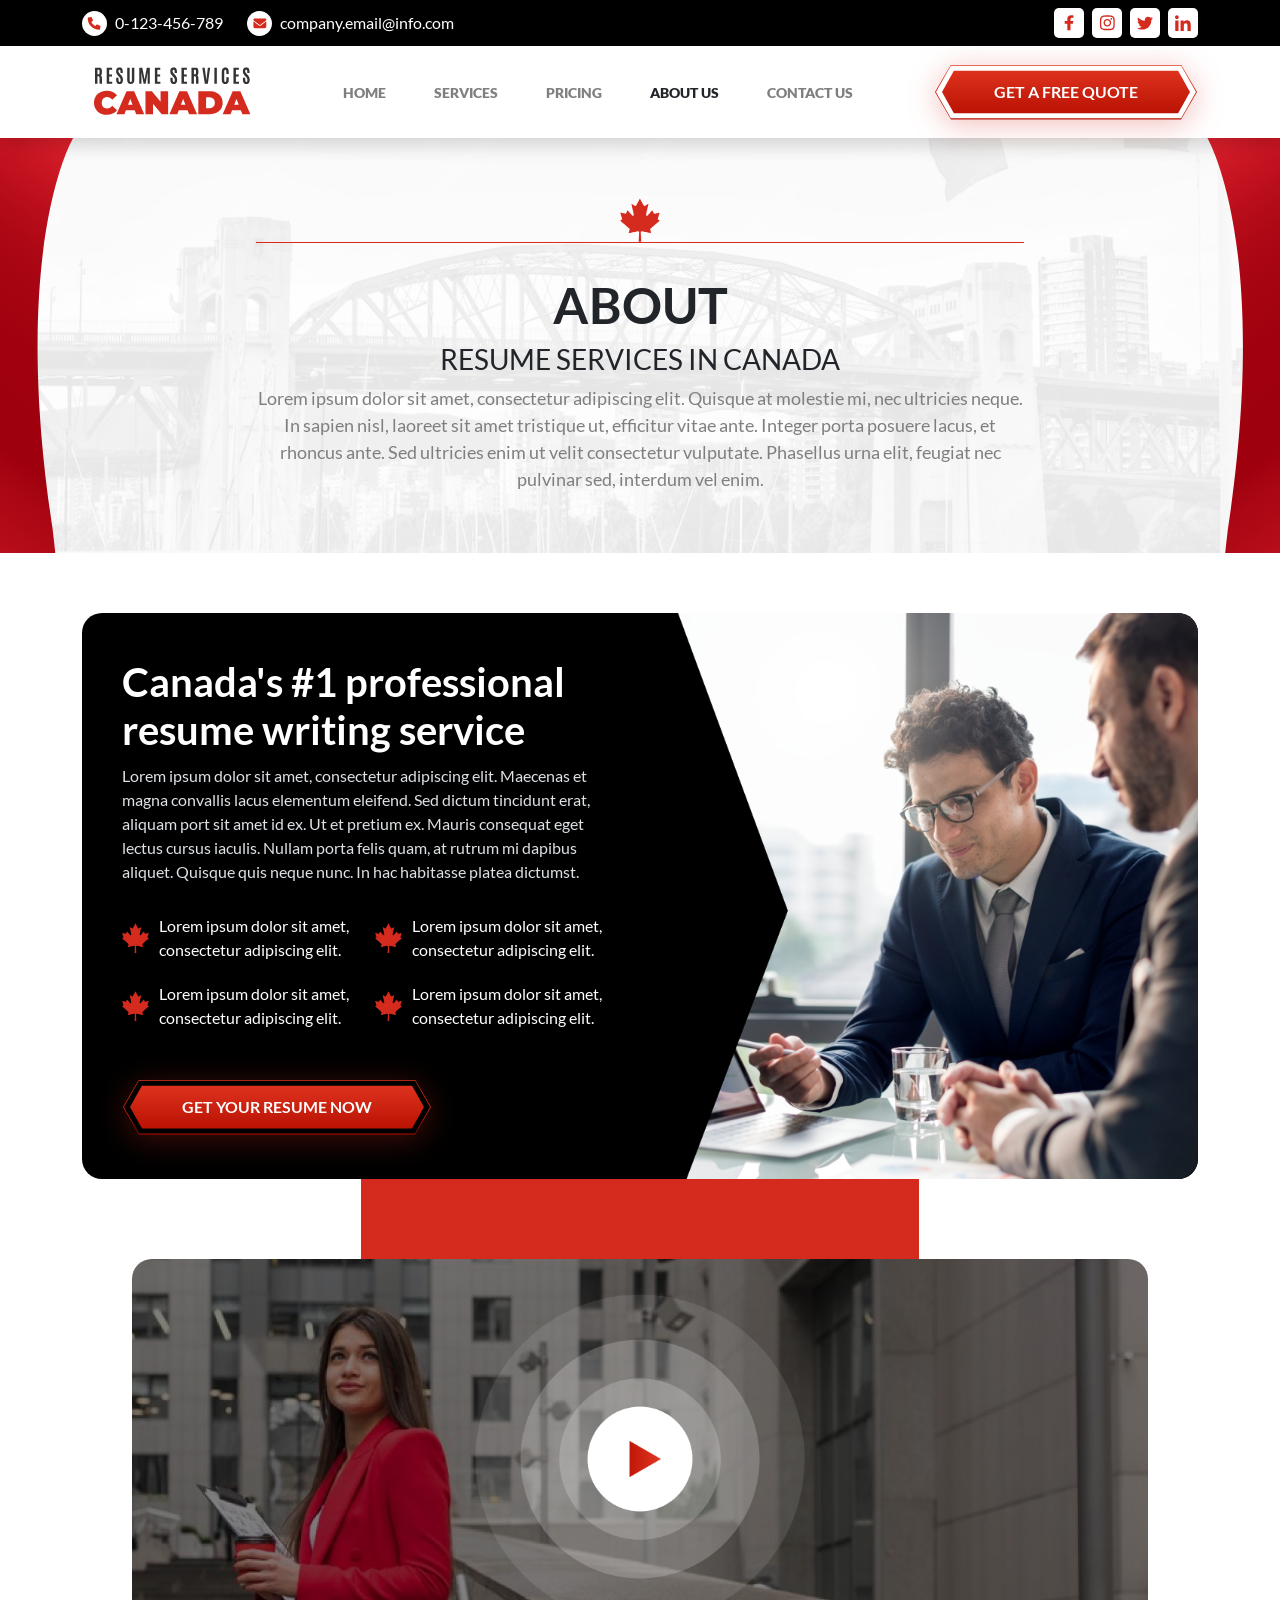
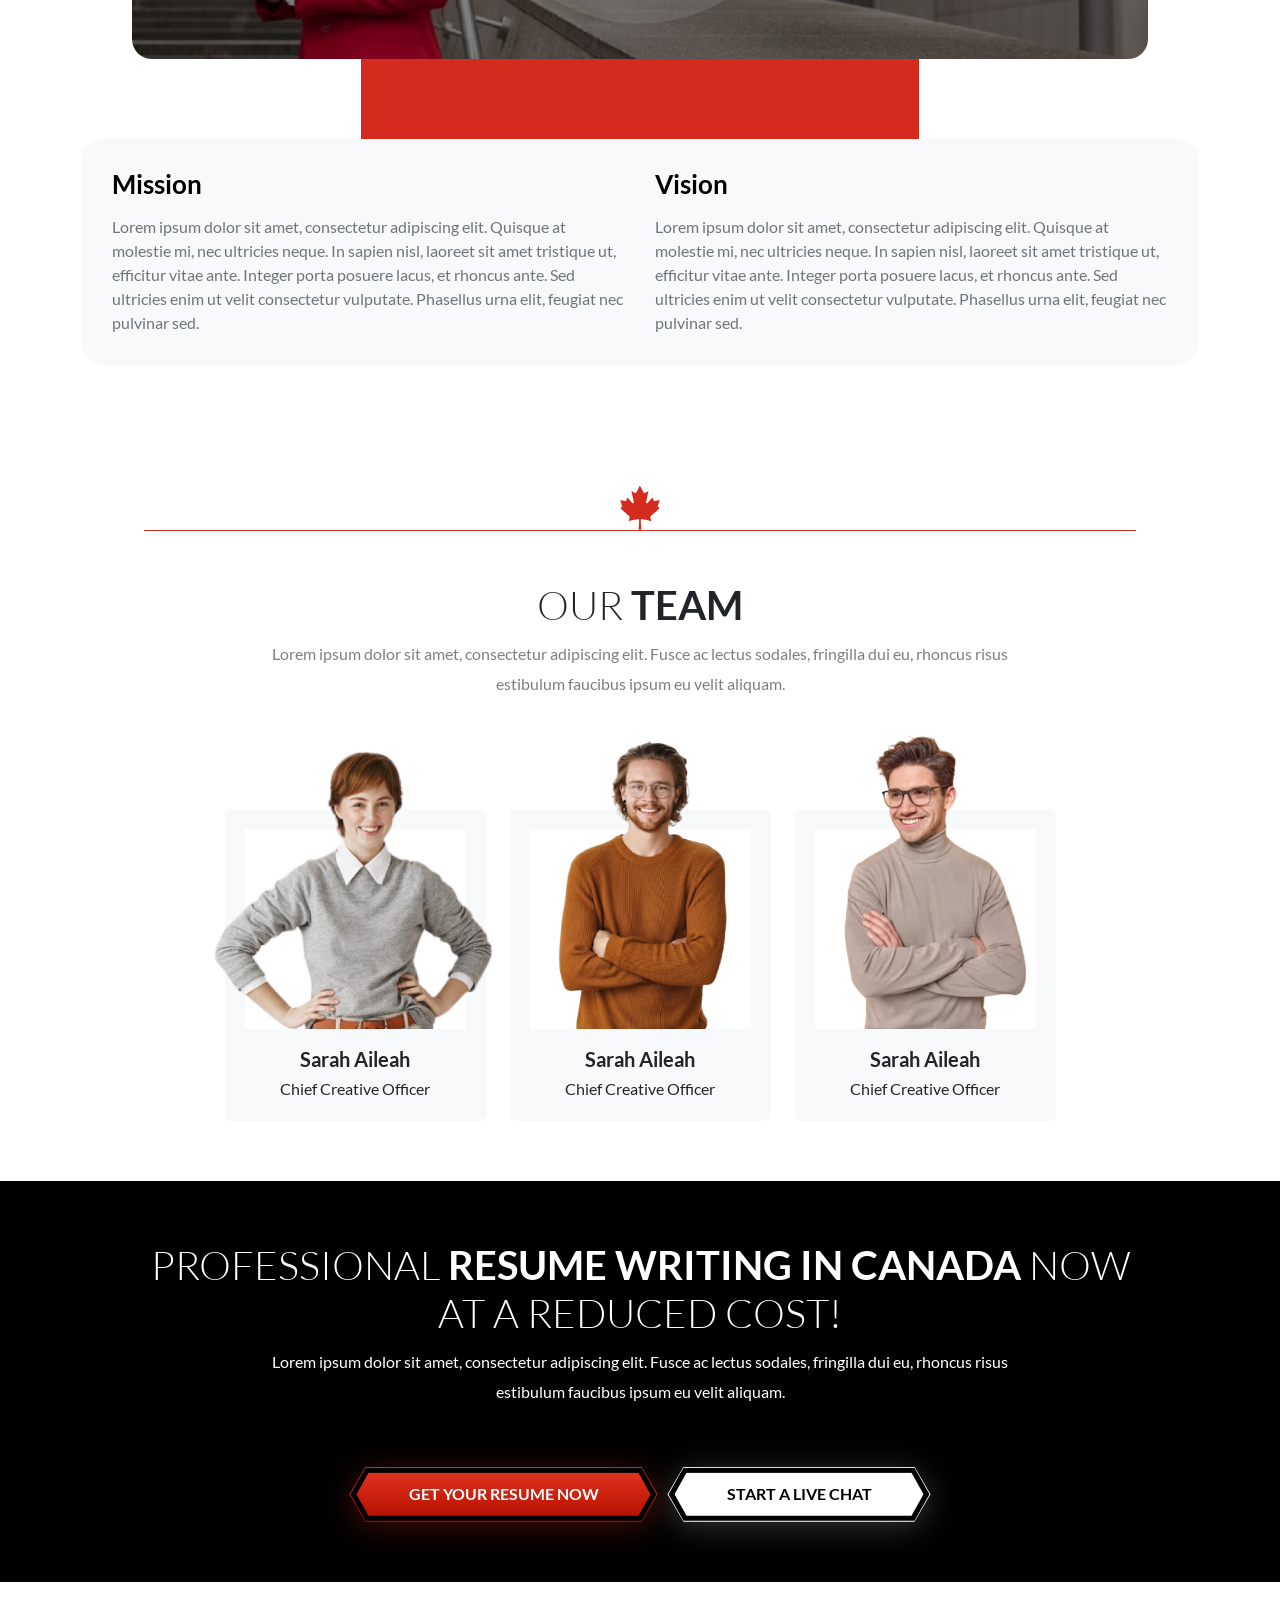
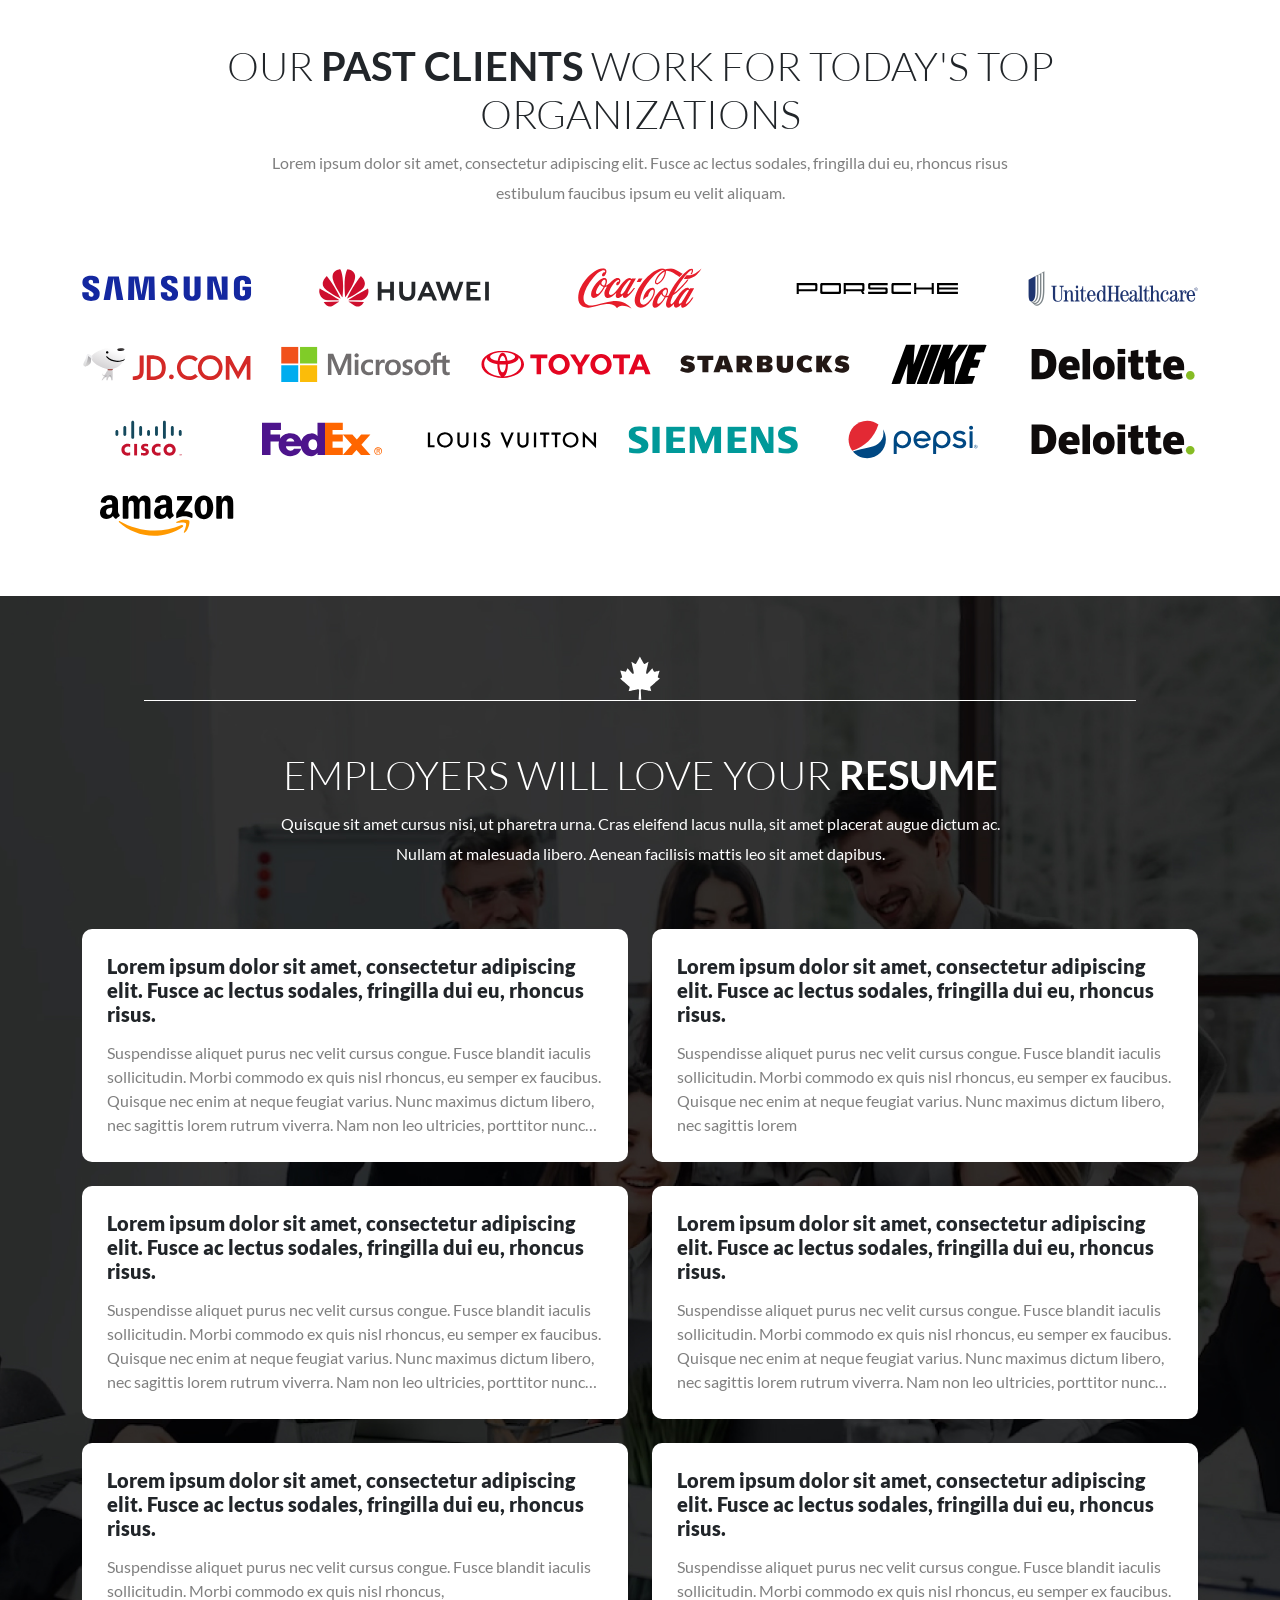
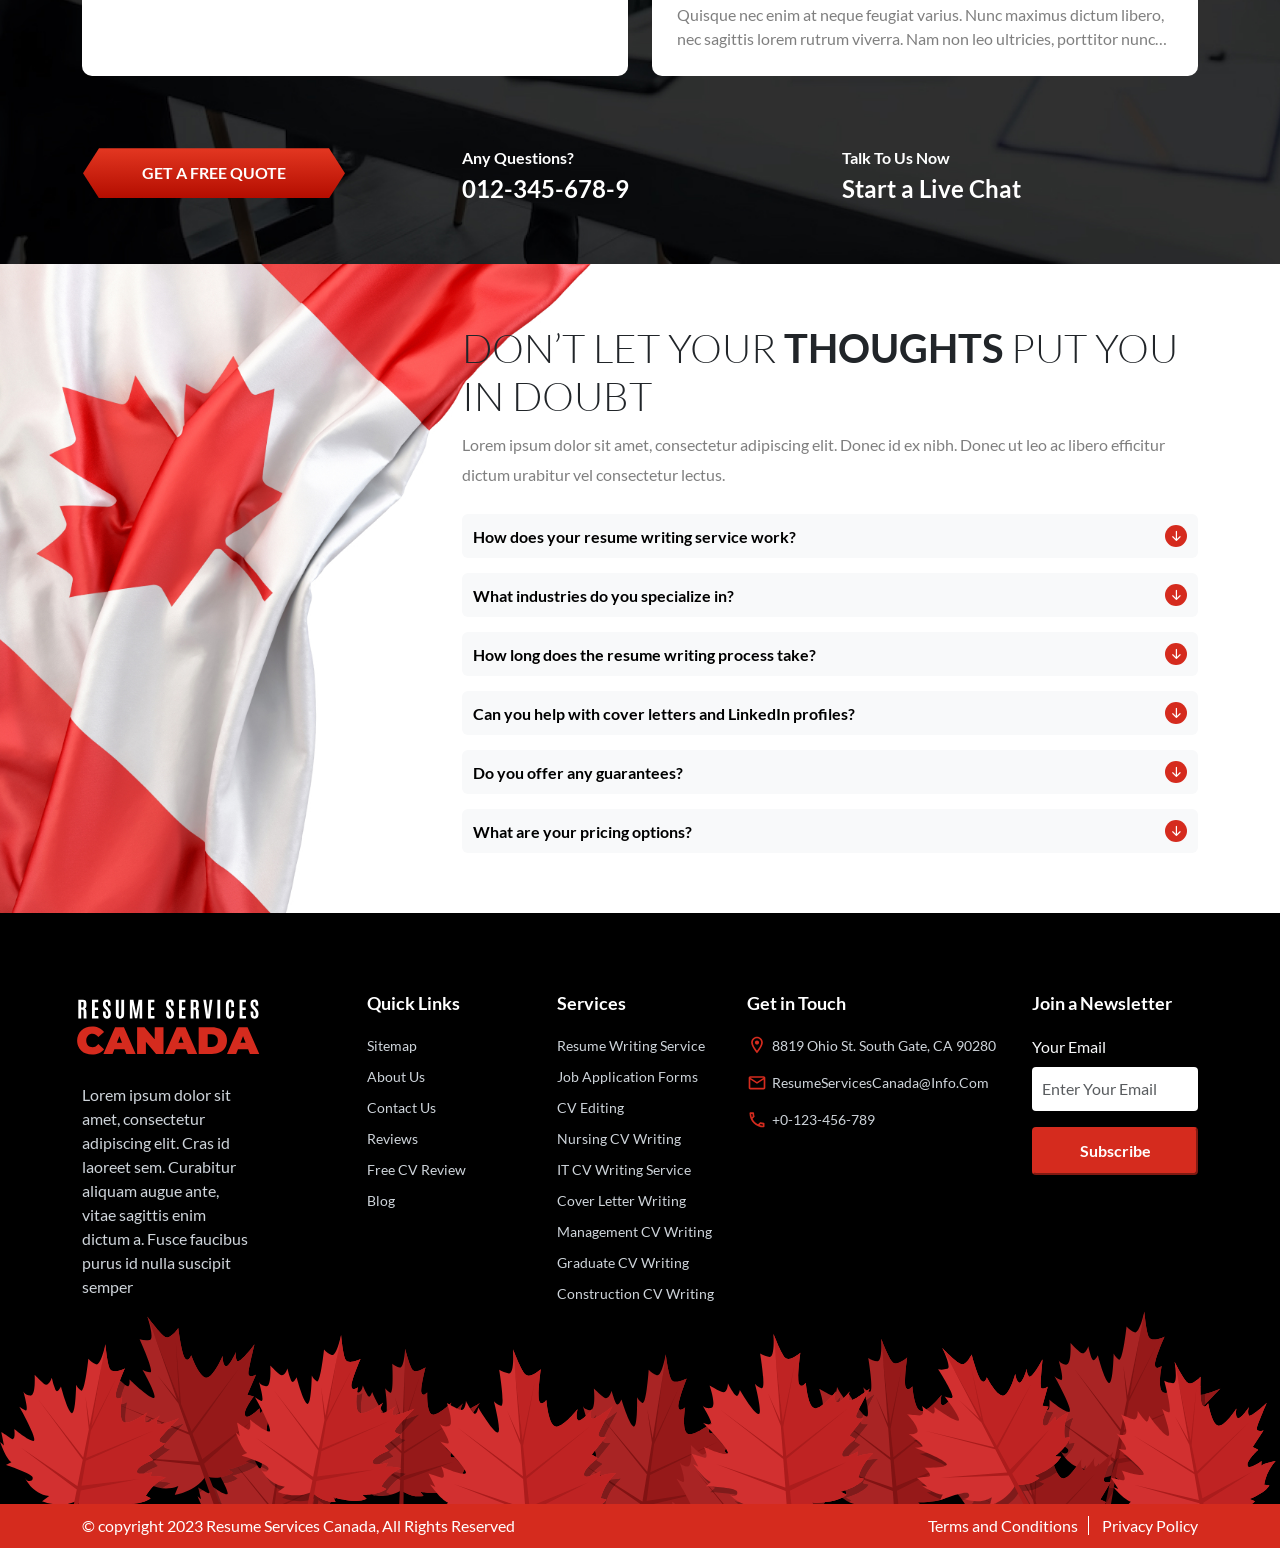
<file: about.html>
<!DOCTYPE html>
<html lang="en">

<head>
  <meta charset="UTF-8">
  <meta name="viewport" content="width=device-width, initial-scale=1.0">
  <title>Payment Solution | Fundex</title>
  <link rel="icon" href="./images/brand/favicon.svg" />
  <!-- phosphor icons -->
  <link rel="stylesheet" type="text/css" href="./plugins/phosphor-icons-2.1.0/regular/style.css">
  <link rel="stylesheet" type="text/css" href="./plugins/phosphor-icons-2.1.0/thin/style.css">
  <link rel="stylesheet" type="text/css" href="./plugins/phosphor-icons-2.1.0/light/style.css">
  <link rel="stylesheet" type="text/css" href="./plugins/phosphor-icons-2.1.0/bold/style.css">
  <link rel="stylesheet" type="text/css" href="./plugins/phosphor-icons-2.1.0/fill/style.css">
  <link rel="stylesheet" type="text/css" href="./plugins/phosphor-icons-2.1.0/duotone/style.css">
  <!-- styling css -->
  <link rel="stylesheet" href="./plugins/bootstrap-5.3.3/bootstrap.min.css" />
  <link rel="stylesheet" href="./plugins/swiper-11.1.4/swiper.min.css" />
  <link rel="stylesheet" href="./plugins/aos-2.0.0/aos.css" />
  <link rel="stylesheet" href="./css/styles.css" />
</head>

<body>
  <!-- header -->
  <header class="header shadow">
    <div class="header_top py-2">
      <div class="container-xl">
        <div class="d-flex justify-content-lg-between justify-content-center">
          <div class="contact_info_parent d-flex gap-4">
            <a href="tel:0123456789" class="contact_info d-flex gap-2">
              <figure class="contact_info_icon">
                <img src="images/icons/phone-icon.svg" alt="">
              </figure>
              <span>0-123-456-789</span>
            </a>
            <a href="tel:0123456789" class="contact_info d-flex gap-2">
              <figure class="contact_info_icon">
                <img src="images/icons/mail-icon.svg" alt="">
              </figure>
              <span>company.email@info.com</span>
            </a>
          </div>
          <div class="social_parent d-lg-flex d-none gap-2">
            <a href="#" class="social_link scale d-flex gap-2">
              <figure class="contact_info_icon">
                <img src="images/icons/fb.svg" alt="">
              </figure>
            </a>
            <a href="#" class="social_link scale d-flex gap-2">
              <figure class="contact_info_icon">
                <img src="images/icons/insta.svg" alt="">
              </figure>
            </a>
            <a href="#" class="social_link scale d-flex gap-2">
              <figure class="contact_info_icon">
                <img src="images/icons/tw.svg" alt="">
              </figure>
            </a>
            <a href="#" class="social_link scale d-flex gap-2">
              <figure class="contact_info_icon">
                <img src="images/icons/linkedin.svg" alt="">
              </figure>
            </a>
          </div>
        </div>
      </div>
    </div>
    <div class="header_bottom py-3">
      <div class="container-xl">
        <div class="d-flex justify-content-between align-items-center">
          <a href="index.html" class="logo">
            <img src="images/brand/logo.svg" alt="">
          </a>
          <div id="menu">
            <div class="offcanvas-header d-lg-none">
              <h5 class="offcanvas-title" id="offcanvasLabel">Menu</h5>
              <button type="button" class="btn-close" data-bs-dismiss="offcanvas" aria-label="Close"></button>
            </div>
            <ul class="navbar-nav flex-lg-row flex-column gap-lg-5 gap-3">
              <li class="nav-item">
                <a class="nav-link" aria-current="page" href="index.html">HOME</a>
              </li>
              <li class="nav-item">
                <a class="nav-link" href="services.html">SERVICES</a>
              </li>
              <li class="nav-item">
                <a class="nav-link" href="pricing.html">PRICING</a>
              </li>
              <li class="nav-item">
                <a class="nav-link active" href="about.html">ABOUT US</a>
              </li>
              <li class="nav-item">
                <a class="nav-link" href="contactus.html">CONTACT US</a>
              </li>
            </ul>
          </div>
          <div class="d-flex gap-2 align-items-center">
            <div class="button_parent scale d-none d-sm-flex">
              <a class="btn" href="#" role="button">
                <span>GET A FREE QUOTE</span>
              </a>
            </div>
            <div class="button_parent menu_btn d-flex d-lg-none scale" data-bs-toggle="offcanvas" data-bs-target="#menu">
              <a class="btn" href="#" role="button">
                <i class="ph ph-list"></i>
              </a>
            </div>
          </div>
        </div>
      </div>
    </div>
  </header>
  <!-- main -->
  <main>
    <section class="hero hero-banner">
      <div class="container-xl">
        <div class="hero_wrapper d-flex flex-column align-items-center gap-5">
          <hgroup class="hero_heading_wrapper text-center d-flex flex-column gap-2">
            <div class="heading_img mb-4" data-aos="fade-up">
              <img src="images/icons/leaves.svg" alt="" />
            </div>
            <h1 class="hero_heading" data-aos="fade-up">ABOUT</h1>
            <h3 class="text-uppercase fw-normal" data-aos="fade-up">RESUME SERVICES in canada</h3>
            <p class="hero_desc" data-aos="fade-up">Lorem ipsum dolor sit amet, consectetur adipiscing elit. Quisque at molestie mi, nec ultricies neque. In sapien nisl, laoreet sit amet tristique ut, efficitur vitae ante. Integer porta posuere lacus, et rhoncus ante. Sed ultricies enim ut velit consectetur vulputate. Phasellus urna elit, feugiat nec pulvinar sed, interdum vel enim.</p>
          </hgroup>
        </div>
      </div>
    </section>
    <section class="about_us_section">
      <div class="container-xl">
        <div class="row">
          <div class="col-12">
            <div class="about_us_wrapper">
              <div class="about_content">
                <hgroup>
                  <h2 class="about_us_heading">Canada's #1 professional resume writing service</h2>
                  <p class="about_us_description">Lorem ipsum dolor sit amet, consectetur adipiscing elit. Maecenas et magna convallis lacus elementum eleifend. Sed dictum tincidunt erat, aliquam port sit amet id ex. Ut et pretium ex. Mauris consequat eget lectus cursus iaculis. Nullam porta felis quam, at rutrum mi dapibus aliquet. Quisque quis neque nunc. In hac habitasse platea dictumst.</p>
                </hgroup>
                <ul class="list-unstyled about_us_list">
                  <li>
                    <img src="images/icons/leaves.svg" alt="">
                    <p>Lorem ipsum dolor sit amet, consectetur adipiscing elit.</p>
                  </li>
                  <li>
                    <img src="images/icons/leaves.svg" alt="">
                    <p>Lorem ipsum dolor sit amet, consectetur adipiscing elit.</p>
                  </li>
                  <li>
                    <img src="images/icons/leaves.svg" alt="">
                    <p>Lorem ipsum dolor sit amet, consectetur adipiscing elit.</p>
                  </li>
                  <li>
                    <img src="images/icons/leaves.svg" alt="">
                    <p>Lorem ipsum dolor sit amet, consectetur adipiscing elit.</p>
                  </li>
                </ul>
                <div class="button_parent">
                  <button class="btn black">
                    <span>get your resume now</span>
                  </button>
                </div>
              </div>
              <figure class="about_us_img d-none d-xl-block">
                <img src="images/backgrounds/about_us.png" alt="">
              </figure>
            </div>
          </div>
        </div>
        <div class="row">
          <div class="col-12">
            <div class="about_us_vdo">
              <figure class="about_us_vdo_img">
                <img src="images/backgrounds/about_us_vdo.png" alt="">
              </figure>
            </div>
          </div>
        </div>
        <div class="row">
          <div class="col-12">
            <div class="mission_vision">
              <div class="mission_vision_item">
                <h4>Mission</h4>
                <p>Lorem ipsum dolor sit amet, consectetur adipiscing elit. Quisque at molestie mi, nec ultricies neque. In sapien nisl, laoreet sit amet tristique ut, efficitur vitae ante. Integer porta posuere lacus, et rhoncus ante. Sed ultricies enim ut velit consectetur vulputate. Phasellus urna elit, feugiat nec pulvinar sed.</p>
              </div>
              <div class="mission_vision_item">
                <h4>Vision</h4>
                <p>Lorem ipsum dolor sit amet, consectetur adipiscing elit. Quisque at molestie mi, nec ultricies neque. In sapien nisl, laoreet sit amet tristique ut, efficitur vitae ante. Integer porta posuere lacus, et rhoncus ante. Sed ultricies enim ut velit consectetur vulputate. Phasellus urna elit, feugiat nec pulvinar sed.</p>
              </div>
            </div>
          </div>
        </div>
      </div>
    </section>
    <section class="our_team">
      <div class="container-xl">
        <div class="row">
          <div class="col-12">
            <div class="sec_heading_parent">
              <div class="heading_img aos-init aos-animate" data-aos="fade-up">
                <img src="images/icons/leaves.svg" alt="">
              </div>
              <h4 class="sec_heading aos-init aos-animate" data-aos="fade-up">OUR <span>team</span></h4>
              <p class="sec_desc aos-init aos-animate" data-aos="fade-up">Lorem ipsum dolor sit amet, consectetur adipiscing elit. Fusce ac lectus sodales, fringilla dui eu, rhoncus risus estibulum faucibus ipsum eu velit aliquam.</p>
            </div>
          </div>
        </div>
        <div class="row gy-5 justify-content-center">
          <div class="col-lg-3 col-sm-6">
            <div class="team_card card">
              <figure class="team_img">
                <img src="images/our-team/our_team_1.png" alt="">
              </figure>
              <div class="card-body">
                <h4 class="card-title">Sarah Aileah</h4>
                <p class="card-text">Chief Creative Officer</p>
              </div>
            </div>
          </div>
          <div class="col-lg-3 col-sm-6">
            <div class="team_card card">
              <figure class="team_img">
                <img src="images/our-team/our_team_2.png" alt="">
              </figure>
              <div class="card-body">
                <h4 class="card-title">Sarah Aileah</h4>
                <p class="card-text">Chief Creative Officer</p>
              </div>
            </div>
          </div>
          <div class="col-lg-3 col-sm-6">
            <div class="team_card card">
              <figure class="team_img">
                <img src="images/our-team/our_team_3.png" alt="">
              </figure>
              <div class="card-body">
                <h4 class="card-title">Sarah Aileah</h4>
                <p class="card-text">Chief Creative Officer</p>
              </div>
            </div>
          </div>
        </div>
      </div>
    </section>
    <!-- discount banner -->
    <section class="discount_banner bg-black">
      <div class="container-xl">
        <div class="row">
          <div class="col-12" data-aos="fade-up">
            <div class="sec_heading_parent white">
              <h4 class="sec_heading pt-0">Professional <span>Resume Writing in Canada</span> Now At a Reduced Cost!</h4>
              <p class="sec_desc">Lorem ipsum dolor sit amet, consectetur adipiscing elit. Fusce ac lectus sodales, fringilla dui eu, rhoncus risus estibulum faucibus ipsum eu velit aliquam.</p>
            </div>
          </div>
          <div class="col-12" data-aos="fade-up">
            <div class="d-flex flex-wrap align-items-center justify-content-center gap-4 gap-sm-2">
              <div class="button_parent">
                <button class="btn black">
                  <span>get your resume now</span>
                </button>
              </div>
              <div class="button_parent">
                <button class="btn black live_chat_btn">
                  <span>start a live chat</span>
                </button>
              </div>
            </div>
          </div>
        </div>
      </div>
    </section>
    <!-- client -->
    <section class="client overflow-hidden">
      <div class="container-xl">
        <div class="row">
          <div class="col-12">
            <div class="sec_heading_parent" data-aos="fade-up">
              <h4 class="sec_heading pt-0">Our <span>Past Clients</span> Work For Today's Top Organizations</h4>
              <p class="sec_desc">Lorem ipsum dolor sit amet, consectetur adipiscing elit. Fusce ac lectus sodales, fringilla dui eu, rhoncus risus estibulum faucibus ipsum eu velit aliquam.</p>
            </div>
          </div>
          <div class="col-12">
            <div class="client-grid flex-md-wrap flex-nowrap">
              <figure class="client-img" data-aos="fade-up">
                <img src="images/clients/client_1.svg" alt="client 1">
              </figure>
              <figure class="client-img" data-aos="fade-up">
                <img src="images/clients/client_2.svg" alt="client 2">
              </figure>
              <figure class="client-img" data-aos="fade-up">
                <img src="images/clients/client_3.svg" alt="client 3">
              </figure>
              <figure class="client-img" data-aos="fade-up">
                <img src="images/clients/client_4.svg" alt="client 4">
              </figure>
              <figure class="client-img" data-aos="fade-up">
                <img src="images/clients/client_5.svg" alt="client 5">
              </figure>
              <figure class="client-img" data-aos="fade-up">
                <img src="images/clients/client_6.svg" alt="client 6">
              </figure>
              <figure class="client-img" data-aos="fade-up">
                <img src="images/clients/client_7.svg" alt="client 7">
              </figure>
              <figure class="client-img" data-aos="fade-up">
                <img src="images/clients/client_8.svg" alt="client 8">
              </figure>
              <figure class="client-img" data-aos="fade-up">
                <img src="images/clients/client_9.svg" alt="client 9">
              </figure>
              <figure class="client-img" data-aos="fade-up">
                <img src="images/clients/client_10.svg" alt="client 10">
              </figure>
              <figure class="client-img" data-aos="fade-up">
                <img src="images/clients/client_11.svg" alt="client 11">
              </figure>
              <figure class="client-img" data-aos="fade-up">
                <img src="images/clients/client_12.svg" alt="client 12">
              </figure>
              <figure class="client-img" data-aos="fade-up">
                <img src="images/clients/client_13.svg" alt="client 13">
              </figure>
              <figure class="client-img" data-aos="fade-up">
                <img src="images/clients/client_14.svg" alt="client 14">
              </figure>
              <figure class="client-img" data-aos="fade-up">
                <img src="images/clients/client_15.svg" alt="client 15">
              </figure>
              <figure class="client-img" data-aos="fade-up">
                <img src="images/clients/client_16.svg" alt="client 16">
              </figure>
              <figure class="client-img" data-aos="fade-up">
                <img src="images/clients/client_17.svg" alt="client 17">
              </figure>
              <figure class="client-img" data-aos="fade-up">
                <img src="images/clients/client_18.svg" alt="client 18">
              </figure>
            </div>
          </div>
        </div>
      </div>
    </section>
    <!-- Employers -->
    <section class="employers">
      <div class="container-xl">
        <div class="row">
          <div class="col-12">
            <div class="sec_heading_parent white" data-aos="fade-up">
              <div class="heading_img">
                <img src="images/icons/leaves.svg" alt="" />
              </div>
              <h4 class="sec_heading">Employers will love your <span>resume</span></h4>
              <p class="sec_desc">Quisque sit amet cursus nisi, ut pharetra urna. Cras eleifend lacus nulla, sit amet placerat augue dictum ac. Nullam at malesuada libero. Aenean facilisis mattis leo sit amet dapibus.</p>
            </div>
          </div>
        </div>
        <div class="row gy-4">
          <div class="col-md-6" data-aos="fade-up">
            <div class="card employer_card">
              <div class="card-body">
                <h4 class="card-title">Lorem ipsum dolor sit amet, consectetur adipiscing elit. Fusce ac lectus sodales, fringilla dui eu, rhoncus risus.</h4>
                <p class="card-text webkit_box">Suspendisse aliquet purus nec velit cursus congue. Fusce blandit iaculis sollicitudin. Morbi commodo ex quis nisl rhoncus, eu semper ex faucibus. Quisque nec enim at neque feugiat varius. Nunc maximus dictum libero, nec sagittis lorem rutrum viverra. Nam non leo ultricies, porttitor nunc et, tincidunt mauris. Nulla dapibus, nisl vel pharetra dignissim, magna arcu dapibus massa, ut convallis lorem velit ut est. Nunc nec mauris ac ante convallis cursus eu vel libero. Aenean dictum est vel tincidunt faucibus. Integer consequat laoreet augue, a varius lectus egestas sit amet. Nullam pellentesque urna id dolor porttitor, vitae pulvinar quam tempus.</p>
              </div>
            </div>
          </div>
          <div class="col-md-6" data-aos="fade-up">
            <div class="card employer_card">
              <div class="card-body">
                <h4 class="card-title">Lorem ipsum dolor sit amet, consectetur adipiscing elit. Fusce ac lectus sodales, fringilla dui eu, rhoncus risus.</h4>
                <p class="card-text webkit_box">Suspendisse aliquet purus nec velit cursus congue. Fusce blandit iaculis sollicitudin. Morbi commodo ex quis nisl rhoncus, eu semper ex faucibus. Quisque nec enim at neque feugiat varius. Nunc maximus dictum libero, nec sagittis lorem</p>
              </div>
            </div>
          </div>
          <div class="col-md-6" data-aos="fade-up">
            <div class="card employer_card">
              <div class="card-body">
                <h4 class="card-title">Lorem ipsum dolor sit amet, consectetur adipiscing elit. Fusce ac lectus sodales, fringilla dui eu, rhoncus risus.</h4>
                <p class="card-text webkit_box">Suspendisse aliquet purus nec velit cursus congue. Fusce blandit iaculis sollicitudin. Morbi commodo ex quis nisl rhoncus, eu semper ex faucibus. Quisque nec enim at neque feugiat varius. Nunc maximus dictum libero, nec sagittis lorem rutrum viverra. Nam non leo ultricies, porttitor nunc et, tincidunt mauris. Nulla dapibus, nisl vel pharetra dignissim.</p>
              </div>
            </div>
          </div>
          <div class="col-md-6" data-aos="fade-up">
            <div class="card employer_card">
              <div class="card-body">
                <h4 class="card-title">Lorem ipsum dolor sit amet, consectetur adipiscing elit. Fusce ac lectus sodales, fringilla dui eu, rhoncus risus.</h4>
                <p class="card-text webkit_box">Suspendisse aliquet purus nec velit cursus congue. Fusce blandit iaculis sollicitudin. Morbi commodo ex quis nisl rhoncus, eu semper ex faucibus. Quisque nec enim at neque feugiat varius. Nunc maximus dictum libero, nec sagittis lorem rutrum viverra. Nam non leo ultricies, porttitor nunc et, tincidunt mauris. Nulla dapibus, nisl vel pharetra dignissim, magna arcu dapibus massa, ut convallis lorem velit ut est. Nunc nec mauris ac ante convallis cursus eu vel libero. Aenean dictum est vel tincidunt faucibus. Integer consequat laoreet augue, a varius lectus egestas sit amet. Nullam pellentesque urna id dolor porttitor, vitae pulvinar quam tempus.</p>
              </div>
            </div>
          </div>
          <div class="col-md-6" data-aos="fade-up">
            <div class="card employer_card">
              <div class="card-body">
                <h4 class="card-title">Lorem ipsum dolor sit amet, consectetur adipiscing elit. Fusce ac lectus sodales, fringilla dui eu, rhoncus risus.</h4>
                <p class="card-text webkit_box">Suspendisse aliquet purus nec velit cursus congue. Fusce blandit iaculis sollicitudin. Morbi commodo ex quis nisl rhoncus,</p>
              </div>
            </div>
          </div>
          <div class="col-md-6" data-aos="fade-up">
            <div class="card employer_card">
              <div class="card-body">
                <h4 class="card-title">Lorem ipsum dolor sit amet, consectetur adipiscing elit. Fusce ac lectus sodales, fringilla dui eu, rhoncus risus.</h4>
                <p class="card-text webkit_box">Suspendisse aliquet purus nec velit cursus congue. Fusce blandit iaculis sollicitudin. Morbi commodo ex quis nisl rhoncus, eu semper ex faucibus. Quisque nec enim at neque feugiat varius. Nunc maximus dictum libero, nec sagittis lorem rutrum viverra. Nam non leo ultricies, porttitor nunc et, tincidunt mauris. Nulla dapibus, nisl vel pharetra dignissim, magna arcu dapibus massa, ut convallis lorem velit ut est. Nunc nec mauris ac ante convallis cursus eu vel libero. Aenean dictum est vel tincidunt faucibus. Integer consequat laoreet augue, a varius lectus egestas sit amet. Nullam pellentesque urna id dolor porttitor, vitae pulvinar quam tempus.</p>
              </div>
            </div>
          </div>
        </div>
        <div class="row gy-5 employers_contact mt-4" data-aos="fade-up">
          <div class="col-md-4">
            <a href="#" class="btn">
              <span>get a free quote</span>
            </a>
          </div>
          <div class="col-md-8 text-white">
            <div class="row gy-4">
              <div class="col-6">
                <h6 class="employers_contact_subtitle mb-2">Any Questions?</h6>
                <h4 class="employers_contact_title">012-345-678-9</h4>
              </div>
              <div class="col-6">
                <h6 class="employers_contact_subtitle mb-2">Talk To Us Now</h6>
                <h4 class="employers_contact_title">Start a Live Chat</h4>
              </div>
            </div>
          </div>
        </div>
      </div>
    </section>
    <!-- faq -->
    <section class="faq">
      <div class="container-xl">
        <div class="row">
          <div class="col-lg-8 offset-lg-4">
            <div class="sec_heading_parent start mb-4 mx-0" data-aos="fade-up">
              <h4 class="sec_heading m-0 pt-0">Don’t let your <span>thoughts</span> put you in doubt</h4>
              <p class="sec_desc m-0">Lorem ipsum dolor sit amet, consectetur adipiscing elit. Donec id ex nibh. Donec ut leo ac libero efficitur dictum urabitur vel consectetur lectus.</p>
            </div>
            <div class="accordion" id="faq">
              <div class="accordion-item">
                <h2 class="accordion-header">
                  <button class="accordion-button" type="button" data-bs-toggle="collapse" data-bs-target="#collapseOne">
                    <span>How does your resume writing service work?</span>
                    <i class="ph-bold ph-arrow-down"></i>
                  </button>
                </h2>
                <div id="collapseOne" class="accordion-collapse collapse" data-bs-parent="#faq">
                  <div class="accordion-body">
                    Our resume writing service starts with an in-depth consultation to understand your career goals and experience. Then, our expert writers craft a personalized resume that highlights your strengths and achievements.
                  </div>
                </div>
              </div>
              <div class="accordion-item">
                <h2 class="accordion-header">
                  <button class="accordion-button" type="button" data-bs-toggle="collapse" data-bs-target="#collapseTwo">
                    <span>What industries do you specialize in?</span>
                    <i class="ph-bold ph-arrow-down"></i>
                  </button>
                </h2>
                <div id="collapseTwo" class="accordion-collapse collapse" data-bs-parent="#faq">
                  <div class="accordion-body">
                    We have experience writing resumes for a wide range of industries, including technology, finance, healthcare, education, and more. Our writers tailor each resume to the specific industry and job role.
                  </div>
                </div>
              </div>
              <div class="accordion-item">
                <h2 class="accordion-header">
                  <button class="accordion-button" type="button" data-bs-toggle="collapse" data-bs-target="#collapseThree">
                    <span>How long does the resume writing process take?</span>
                    <i class="ph-bold ph-arrow-down"></i>
                  </button>
                </h2>
                <div id="collapseThree" class="accordion-collapse collapse" data-bs-parent="#faq">
                  <div class="accordion-body">
                    The resume writing process typically takes 3-5 business days, depending on the complexity of your career history and the level of service you choose. We also offer expedited services for urgent needs.
                  </div>
                </div>
              </div>
              <div class="accordion-item">
                <h2 class="accordion-header">
                  <button class="accordion-button" type="button" data-bs-toggle="collapse" data-bs-target="#collapseFour">
                    <span>Can you help with cover letters and LinkedIn profiles?</span>
                    <i class="ph-bold ph-arrow-down"></i>
                  </button>
                </h2>
                <div id="collapseFour" class="accordion-collapse collapse" data-bs-parent="#faq">
                  <div class="accordion-body">
                    Yes, in addition to resumes, we offer cover letter writing and LinkedIn profile optimization services to ensure you have a comprehensive and cohesive professional presence.
                  </div>
                </div>
              </div>
              <div class="accordion-item">
                <h2 class="accordion-header">
                  <button class="accordion-button" type="button" data-bs-toggle="collapse" data-bs-target="#collapseFive">
                    <span>Do you offer any guarantees?</span>
                    <i class="ph-bold ph-arrow-down"></i>
                  </button>
                </h2>
                <div id="collapseFive" class="accordion-collapse collapse" data-bs-parent="#faq">
                  <div class="accordion-body">
                    We are confident in the quality of our work and offer a satisfaction guarantee. If you are not happy with your resume, we will work with you to make revisions until you are satisfied.
                  </div>
                </div>
              </div>
              <div class="accordion-item">
                <h2 class="accordion-header">
                  <button class="accordion-button" type="button" data-bs-toggle="collapse" data-bs-target="#collapseSix">
                    <span>What are your pricing options?</span>
                    <i class="ph-bold ph-arrow-down"></i>
                  </button>
                </h2>
                <div id="collapseSix" class="accordion-collapse collapse" data-bs-parent="#faq">
                  <div class="accordion-body">
                    Our pricing varies based on the level of service and the specific needs of each client. We offer several packages, from basic resume writing to comprehensive career coaching services.
                  </div>
                </div>
              </div>
            </div>
          </div>
        </div>
      </div>
    </section>
  </main>
  <!-- footer -->
  <footer class="bg-black">
    <div class="footer-top">
      <img class="footer-leaves d-none d-xl-block" src="./images/backgrounds/footer-leaves.svg" alt="">
      <div class="container-xl">
        <div class="row gy-4">
          <div class="col-xl-2 col-lg-4 col-md-6">
            <div class="logo">
              <img src="images/brand/logo-white.svg" alt="">
            </div>
            <p class="footer-text">
              Lorem ipsum dolor sit amet, consectetur adipiscing elit. Cras id laoreet sem. Curabitur aliquam augue ante, vitae sagittis enim dictum a. Fusce faucibus purus id nulla suscipit semper
            </p>
          </div>
          <div class="col-xl-2 col-lg-4 col-md-6 offset-xl-1">
            <h5 class="footer-heading">Quick Links</h5>
            <ul class="list-group">
              <li class="list-group-item">Sitemap</li>
              <li class="list-group-item">About Us</li>
              <li class="list-group-item">Contact Us</li>
              <li class="list-group-item">Reviews</li>
              <li class="list-group-item">Free CV Review</li>
              <li class="list-group-item">Blog</li>
            </ul>
          </div>
          <div class="col-xl-2 col-lg-4 col-md-6">
            <h5 class="footer-heading">Services</h5>
            <ul class="list-group">
              <li class="list-group-item">Resume Writing Service</li>
              <li class="list-group-item">Job Application Forms</li>
              <li class="list-group-item">CV Editing</li>
              <li class="list-group-item">Nursing CV Writing</li>
              <li class="list-group-item">IT CV Writing Service</li>
              <li class="list-group-item">Cover Letter Writing</li>
              <li class="list-group-item">Management CV Writing</li>
              <li class="list-group-item">Graduate CV Writing</li>
              <li class="list-group-item">Construction CV Writing</li>
            </ul>
          </div>
          <div class="col-xl-3 col-lg-4 col-md-6">
            <h5 class="footer-heading">Get in Touch</h5>
            <ul class="list-group gap-3">
              <li class="list-group-item">
                <object data="./images/icons/pin.svg" width="20"></object>
                <span>8819 Ohio St. South Gate, CA 90280</span>
              </li>
              <li class="list-group-item">
                <object data="./images/icons/email.svg" width="20"></object>
                <span class="webkit_box">ResumeServicesCanada@info.com</span>
              </li>
              <li class="list-group-item">
                <object data="./images/icons/phone.svg" width="20"></object>
                <span>+0-123-456-789</span>
              </li>
            </ul>
          </div>
          <div class="col-xl-2 col-lg-4 col-md-6">
            <h5 class="footer-heading">Join a Newsletter</h5>
            <form class="subscribe-form">
              <div class="mb-3">
                <label for="email" class="form-label text-light">Your Email</label>
                <input type="email" class="form-control" id="email" placeholder="Enter Your Email">
              </div>
              <button type="submit" class="btn-subscribe">Subscribe</button>
            </form>
          </div>
        </div>
      </div>
    </div>
    <div class="footer-bottom">
      <div class="container-xl">
        <div class="row gy-2">
          <div class="col-lg-6 text-center text-lg-start">
            <p class="text-white">© copyright 2023 Resume Services Canada, All Rights Reserved</p>
          </div>
          <div class="col-lg-6 text-center text-lg-end">
            <a href="#" class="footer-link text-white">Terms and Conditions</a>
            <a href="#" class="footer-link text-white">Privacy Policy</a>
          </div>
        </div>
      </div>
    </div>
  </footer>
  <!-- script files -->
  <script type="text/javascript" src="./plugins/swiper-11.1.4/swiper.min.js"></script>
  <script type="text/javascript" src="./plugins/bootstrap-5.3.3/bootstrap.bundle.min.js"></script>
  <script type="text/javascript" src="./plugins/jquery-3.7.1/jquery.min.js"></script>
  <script type="text/javascript" src="./plugins/jquery-3.7.1/counter.min.js"></script>
  <script type="text/javascript" src="./js/career-level.js"></script>
  <script type="text/javascript" src="./js/script.js"></script>
  <script type="text/javascript" src="./plugins/aos-2.0.0/aos.js"></script>
  <script>
  AOS.init({
    duration: 1000,
    once: true,
    offset: 0,
  });
  </script>
</body>

</html>
</file>
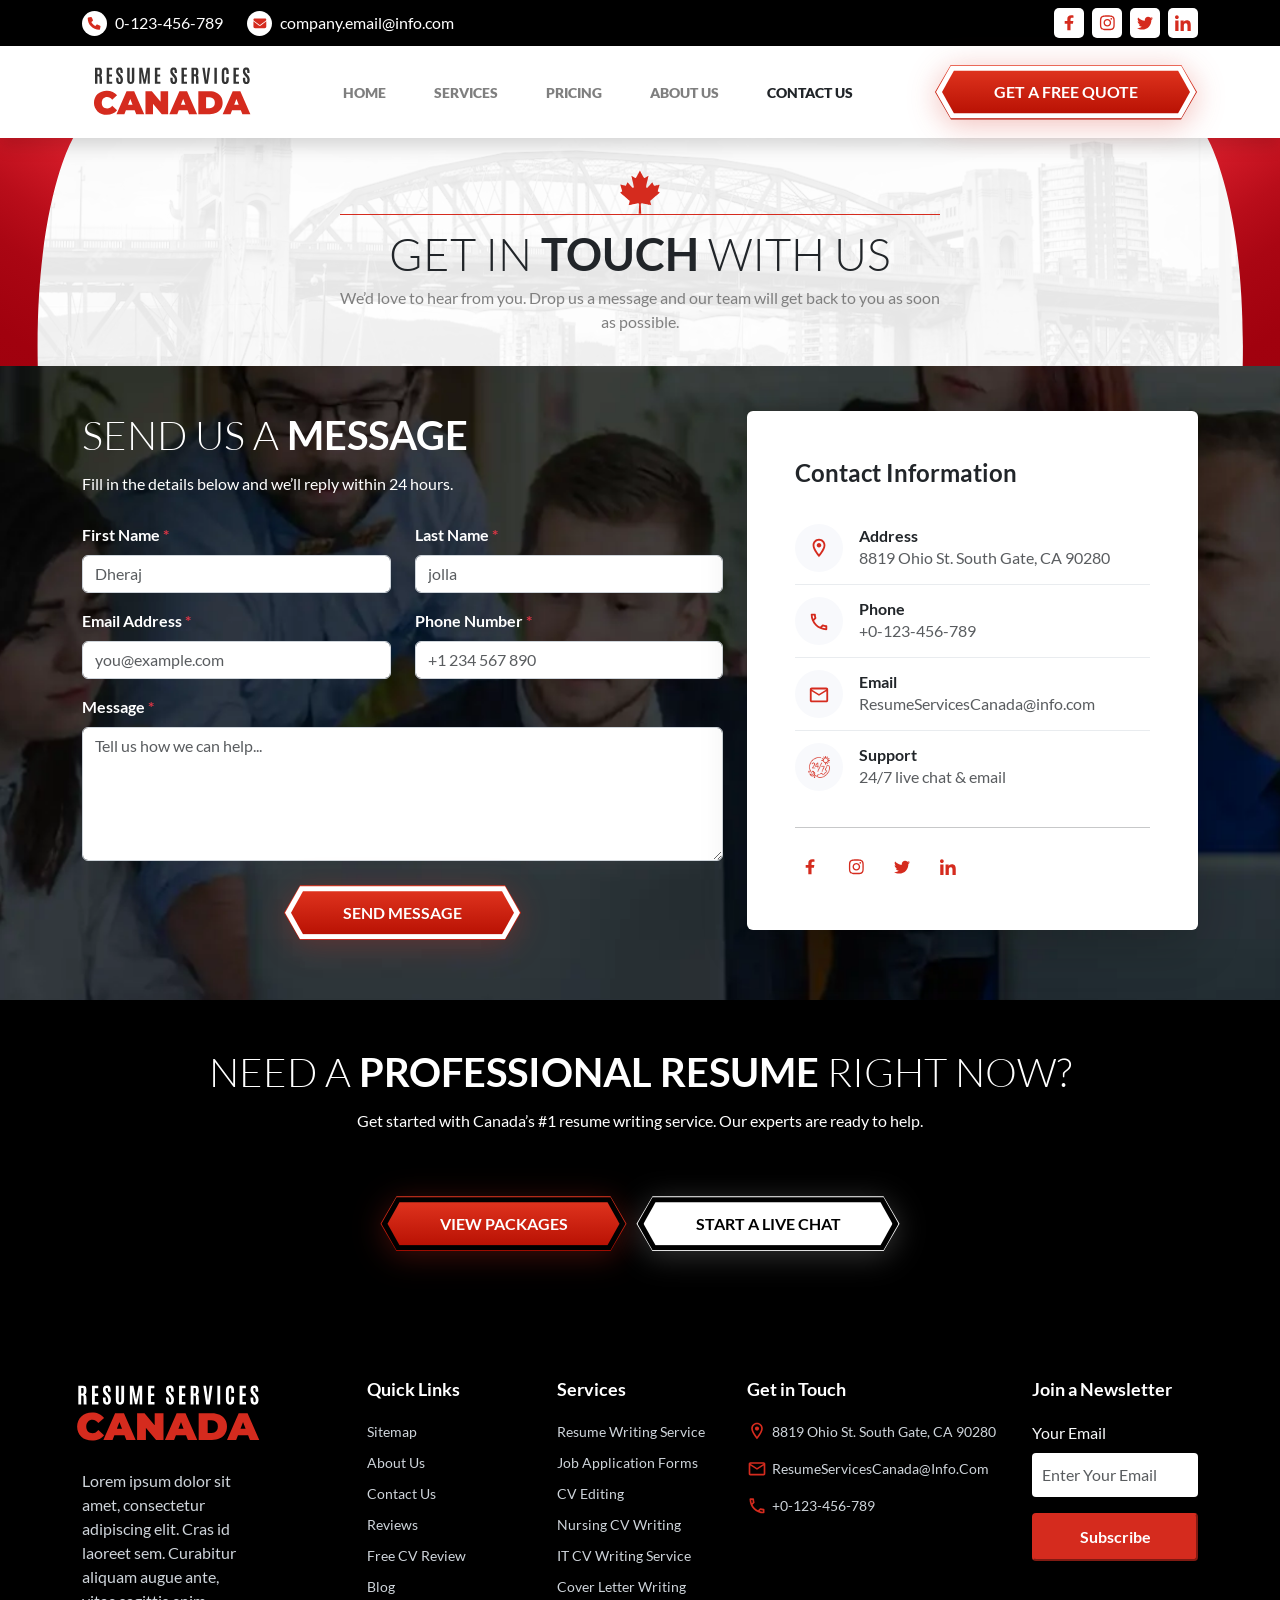
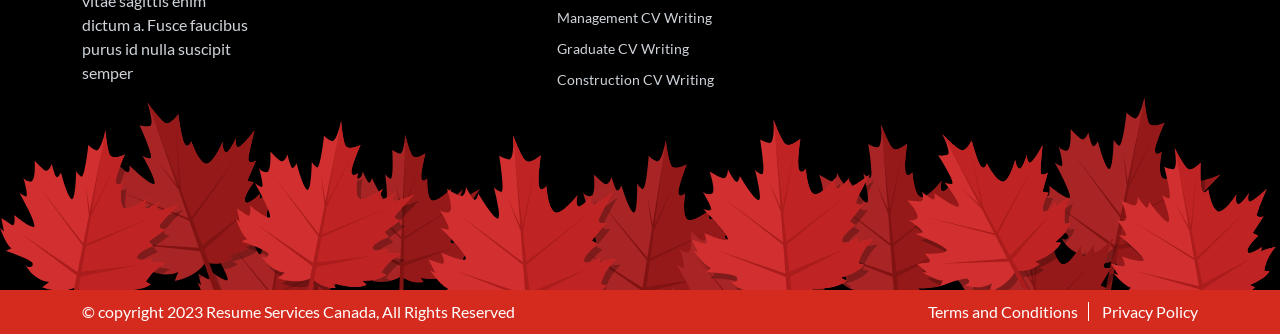
<file: contactus.html>
<!DOCTYPE html>
<html lang="en">

<head>
  <meta charset="UTF-8" />
  <meta name="viewport" content="width=device-width, initial-scale=1.0" />
  <title>Contact Us</title>
  <link rel="icon" href="./images/brand/favicon.svg" />
  <!-- phosphor icons -->
  <link rel="stylesheet" type="text/css" href="./plugins/phosphor-icons-2.1.0/regular/style.css" />
  <link rel="stylesheet" type="text/css" href="./plugins/phosphor-icons-2.1.0/thin/style.css" />
  <link rel="stylesheet" type="text/css" href="./plugins/phosphor-icons-2.1.0/light/style.css" />
  <link rel="stylesheet" type="text/css" href="./plugins/phosphor-icons-2.1.0/bold/style.css" />
  <link rel="stylesheet" type="text/css" href="./plugins/phosphor-icons-2.1.0/fill/style.css" />
  <link rel="stylesheet" type="text/css" href="./plugins/phosphor-icons-2.1.0/duotone/style.css" />
  <!-- styling css -->
  <link rel="stylesheet" href="./plugins/bootstrap-5.3.3/bootstrap.min.css" />
  <link rel="stylesheet" href="./plugins/swiper-11.1.4/swiper.min.css" />
  <link rel="stylesheet" href="./plugins/aos-2.0.0/aos.css" />
  <link rel="stylesheet" href="./css/styles.css" />
  <style>
    /* contact page tweaks */
    .contact-form .form-control.is-invalid {
      border-color: #dc3545 !important;
      background-image: none;
    }
    .contact-form .form-control.is-valid {
      border-color: #198754 !important;
      background-image: none;
    }
    .contact-form .invalid-feedback {
      font-size: 0.85rem;
    }
    .contact-form label {
      font-weight: 600;
      color: #ffffff;
    }
    /* WHITE BACKGROUND FOR ALL FORM FIELDS */
    .contact-form .form-control {
      background-color: #ffffff !important;
      border: 1px solid #ced4da;
    }
    .contact-form .form-control:focus {
      background-color: #ffffff !important;
      border-color: #dc3545;
      box-shadow: 0 0 0 0.2rem rgba(220, 53, 69, 0.25);
    }
    /* ensure textarea also white */
    .contact-form textarea.form-control {
      background-color: #ffffff !important;
    }
    .contact-info-icon {
      min-width: 48px;
      height: 48px;
      background: #f8f9fc;
      border-radius: 50%;
      display: flex;
      align-items: center;
      justify-content: center;
    }
    .contact-info-item {
      display: flex;
      align-items: center;
      gap: 1rem;
      padding: 0.75rem 0;
      border-bottom: 1px solid #e9ecef;
    }
    .contact-info-item:last-child {
      border-bottom: 0;
    }
    .contact-page .sec_heading_parent.start {
      margin-left: 0;
      margin-right: 0;
    }
    /* REDUCED HERO HEIGHT & SPACING */
    .hero {
      padding-top: 2rem !important;
      padding-bottom: 2rem !important;
      min-height: auto !important;
    }
    .hero .hero_wrapper {
      gap: 0.5rem !important;
    }
    .hero .hero_heading_wrapper {
      margin-bottom: 0 !important;
      gap: 0.25rem !important;
    }
    .hero .hero_heading_wrapper .heading_img {
      margin-bottom: 0.5rem !important;
    }
    .hero .hero_heading {
      font-size: 2.8rem !important;
      margin-bottom: 0 !important;
    }
    .hero .hero_desc {
      font-size: 1rem !important;
      max-width: 600px;
      margin-bottom: 0 !important;
    }

    /* make "Send us a message" heading & description white */
    .contact-page .sec_heading_parent.start .sec_heading,
    .contact-page .sec_heading_parent.start .sec_desc {
      color: #ffffff !important;
    }
    .contact-page .sec_heading_parent.start .sec_heading span {
      color: #ffffff !important;
    }

    /* REMOVE CONSULTATION BOTTOM MARGIN */
    .consultation {
      margin-bottom: 0 !important;
    }

    @media (max-width: 768px) {
      .hero .hero_heading {
        font-size: 2.2rem !important;
      }
      .contact-info-item {
        flex-direction: column;
        align-items: flex-start;
        gap: 0.25rem;
      }
    }
  </style>
</head>

<body>
  <!-- header (exactly same as home) -->
  <header class="header shadow">
    <div class="header_top py-2">
      <div class="container-xl">
        <div class="d-flex justify-content-lg-between justify-content-center">
          <div class="contact_info_parent d-flex gap-4">
            <a href="tel:0123456789" class="contact_info d-flex gap-2">
              <figure class="contact_info_icon">
                <img src="images/icons/phone-icon.svg" alt="" />
              </figure>
              <span>0-123-456-789</span>
            </a>
            <a href="tel:0123456789" class="contact_info d-flex gap-2">
              <figure class="contact_info_icon">
                <img src="images/icons/mail-icon.svg" alt="" />
              </figure>
              <span>company.email@info.com</span>
            </a>
          </div>
          <div class="social_parent d-lg-flex d-none gap-2">
            <a href="#" class="social_link scale d-flex gap-2">
              <figure class="contact_info_icon">
                <img src="images/icons/fb.svg" alt="" />
              </figure>
            </a>
            <a href="#" class="social_link scale d-flex gap-2">
              <figure class="contact_info_icon">
                <img src="images/icons/insta.svg" alt="" />
              </figure>
            </a>
            <a href="#" class="social_link scale d-flex gap-2">
              <figure class="contact_info_icon">
                <img src="images/icons/tw.svg" alt="" />
              </figure>
            </a>
            <a href="#" class="social_link scale d-flex gap-2">
              <figure class="contact_info_icon">
                <img src="images/icons/linkedin.svg" alt="" />
              </figure>
            </a>
          </div>
        </div>
      </div>
    </div>
    <div class="header_bottom py-3">
      <div class="container-xl">
        <div class="d-flex justify-content-between align-items-center">
          <a href="index.html" class="logo">
            <img src="images/brand/logo.svg" alt="" />
          </a>
          <div id="menu">
            <div class="offcanvas-header d-lg-none">
              <h5 class="offcanvas-title" id="offcanvasLabel">Menu</h5>
              <button type="button" class="btn-close" data-bs-dismiss="offcanvas" aria-label="Close"></button>
            </div>
            <ul class="navbar-nav flex-lg-row flex-column gap-lg-5 gap-3">
              <li class="nav-item">
                <a class="nav-link" href="index.html">HOME</a>
              </li>
              <li class="nav-item">
                <a class="nav-link" href="services.html">SERVICES</a>
              </li>
              <li class="nav-item">
                <a class="nav-link" href="pricing.html">PRICING</a>
              </li>
              <li class="nav-item">
                <a class="nav-link" href="about.html">ABOUT US</a>
              </li>
              <li class="nav-item">
                <a class="nav-link active" aria-current="page" href="contactus.html">CONTACT US</a>
              </li>
            </ul>
          </div>
          <div class="d-flex gap-2 align-items-center">
            <div class="button_parent scale d-none d-sm-flex">
              <a class="btn" href="#" role="button">
                <span>GET A FREE QUOTE</span>
              </a>
            </div>
            <div class="button_parent menu_btn d-flex d-lg-none scale" data-bs-toggle="offcanvas" data-bs-target="#menu">
              <a class="btn" href="#" role="button">
                <i class="ph ph-list"></i>
              </a>
            </div>
          </div>
        </div>
      </div>
    </div>
  </header>

  <!-- main -->
  <main class="contact-page">
    <!-- Hero section (REDUCED HEIGHT) -->
    <section class="hero">
      <div class="container-xl">
        <div class="hero_wrapper d-flex flex-column align-items-center">
          <hgroup class="hero_heading_wrapper text-center d-flex flex-column align-items-center">
            <div class="heading_img" data-aos="fade-up">
              <img src="images/icons/leaves.svg" alt="" />
            </div>
            <h1 class="hero_heading" data-aos="fade-up" data-aos-delay="200">
              Get in <span>touch</span> with us
            </h1>
            <p class="hero_desc" data-aos="fade-up" data-aos-delay="400">
              We’d love to hear from you. Drop us a message and our team will get back to you as soon as possible.
            </p>
          </hgroup>
        </div>
      </div>
    </section>

    <!-- contact form & info -->
    <section class="consultation pt-0">
      <div class="container-xl">
        <div class="row gy-5 align-items-start">
          <!-- left: form -->
          <div class="col-lg-7" data-aos="fade-up">
            <div class="sec_heading_parent start mb-4 mx-0">
              <h4 class="sec_heading m-0 pt-0">Send us a <span>message</span></h4>
              <p class="sec_desc m-0">Fill in the details below and we’ll reply within 24 hours.</p>
            </div>
            <form class="contact-form needs-validation" novalidate id="contactForm">
              <div class="row gy-3">
                <div class="col-md-6">
                  <label for="firstName" class="form-label">First Name <span class="text-danger">*</span></label>
                  <input type="text" class="form-control" id="firstName" placeholder="Dheraj" required />
                  <div class="invalid-feedback">First name is required.</div>
                </div>
                <div class="col-md-6">
                  <label for="lastName" class="form-label">Last Name <span class="text-danger">*</span></label>
                  <input type="text" class="form-control" id="lastName" placeholder="jolla" required />
                  <div class="invalid-feedback">Last name is required.</div>
                </div>
                <div class="col-md-6">
                  <label for="email" class="form-label">Email Address <span class="text-danger">*</span></label>
                  <input type="email" class="form-control" id="email" placeholder="you@example.com" required />
                  <div class="invalid-feedback">Please enter a valid email address.</div>
                </div>
                <div class="col-md-6">
                  <label for="phone" class="form-label">Phone Number <span class="text-danger">*</span></label>
                  <input type="tel" class="form-control" id="phone" placeholder="+1 234 567 890" required />
                  <div class="invalid-feedback">Phone number is required.</div>
                </div>
                <div class="col-12">
                  <label for="message" class="form-label">Message <span class="text-danger">*</span></label>
                  <textarea class="form-control" id="message" rows="5" placeholder="Tell us how we can help..." required></textarea>
                  <div class="invalid-feedback">Please enter your message.</div>
                </div>
                <div class="col-12 mt-4">
                  <div class="button_parent">
                    <button type="submit" class="btn" id="submitBtn">
                      <span>SEND MESSAGE</span>
                    </button>
                  </div>
                </div>
              </div>
            </form>
          </div>

          <!-- right: contact info -->
          <div class="col-lg-5" data-aos="fade-up" data-aos-delay="100">
            <div class="bg-white shadow-lg rounded p-4 p-md-5">
              <h4 class="fw-bold mb-4">Contact Information</h4>
              <div class="contact-info-item">
                <div class="contact-info-icon">
                  <img src="images/icons/pin.svg" width="22" alt="address" />
                </div>
                <div>
                  <h6 class="fw-bold mb-0">Address</h6>
                  <p class="text-muted mb-0">8819 Ohio St. South Gate, CA 90280</p>
                </div>
              </div>
              <div class="contact-info-item">
                <div class="contact-info-icon">
                  <img src="images/icons/phone.svg" width="22" alt="phone" />
                </div>
                <div>
                  <h6 class="fw-bold mb-0">Phone</h6>
                  <p class="text-muted mb-0">+0-123-456-789</p>
                </div>
              </div>
              <div class="contact-info-item">
                <div class="contact-info-icon">
                  <img src="images/icons/email.svg" width="22" alt="email" />
                </div>
                <div>
                  <h6 class="fw-bold mb-0">Email</h6>
                  <p class="text-muted mb-0 webkit_box">ResumeServicesCanada@info.com</p>
                </div>
              </div>
              <div class="contact-info-item border-0">
                <div class="contact-info-icon">
                  <img src="images/icons/consultation_icon_3.svg" width="22" alt="support" />
                </div>
                <div>
                  <h6 class="fw-bold mb-0">Support</h6>
                  <p class="text-muted mb-0">24/7 live chat &amp; email</p>
                </div>
              </div>
              <hr class="my-4" />
              <div class="d-flex gap-3">
                <a href="#" class="social_link scale d-flex gap-2">
                  <figure class="contact_info_icon">
                    <img src="images/icons/fb.svg" alt="" />
                  </figure>
                </a>
                <a href="#" class="social_link scale d-flex gap-2">
                  <figure class="contact_info_icon">
                    <img src="images/icons/insta.svg" alt="" />
                  </figure>
                </a>
                <a href="#" class="social_link scale d-flex gap-2">
                  <figure class="contact_info_icon">
                    <img src="images/icons/tw.svg" alt="" />
                  </figure>
                </a>
                <a href="#" class="social_link scale d-flex gap-2">
                  <figure class="contact_info_icon">
                    <img src="images/icons/linkedin.svg" alt="" />
                  </figure>
                </a>
              </div>
            </div>
          </div>
        </div>
      </div>
    </section>

    <!-- optional: small CTA (like home) -->
    <section class="discount_banner bg-black pt-5 pb-5">
      <div class="container-xl">
        <div class="row">
          <div class="col-12" data-aos="fade-up">
            <div class="sec_heading_parent white">
              <h4 class="sec_heading pt-0">Need a <span>professional resume</span> right now?</h4>
              <p class="sec_desc">Get started with Canada’s #1 resume writing service. Our experts are ready to help.</p>
            </div>
          </div>
          <div class="col-12" data-aos="fade-up">
            <div class="d-flex flex-wrap align-items-center justify-content-center gap-4 gap-sm-2">
              <div class="button_parent">
                <a href="pricing.html" class="btn black">
                  <span>view packages</span>
                </a>
              </div>
              <div class="button_parent">
                <a href="#" class="btn black live_chat_btn">
                  <span>start a live chat</span>
                </a>
              </div>
            </div>
          </div>
        </div>
      </div>
    </section>
  </main>

  <!-- footer (exactly same as home) -->
  <footer class="bg-black">
    <div class="footer-top">
      <img class="footer-leaves d-none d-xl-block" src="./images/backgrounds/footer-leaves.svg" alt="" />
      <div class="container-xl">
        <div class="row gy-4">
          <div class="col-xl-2 col-lg-4 col-md-6">
            <div class="logo">
              <img src="images/brand/logo-white.svg" alt="" />
            </div>
            <p class="footer-text">
              Lorem ipsum dolor sit amet, consectetur adipiscing elit. Cras id laoreet sem. Curabitur aliquam augue ante, vitae sagittis enim dictum a. Fusce faucibus purus id nulla suscipit semper
            </p>
          </div>
          <div class="col-xl-2 col-lg-4 col-md-6 offset-xl-1">
            <h5 class="footer-heading">Quick Links</h5>
            <ul class="list-group">
              <li class="list-group-item">Sitemap</li>
              <li class="list-group-item">About Us</li>
              <li class="list-group-item">Contact Us</li>
              <li class="list-group-item">Reviews</li>
              <li class="list-group-item">Free CV Review</li>
              <li class="list-group-item">Blog</li>
            </ul>
          </div>
          <div class="col-xl-2 col-lg-4 col-md-6">
            <h5 class="footer-heading">Services</h5>
            <ul class="list-group">
              <li class="list-group-item">Resume Writing Service</li>
              <li class="list-group-item">Job Application Forms</li>
              <li class="list-group-item">CV Editing</li>
              <li class="list-group-item">Nursing CV Writing</li>
              <li class="list-group-item">IT CV Writing Service</li>
              <li class="list-group-item">Cover Letter Writing</li>
              <li class="list-group-item">Management CV Writing</li>
              <li class="list-group-item">Graduate CV Writing</li>
              <li class="list-group-item">Construction CV Writing</li>
            </ul>
          </div>
          <div class="col-xl-3 col-lg-4 col-md-6">
            <h5 class="footer-heading">Get in Touch</h5>
            <ul class="list-group gap-3">
              <li class="list-group-item">
                <object data="./images/icons/pin.svg" width="20"></object>
                <span>8819 Ohio St. South Gate, CA 90280</span>
              </li>
              <li class="list-group-item">
                <object data="./images/icons/email.svg" width="20"></object>
                <span class="webkit_box">ResumeServicesCanada@info.com</span>
              </li>
              <li class="list-group-item">
                <object data="./images/icons/phone.svg" width="20"></object>
                <span>+0-123-456-789</span>
              </li>
            </ul>
          </div>
          <div class="col-xl-2 col-lg-4 col-md-6">
            <h5 class="footer-heading">Join a Newsletter</h5>
            <form class="subscribe-form">
              <div class="mb-3">
                <label for="email" class="form-label text-light">Your Email</label>
                <input type="email" class="form-control" id="email" placeholder="Enter Your Email" />
              </div>
              <button type="submit" class="btn-subscribe">Subscribe</button>
            </form>
          </div>
        </div>
      </div>
    </div>
    <div class="footer-bottom">
      <div class="container-xl">
        <div class="row gy-2">
          <div class="col-lg-6 text-center text-lg-start">
            <p class="text-white">© copyright 2023 Resume Services Canada, All Rights Reserved</p>
          </div>
          <div class="col-lg-6 text-center text-lg-end">
            <a href="#" class="footer-link text-white">Terms and Conditions</a>
            <a href="#" class="footer-link text-white">Privacy Policy</a>
          </div>
        </div>
      </div>
    </div>
  </footer>

  <!-- script files -->
  <script type="text/javascript" src="./plugins/swiper-11.1.4/swiper.min.js"></script>
  <script type="text/javascript" src="./plugins/bootstrap-5.3.3/bootstrap.bundle.min.js"></script>
  <script type="text/javascript" src="./plugins/jquery-3.7.1/jquery.min.js"></script>
  <script type="text/javascript" src="./plugins/jquery-3.7.1/counter.min.js"></script>
  <script type="text/javascript" src="./js/career-level.js"></script>
  <script type="text/javascript" src="./js/script.js"></script>
  <script type="text/javascript" src="./plugins/aos-2.0.0/aos.js"></script>
  <script>
    AOS.init({
      duration: 1000,
      once: true,
      offset: 0,
    });

    (function() {
      'use strict';
      const form = document.getElementById('contactForm');
      const inputs = form.querySelectorAll('input, textarea');

      inputs.forEach(input => {
        input.addEventListener('blur', function() {
          validateField(this);
        });
        input.addEventListener('input', function() {
          if (this.classList.contains('is-invalid') || this.classList.contains('is-valid')) {
            validateField(this);
          }
        });
      });

      function validateField(field) {
        if (field.checkValidity()) {
          field.classList.remove('is-invalid');
          field.classList.add('is-valid');
        } else {
          field.classList.remove('is-valid');
          field.classList.add('is-invalid');
        }
      }

      form.addEventListener('submit', function(e) {
        e.preventDefault();
        let allValid = true;
        inputs.forEach(input => {
          validateField(input);
          if (!input.checkValidity()) allValid = false;
        });
        if (allValid) {
          alert('Your message has been sent! We’ll get back to you shortly.');
          form.reset();
          inputs.forEach(input => {
            input.classList.remove('is-valid', 'is-invalid');
          });
        } else {
          const firstInvalid = form.querySelector('.is-invalid');
          if (firstInvalid) firstInvalid.focus();
        }
      });
    })();
  </script>
</body>
</html>
</file>
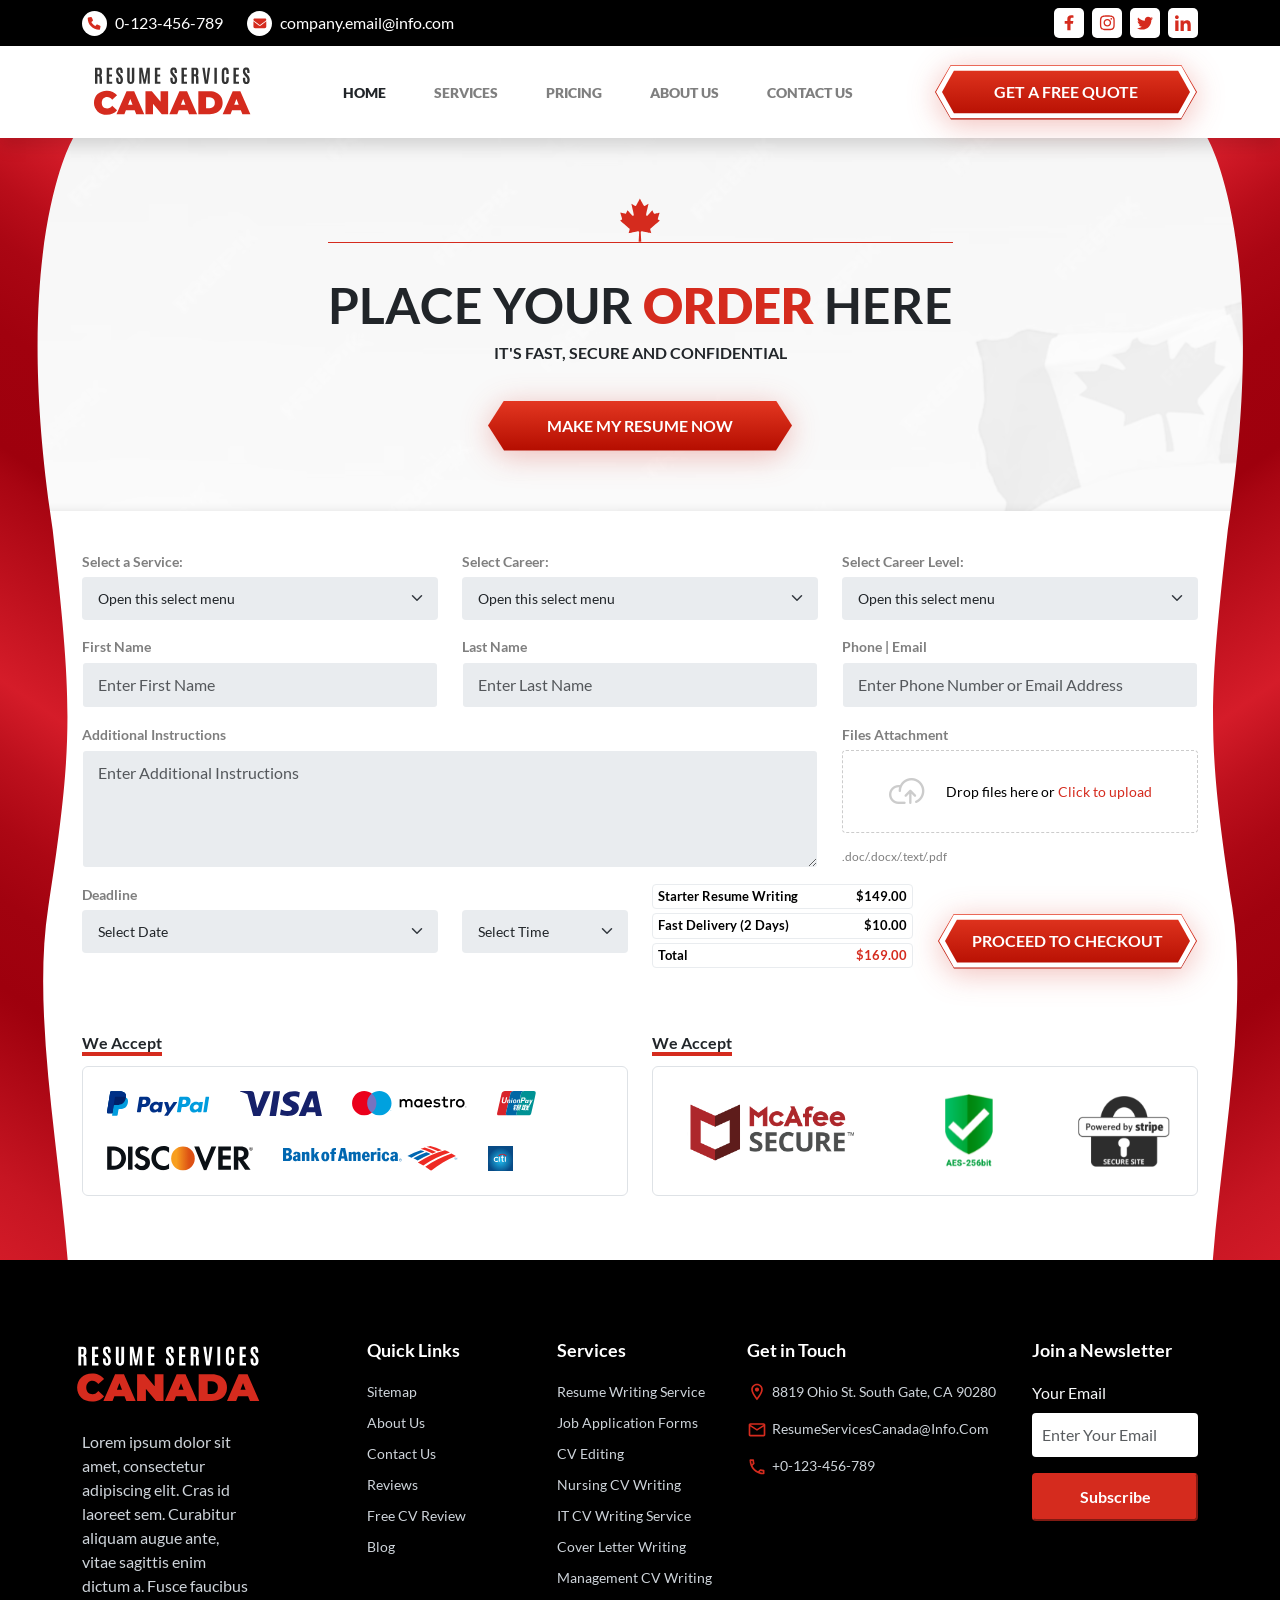
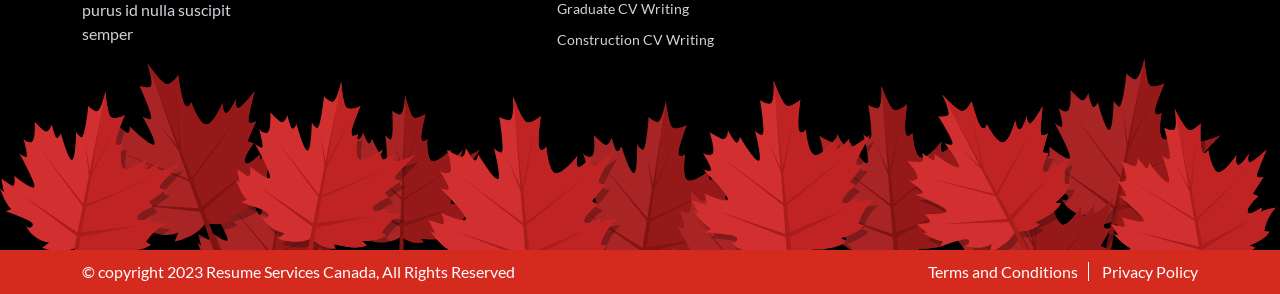
<file: order.html>
<!DOCTYPE html>
<html lang="en">

<head>
  <meta charset="UTF-8">
  <meta name="viewport" content="width=device-width, initial-scale=1.0">
  <title>Payment Solution | Fundex</title>
  <link rel="icon" href="./images/brand/favicon.svg" />
  <!-- phosphor icons -->
  <link rel="stylesheet" type="text/css" href="./plugins/phosphor-icons-2.1.0/regular/style.css">
  <link rel="stylesheet" type="text/css" href="./plugins/phosphor-icons-2.1.0/thin/style.css">
  <link rel="stylesheet" type="text/css" href="./plugins/phosphor-icons-2.1.0/light/style.css">
  <link rel="stylesheet" type="text/css" href="./plugins/phosphor-icons-2.1.0/bold/style.css">
  <link rel="stylesheet" type="text/css" href="./plugins/phosphor-icons-2.1.0/fill/style.css">
  <link rel="stylesheet" type="text/css" href="./plugins/phosphor-icons-2.1.0/duotone/style.css">
  <!-- styling css -->
  <link rel="stylesheet" href="./plugins/bootstrap-5.3.3/bootstrap.min.css" />
  <link rel="stylesheet" href="./plugins/swiper-11.1.4/swiper.min.css" />
  <link rel="stylesheet" href="./plugins/aos-2.0.0/aos.css" />
  <link rel="stylesheet" href="./css/styles.css" />
</head>

<body>
  <!-- header -->
  <header class="header shadow">
    <div class="header_top py-2">
      <div class="container-xl">
        <div class="d-flex justify-content-lg-between justify-content-center">
          <div class="contact_info_parent d-flex gap-4">
            <a href="tel:0123456789" class="contact_info d-flex gap-2">
              <figure class="contact_info_icon">
                <img src="images/icons/phone-icon.svg" alt="">
              </figure>
              <span>0-123-456-789</span>
            </a>
            <a href="tel:0123456789" class="contact_info d-flex gap-2">
              <figure class="contact_info_icon">
                <img src="images/icons/mail-icon.svg" alt="">
              </figure>
              <span>company.email@info.com</span>
            </a>
          </div>
          <div class="social_parent d-lg-flex d-none gap-2">
            <a href="#" class="social_link scale d-flex gap-2">
              <figure class="contact_info_icon">
                <img src="images/icons/fb.svg" alt="">
              </figure>
            </a>
            <a href="#" class="social_link scale d-flex gap-2">
              <figure class="contact_info_icon">
                <img src="images/icons/insta.svg" alt="">
              </figure>
            </a>
            <a href="#" class="social_link scale d-flex gap-2">
              <figure class="contact_info_icon">
                <img src="images/icons/tw.svg" alt="">
              </figure>
            </a>
            <a href="#" class="social_link scale d-flex gap-2">
              <figure class="contact_info_icon">
                <img src="images/icons/linkedin.svg" alt="">
              </figure>
            </a>
          </div>
        </div>
      </div>
    </div>
    <div class="header_bottom py-3">
      <div class="container-xl">
        <div class="d-flex justify-content-between align-items-center">
          <a href="index.html" class="logo">
            <img src="images/brand/logo.svg" alt="">
          </a>
          <div id="menu">
            <div class="offcanvas-header d-lg-none">
              <h5 class="offcanvas-title" id="offcanvasLabel">Menu</h5>
              <button type="button" class="btn-close" data-bs-dismiss="offcanvas" aria-label="Close"></button>
            </div>
            <ul class="navbar-nav flex-lg-row flex-column gap-lg-5 gap-3">
              <li class="nav-item">
                <a class="nav-link active" aria-current="page" href="index.html">HOME</a>
              </li>
              <li class="nav-item">
                <a class="nav-link" href="services.html">SERVICES</a>
              </li>
              <li class="nav-item">
                <a class="nav-link" href="pricing.html">PRICING</a>
              </li>
              <li class="nav-item">
                <a class="nav-link" href="about.html">ABOUT US</a>
              </li>
              <li class="nav-item">
                <a class="nav-link" href="contact.html">CONTACT US</a>
              </li>
            </ul>
          </div>
          <div class="d-flex gap-2 align-items-center">
            <div class="button_parent scale d-none d-sm-flex">
              <a class="btn" href="#" role="button">
                <span>GET A FREE QUOTE</span>
              </a>
            </div>
            <div class="button_parent menu_btn d-flex d-lg-none scale" data-bs-toggle="offcanvas" data-bs-target="#menu">
              <a class="btn" href="#" role="button">
                <i class="ph ph-list"></i>
              </a>
            </div>
          </div>
        </div>
      </div>
    </div>
  </header>
  <!-- main -->
  <main>
    <!-- Hero -->
    <section class="hero hero-banner pb-0">
      <div class="container-xl">
        <div class="hero_wrapper d-flex flex-column align-items-center gap-5">
          <hgroup class="hero_heading_wrapper text-center d-flex flex-column gap-2">
            <div class="heading_img mb-4" data-aos="fade-up">
              <img src="images/icons/leaves.svg" alt="" />
            </div>
            <h1 class="hero_heading" data-aos="fade-up">place your <span>order</span> here</h1>
            <h6 class="text-uppercase fw-bold" data-aos="fade-up">It's Fast, Secure and Confidential</h6>
            <div data-aos="fade-up">
              <div class="button_parent scale">
                <a href="#" class="btn">
                  <span>make my resume now</span>
                </a>
              </div>
            </div>
          </hgroup>
        </div>
      </div>
      <div class="order-form-section order-form bg-white">
        <div class="container-xl">
          <div class="row gy-3">
            <div class="col-lg-4 col-sm-6">
              <div class="form-group">
                <label for="service">Select a Service:</label>
                <select class="form-select" aria-label="Default select example" id="service">
                  <option selected>Open this select menu</option>
                  <option value="1">Resume Writing</option>
                  <option value="2">Resume Review</option>
                  <option value="3">LinkedIn Profile Optimization</option>
                </select>
              </div>
            </div>
            <div class="col-lg-4 col-sm-6">
              <div class="form-group">
                <label for="career">Select Career:</label>
                <select class="form-select" aria-label="Default select example" id="career">
                  <option selected>Open this select menu</option>
                  <option value="1">Software Engineer</option>
                  <option value="2">Product Manager</option>
                  <option value="3">Data Scientist</option>
                </select>
              </div>
            </div>
            <div class="col-lg-4 col-sm-6">
              <div class="form-group">
                <label for="career-level">Select Career Level:</label>
                <select class="form-select" aria-label="Default select example" id="career-level">
                  <option selected>Open this select menu</option>
                  <option value="1">Entry Level</option>
                  <option value="2">Mid Level</option>
                  <option value="3">Senior Level</option>
                </select>
              </div>
            </div>
            <div class="col-lg-4 col-sm-6">
              <div class="form-group">
                <label for="fname">First Name</label>
                <input type="text" class="form-control" id="fname" placeholder="Enter First Name">
              </div>
            </div>
            <div class="col-lg-4 col-sm-6">
              <div class="form-group">
                <label for="lname">Last Name</label>
                <input type="text" class="form-control" id="lname" placeholder="Enter Last Name">
              </div>
            </div>
            <div class="col-lg-4 col-sm-6">
              <div class="form-group">
                <label for="contact">Phone | Email</label>
                <input type="text" class="form-control" id="contact" placeholder="Enter Phone Number or Email Address">
              </div>
            </div>
            <div class="col-lg-8 col-sm-6">
              <div class="form-group">
                <label for="message">Additional Instructions</label>
                <textarea class="form-control" id="message" rows="4" placeholder="Enter Additional Instructions"></textarea>
              </div>
            </div>
            <div class="col-lg-4 col-sm-6">
              <div class="form-group">
                <label for="file-upload" style="display: block;">Files Attachment</label>
                <label class="file-upload-container">
                  <input type="file" id="file-upload" style="display: none;" multiple>
                  <div class="upload-content">
                    <i class="ph ph-cloud-arrow-up"></i>
                    <p>Drop files here or <span class="click-to-upload">Click to upload</span></p>
                  </div>
                </label>
                <p class="file-types">.doc/.docx/.text/.pdf</p>
              </div>
            </div>
            <div class="col-lg-6 col-sm-6">
              <div class="form-group">
                <label for="deadline">Deadline</label>
                <div class="row gy-3">
                  <div class="col-md-8">
                    <select class="form-select date-input" id="deadline-date">
                      <option value="">Select Date</option>
                      <option value="today">Aaj</option>
                      <option value="tomorrow">Kal</option>
                      <option value="next-week">Agle hafte</option>
                      <!-- Add more date options here as needed -->
                    </select>
                  </div>
                  <div class="col-md-4">
                    <select class="form-select time-input" id="deadline-time">
                      <option value="">Select Time</option>
                      <option value="09:00">09:00 AM</option>
                      <option value="12:00">12:00 PM</option>
                      <option value="15:00">03:00 PM</option>
                      <!-- Add more time options here as needed -->
                    </select>
                  </div>
                </div>
              </div>
            </div>
            <div class="col-lg-3 col-sm-6">
              <ul class="list-group order-form-pricing">
                <li class="list-group-item">
                  Starter Resume Writing
                  <span>$149.00</span>
                </li>
                <li class="list-group-item">
                  Fast delivery (2 days)
                  <span>$10.00</span>
                </li>
                <li class="list-group-item">
                  Total
                  <span class="total">$169.00</span>
                </li>
              </ul>
            </div>
            <div class="col-lg-3 col-sm-6">
              <div class="button_parent scale">
                <a class="btn" href="#" role="button">
                  <span>Proceed To Checkout</span>
                </a>
              </div>
            </div>
          </div>
          <div class="row my-4">
            <div class="col-md-6">
              <h5 class="we-accept-heading">We Accept</h5>
              <div class="we-accept d-flex flex-wrap gap-2 border rounded p-4">
                <figure>
                  <img src="images/payment-icons/Paypal.svg" alt="">
                </figure>
                <figure>
                  <img src="images/payment-icons/Visa.svg" alt="">
                </figure>
                <figure>
                  <img src="images/payment-icons/MS-Horizontal.svg" alt="">
                </figure>
                <figure>
                  <img src="images/payment-icons/Union-Pay.svg" alt="">
                </figure>
                <figure>
                  <img src="images/payment-icons/Discover-Horizontal.svg" alt="">
                </figure>
                <figure>
                  <img src="images/payment-icons/BOA.svg" alt="">
                </figure>
                <figure>
                  <img src="images/payment-icons/Citibank.svg" alt="">
                </figure>
              </div>
            </div>
            <div class="col-md-6">
              <h5 class="we-accept-heading">We Accept</h5>
              <div class="secured-by d-flex flex-wrap gap-2 border rounded p-4">
                <figure class="mcafee-secure">
                  <img src="images/secured-by/mcafee-secure-logo.svg" alt="">
                </figure>
                <figure>
                  <img src="images/secured-by/secure1.svg" alt="">
                </figure>
                <figure>
                  <img src="images/secured-by/secure2.svg" alt="">
                </figure>
              </div>
            </div>
          </div>
        </div>
      </div>
    </section>
  </main>
  <!-- footer -->
  <footer class="bg-black">
    <div class="footer-top">
      <img class="footer-leaves d-none d-xl-block" src="./images/backgrounds/footer-leaves.svg" alt="">
      <div class="container-xl">
        <div class="row gy-4">
          <div class="col-xl-2 col-lg-4 col-md-6">
            <div class="logo">
              <img src="images/brand/logo-white.svg" alt="">
            </div>
            <p class="footer-text">
              Lorem ipsum dolor sit amet, consectetur adipiscing elit. Cras id laoreet sem. Curabitur aliquam augue ante, vitae sagittis enim dictum a. Fusce faucibus purus id nulla suscipit semper
            </p>
          </div>
          <div class="col-xl-2 col-lg-4 col-md-6 offset-xl-1">
            <h5 class="footer-heading">Quick Links</h5>
            <ul class="list-group">
              <li class="list-group-item">Sitemap</li>
              <li class="list-group-item">About Us</li>
              <li class="list-group-item">Contact Us</li>
              <li class="list-group-item">Reviews</li>
              <li class="list-group-item">Free CV Review</li>
              <li class="list-group-item">Blog</li>
            </ul>
          </div>
          <div class="col-xl-2 col-lg-4 col-md-6">
            <h5 class="footer-heading">Services</h5>
            <ul class="list-group">
              <li class="list-group-item">Resume Writing Service</li>
              <li class="list-group-item">Job Application Forms</li>
              <li class="list-group-item">CV Editing</li>
              <li class="list-group-item">Nursing CV Writing</li>
              <li class="list-group-item">IT CV Writing Service</li>
              <li class="list-group-item">Cover Letter Writing</li>
              <li class="list-group-item">Management CV Writing</li>
              <li class="list-group-item">Graduate CV Writing</li>
              <li class="list-group-item">Construction CV Writing</li>
            </ul>
          </div>
          <div class="col-xl-3 col-lg-4 col-md-6">
            <h5 class="footer-heading">Get in Touch</h5>
            <ul class="list-group gap-3">
              <li class="list-group-item">
                <object data="./images/icons/pin.svg" width="20"></object>
                <span>8819 Ohio St. South Gate, CA 90280</span>
              </li>
              <li class="list-group-item">
                <object data="./images/icons/email.svg" width="20"></object>
                <span class="webkit_box">ResumeServicesCanada@info.com</span>
              </li>
              <li class="list-group-item">
                <object data="./images/icons/phone.svg" width="20"></object>
                <span>+0-123-456-789</span>
              </li>
            </ul>
          </div>
          <div class="col-xl-2 col-lg-4 col-md-6">
            <h5 class="footer-heading">Join a Newsletter</h5>
            <form class="subscribe-form">
              <div class="mb-3">
                <label for="email" class="form-label text-light">Your Email</label>
                <input type="email" class="form-control" id="email" placeholder="Enter Your Email">
              </div>
              <button type="submit" class="btn-subscribe">Subscribe</button>
            </form>
          </div>
        </div>
      </div>
    </div>
    <div class="footer-bottom">
      <div class="container-xl">
        <div class="row gy-2">
          <div class="col-lg-6 text-center text-lg-start">
            <p class="text-white">© copyright 2023 Resume Services Canada, All Rights Reserved</p>
          </div>
          <div class="col-lg-6 text-center text-lg-end">
            <a href="#" class="footer-link text-white">Terms and Conditions</a>
            <a href="#" class="footer-link text-white">Privacy Policy</a>
          </div>
        </div>
      </div>
    </div>
  </footer>
  <!-- script files -->
  <script type="text/javascript" src="./plugins/swiper-11.1.4/swiper.min.js"></script>
  <script type="text/javascript" src="./plugins/bootstrap-5.3.3/bootstrap.bundle.min.js"></script>
  <script type="text/javascript" src="./plugins/jquery-3.7.1/jquery.min.js"></script>
  <script type="text/javascript" src="./js/script.js"></script>
  <script type="text/javascript" src="./plugins/aos-2.0.0/aos.js"></script>
  <script>
  AOS.init({
    duration: 1000,
    once: true,
    offset: 0,
  });
  </script>
</body>

</html>
</file>
<file: plugins/phosphor-icons-2.1.0/regular/style.css>
@font-face {
  font-family: "Phosphor";
  src:
    url("./Phosphor.woff2") format("woff2"),
    url("./Phosphor.woff") format("woff"),
    url("./Phosphor.ttf") format("truetype"),
    url("./Phosphor.svg#Phosphor") format("svg");
  font-weight: normal;
  font-style: normal;
  font-display: block;
}

.ph {
  /* use !important to prevent issues with browser extensions that change fonts */
  font-family: "Phosphor" !important;
  speak: never;
  font-style: normal;
  font-weight: normal;
  font-variant: normal;
  text-transform: none;
  line-height: 1;

  /* Enable Ligatures ================ */
  letter-spacing: 0;
  -webkit-font-feature-settings: "liga";
  -moz-font-feature-settings: "liga=1";
  -moz-font-feature-settings: "liga";
  -ms-font-feature-settings: "liga" 1;
  font-feature-settings: "liga";
  -webkit-font-variant-ligatures: discretionary-ligatures;
  font-variant-ligatures: discretionary-ligatures;

  /* Better Font Rendering =========== */
  -webkit-font-smoothing: antialiased;
  -moz-osx-font-smoothing: grayscale;
}

.ph.ph-acorn:before {
  content: "\eb9a";
}
.ph.ph-address-book:before {
  content: "\e6f8";
}
.ph.ph-address-book-tabs:before {
  content: "\ee4e";
}
.ph.ph-air-traffic-control:before {
  content: "\ecd8";
}
.ph.ph-airplane:before {
  content: "\e002";
}
.ph.ph-airplane-in-flight:before {
  content: "\e4fe";
}
.ph.ph-airplane-landing:before {
  content: "\e502";
}
.ph.ph-airplane-takeoff:before {
  content: "\e504";
}
.ph.ph-airplane-taxiing:before {
  content: "\e500";
}
.ph.ph-airplane-tilt:before {
  content: "\e5d6";
}
.ph.ph-airplay:before {
  content: "\e004";
}
.ph.ph-alarm:before {
  content: "\e006";
}
.ph.ph-alien:before {
  content: "\e8a6";
}
.ph.ph-align-bottom:before {
  content: "\e506";
}
.ph.ph-align-bottom-simple:before {
  content: "\eb0c";
}
.ph.ph-align-center-horizontal:before {
  content: "\e50a";
}
.ph.ph-align-center-horizontal-simple:before {
  content: "\eb0e";
}
.ph.ph-align-center-vertical:before {
  content: "\e50c";
}
.ph.ph-align-center-vertical-simple:before {
  content: "\eb10";
}
.ph.ph-align-left:before {
  content: "\e50e";
}
.ph.ph-align-left-simple:before {
  content: "\eaee";
}
.ph.ph-align-right:before {
  content: "\e510";
}
.ph.ph-align-right-simple:before {
  content: "\eb12";
}
.ph.ph-align-top:before {
  content: "\e512";
}
.ph.ph-align-top-simple:before {
  content: "\eb14";
}
.ph.ph-amazon-logo:before {
  content: "\e96c";
}
.ph.ph-ambulance:before {
  content: "\e572";
}
.ph.ph-anchor:before {
  content: "\e514";
}
.ph.ph-anchor-simple:before {
  content: "\e5d8";
}
.ph.ph-android-logo:before {
  content: "\e008";
}
.ph.ph-angle:before {
  content: "\e7bc";
}
.ph.ph-angular-logo:before {
  content: "\eb80";
}
.ph.ph-aperture:before {
  content: "\e00a";
}
.ph.ph-app-store-logo:before {
  content: "\e974";
}
.ph.ph-app-window:before {
  content: "\e5da";
}
.ph.ph-apple-logo:before {
  content: "\e516";
}
.ph.ph-apple-podcasts-logo:before {
  content: "\eb96";
}
.ph.ph-approximate-equals:before {
  content: "\edaa";
}
.ph.ph-archive:before {
  content: "\e00c";
}
.ph.ph-armchair:before {
  content: "\e012";
}
.ph.ph-arrow-arc-left:before {
  content: "\e014";
}
.ph.ph-arrow-arc-right:before {
  content: "\e016";
}
.ph.ph-arrow-bend-double-up-left:before {
  content: "\e03a";
}
.ph.ph-arrow-bend-double-up-right:before {
  content: "\e03c";
}
.ph.ph-arrow-bend-down-left:before {
  content: "\e018";
}
.ph.ph-arrow-bend-down-right:before {
  content: "\e01a";
}
.ph.ph-arrow-bend-left-down:before {
  content: "\e01c";
}
.ph.ph-arrow-bend-left-up:before {
  content: "\e01e";
}
.ph.ph-arrow-bend-right-down:before {
  content: "\e020";
}
.ph.ph-arrow-bend-right-up:before {
  content: "\e022";
}
.ph.ph-arrow-bend-up-left:before {
  content: "\e024";
}
.ph.ph-arrow-bend-up-right:before {
  content: "\e026";
}
.ph.ph-arrow-circle-down:before {
  content: "\e028";
}
.ph.ph-arrow-circle-down-left:before {
  content: "\e02a";
}
.ph.ph-arrow-circle-down-right:before {
  content: "\e02c";
}
.ph.ph-arrow-circle-left:before {
  content: "\e05a";
}
.ph.ph-arrow-circle-right:before {
  content: "\e02e";
}
.ph.ph-arrow-circle-up:before {
  content: "\e030";
}
.ph.ph-arrow-circle-up-left:before {
  content: "\e032";
}
.ph.ph-arrow-circle-up-right:before {
  content: "\e034";
}
.ph.ph-arrow-clockwise:before {
  content: "\e036";
}
.ph.ph-arrow-counter-clockwise:before {
  content: "\e038";
}
.ph.ph-arrow-down:before {
  content: "\e03e";
}
.ph.ph-arrow-down-left:before {
  content: "\e040";
}
.ph.ph-arrow-down-right:before {
  content: "\e042";
}
.ph.ph-arrow-elbow-down-left:before {
  content: "\e044";
}
.ph.ph-arrow-elbow-down-right:before {
  content: "\e046";
}
.ph.ph-arrow-elbow-left:before {
  content: "\e048";
}
.ph.ph-arrow-elbow-left-down:before {
  content: "\e04a";
}
.ph.ph-arrow-elbow-left-up:before {
  content: "\e04c";
}
.ph.ph-arrow-elbow-right:before {
  content: "\e04e";
}
.ph.ph-arrow-elbow-right-down:before {
  content: "\e050";
}
.ph.ph-arrow-elbow-right-up:before {
  content: "\e052";
}
.ph.ph-arrow-elbow-up-left:before {
  content: "\e054";
}
.ph.ph-arrow-elbow-up-right:before {
  content: "\e056";
}
.ph.ph-arrow-fat-down:before {
  content: "\e518";
}
.ph.ph-arrow-fat-left:before {
  content: "\e51a";
}
.ph.ph-arrow-fat-line-down:before {
  content: "\e51c";
}
.ph.ph-arrow-fat-line-left:before {
  content: "\e51e";
}
.ph.ph-arrow-fat-line-right:before {
  content: "\e520";
}
.ph.ph-arrow-fat-line-up:before {
  content: "\e522";
}
.ph.ph-arrow-fat-lines-down:before {
  content: "\e524";
}
.ph.ph-arrow-fat-lines-left:before {
  content: "\e526";
}
.ph.ph-arrow-fat-lines-right:before {
  content: "\e528";
}
.ph.ph-arrow-fat-lines-up:before {
  content: "\e52a";
}
.ph.ph-arrow-fat-right:before {
  content: "\e52c";
}
.ph.ph-arrow-fat-up:before {
  content: "\e52e";
}
.ph.ph-arrow-left:before {
  content: "\e058";
}
.ph.ph-arrow-line-down:before {
  content: "\e05c";
}
.ph.ph-arrow-line-down-left:before {
  content: "\e05e";
}
.ph.ph-arrow-line-down-right:before {
  content: "\e060";
}
.ph.ph-arrow-line-left:before {
  content: "\e062";
}
.ph.ph-arrow-line-right:before {
  content: "\e064";
}
.ph.ph-arrow-line-up:before {
  content: "\e066";
}
.ph.ph-arrow-line-up-left:before {
  content: "\e068";
}
.ph.ph-arrow-line-up-right:before {
  content: "\e06a";
}
.ph.ph-arrow-right:before {
  content: "\e06c";
}
.ph.ph-arrow-square-down:before {
  content: "\e06e";
}
.ph.ph-arrow-square-down-left:before {
  content: "\e070";
}
.ph.ph-arrow-square-down-right:before {
  content: "\e072";
}
.ph.ph-arrow-square-in:before {
  content: "\e5dc";
}
.ph.ph-arrow-square-left:before {
  content: "\e074";
}
.ph.ph-arrow-square-out:before {
  content: "\e5de";
}
.ph.ph-arrow-square-right:before {
  content: "\e076";
}
.ph.ph-arrow-square-up:before {
  content: "\e078";
}
.ph.ph-arrow-square-up-left:before {
  content: "\e07a";
}
.ph.ph-arrow-square-up-right:before {
  content: "\e07c";
}
.ph.ph-arrow-u-down-left:before {
  content: "\e07e";
}
.ph.ph-arrow-u-down-right:before {
  content: "\e080";
}
.ph.ph-arrow-u-left-down:before {
  content: "\e082";
}
.ph.ph-arrow-u-left-up:before {
  content: "\e084";
}
.ph.ph-arrow-u-right-down:before {
  content: "\e086";
}
.ph.ph-arrow-u-right-up:before {
  content: "\e088";
}
.ph.ph-arrow-u-up-left:before {
  content: "\e08a";
}
.ph.ph-arrow-u-up-right:before {
  content: "\e08c";
}
.ph.ph-arrow-up:before {
  content: "\e08e";
}
.ph.ph-arrow-up-left:before {
  content: "\e090";
}
.ph.ph-arrow-up-right:before {
  content: "\e092";
}
.ph.ph-arrows-clockwise:before {
  content: "\e094";
}
.ph.ph-arrows-counter-clockwise:before {
  content: "\e096";
}
.ph.ph-arrows-down-up:before {
  content: "\e098";
}
.ph.ph-arrows-horizontal:before {
  content: "\eb06";
}
.ph.ph-arrows-in:before {
  content: "\e09a";
}
.ph.ph-arrows-in-cardinal:before {
  content: "\e09c";
}
.ph.ph-arrows-in-line-horizontal:before {
  content: "\e530";
}
.ph.ph-arrows-in-line-vertical:before {
  content: "\e532";
}
.ph.ph-arrows-in-simple:before {
  content: "\e09e";
}
.ph.ph-arrows-left-right:before {
  content: "\e0a0";
}
.ph.ph-arrows-merge:before {
  content: "\ed3e";
}
.ph.ph-arrows-out:before {
  content: "\e0a2";
}
.ph.ph-arrows-out-cardinal:before {
  content: "\e0a4";
}
.ph.ph-arrows-out-line-horizontal:before {
  content: "\e534";
}
.ph.ph-arrows-out-line-vertical:before {
  content: "\e536";
}
.ph.ph-arrows-out-simple:before {
  content: "\e0a6";
}
.ph.ph-arrows-split:before {
  content: "\ed3c";
}
.ph.ph-arrows-vertical:before {
  content: "\eb04";
}
.ph.ph-article:before {
  content: "\e0a8";
}
.ph.ph-article-medium:before {
  content: "\e5e0";
}
.ph.ph-article-ny-times:before {
  content: "\e5e2";
}
.ph.ph-asclepius:before {
  content: "\ee34";
}
.ph.ph-caduceus:before {
  content: "\ee34";
}
.ph.ph-asterisk:before {
  content: "\e0aa";
}
.ph.ph-asterisk-simple:before {
  content: "\e832";
}
.ph.ph-at:before {
  content: "\e0ac";
}
.ph.ph-atom:before {
  content: "\e5e4";
}
.ph.ph-avocado:before {
  content: "\ee04";
}
.ph.ph-axe:before {
  content: "\e9fc";
}
.ph.ph-baby:before {
  content: "\e774";
}
.ph.ph-baby-carriage:before {
  content: "\e818";
}
.ph.ph-backpack:before {
  content: "\e922";
}
.ph.ph-backspace:before {
  content: "\e0ae";
}
.ph.ph-bag:before {
  content: "\e0b0";
}
.ph.ph-bag-simple:before {
  content: "\e5e6";
}
.ph.ph-balloon:before {
  content: "\e76c";
}
.ph.ph-bandaids:before {
  content: "\e0b2";
}
.ph.ph-bank:before {
  content: "\e0b4";
}
.ph.ph-barbell:before {
  content: "\e0b6";
}
.ph.ph-barcode:before {
  content: "\e0b8";
}
.ph.ph-barn:before {
  content: "\ec72";
}
.ph.ph-barricade:before {
  content: "\e948";
}
.ph.ph-baseball:before {
  content: "\e71a";
}
.ph.ph-baseball-cap:before {
  content: "\ea28";
}
.ph.ph-baseball-helmet:before {
  content: "\ee4a";
}
.ph.ph-basket:before {
  content: "\e964";
}
.ph.ph-basketball:before {
  content: "\e724";
}
.ph.ph-bathtub:before {
  content: "\e81e";
}
.ph.ph-battery-charging:before {
  content: "\e0ba";
}
.ph.ph-battery-charging-vertical:before {
  content: "\e0bc";
}
.ph.ph-battery-empty:before {
  content: "\e0be";
}
.ph.ph-battery-full:before {
  content: "\e0c0";
}
.ph.ph-battery-high:before {
  content: "\e0c2";
}
.ph.ph-battery-low:before {
  content: "\e0c4";
}
.ph.ph-battery-medium:before {
  content: "\e0c6";
}
.ph.ph-battery-plus:before {
  content: "\e808";
}
.ph.ph-battery-plus-vertical:before {
  content: "\ec50";
}
.ph.ph-battery-vertical-empty:before {
  content: "\e7c6";
}
.ph.ph-battery-vertical-full:before {
  content: "\e7c4";
}
.ph.ph-battery-vertical-high:before {
  content: "\e7c2";
}
.ph.ph-battery-vertical-low:before {
  content: "\e7be";
}
.ph.ph-battery-vertical-medium:before {
  content: "\e7c0";
}
.ph.ph-battery-warning:before {
  content: "\e0c8";
}
.ph.ph-battery-warning-vertical:before {
  content: "\e0ca";
}
.ph.ph-beach-ball:before {
  content: "\ed24";
}
.ph.ph-beanie:before {
  content: "\ea2a";
}
.ph.ph-bed:before {
  content: "\e0cc";
}
.ph.ph-beer-bottle:before {
  content: "\e7b0";
}
.ph.ph-beer-stein:before {
  content: "\eb62";
}
.ph.ph-behance-logo:before {
  content: "\e7f4";
}
.ph.ph-bell:before {
  content: "\e0ce";
}
.ph.ph-bell-ringing:before {
  content: "\e5e8";
}
.ph.ph-bell-simple:before {
  content: "\e0d0";
}
.ph.ph-bell-simple-ringing:before {
  content: "\e5ea";
}
.ph.ph-bell-simple-slash:before {
  content: "\e0d2";
}
.ph.ph-bell-simple-z:before {
  content: "\e5ec";
}
.ph.ph-bell-slash:before {
  content: "\e0d4";
}
.ph.ph-bell-z:before {
  content: "\e5ee";
}
.ph.ph-belt:before {
  content: "\ea2c";
}
.ph.ph-bezier-curve:before {
  content: "\eb00";
}
.ph.ph-bicycle:before {
  content: "\e0d6";
}
.ph.ph-binary:before {
  content: "\ee60";
}
.ph.ph-binoculars:before {
  content: "\ea64";
}
.ph.ph-biohazard:before {
  content: "\e9e0";
}
.ph.ph-bird:before {
  content: "\e72c";
}
.ph.ph-blueprint:before {
  content: "\eda0";
}
.ph.ph-bluetooth:before {
  content: "\e0da";
}
.ph.ph-bluetooth-connected:before {
  content: "\e0dc";
}
.ph.ph-bluetooth-slash:before {
  content: "\e0de";
}
.ph.ph-bluetooth-x:before {
  content: "\e0e0";
}
.ph.ph-boat:before {
  content: "\e786";
}
.ph.ph-bomb:before {
  content: "\ee0a";
}
.ph.ph-bone:before {
  content: "\e7f2";
}
.ph.ph-book:before {
  content: "\e0e2";
}
.ph.ph-book-bookmark:before {
  content: "\e0e4";
}
.ph.ph-book-open:before {
  content: "\e0e6";
}
.ph.ph-book-open-text:before {
  content: "\e8f2";
}
.ph.ph-book-open-user:before {
  content: "\ede0";
}
.ph.ph-bookmark:before {
  content: "\e0e8";
}
.ph.ph-bookmark-simple:before {
  content: "\e0ea";
}
.ph.ph-bookmarks:before {
  content: "\e0ec";
}
.ph.ph-bookmarks-simple:before {
  content: "\e5f0";
}
.ph.ph-books:before {
  content: "\e758";
}
.ph.ph-boot:before {
  content: "\ecca";
}
.ph.ph-boules:before {
  content: "\e722";
}
.ph.ph-bounding-box:before {
  content: "\e6ce";
}
.ph.ph-bowl-food:before {
  content: "\eaa4";
}
.ph.ph-bowl-steam:before {
  content: "\e8e4";
}
.ph.ph-bowling-ball:before {
  content: "\ea34";
}
.ph.ph-box-arrow-down:before {
  content: "\e00e";
}
.ph.ph-archive-box:before {
  content: "\e00e";
}
.ph.ph-box-arrow-up:before {
  content: "\ee54";
}
.ph.ph-boxing-glove:before {
  content: "\ea36";
}
.ph.ph-brackets-angle:before {
  content: "\e862";
}
.ph.ph-brackets-curly:before {
  content: "\e860";
}
.ph.ph-brackets-round:before {
  content: "\e864";
}
.ph.ph-brackets-square:before {
  content: "\e85e";
}
.ph.ph-brain:before {
  content: "\e74e";
}
.ph.ph-brandy:before {
  content: "\e6b4";
}
.ph.ph-bread:before {
  content: "\e81c";
}
.ph.ph-bridge:before {
  content: "\ea68";
}
.ph.ph-briefcase:before {
  content: "\e0ee";
}
.ph.ph-briefcase-metal:before {
  content: "\e5f2";
}
.ph.ph-broadcast:before {
  content: "\e0f2";
}
.ph.ph-broom:before {
  content: "\ec54";
}
.ph.ph-browser:before {
  content: "\e0f4";
}
.ph.ph-browsers:before {
  content: "\e0f6";
}
.ph.ph-bug:before {
  content: "\e5f4";
}
.ph.ph-bug-beetle:before {
  content: "\e5f6";
}
.ph.ph-bug-droid:before {
  content: "\e5f8";
}
.ph.ph-building:before {
  content: "\e100";
}
.ph.ph-building-apartment:before {
  content: "\e0fe";
}
.ph.ph-building-office:before {
  content: "\e0ff";
}
.ph.ph-buildings:before {
  content: "\e102";
}
.ph.ph-bulldozer:before {
  content: "\ec6c";
}
.ph.ph-bus:before {
  content: "\e106";
}
.ph.ph-butterfly:before {
  content: "\ea6e";
}
.ph.ph-cable-car:before {
  content: "\e49c";
}
.ph.ph-cactus:before {
  content: "\e918";
}
.ph.ph-cake:before {
  content: "\e780";
}
.ph.ph-calculator:before {
  content: "\e538";
}
.ph.ph-calendar:before {
  content: "\e108";
}
.ph.ph-calendar-blank:before {
  content: "\e10a";
}
.ph.ph-calendar-check:before {
  content: "\e712";
}
.ph.ph-calendar-dot:before {
  content: "\e7b2";
}
.ph.ph-calendar-dots:before {
  content: "\e7b4";
}
.ph.ph-calendar-heart:before {
  content: "\e8b0";
}
.ph.ph-calendar-minus:before {
  content: "\ea14";
}
.ph.ph-calendar-plus:before {
  content: "\e714";
}
.ph.ph-calendar-slash:before {
  content: "\ea12";
}
.ph.ph-calendar-star:before {
  content: "\e8b2";
}
.ph.ph-calendar-x:before {
  content: "\e10c";
}
.ph.ph-call-bell:before {
  content: "\e7de";
}
.ph.ph-camera:before {
  content: "\e10e";
}
.ph.ph-camera-plus:before {
  content: "\ec58";
}
.ph.ph-camera-rotate:before {
  content: "\e7a4";
}
.ph.ph-camera-slash:before {
  content: "\e110";
}
.ph.ph-campfire:before {
  content: "\e9d8";
}
.ph.ph-car:before {
  content: "\e112";
}
.ph.ph-car-battery:before {
  content: "\ee30";
}
.ph.ph-car-profile:before {
  content: "\e8cc";
}
.ph.ph-car-simple:before {
  content: "\e114";
}
.ph.ph-cardholder:before {
  content: "\e5fa";
}
.ph.ph-cards:before {
  content: "\e0f8";
}
.ph.ph-cards-three:before {
  content: "\ee50";
}
.ph.ph-caret-circle-double-down:before {
  content: "\e116";
}
.ph.ph-caret-circle-double-left:before {
  content: "\e118";
}
.ph.ph-caret-circle-double-right:before {
  content: "\e11a";
}
.ph.ph-caret-circle-double-up:before {
  content: "\e11c";
}
.ph.ph-caret-circle-down:before {
  content: "\e11e";
}
.ph.ph-caret-circle-left:before {
  content: "\e120";
}
.ph.ph-caret-circle-right:before {
  content: "\e122";
}
.ph.ph-caret-circle-up:before {
  content: "\e124";
}
.ph.ph-caret-circle-up-down:before {
  content: "\e13e";
}
.ph.ph-caret-double-down:before {
  content: "\e126";
}
.ph.ph-caret-double-left:before {
  content: "\e128";
}
.ph.ph-caret-double-right:before {
  content: "\e12a";
}
.ph.ph-caret-double-up:before {
  content: "\e12c";
}
.ph.ph-caret-down:before {
  content: "\e136";
}
.ph.ph-caret-left:before {
  content: "\e138";
}
.ph.ph-caret-line-down:before {
  content: "\e134";
}
.ph.ph-caret-line-left:before {
  content: "\e132";
}
.ph.ph-caret-line-right:before {
  content: "\e130";
}
.ph.ph-caret-line-up:before {
  content: "\e12e";
}
.ph.ph-caret-right:before {
  content: "\e13a";
}
.ph.ph-caret-up:before {
  content: "\e13c";
}
.ph.ph-caret-up-down:before {
  content: "\e140";
}
.ph.ph-carrot:before {
  content: "\ed38";
}
.ph.ph-cash-register:before {
  content: "\ed80";
}
.ph.ph-cassette-tape:before {
  content: "\ed2e";
}
.ph.ph-castle-turret:before {
  content: "\e9d0";
}
.ph.ph-cat:before {
  content: "\e748";
}
.ph.ph-cell-signal-full:before {
  content: "\e142";
}
.ph.ph-cell-signal-high:before {
  content: "\e144";
}
.ph.ph-cell-signal-low:before {
  content: "\e146";
}
.ph.ph-cell-signal-medium:before {
  content: "\e148";
}
.ph.ph-cell-signal-none:before {
  content: "\e14a";
}
.ph.ph-cell-signal-slash:before {
  content: "\e14c";
}
.ph.ph-cell-signal-x:before {
  content: "\e14e";
}
.ph.ph-cell-tower:before {
  content: "\ebaa";
}
.ph.ph-certificate:before {
  content: "\e766";
}
.ph.ph-chair:before {
  content: "\e950";
}
.ph.ph-chalkboard:before {
  content: "\e5fc";
}
.ph.ph-chalkboard-simple:before {
  content: "\e5fe";
}
.ph.ph-chalkboard-teacher:before {
  content: "\e600";
}
.ph.ph-champagne:before {
  content: "\eaca";
}
.ph.ph-charging-station:before {
  content: "\e8d0";
}
.ph.ph-chart-bar:before {
  content: "\e150";
}
.ph.ph-chart-bar-horizontal:before {
  content: "\e152";
}
.ph.ph-chart-donut:before {
  content: "\eaa6";
}
.ph.ph-chart-line:before {
  content: "\e154";
}
.ph.ph-chart-line-down:before {
  content: "\e8b6";
}
.ph.ph-chart-line-up:before {
  content: "\e156";
}
.ph.ph-chart-pie:before {
  content: "\e158";
}
.ph.ph-chart-pie-slice:before {
  content: "\e15a";
}
.ph.ph-chart-polar:before {
  content: "\eaa8";
}
.ph.ph-chart-scatter:before {
  content: "\eaac";
}
.ph.ph-chat:before {
  content: "\e15c";
}
.ph.ph-chat-centered:before {
  content: "\e160";
}
.ph.ph-chat-centered-dots:before {
  content: "\e164";
}
.ph.ph-chat-centered-slash:before {
  content: "\e162";
}
.ph.ph-chat-centered-text:before {
  content: "\e166";
}
.ph.ph-chat-circle:before {
  content: "\e168";
}
.ph.ph-chat-circle-dots:before {
  content: "\e16c";
}
.ph.ph-chat-circle-slash:before {
  content: "\e16a";
}
.ph.ph-chat-circle-text:before {
  content: "\e16e";
}
.ph.ph-chat-dots:before {
  content: "\e170";
}
.ph.ph-chat-slash:before {
  content: "\e15e";
}
.ph.ph-chat-teardrop:before {
  content: "\e172";
}
.ph.ph-chat-teardrop-dots:before {
  content: "\e176";
}
.ph.ph-chat-teardrop-slash:before {
  content: "\e174";
}
.ph.ph-chat-teardrop-text:before {
  content: "\e178";
}
.ph.ph-chat-text:before {
  content: "\e17a";
}
.ph.ph-chats:before {
  content: "\e17c";
}
.ph.ph-chats-circle:before {
  content: "\e17e";
}
.ph.ph-chats-teardrop:before {
  content: "\e180";
}
.ph.ph-check:before {
  content: "\e182";
}
.ph.ph-check-circle:before {
  content: "\e184";
}
.ph.ph-check-fat:before {
  content: "\eba6";
}
.ph.ph-check-square:before {
  content: "\e186";
}
.ph.ph-check-square-offset:before {
  content: "\e188";
}
.ph.ph-checkerboard:before {
  content: "\e8c4";
}
.ph.ph-checks:before {
  content: "\e53a";
}
.ph.ph-cheers:before {
  content: "\ea4a";
}
.ph.ph-cheese:before {
  content: "\e9fe";
}
.ph.ph-chef-hat:before {
  content: "\ed8e";
}
.ph.ph-cherries:before {
  content: "\e830";
}
.ph.ph-church:before {
  content: "\ecea";
}
.ph.ph-cigarette:before {
  content: "\ed90";
}
.ph.ph-cigarette-slash:before {
  content: "\ed92";
}
.ph.ph-circle:before {
  content: "\e18a";
}
.ph.ph-circle-dashed:before {
  content: "\e602";
}
.ph.ph-circle-half:before {
  content: "\e18c";
}
.ph.ph-circle-half-tilt:before {
  content: "\e18e";
}
.ph.ph-circle-notch:before {
  content: "\eb44";
}
.ph.ph-circles-four:before {
  content: "\e190";
}
.ph.ph-circles-three:before {
  content: "\e192";
}
.ph.ph-circles-three-plus:before {
  content: "\e194";
}
.ph.ph-circuitry:before {
  content: "\e9c2";
}
.ph.ph-city:before {
  content: "\ea6a";
}
.ph.ph-clipboard:before {
  content: "\e196";
}
.ph.ph-clipboard-text:before {
  content: "\e198";
}
.ph.ph-clock:before {
  content: "\e19a";
}
.ph.ph-clock-afternoon:before {
  content: "\e19c";
}
.ph.ph-clock-clockwise:before {
  content: "\e19e";
}
.ph.ph-clock-countdown:before {
  content: "\ed2c";
}
.ph.ph-clock-counter-clockwise:before {
  content: "\e1a0";
}
.ph.ph-clock-user:before {
  content: "\edec";
}
.ph.ph-closed-captioning:before {
  content: "\e1a4";
}
.ph.ph-cloud:before {
  content: "\e1aa";
}
.ph.ph-cloud-arrow-down:before {
  content: "\e1ac";
}
.ph.ph-cloud-arrow-up:before {
  content: "\e1ae";
}
.ph.ph-cloud-check:before {
  content: "\e1b0";
}
.ph.ph-cloud-fog:before {
  content: "\e53c";
}
.ph.ph-cloud-lightning:before {
  content: "\e1b2";
}
.ph.ph-cloud-moon:before {
  content: "\e53e";
}
.ph.ph-cloud-rain:before {
  content: "\e1b4";
}
.ph.ph-cloud-slash:before {
  content: "\e1b6";
}
.ph.ph-cloud-snow:before {
  content: "\e1b8";
}
.ph.ph-cloud-sun:before {
  content: "\e540";
}
.ph.ph-cloud-warning:before {
  content: "\ea98";
}
.ph.ph-cloud-x:before {
  content: "\ea96";
}
.ph.ph-clover:before {
  content: "\edc8";
}
.ph.ph-club:before {
  content: "\e1ba";
}
.ph.ph-coat-hanger:before {
  content: "\e7fe";
}
.ph.ph-coda-logo:before {
  content: "\e7ce";
}
.ph.ph-code:before {
  content: "\e1bc";
}
.ph.ph-code-block:before {
  content: "\eafe";
}
.ph.ph-code-simple:before {
  content: "\e1be";
}
.ph.ph-codepen-logo:before {
  content: "\e978";
}
.ph.ph-codesandbox-logo:before {
  content: "\ea06";
}
.ph.ph-coffee:before {
  content: "\e1c2";
}
.ph.ph-coffee-bean:before {
  content: "\e1c0";
}
.ph.ph-coin:before {
  content: "\e60e";
}
.ph.ph-coin-vertical:before {
  content: "\eb48";
}
.ph.ph-coins:before {
  content: "\e78e";
}
.ph.ph-columns:before {
  content: "\e546";
}
.ph.ph-columns-plus-left:before {
  content: "\e544";
}
.ph.ph-columns-plus-right:before {
  content: "\e542";
}
.ph.ph-command:before {
  content: "\e1c4";
}
.ph.ph-compass:before {
  content: "\e1c8";
}
.ph.ph-compass-rose:before {
  content: "\e1c6";
}
.ph.ph-compass-tool:before {
  content: "\ea0e";
}
.ph.ph-computer-tower:before {
  content: "\e548";
}
.ph.ph-confetti:before {
  content: "\e81a";
}
.ph.ph-contactless-payment:before {
  content: "\ed42";
}
.ph.ph-control:before {
  content: "\eca6";
}
.ph.ph-cookie:before {
  content: "\e6ca";
}
.ph.ph-cooking-pot:before {
  content: "\e764";
}
.ph.ph-copy:before {
  content: "\e1ca";
}
.ph.ph-copy-simple:before {
  content: "\e1cc";
}
.ph.ph-copyleft:before {
  content: "\e86a";
}
.ph.ph-copyright:before {
  content: "\e54a";
}
.ph.ph-corners-in:before {
  content: "\e1ce";
}
.ph.ph-corners-out:before {
  content: "\e1d0";
}
.ph.ph-couch:before {
  content: "\e7f6";
}
.ph.ph-court-basketball:before {
  content: "\ee36";
}
.ph.ph-cow:before {
  content: "\eabe";
}
.ph.ph-cowboy-hat:before {
  content: "\ed12";
}
.ph.ph-cpu:before {
  content: "\e610";
}
.ph.ph-crane:before {
  content: "\ed48";
}
.ph.ph-crane-tower:before {
  content: "\ed49";
}
.ph.ph-credit-card:before {
  content: "\e1d2";
}
.ph.ph-cricket:before {
  content: "\ee12";
}
.ph.ph-crop:before {
  content: "\e1d4";
}
.ph.ph-cross:before {
  content: "\e8a0";
}
.ph.ph-crosshair:before {
  content: "\e1d6";
}
.ph.ph-crosshair-simple:before {
  content: "\e1d8";
}
.ph.ph-crown:before {
  content: "\e614";
}
.ph.ph-crown-cross:before {
  content: "\ee5e";
}
.ph.ph-crown-simple:before {
  content: "\e616";
}
.ph.ph-cube:before {
  content: "\e1da";
}
.ph.ph-cube-focus:before {
  content: "\ed0a";
}
.ph.ph-cube-transparent:before {
  content: "\ec7c";
}
.ph.ph-currency-btc:before {
  content: "\e618";
}
.ph.ph-currency-circle-dollar:before {
  content: "\e54c";
}
.ph.ph-currency-cny:before {
  content: "\e54e";
}
.ph.ph-currency-dollar:before {
  content: "\e550";
}
.ph.ph-currency-dollar-simple:before {
  content: "\e552";
}
.ph.ph-currency-eth:before {
  content: "\eada";
}
.ph.ph-currency-eur:before {
  content: "\e554";
}
.ph.ph-currency-gbp:before {
  content: "\e556";
}
.ph.ph-currency-inr:before {
  content: "\e558";
}
.ph.ph-currency-jpy:before {
  content: "\e55a";
}
.ph.ph-currency-krw:before {
  content: "\e55c";
}
.ph.ph-currency-kzt:before {
  content: "\ec4c";
}
.ph.ph-currency-ngn:before {
  content: "\eb52";
}
.ph.ph-currency-rub:before {
  content: "\e55e";
}
.ph.ph-cursor:before {
  content: "\e1dc";
}
.ph.ph-cursor-click:before {
  content: "\e7c8";
}
.ph.ph-cursor-text:before {
  content: "\e7d8";
}
.ph.ph-cylinder:before {
  content: "\e8fc";
}
.ph.ph-database:before {
  content: "\e1de";
}
.ph.ph-desk:before {
  content: "\ed16";
}
.ph.ph-desktop:before {
  content: "\e560";
}
.ph.ph-desktop-tower:before {
  content: "\e562";
}
.ph.ph-detective:before {
  content: "\e83e";
}
.ph.ph-dev-to-logo:before {
  content: "\ed0e";
}
.ph.ph-device-mobile:before {
  content: "\e1e0";
}
.ph.ph-device-mobile-camera:before {
  content: "\e1e2";
}
.ph.ph-device-mobile-slash:before {
  content: "\ee46";
}
.ph.ph-device-mobile-speaker:before {
  content: "\e1e4";
}
.ph.ph-device-rotate:before {
  content: "\edf2";
}
.ph.ph-device-tablet:before {
  content: "\e1e6";
}
.ph.ph-device-tablet-camera:before {
  content: "\e1e8";
}
.ph.ph-device-tablet-speaker:before {
  content: "\e1ea";
}
.ph.ph-devices:before {
  content: "\eba4";
}
.ph.ph-diamond:before {
  content: "\e1ec";
}
.ph.ph-diamonds-four:before {
  content: "\e8f4";
}
.ph.ph-dice-five:before {
  content: "\e1ee";
}
.ph.ph-dice-four:before {
  content: "\e1f0";
}
.ph.ph-dice-one:before {
  content: "\e1f2";
}
.ph.ph-dice-six:before {
  content: "\e1f4";
}
.ph.ph-dice-three:before {
  content: "\e1f6";
}
.ph.ph-dice-two:before {
  content: "\e1f8";
}
.ph.ph-disc:before {
  content: "\e564";
}
.ph.ph-disco-ball:before {
  content: "\ed98";
}
.ph.ph-discord-logo:before {
  content: "\e61a";
}
.ph.ph-divide:before {
  content: "\e1fa";
}
.ph.ph-dna:before {
  content: "\e924";
}
.ph.ph-dog:before {
  content: "\e74a";
}
.ph.ph-door:before {
  content: "\e61c";
}
.ph.ph-door-open:before {
  content: "\e7e6";
}
.ph.ph-dot:before {
  content: "\ecde";
}
.ph.ph-dot-outline:before {
  content: "\ece0";
}
.ph.ph-dots-nine:before {
  content: "\e1fc";
}
.ph.ph-dots-six:before {
  content: "\e794";
}
.ph.ph-dots-six-vertical:before {
  content: "\eae2";
}
.ph.ph-dots-three:before {
  content: "\e1fe";
}
.ph.ph-dots-three-circle:before {
  content: "\e200";
}
.ph.ph-dots-three-circle-vertical:before {
  content: "\e202";
}
.ph.ph-dots-three-outline:before {
  content: "\e204";
}
.ph.ph-dots-three-outline-vertical:before {
  content: "\e206";
}
.ph.ph-dots-three-vertical:before {
  content: "\e208";
}
.ph.ph-download:before {
  content: "\e20a";
}
.ph.ph-download-simple:before {
  content: "\e20c";
}
.ph.ph-dress:before {
  content: "\ea7e";
}
.ph.ph-dresser:before {
  content: "\e94e";
}
.ph.ph-dribbble-logo:before {
  content: "\e20e";
}
.ph.ph-drone:before {
  content: "\ed74";
}
.ph.ph-drop:before {
  content: "\e210";
}
.ph.ph-drop-half:before {
  content: "\e566";
}
.ph.ph-drop-half-bottom:before {
  content: "\eb40";
}
.ph.ph-drop-simple:before {
  content: "\ee32";
}
.ph.ph-drop-slash:before {
  content: "\e954";
}
.ph.ph-dropbox-logo:before {
  content: "\e7d0";
}
.ph.ph-ear:before {
  content: "\e70c";
}
.ph.ph-ear-slash:before {
  content: "\e70e";
}
.ph.ph-egg:before {
  content: "\e812";
}
.ph.ph-egg-crack:before {
  content: "\eb64";
}
.ph.ph-eject:before {
  content: "\e212";
}
.ph.ph-eject-simple:before {
  content: "\e6ae";
}
.ph.ph-elevator:before {
  content: "\ecc0";
}
.ph.ph-empty:before {
  content: "\edbc";
}
.ph.ph-engine:before {
  content: "\ea80";
}
.ph.ph-envelope:before {
  content: "\e214";
}
.ph.ph-envelope-open:before {
  content: "\e216";
}
.ph.ph-envelope-simple:before {
  content: "\e218";
}
.ph.ph-envelope-simple-open:before {
  content: "\e21a";
}
.ph.ph-equalizer:before {
  content: "\ebbc";
}
.ph.ph-equals:before {
  content: "\e21c";
}
.ph.ph-eraser:before {
  content: "\e21e";
}
.ph.ph-escalator-down:before {
  content: "\ecba";
}
.ph.ph-escalator-up:before {
  content: "\ecbc";
}
.ph.ph-exam:before {
  content: "\e742";
}
.ph.ph-exclamation-mark:before {
  content: "\ee44";
}
.ph.ph-exclude:before {
  content: "\e882";
}
.ph.ph-exclude-square:before {
  content: "\e880";
}
.ph.ph-export:before {
  content: "\eaf0";
}
.ph.ph-eye:before {
  content: "\e220";
}
.ph.ph-eye-closed:before {
  content: "\e222";
}
.ph.ph-eye-slash:before {
  content: "\e224";
}
.ph.ph-eyedropper:before {
  content: "\e568";
}
.ph.ph-eyedropper-sample:before {
  content: "\eac4";
}
.ph.ph-eyeglasses:before {
  content: "\e7ba";
}
.ph.ph-eyes:before {
  content: "\ee5c";
}
.ph.ph-face-mask:before {
  content: "\e56a";
}
.ph.ph-facebook-logo:before {
  content: "\e226";
}
.ph.ph-factory:before {
  content: "\e760";
}
.ph.ph-faders:before {
  content: "\e228";
}
.ph.ph-faders-horizontal:before {
  content: "\e22a";
}
.ph.ph-fallout-shelter:before {
  content: "\e9de";
}
.ph.ph-fan:before {
  content: "\e9f2";
}
.ph.ph-farm:before {
  content: "\ec70";
}
.ph.ph-fast-forward:before {
  content: "\e6a6";
}
.ph.ph-fast-forward-circle:before {
  content: "\e22c";
}
.ph.ph-feather:before {
  content: "\e9c0";
}
.ph.ph-fediverse-logo:before {
  content: "\ed66";
}
.ph.ph-figma-logo:before {
  content: "\e22e";
}
.ph.ph-file:before {
  content: "\e230";
}
.ph.ph-file-archive:before {
  content: "\eb2a";
}
.ph.ph-file-arrow-down:before {
  content: "\e232";
}
.ph.ph-file-arrow-up:before {
  content: "\e61e";
}
.ph.ph-file-audio:before {
  content: "\ea20";
}
.ph.ph-file-c:before {
  content: "\eb32";
}
.ph.ph-file-c-sharp:before {
  content: "\eb30";
}
.ph.ph-file-cloud:before {
  content: "\e95e";
}
.ph.ph-file-code:before {
  content: "\e914";
}
.ph.ph-file-cpp:before {
  content: "\eb2e";
}
.ph.ph-file-css:before {
  content: "\eb34";
}
.ph.ph-file-csv:before {
  content: "\eb1c";
}
.ph.ph-file-dashed:before {
  content: "\e704";
}
.ph.ph-file-dotted:before {
  content: "\e704";
}
.ph.ph-file-doc:before {
  content: "\eb1e";
}
.ph.ph-file-html:before {
  content: "\eb38";
}
.ph.ph-file-image:before {
  content: "\ea24";
}
.ph.ph-file-ini:before {
  content: "\eb33";
}
.ph.ph-file-jpg:before {
  content: "\eb1a";
}
.ph.ph-file-js:before {
  content: "\eb24";
}
.ph.ph-file-jsx:before {
  content: "\eb3a";
}
.ph.ph-file-lock:before {
  content: "\e95c";
}
.ph.ph-file-magnifying-glass:before {
  content: "\e238";
}
.ph.ph-file-search:before {
  content: "\e238";
}
.ph.ph-file-md:before {
  content: "\ed50";
}
.ph.ph-file-minus:before {
  content: "\e234";
}
.ph.ph-file-pdf:before {
  content: "\e702";
}
.ph.ph-file-plus:before {
  content: "\e236";
}
.ph.ph-file-png:before {
  content: "\eb18";
}
.ph.ph-file-ppt:before {
  content: "\eb20";
}
.ph.ph-file-py:before {
  content: "\eb2c";
}
.ph.ph-file-rs:before {
  content: "\eb28";
}
.ph.ph-file-sql:before {
  content: "\ed4e";
}
.ph.ph-file-svg:before {
  content: "\ed08";
}
.ph.ph-file-text:before {
  content: "\e23a";
}
.ph.ph-file-ts:before {
  content: "\eb26";
}
.ph.ph-file-tsx:before {
  content: "\eb3c";
}
.ph.ph-file-txt:before {
  content: "\eb35";
}
.ph.ph-file-video:before {
  content: "\ea22";
}
.ph.ph-file-vue:before {
  content: "\eb3e";
}
.ph.ph-file-x:before {
  content: "\e23c";
}
.ph.ph-file-xls:before {
  content: "\eb22";
}
.ph.ph-file-zip:before {
  content: "\e958";
}
.ph.ph-files:before {
  content: "\e710";
}
.ph.ph-film-reel:before {
  content: "\e8c0";
}
.ph.ph-film-script:before {
  content: "\eb50";
}
.ph.ph-film-slate:before {
  content: "\e8c2";
}
.ph.ph-film-strip:before {
  content: "\e792";
}
.ph.ph-fingerprint:before {
  content: "\e23e";
}
.ph.ph-fingerprint-simple:before {
  content: "\e240";
}
.ph.ph-finn-the-human:before {
  content: "\e56c";
}
.ph.ph-fire:before {
  content: "\e242";
}
.ph.ph-fire-extinguisher:before {
  content: "\e9e8";
}
.ph.ph-fire-simple:before {
  content: "\e620";
}
.ph.ph-fire-truck:before {
  content: "\e574";
}
.ph.ph-first-aid:before {
  content: "\e56e";
}
.ph.ph-first-aid-kit:before {
  content: "\e570";
}
.ph.ph-fish:before {
  content: "\e728";
}
.ph.ph-fish-simple:before {
  content: "\e72a";
}
.ph.ph-flag:before {
  content: "\e244";
}
.ph.ph-flag-banner:before {
  content: "\e622";
}
.ph.ph-flag-banner-fold:before {
  content: "\ecf2";
}
.ph.ph-flag-checkered:before {
  content: "\ea38";
}
.ph.ph-flag-pennant:before {
  content: "\ecf0";
}
.ph.ph-flame:before {
  content: "\e624";
}
.ph.ph-flashlight:before {
  content: "\e246";
}
.ph.ph-flask:before {
  content: "\e79e";
}
.ph.ph-flip-horizontal:before {
  content: "\ed6a";
}
.ph.ph-flip-vertical:before {
  content: "\ed6c";
}
.ph.ph-floppy-disk:before {
  content: "\e248";
}
.ph.ph-floppy-disk-back:before {
  content: "\eaf4";
}
.ph.ph-flow-arrow:before {
  content: "\e6ec";
}
.ph.ph-flower:before {
  content: "\e75e";
}
.ph.ph-flower-lotus:before {
  content: "\e6cc";
}
.ph.ph-flower-tulip:before {
  content: "\eacc";
}
.ph.ph-flying-saucer:before {
  content: "\eb4a";
}
.ph.ph-folder:before {
  content: "\e24a";
}
.ph.ph-folder-notch:before {
  content: "\e24a";
}
.ph.ph-folder-dashed:before {
  content: "\e8f8";
}
.ph.ph-folder-dotted:before {
  content: "\e8f8";
}
.ph.ph-folder-lock:before {
  content: "\ea3c";
}
.ph.ph-folder-minus:before {
  content: "\e254";
}
.ph.ph-folder-notch-minus:before {
  content: "\e254";
}
.ph.ph-folder-open:before {
  content: "\e256";
}
.ph.ph-folder-notch-open:before {
  content: "\e256";
}
.ph.ph-folder-plus:before {
  content: "\e258";
}
.ph.ph-folder-notch-plus:before {
  content: "\e258";
}
.ph.ph-folder-simple:before {
  content: "\e25a";
}
.ph.ph-folder-simple-dashed:before {
  content: "\ec2a";
}
.ph.ph-folder-simple-dotted:before {
  content: "\ec2a";
}
.ph.ph-folder-simple-lock:before {
  content: "\eb5e";
}
.ph.ph-folder-simple-minus:before {
  content: "\e25c";
}
.ph.ph-folder-simple-plus:before {
  content: "\e25e";
}
.ph.ph-folder-simple-star:before {
  content: "\ec2e";
}
.ph.ph-folder-simple-user:before {
  content: "\eb60";
}
.ph.ph-folder-star:before {
  content: "\ea86";
}
.ph.ph-folder-user:before {
  content: "\eb46";
}
.ph.ph-folders:before {
  content: "\e260";
}
.ph.ph-football:before {
  content: "\e718";
}
.ph.ph-football-helmet:before {
  content: "\ee4c";
}
.ph.ph-footprints:before {
  content: "\ea88";
}
.ph.ph-fork-knife:before {
  content: "\e262";
}
.ph.ph-four-k:before {
  content: "\ea5c";
}
.ph.ph-frame-corners:before {
  content: "\e626";
}
.ph.ph-framer-logo:before {
  content: "\e264";
}
.ph.ph-function:before {
  content: "\ebe4";
}
.ph.ph-funnel:before {
  content: "\e266";
}
.ph.ph-funnel-simple:before {
  content: "\e268";
}
.ph.ph-funnel-simple-x:before {
  content: "\e26a";
}
.ph.ph-funnel-x:before {
  content: "\e26c";
}
.ph.ph-game-controller:before {
  content: "\e26e";
}
.ph.ph-garage:before {
  content: "\ecd6";
}
.ph.ph-gas-can:before {
  content: "\e8ce";
}
.ph.ph-gas-pump:before {
  content: "\e768";
}
.ph.ph-gauge:before {
  content: "\e628";
}
.ph.ph-gavel:before {
  content: "\ea32";
}
.ph.ph-gear:before {
  content: "\e270";
}
.ph.ph-gear-fine:before {
  content: "\e87c";
}
.ph.ph-gear-six:before {
  content: "\e272";
}
.ph.ph-gender-female:before {
  content: "\e6e0";
}
.ph.ph-gender-intersex:before {
  content: "\e6e6";
}
.ph.ph-gender-male:before {
  content: "\e6e2";
}
.ph.ph-gender-neuter:before {
  content: "\e6ea";
}
.ph.ph-gender-nonbinary:before {
  content: "\e6e4";
}
.ph.ph-gender-transgender:before {
  content: "\e6e8";
}
.ph.ph-ghost:before {
  content: "\e62a";
}
.ph.ph-gif:before {
  content: "\e274";
}
.ph.ph-gift:before {
  content: "\e276";
}
.ph.ph-git-branch:before {
  content: "\e278";
}
.ph.ph-git-commit:before {
  content: "\e27a";
}
.ph.ph-git-diff:before {
  content: "\e27c";
}
.ph.ph-git-fork:before {
  content: "\e27e";
}
.ph.ph-git-merge:before {
  content: "\e280";
}
.ph.ph-git-pull-request:before {
  content: "\e282";
}
.ph.ph-github-logo:before {
  content: "\e576";
}
.ph.ph-gitlab-logo:before {
  content: "\e694";
}
.ph.ph-gitlab-logo-simple:before {
  content: "\e696";
}
.ph.ph-globe:before {
  content: "\e288";
}
.ph.ph-globe-hemisphere-east:before {
  content: "\e28a";
}
.ph.ph-globe-hemisphere-west:before {
  content: "\e28c";
}
.ph.ph-globe-simple:before {
  content: "\e28e";
}
.ph.ph-globe-simple-x:before {
  content: "\e284";
}
.ph.ph-globe-stand:before {
  content: "\e290";
}
.ph.ph-globe-x:before {
  content: "\e286";
}
.ph.ph-goggles:before {
  content: "\ecb4";
}
.ph.ph-golf:before {
  content: "\ea3e";
}
.ph.ph-goodreads-logo:before {
  content: "\ed10";
}
.ph.ph-google-cardboard-logo:before {
  content: "\e7b6";
}
.ph.ph-google-chrome-logo:before {
  content: "\e976";
}
.ph.ph-google-drive-logo:before {
  content: "\e8f6";
}
.ph.ph-google-logo:before {
  content: "\e292";
}
.ph.ph-google-photos-logo:before {
  content: "\eb92";
}
.ph.ph-google-play-logo:before {
  content: "\e294";
}
.ph.ph-google-podcasts-logo:before {
  content: "\eb94";
}
.ph.ph-gps:before {
  content: "\edd8";
}
.ph.ph-gps-fix:before {
  content: "\edd6";
}
.ph.ph-gps-slash:before {
  content: "\edd4";
}
.ph.ph-gradient:before {
  content: "\eb42";
}
.ph.ph-graduation-cap:before {
  content: "\e62c";
}
.ph.ph-grains:before {
  content: "\ec68";
}
.ph.ph-grains-slash:before {
  content: "\ec6a";
}
.ph.ph-graph:before {
  content: "\eb58";
}
.ph.ph-graphics-card:before {
  content: "\e612";
}
.ph.ph-greater-than:before {
  content: "\edc4";
}
.ph.ph-greater-than-or-equal:before {
  content: "\eda2";
}
.ph.ph-grid-four:before {
  content: "\e296";
}
.ph.ph-grid-nine:before {
  content: "\ec8c";
}
.ph.ph-guitar:before {
  content: "\ea8a";
}
.ph.ph-hair-dryer:before {
  content: "\ea66";
}
.ph.ph-hamburger:before {
  content: "\e790";
}
.ph.ph-hammer:before {
  content: "\e80e";
}
.ph.ph-hand:before {
  content: "\e298";
}
.ph.ph-hand-arrow-down:before {
  content: "\ea4e";
}
.ph.ph-hand-arrow-up:before {
  content: "\ee5a";
}
.ph.ph-hand-coins:before {
  content: "\ea8c";
}
.ph.ph-hand-deposit:before {
  content: "\ee82";
}
.ph.ph-hand-eye:before {
  content: "\ea4c";
}
.ph.ph-hand-fist:before {
  content: "\e57a";
}
.ph.ph-hand-grabbing:before {
  content: "\e57c";
}
.ph.ph-hand-heart:before {
  content: "\e810";
}
.ph.ph-hand-palm:before {
  content: "\e57e";
}
.ph.ph-hand-peace:before {
  content: "\e7cc";
}
.ph.ph-hand-pointing:before {
  content: "\e29a";
}
.ph.ph-hand-soap:before {
  content: "\e630";
}
.ph.ph-hand-swipe-left:before {
  content: "\ec94";
}
.ph.ph-hand-swipe-right:before {
  content: "\ec92";
}
.ph.ph-hand-tap:before {
  content: "\ec90";
}
.ph.ph-hand-waving:before {
  content: "\e580";
}
.ph.ph-hand-withdraw:before {
  content: "\ee80";
}
.ph.ph-handbag:before {
  content: "\e29c";
}
.ph.ph-handbag-simple:before {
  content: "\e62e";
}
.ph.ph-hands-clapping:before {
  content: "\e6a0";
}
.ph.ph-hands-praying:before {
  content: "\ecc8";
}
.ph.ph-handshake:before {
  content: "\e582";
}
.ph.ph-hard-drive:before {
  content: "\e29e";
}
.ph.ph-hard-drives:before {
  content: "\e2a0";
}
.ph.ph-hard-hat:before {
  content: "\ed46";
}
.ph.ph-hash:before {
  content: "\e2a2";
}
.ph.ph-hash-straight:before {
  content: "\e2a4";
}
.ph.ph-head-circuit:before {
  content: "\e7d4";
}
.ph.ph-headlights:before {
  content: "\e6fe";
}
.ph.ph-headphones:before {
  content: "\e2a6";
}
.ph.ph-headset:before {
  content: "\e584";
}
.ph.ph-heart:before {
  content: "\e2a8";
}
.ph.ph-heart-break:before {
  content: "\ebe8";
}
.ph.ph-heart-half:before {
  content: "\ec48";
}
.ph.ph-heart-straight:before {
  content: "\e2aa";
}
.ph.ph-heart-straight-break:before {
  content: "\eb98";
}
.ph.ph-heartbeat:before {
  content: "\e2ac";
}
.ph.ph-hexagon:before {
  content: "\e2ae";
}
.ph.ph-high-definition:before {
  content: "\ea8e";
}
.ph.ph-high-heel:before {
  content: "\e8e8";
}
.ph.ph-highlighter:before {
  content: "\ec76";
}
.ph.ph-highlighter-circle:before {
  content: "\e632";
}
.ph.ph-hockey:before {
  content: "\ec86";
}
.ph.ph-hoodie:before {
  content: "\ecd0";
}
.ph.ph-horse:before {
  content: "\e2b0";
}
.ph.ph-hospital:before {
  content: "\e844";
}
.ph.ph-hourglass:before {
  content: "\e2b2";
}
.ph.ph-hourglass-high:before {
  content: "\e2b4";
}
.ph.ph-hourglass-low:before {
  content: "\e2b6";
}
.ph.ph-hourglass-medium:before {
  content: "\e2b8";
}
.ph.ph-hourglass-simple:before {
  content: "\e2ba";
}
.ph.ph-hourglass-simple-high:before {
  content: "\e2bc";
}
.ph.ph-hourglass-simple-low:before {
  content: "\e2be";
}
.ph.ph-hourglass-simple-medium:before {
  content: "\e2c0";
}
.ph.ph-house:before {
  content: "\e2c2";
}
.ph.ph-house-line:before {
  content: "\e2c4";
}
.ph.ph-house-simple:before {
  content: "\e2c6";
}
.ph.ph-hurricane:before {
  content: "\e88e";
}
.ph.ph-ice-cream:before {
  content: "\e804";
}
.ph.ph-identification-badge:before {
  content: "\e6f6";
}
.ph.ph-identification-card:before {
  content: "\e2c8";
}
.ph.ph-image:before {
  content: "\e2ca";
}
.ph.ph-image-broken:before {
  content: "\e7a8";
}
.ph.ph-image-square:before {
  content: "\e2cc";
}
.ph.ph-images:before {
  content: "\e836";
}
.ph.ph-images-square:before {
  content: "\e834";
}
.ph.ph-infinity:before {
  content: "\e634";
}
.ph.ph-lemniscate:before {
  content: "\e634";
}
.ph.ph-info:before {
  content: "\e2ce";
}
.ph.ph-instagram-logo:before {
  content: "\e2d0";
}
.ph.ph-intersect:before {
  content: "\e2d2";
}
.ph.ph-intersect-square:before {
  content: "\e87a";
}
.ph.ph-intersect-three:before {
  content: "\ecc4";
}
.ph.ph-intersection:before {
  content: "\edba";
}
.ph.ph-invoice:before {
  content: "\ee42";
}
.ph.ph-island:before {
  content: "\ee06";
}
.ph.ph-jar:before {
  content: "\e7e0";
}
.ph.ph-jar-label:before {
  content: "\e7e1";
}
.ph.ph-jeep:before {
  content: "\e2d4";
}
.ph.ph-joystick:before {
  content: "\ea5e";
}
.ph.ph-kanban:before {
  content: "\eb54";
}
.ph.ph-key:before {
  content: "\e2d6";
}
.ph.ph-key-return:before {
  content: "\e782";
}
.ph.ph-keyboard:before {
  content: "\e2d8";
}
.ph.ph-keyhole:before {
  content: "\ea78";
}
.ph.ph-knife:before {
  content: "\e636";
}
.ph.ph-ladder:before {
  content: "\e9e4";
}
.ph.ph-ladder-simple:before {
  content: "\ec26";
}
.ph.ph-lamp:before {
  content: "\e638";
}
.ph.ph-lamp-pendant:before {
  content: "\ee2e";
}
.ph.ph-laptop:before {
  content: "\e586";
}
.ph.ph-lasso:before {
  content: "\edc6";
}
.ph.ph-lastfm-logo:before {
  content: "\e842";
}
.ph.ph-layout:before {
  content: "\e6d6";
}
.ph.ph-leaf:before {
  content: "\e2da";
}
.ph.ph-lectern:before {
  content: "\e95a";
}
.ph.ph-lego:before {
  content: "\e8c6";
}
.ph.ph-lego-smiley:before {
  content: "\e8c7";
}
.ph.ph-less-than:before {
  content: "\edac";
}
.ph.ph-less-than-or-equal:before {
  content: "\eda4";
}
.ph.ph-letter-circle-h:before {
  content: "\ebf8";
}
.ph.ph-letter-circle-p:before {
  content: "\ec08";
}
.ph.ph-letter-circle-v:before {
  content: "\ec14";
}
.ph.ph-lifebuoy:before {
  content: "\e63a";
}
.ph.ph-lightbulb:before {
  content: "\e2dc";
}
.ph.ph-lightbulb-filament:before {
  content: "\e63c";
}
.ph.ph-lighthouse:before {
  content: "\e9f6";
}
.ph.ph-lightning:before {
  content: "\e2de";
}
.ph.ph-lightning-a:before {
  content: "\ea84";
}
.ph.ph-lightning-slash:before {
  content: "\e2e0";
}
.ph.ph-line-segment:before {
  content: "\e6d2";
}
.ph.ph-line-segments:before {
  content: "\e6d4";
}
.ph.ph-line-vertical:before {
  content: "\ed70";
}
.ph.ph-link:before {
  content: "\e2e2";
}
.ph.ph-link-break:before {
  content: "\e2e4";
}
.ph.ph-link-simple:before {
  content: "\e2e6";
}
.ph.ph-link-simple-break:before {
  content: "\e2e8";
}
.ph.ph-link-simple-horizontal:before {
  content: "\e2ea";
}
.ph.ph-link-simple-horizontal-break:before {
  content: "\e2ec";
}
.ph.ph-linkedin-logo:before {
  content: "\e2ee";
}
.ph.ph-linktree-logo:before {
  content: "\edee";
}
.ph.ph-linux-logo:before {
  content: "\eb02";
}
.ph.ph-list:before {
  content: "\e2f0";
}
.ph.ph-list-bullets:before {
  content: "\e2f2";
}
.ph.ph-list-checks:before {
  content: "\eadc";
}
.ph.ph-list-dashes:before {
  content: "\e2f4";
}
.ph.ph-list-heart:before {
  content: "\ebde";
}
.ph.ph-list-magnifying-glass:before {
  content: "\ebe0";
}
.ph.ph-list-numbers:before {
  content: "\e2f6";
}
.ph.ph-list-plus:before {
  content: "\e2f8";
}
.ph.ph-list-star:before {
  content: "\ebdc";
}
.ph.ph-lock:before {
  content: "\e2fa";
}
.ph.ph-lock-key:before {
  content: "\e2fe";
}
.ph.ph-lock-key-open:before {
  content: "\e300";
}
.ph.ph-lock-laminated:before {
  content: "\e302";
}
.ph.ph-lock-laminated-open:before {
  content: "\e304";
}
.ph.ph-lock-open:before {
  content: "\e306";
}
.ph.ph-lock-simple:before {
  content: "\e308";
}
.ph.ph-lock-simple-open:before {
  content: "\e30a";
}
.ph.ph-lockers:before {
  content: "\ecb8";
}
.ph.ph-log:before {
  content: "\ed82";
}
.ph.ph-magic-wand:before {
  content: "\e6b6";
}
.ph.ph-magnet:before {
  content: "\e680";
}
.ph.ph-magnet-straight:before {
  content: "\e682";
}
.ph.ph-magnifying-glass:before {
  content: "\e30c";
}
.ph.ph-magnifying-glass-minus:before {
  content: "\e30e";
}
.ph.ph-magnifying-glass-plus:before {
  content: "\e310";
}
.ph.ph-mailbox:before {
  content: "\ec1e";
}
.ph.ph-map-pin:before {
  content: "\e316";
}
.ph.ph-map-pin-area:before {
  content: "\ee3a";
}
.ph.ph-map-pin-line:before {
  content: "\e318";
}
.ph.ph-map-pin-plus:before {
  content: "\e314";
}
.ph.ph-map-pin-simple:before {
  content: "\ee3e";
}
.ph.ph-map-pin-simple-area:before {
  content: "\ee3c";
}
.ph.ph-map-pin-simple-line:before {
  content: "\ee38";
}
.ph.ph-map-trifold:before {
  content: "\e31a";
}
.ph.ph-markdown-logo:before {
  content: "\e508";
}
.ph.ph-marker-circle:before {
  content: "\e640";
}
.ph.ph-martini:before {
  content: "\e31c";
}
.ph.ph-mask-happy:before {
  content: "\e9f4";
}
.ph.ph-mask-sad:before {
  content: "\eb9e";
}
.ph.ph-mastodon-logo:before {
  content: "\ed68";
}
.ph.ph-math-operations:before {
  content: "\e31e";
}
.ph.ph-matrix-logo:before {
  content: "\ed64";
}
.ph.ph-medal:before {
  content: "\e320";
}
.ph.ph-medal-military:before {
  content: "\ecfc";
}
.ph.ph-medium-logo:before {
  content: "\e322";
}
.ph.ph-megaphone:before {
  content: "\e324";
}
.ph.ph-megaphone-simple:before {
  content: "\e642";
}
.ph.ph-member-of:before {
  content: "\edc2";
}
.ph.ph-memory:before {
  content: "\e9c4";
}
.ph.ph-messenger-logo:before {
  content: "\e6d8";
}
.ph.ph-meta-logo:before {
  content: "\ed02";
}
.ph.ph-meteor:before {
  content: "\e9ba";
}
.ph.ph-metronome:before {
  content: "\ec8e";
}
.ph.ph-microphone:before {
  content: "\e326";
}
.ph.ph-microphone-slash:before {
  content: "\e328";
}
.ph.ph-microphone-stage:before {
  content: "\e75c";
}
.ph.ph-microscope:before {
  content: "\ec7a";
}
.ph.ph-microsoft-excel-logo:before {
  content: "\eb6c";
}
.ph.ph-microsoft-outlook-logo:before {
  content: "\eb70";
}
.ph.ph-microsoft-powerpoint-logo:before {
  content: "\eace";
}
.ph.ph-microsoft-teams-logo:before {
  content: "\eb66";
}
.ph.ph-microsoft-word-logo:before {
  content: "\eb6a";
}
.ph.ph-minus:before {
  content: "\e32a";
}
.ph.ph-minus-circle:before {
  content: "\e32c";
}
.ph.ph-minus-square:before {
  content: "\ed4c";
}
.ph.ph-money:before {
  content: "\e588";
}
.ph.ph-money-wavy:before {
  content: "\ee68";
}
.ph.ph-monitor:before {
  content: "\e32e";
}
.ph.ph-monitor-arrow-up:before {
  content: "\e58a";
}
.ph.ph-monitor-play:before {
  content: "\e58c";
}
.ph.ph-moon:before {
  content: "\e330";
}
.ph.ph-moon-stars:before {
  content: "\e58e";
}
.ph.ph-moped:before {
  content: "\e824";
}
.ph.ph-moped-front:before {
  content: "\e822";
}
.ph.ph-mosque:before {
  content: "\ecee";
}
.ph.ph-motorcycle:before {
  content: "\e80a";
}
.ph.ph-mountains:before {
  content: "\e7ae";
}
.ph.ph-mouse:before {
  content: "\e33a";
}
.ph.ph-mouse-left-click:before {
  content: "\e334";
}
.ph.ph-mouse-middle-click:before {
  content: "\e338";
}
.ph.ph-mouse-right-click:before {
  content: "\e336";
}
.ph.ph-mouse-scroll:before {
  content: "\e332";
}
.ph.ph-mouse-simple:before {
  content: "\e644";
}
.ph.ph-music-note:before {
  content: "\e33c";
}
.ph.ph-music-note-simple:before {
  content: "\e33e";
}
.ph.ph-music-notes:before {
  content: "\e340";
}
.ph.ph-music-notes-minus:before {
  content: "\ee0c";
}
.ph.ph-music-notes-plus:before {
  content: "\eb7c";
}
.ph.ph-music-notes-simple:before {
  content: "\e342";
}
.ph.ph-navigation-arrow:before {
  content: "\eade";
}
.ph.ph-needle:before {
  content: "\e82e";
}
.ph.ph-network:before {
  content: "\edde";
}
.ph.ph-network-slash:before {
  content: "\eddc";
}
.ph.ph-network-x:before {
  content: "\edda";
}
.ph.ph-newspaper:before {
  content: "\e344";
}
.ph.ph-newspaper-clipping:before {
  content: "\e346";
}
.ph.ph-not-equals:before {
  content: "\eda6";
}
.ph.ph-not-member-of:before {
  content: "\edae";
}
.ph.ph-not-subset-of:before {
  content: "\edb0";
}
.ph.ph-not-superset-of:before {
  content: "\edb2";
}
.ph.ph-notches:before {
  content: "\ed3a";
}
.ph.ph-note:before {
  content: "\e348";
}
.ph.ph-note-blank:before {
  content: "\e34a";
}
.ph.ph-note-pencil:before {
  content: "\e34c";
}
.ph.ph-notebook:before {
  content: "\e34e";
}
.ph.ph-notepad:before {
  content: "\e63e";
}
.ph.ph-notification:before {
  content: "\e6fa";
}
.ph.ph-notion-logo:before {
  content: "\e9a0";
}
.ph.ph-nuclear-plant:before {
  content: "\ed7c";
}
.ph.ph-number-circle-eight:before {
  content: "\e352";
}
.ph.ph-number-circle-five:before {
  content: "\e358";
}
.ph.ph-number-circle-four:before {
  content: "\e35e";
}
.ph.ph-number-circle-nine:before {
  content: "\e364";
}
.ph.ph-number-circle-one:before {
  content: "\e36a";
}
.ph.ph-number-circle-seven:before {
  content: "\e370";
}
.ph.ph-number-circle-six:before {
  content: "\e376";
}
.ph.ph-number-circle-three:before {
  content: "\e37c";
}
.ph.ph-number-circle-two:before {
  content: "\e382";
}
.ph.ph-number-circle-zero:before {
  content: "\e388";
}
.ph.ph-number-eight:before {
  content: "\e350";
}
.ph.ph-number-five:before {
  content: "\e356";
}
.ph.ph-number-four:before {
  content: "\e35c";
}
.ph.ph-number-nine:before {
  content: "\e362";
}
.ph.ph-number-one:before {
  content: "\e368";
}
.ph.ph-number-seven:before {
  content: "\e36e";
}
.ph.ph-number-six:before {
  content: "\e374";
}
.ph.ph-number-square-eight:before {
  content: "\e354";
}
.ph.ph-number-square-five:before {
  content: "\e35a";
}
.ph.ph-number-square-four:before {
  content: "\e360";
}
.ph.ph-number-square-nine:before {
  content: "\e366";
}
.ph.ph-number-square-one:before {
  content: "\e36c";
}
.ph.ph-number-square-seven:before {
  content: "\e372";
}
.ph.ph-number-square-six:before {
  content: "\e378";
}
.ph.ph-number-square-three:before {
  content: "\e37e";
}
.ph.ph-number-square-two:before {
  content: "\e384";
}
.ph.ph-number-square-zero:before {
  content: "\e38a";
}
.ph.ph-number-three:before {
  content: "\e37a";
}
.ph.ph-number-two:before {
  content: "\e380";
}
.ph.ph-number-zero:before {
  content: "\e386";
}
.ph.ph-numpad:before {
  content: "\e3c8";
}
.ph.ph-nut:before {
  content: "\e38c";
}
.ph.ph-ny-times-logo:before {
  content: "\e646";
}
.ph.ph-octagon:before {
  content: "\e38e";
}
.ph.ph-office-chair:before {
  content: "\ea46";
}
.ph.ph-onigiri:before {
  content: "\ee2c";
}
.ph.ph-open-ai-logo:before {
  content: "\e7d2";
}
.ph.ph-option:before {
  content: "\e8a8";
}
.ph.ph-orange:before {
  content: "\ee40";
}
.ph.ph-orange-slice:before {
  content: "\ed36";
}
.ph.ph-oven:before {
  content: "\ed8c";
}
.ph.ph-package:before {
  content: "\e390";
}
.ph.ph-paint-brush:before {
  content: "\e6f0";
}
.ph.ph-paint-brush-broad:before {
  content: "\e590";
}
.ph.ph-paint-brush-household:before {
  content: "\e6f2";
}
.ph.ph-paint-bucket:before {
  content: "\e392";
}
.ph.ph-paint-roller:before {
  content: "\e6f4";
}
.ph.ph-palette:before {
  content: "\e6c8";
}
.ph.ph-panorama:before {
  content: "\eaa2";
}
.ph.ph-pants:before {
  content: "\ec88";
}
.ph.ph-paper-plane:before {
  content: "\e394";
}
.ph.ph-paper-plane-right:before {
  content: "\e396";
}
.ph.ph-paper-plane-tilt:before {
  content: "\e398";
}
.ph.ph-paperclip:before {
  content: "\e39a";
}
.ph.ph-paperclip-horizontal:before {
  content: "\e592";
}
.ph.ph-parachute:before {
  content: "\ea7c";
}
.ph.ph-paragraph:before {
  content: "\e960";
}
.ph.ph-parallelogram:before {
  content: "\ecc6";
}
.ph.ph-park:before {
  content: "\ecb2";
}
.ph.ph-password:before {
  content: "\e752";
}
.ph.ph-path:before {
  content: "\e39c";
}
.ph.ph-patreon-logo:before {
  content: "\e98a";
}
.ph.ph-pause:before {
  content: "\e39e";
}
.ph.ph-pause-circle:before {
  content: "\e3a0";
}
.ph.ph-paw-print:before {
  content: "\e648";
}
.ph.ph-paypal-logo:before {
  content: "\e98c";
}
.ph.ph-peace:before {
  content: "\e3a2";
}
.ph.ph-pen:before {
  content: "\e3aa";
}
.ph.ph-pen-nib:before {
  content: "\e3ac";
}
.ph.ph-pen-nib-straight:before {
  content: "\e64a";
}
.ph.ph-pencil:before {
  content: "\e3ae";
}
.ph.ph-pencil-circle:before {
  content: "\e3b0";
}
.ph.ph-pencil-line:before {
  content: "\e3b2";
}
.ph.ph-pencil-ruler:before {
  content: "\e906";
}
.ph.ph-pencil-simple:before {
  content: "\e3b4";
}
.ph.ph-pencil-simple-line:before {
  content: "\ebc6";
}
.ph.ph-pencil-simple-slash:before {
  content: "\ecf6";
}
.ph.ph-pencil-slash:before {
  content: "\ecf8";
}
.ph.ph-pentagon:before {
  content: "\ec7e";
}
.ph.ph-pentagram:before {
  content: "\ec5c";
}
.ph.ph-pepper:before {
  content: "\e94a";
}
.ph.ph-percent:before {
  content: "\e3b6";
}
.ph.ph-person:before {
  content: "\e3a8";
}
.ph.ph-person-arms-spread:before {
  content: "\ecfe";
}
.ph.ph-person-simple:before {
  content: "\e72e";
}
.ph.ph-person-simple-bike:before {
  content: "\e734";
}
.ph.ph-person-simple-circle:before {
  content: "\ee58";
}
.ph.ph-person-simple-hike:before {
  content: "\ed54";
}
.ph.ph-person-simple-run:before {
  content: "\e730";
}
.ph.ph-person-simple-ski:before {
  content: "\e71c";
}
.ph.ph-person-simple-snowboard:before {
  content: "\e71e";
}
.ph.ph-person-simple-swim:before {
  content: "\e736";
}
.ph.ph-person-simple-tai-chi:before {
  content: "\ed5c";
}
.ph.ph-person-simple-throw:before {
  content: "\e732";
}
.ph.ph-person-simple-walk:before {
  content: "\e73a";
}
.ph.ph-perspective:before {
  content: "\ebe6";
}
.ph.ph-phone:before {
  content: "\e3b8";
}
.ph.ph-phone-call:before {
  content: "\e3ba";
}
.ph.ph-phone-disconnect:before {
  content: "\e3bc";
}
.ph.ph-phone-incoming:before {
  content: "\e3be";
}
.ph.ph-phone-list:before {
  content: "\e3cc";
}
.ph.ph-phone-outgoing:before {
  content: "\e3c0";
}
.ph.ph-phone-pause:before {
  content: "\e3ca";
}
.ph.ph-phone-plus:before {
  content: "\ec56";
}
.ph.ph-phone-slash:before {
  content: "\e3c2";
}
.ph.ph-phone-transfer:before {
  content: "\e3c6";
}
.ph.ph-phone-x:before {
  content: "\e3c4";
}
.ph.ph-phosphor-logo:before {
  content: "\e3ce";
}
.ph.ph-pi:before {
  content: "\ec80";
}
.ph.ph-piano-keys:before {
  content: "\e9c8";
}
.ph.ph-picnic-table:before {
  content: "\ee26";
}
.ph.ph-picture-in-picture:before {
  content: "\e64c";
}
.ph.ph-piggy-bank:before {
  content: "\ea04";
}
.ph.ph-pill:before {
  content: "\e700";
}
.ph.ph-ping-pong:before {
  content: "\ea42";
}
.ph.ph-pint-glass:before {
  content: "\edd0";
}
.ph.ph-pinterest-logo:before {
  content: "\e64e";
}
.ph.ph-pinwheel:before {
  content: "\eb9c";
}
.ph.ph-pipe:before {
  content: "\ed86";
}
.ph.ph-pipe-wrench:before {
  content: "\ed88";
}
.ph.ph-pix-logo:before {
  content: "\ecc2";
}
.ph.ph-pizza:before {
  content: "\e796";
}
.ph.ph-placeholder:before {
  content: "\e650";
}
.ph.ph-planet:before {
  content: "\e652";
}
.ph.ph-plant:before {
  content: "\ebae";
}
.ph.ph-play:before {
  content: "\e3d0";
}
.ph.ph-play-circle:before {
  content: "\e3d2";
}
.ph.ph-play-pause:before {
  content: "\e8be";
}
.ph.ph-playlist:before {
  content: "\e6aa";
}
.ph.ph-plug:before {
  content: "\e946";
}
.ph.ph-plug-charging:before {
  content: "\eb5c";
}
.ph.ph-plugs:before {
  content: "\eb56";
}
.ph.ph-plugs-connected:before {
  content: "\eb5a";
}
.ph.ph-plus:before {
  content: "\e3d4";
}
.ph.ph-plus-circle:before {
  content: "\e3d6";
}
.ph.ph-plus-minus:before {
  content: "\e3d8";
}
.ph.ph-plus-square:before {
  content: "\ed4a";
}
.ph.ph-poker-chip:before {
  content: "\e594";
}
.ph.ph-police-car:before {
  content: "\ec4a";
}
.ph.ph-polygon:before {
  content: "\e6d0";
}
.ph.ph-popcorn:before {
  content: "\eb4e";
}
.ph.ph-popsicle:before {
  content: "\ebbe";
}
.ph.ph-potted-plant:before {
  content: "\ec22";
}
.ph.ph-power:before {
  content: "\e3da";
}
.ph.ph-prescription:before {
  content: "\e7a2";
}
.ph.ph-presentation:before {
  content: "\e654";
}
.ph.ph-presentation-chart:before {
  content: "\e656";
}
.ph.ph-printer:before {
  content: "\e3dc";
}
.ph.ph-prohibit:before {
  content: "\e3de";
}
.ph.ph-prohibit-inset:before {
  content: "\e3e0";
}
.ph.ph-projector-screen:before {
  content: "\e658";
}
.ph.ph-projector-screen-chart:before {
  content: "\e65a";
}
.ph.ph-pulse:before {
  content: "\e000";
}
.ph.ph-activity:before {
  content: "\e000";
}
.ph.ph-push-pin:before {
  content: "\e3e2";
}
.ph.ph-push-pin-simple:before {
  content: "\e65c";
}
.ph.ph-push-pin-simple-slash:before {
  content: "\e65e";
}
.ph.ph-push-pin-slash:before {
  content: "\e3e4";
}
.ph.ph-puzzle-piece:before {
  content: "\e596";
}
.ph.ph-qr-code:before {
  content: "\e3e6";
}
.ph.ph-question:before {
  content: "\e3e8";
}
.ph.ph-question-mark:before {
  content: "\e3e9";
}
.ph.ph-queue:before {
  content: "\e6ac";
}
.ph.ph-quotes:before {
  content: "\e660";
}
.ph.ph-rabbit:before {
  content: "\eac2";
}
.ph.ph-racquet:before {
  content: "\ee02";
}
.ph.ph-radical:before {
  content: "\e3ea";
}
.ph.ph-radio:before {
  content: "\e77e";
}
.ph.ph-radio-button:before {
  content: "\eb08";
}
.ph.ph-radioactive:before {
  content: "\e9dc";
}
.ph.ph-rainbow:before {
  content: "\e598";
}
.ph.ph-rainbow-cloud:before {
  content: "\e59a";
}
.ph.ph-ranking:before {
  content: "\ed62";
}
.ph.ph-read-cv-logo:before {
  content: "\ed0c";
}
.ph.ph-receipt:before {
  content: "\e3ec";
}
.ph.ph-receipt-x:before {
  content: "\ed40";
}
.ph.ph-record:before {
  content: "\e3ee";
}
.ph.ph-rectangle:before {
  content: "\e3f0";
}
.ph.ph-rectangle-dashed:before {
  content: "\e3f2";
}
.ph.ph-recycle:before {
  content: "\e75a";
}
.ph.ph-reddit-logo:before {
  content: "\e59c";
}
.ph.ph-repeat:before {
  content: "\e3f6";
}
.ph.ph-repeat-once:before {
  content: "\e3f8";
}
.ph.ph-replit-logo:before {
  content: "\eb8a";
}
.ph.ph-resize:before {
  content: "\ed6e";
}
.ph.ph-rewind:before {
  content: "\e6a8";
}
.ph.ph-rewind-circle:before {
  content: "\e3fa";
}
.ph.ph-road-horizon:before {
  content: "\e838";
}
.ph.ph-robot:before {
  content: "\e762";
}
.ph.ph-rocket:before {
  content: "\e3fc";
}
.ph.ph-rocket-launch:before {
  content: "\e3fe";
}
.ph.ph-rows:before {
  content: "\e5a2";
}
.ph.ph-rows-plus-bottom:before {
  content: "\e59e";
}
.ph.ph-rows-plus-top:before {
  content: "\e5a0";
}
.ph.ph-rss:before {
  content: "\e400";
}
.ph.ph-rss-simple:before {
  content: "\e402";
}
.ph.ph-rug:before {
  content: "\ea1a";
}
.ph.ph-ruler:before {
  content: "\e6b8";
}
.ph.ph-sailboat:before {
  content: "\e78a";
}
.ph.ph-scales:before {
  content: "\e750";
}
.ph.ph-scan:before {
  content: "\ebb6";
}
.ph.ph-scan-smiley:before {
  content: "\ebb4";
}
.ph.ph-scissors:before {
  content: "\eae0";
}
.ph.ph-scooter:before {
  content: "\e820";
}
.ph.ph-screencast:before {
  content: "\e404";
}
.ph.ph-screwdriver:before {
  content: "\e86e";
}
.ph.ph-scribble:before {
  content: "\e806";
}
.ph.ph-scribble-loop:before {
  content: "\e662";
}
.ph.ph-scroll:before {
  content: "\eb7a";
}
.ph.ph-seal:before {
  content: "\e604";
}
.ph.ph-circle-wavy:before {
  content: "\e604";
}
.ph.ph-seal-check:before {
  content: "\e606";
}
.ph.ph-circle-wavy-check:before {
  content: "\e606";
}
.ph.ph-seal-percent:before {
  content: "\e60a";
}
.ph.ph-seal-question:before {
  content: "\e608";
}
.ph.ph-circle-wavy-question:before {
  content: "\e608";
}
.ph.ph-seal-warning:before {
  content: "\e60c";
}
.ph.ph-circle-wavy-warning:before {
  content: "\e60c";
}
.ph.ph-seat:before {
  content: "\eb8e";
}
.ph.ph-seatbelt:before {
  content: "\edfe";
}
.ph.ph-security-camera:before {
  content: "\eca4";
}
.ph.ph-selection:before {
  content: "\e69a";
}
.ph.ph-selection-all:before {
  content: "\e746";
}
.ph.ph-selection-background:before {
  content: "\eaf8";
}
.ph.ph-selection-foreground:before {
  content: "\eaf6";
}
.ph.ph-selection-inverse:before {
  content: "\e744";
}
.ph.ph-selection-plus:before {
  content: "\e69c";
}
.ph.ph-selection-slash:before {
  content: "\e69e";
}
.ph.ph-shapes:before {
  content: "\ec5e";
}
.ph.ph-share:before {
  content: "\e406";
}
.ph.ph-share-fat:before {
  content: "\ed52";
}
.ph.ph-share-network:before {
  content: "\e408";
}
.ph.ph-shield:before {
  content: "\e40a";
}
.ph.ph-shield-check:before {
  content: "\e40c";
}
.ph.ph-shield-checkered:before {
  content: "\e708";
}
.ph.ph-shield-chevron:before {
  content: "\e40e";
}
.ph.ph-shield-plus:before {
  content: "\e706";
}
.ph.ph-shield-slash:before {
  content: "\e410";
}
.ph.ph-shield-star:before {
  content: "\ec34";
}
.ph.ph-shield-warning:before {
  content: "\e412";
}
.ph.ph-shipping-container:before {
  content: "\e78c";
}
.ph.ph-shirt-folded:before {
  content: "\ea92";
}
.ph.ph-shooting-star:before {
  content: "\ecfa";
}
.ph.ph-shopping-bag:before {
  content: "\e416";
}
.ph.ph-shopping-bag-open:before {
  content: "\e418";
}
.ph.ph-shopping-cart:before {
  content: "\e41e";
}
.ph.ph-shopping-cart-simple:before {
  content: "\e420";
}
.ph.ph-shovel:before {
  content: "\e9e6";
}
.ph.ph-shower:before {
  content: "\e776";
}
.ph.ph-shrimp:before {
  content: "\eab4";
}
.ph.ph-shuffle:before {
  content: "\e422";
}
.ph.ph-shuffle-angular:before {
  content: "\e424";
}
.ph.ph-shuffle-simple:before {
  content: "\e426";
}
.ph.ph-sidebar:before {
  content: "\eab6";
}
.ph.ph-sidebar-simple:before {
  content: "\ec24";
}
.ph.ph-sigma:before {
  content: "\eab8";
}
.ph.ph-sign-in:before {
  content: "\e428";
}
.ph.ph-sign-out:before {
  content: "\e42a";
}
.ph.ph-signature:before {
  content: "\ebac";
}
.ph.ph-signpost:before {
  content: "\e89c";
}
.ph.ph-sim-card:before {
  content: "\e664";
}
.ph.ph-siren:before {
  content: "\e9b8";
}
.ph.ph-sketch-logo:before {
  content: "\e42c";
}
.ph.ph-skip-back:before {
  content: "\e5a4";
}
.ph.ph-skip-back-circle:before {
  content: "\e42e";
}
.ph.ph-skip-forward:before {
  content: "\e5a6";
}
.ph.ph-skip-forward-circle:before {
  content: "\e430";
}
.ph.ph-skull:before {
  content: "\e916";
}
.ph.ph-skype-logo:before {
  content: "\e8dc";
}
.ph.ph-slack-logo:before {
  content: "\e5a8";
}
.ph.ph-sliders:before {
  content: "\e432";
}
.ph.ph-sliders-horizontal:before {
  content: "\e434";
}
.ph.ph-slideshow:before {
  content: "\ed32";
}
.ph.ph-smiley:before {
  content: "\e436";
}
.ph.ph-smiley-angry:before {
  content: "\ec62";
}
.ph.ph-smiley-blank:before {
  content: "\e438";
}
.ph.ph-smiley-meh:before {
  content: "\e43a";
}
.ph.ph-smiley-melting:before {
  content: "\ee56";
}
.ph.ph-smiley-nervous:before {
  content: "\e43c";
}
.ph.ph-smiley-sad:before {
  content: "\e43e";
}
.ph.ph-smiley-sticker:before {
  content: "\e440";
}
.ph.ph-smiley-wink:before {
  content: "\e666";
}
.ph.ph-smiley-x-eyes:before {
  content: "\e442";
}
.ph.ph-snapchat-logo:before {
  content: "\e668";
}
.ph.ph-sneaker:before {
  content: "\e80c";
}
.ph.ph-sneaker-move:before {
  content: "\ed60";
}
.ph.ph-snowflake:before {
  content: "\e5aa";
}
.ph.ph-soccer-ball:before {
  content: "\e716";
}
.ph.ph-sock:before {
  content: "\ecce";
}
.ph.ph-solar-panel:before {
  content: "\ed7a";
}
.ph.ph-solar-roof:before {
  content: "\ed7b";
}
.ph.ph-sort-ascending:before {
  content: "\e444";
}
.ph.ph-sort-descending:before {
  content: "\e446";
}
.ph.ph-soundcloud-logo:before {
  content: "\e8de";
}
.ph.ph-spade:before {
  content: "\e448";
}
.ph.ph-sparkle:before {
  content: "\e6a2";
}
.ph.ph-speaker-hifi:before {
  content: "\ea08";
}
.ph.ph-speaker-high:before {
  content: "\e44a";
}
.ph.ph-speaker-low:before {
  content: "\e44c";
}
.ph.ph-speaker-none:before {
  content: "\e44e";
}
.ph.ph-speaker-simple-high:before {
  content: "\e450";
}
.ph.ph-speaker-simple-low:before {
  content: "\e452";
}
.ph.ph-speaker-simple-none:before {
  content: "\e454";
}
.ph.ph-speaker-simple-slash:before {
  content: "\e456";
}
.ph.ph-speaker-simple-x:before {
  content: "\e458";
}
.ph.ph-speaker-slash:before {
  content: "\e45a";
}
.ph.ph-speaker-x:before {
  content: "\e45c";
}
.ph.ph-speedometer:before {
  content: "\ee74";
}
.ph.ph-sphere:before {
  content: "\ee66";
}
.ph.ph-spinner:before {
  content: "\e66a";
}
.ph.ph-spinner-ball:before {
  content: "\ee28";
}
.ph.ph-spinner-gap:before {
  content: "\e66c";
}
.ph.ph-spiral:before {
  content: "\e9fa";
}
.ph.ph-split-horizontal:before {
  content: "\e872";
}
.ph.ph-split-vertical:before {
  content: "\e876";
}
.ph.ph-spotify-logo:before {
  content: "\e66e";
}
.ph.ph-spray-bottle:before {
  content: "\e7e4";
}
.ph.ph-square:before {
  content: "\e45e";
}
.ph.ph-square-half:before {
  content: "\e462";
}
.ph.ph-square-half-bottom:before {
  content: "\eb16";
}
.ph.ph-square-logo:before {
  content: "\e690";
}
.ph.ph-square-split-horizontal:before {
  content: "\e870";
}
.ph.ph-square-split-vertical:before {
  content: "\e874";
}
.ph.ph-squares-four:before {
  content: "\e464";
}
.ph.ph-stack:before {
  content: "\e466";
}
.ph.ph-stack-minus:before {
  content: "\edf4";
}
.ph.ph-stack-overflow-logo:before {
  content: "\eb78";
}
.ph.ph-stack-plus:before {
  content: "\edf6";
}
.ph.ph-stack-simple:before {
  content: "\e468";
}
.ph.ph-stairs:before {
  content: "\e8ec";
}
.ph.ph-stamp:before {
  content: "\ea48";
}
.ph.ph-standard-definition:before {
  content: "\ea90";
}
.ph.ph-star:before {
  content: "\e46a";
}
.ph.ph-star-and-crescent:before {
  content: "\ecf4";
}
.ph.ph-star-four:before {
  content: "\e6a4";
}
.ph.ph-star-half:before {
  content: "\e70a";
}
.ph.ph-star-of-david:before {
  content: "\e89e";
}
.ph.ph-steam-logo:before {
  content: "\ead4";
}
.ph.ph-steering-wheel:before {
  content: "\e9ac";
}
.ph.ph-steps:before {
  content: "\ecbe";
}
.ph.ph-stethoscope:before {
  content: "\e7ea";
}
.ph.ph-sticker:before {
  content: "\e5ac";
}
.ph.ph-stool:before {
  content: "\ea44";
}
.ph.ph-stop:before {
  content: "\e46c";
}
.ph.ph-stop-circle:before {
  content: "\e46e";
}
.ph.ph-storefront:before {
  content: "\e470";
}
.ph.ph-strategy:before {
  content: "\ea3a";
}
.ph.ph-stripe-logo:before {
  content: "\e698";
}
.ph.ph-student:before {
  content: "\e73e";
}
.ph.ph-subset-of:before {
  content: "\edc0";
}
.ph.ph-subset-proper-of:before {
  content: "\edb6";
}
.ph.ph-subtitles:before {
  content: "\e1a8";
}
.ph.ph-subtitles-slash:before {
  content: "\e1a6";
}
.ph.ph-subtract:before {
  content: "\ebd6";
}
.ph.ph-subtract-square:before {
  content: "\ebd4";
}
.ph.ph-subway:before {
  content: "\e498";
}
.ph.ph-suitcase:before {
  content: "\e5ae";
}
.ph.ph-suitcase-rolling:before {
  content: "\e9b0";
}
.ph.ph-suitcase-simple:before {
  content: "\e5b0";
}
.ph.ph-sun:before {
  content: "\e472";
}
.ph.ph-sun-dim:before {
  content: "\e474";
}
.ph.ph-sun-horizon:before {
  content: "\e5b6";
}
.ph.ph-sunglasses:before {
  content: "\e816";
}
.ph.ph-superset-of:before {
  content: "\edb8";
}
.ph.ph-superset-proper-of:before {
  content: "\edb4";
}
.ph.ph-swap:before {
  content: "\e83c";
}
.ph.ph-swatches:before {
  content: "\e5b8";
}
.ph.ph-swimming-pool:before {
  content: "\ecb6";
}
.ph.ph-sword:before {
  content: "\e5ba";
}
.ph.ph-synagogue:before {
  content: "\ecec";
}
.ph.ph-syringe:before {
  content: "\e968";
}
.ph.ph-t-shirt:before {
  content: "\e670";
}
.ph.ph-table:before {
  content: "\e476";
}
.ph.ph-tabs:before {
  content: "\e778";
}
.ph.ph-tag:before {
  content: "\e478";
}
.ph.ph-tag-chevron:before {
  content: "\e672";
}
.ph.ph-tag-simple:before {
  content: "\e47a";
}
.ph.ph-target:before {
  content: "\e47c";
}
.ph.ph-taxi:before {
  content: "\e902";
}
.ph.ph-tea-bag:before {
  content: "\e8e6";
}
.ph.ph-telegram-logo:before {
  content: "\e5bc";
}
.ph.ph-television:before {
  content: "\e754";
}
.ph.ph-television-simple:before {
  content: "\eae6";
}
.ph.ph-tennis-ball:before {
  content: "\e720";
}
.ph.ph-tent:before {
  content: "\e8ba";
}
.ph.ph-terminal:before {
  content: "\e47e";
}
.ph.ph-terminal-window:before {
  content: "\eae8";
}
.ph.ph-test-tube:before {
  content: "\e7a0";
}
.ph.ph-text-a-underline:before {
  content: "\ed34";
}
.ph.ph-text-aa:before {
  content: "\e6ee";
}
.ph.ph-text-align-center:before {
  content: "\e480";
}
.ph.ph-text-align-justify:before {
  content: "\e482";
}
.ph.ph-text-align-left:before {
  content: "\e484";
}
.ph.ph-text-align-right:before {
  content: "\e486";
}
.ph.ph-text-b:before {
  content: "\e5be";
}
.ph.ph-text-bolder:before {
  content: "\e5be";
}
.ph.ph-text-columns:before {
  content: "\ec96";
}
.ph.ph-text-h:before {
  content: "\e6ba";
}
.ph.ph-text-h-five:before {
  content: "\e6c4";
}
.ph.ph-text-h-four:before {
  content: "\e6c2";
}
.ph.ph-text-h-one:before {
  content: "\e6bc";
}
.ph.ph-text-h-six:before {
  content: "\e6c6";
}
.ph.ph-text-h-three:before {
  content: "\e6c0";
}
.ph.ph-text-h-two:before {
  content: "\e6be";
}
.ph.ph-text-indent:before {
  content: "\ea1e";
}
.ph.ph-text-italic:before {
  content: "\e5c0";
}
.ph.ph-text-outdent:before {
  content: "\ea1c";
}
.ph.ph-text-strikethrough:before {
  content: "\e5c2";
}
.ph.ph-text-subscript:before {
  content: "\ec98";
}
.ph.ph-text-superscript:before {
  content: "\ec9a";
}
.ph.ph-text-t:before {
  content: "\e48a";
}
.ph.ph-text-t-slash:before {
  content: "\e488";
}
.ph.ph-text-underline:before {
  content: "\e5c4";
}
.ph.ph-textbox:before {
  content: "\eb0a";
}
.ph.ph-thermometer:before {
  content: "\e5c6";
}
.ph.ph-thermometer-cold:before {
  content: "\e5c8";
}
.ph.ph-thermometer-hot:before {
  content: "\e5ca";
}
.ph.ph-thermometer-simple:before {
  content: "\e5cc";
}
.ph.ph-threads-logo:before {
  content: "\ed9e";
}
.ph.ph-three-d:before {
  content: "\ea5a";
}
.ph.ph-thumbs-down:before {
  content: "\e48c";
}
.ph.ph-thumbs-up:before {
  content: "\e48e";
}
.ph.ph-ticket:before {
  content: "\e490";
}
.ph.ph-tidal-logo:before {
  content: "\ed1c";
}
.ph.ph-tiktok-logo:before {
  content: "\eaf2";
}
.ph.ph-tilde:before {
  content: "\eda8";
}
.ph.ph-timer:before {
  content: "\e492";
}
.ph.ph-tip-jar:before {
  content: "\e7e2";
}
.ph.ph-tipi:before {
  content: "\ed30";
}
.ph.ph-tire:before {
  content: "\edd2";
}
.ph.ph-toggle-left:before {
  content: "\e674";
}
.ph.ph-toggle-right:before {
  content: "\e676";
}
.ph.ph-toilet:before {
  content: "\e79a";
}
.ph.ph-toilet-paper:before {
  content: "\e79c";
}
.ph.ph-toolbox:before {
  content: "\eca0";
}
.ph.ph-tooth:before {
  content: "\e9cc";
}
.ph.ph-tornado:before {
  content: "\e88c";
}
.ph.ph-tote:before {
  content: "\e494";
}
.ph.ph-tote-simple:before {
  content: "\e678";
}
.ph.ph-towel:before {
  content: "\ede6";
}
.ph.ph-tractor:before {
  content: "\ec6e";
}
.ph.ph-trademark:before {
  content: "\e9f0";
}
.ph.ph-trademark-registered:before {
  content: "\e3f4";
}
.ph.ph-traffic-cone:before {
  content: "\e9a8";
}
.ph.ph-traffic-sign:before {
  content: "\e67a";
}
.ph.ph-traffic-signal:before {
  content: "\e9aa";
}
.ph.ph-train:before {
  content: "\e496";
}
.ph.ph-train-regional:before {
  content: "\e49e";
}
.ph.ph-train-simple:before {
  content: "\e4a0";
}
.ph.ph-tram:before {
  content: "\e9ec";
}
.ph.ph-translate:before {
  content: "\e4a2";
}
.ph.ph-trash:before {
  content: "\e4a6";
}
.ph.ph-trash-simple:before {
  content: "\e4a8";
}
.ph.ph-tray:before {
  content: "\e4aa";
}
.ph.ph-tray-arrow-down:before {
  content: "\e010";
}
.ph.ph-archive-tray:before {
  content: "\e010";
}
.ph.ph-tray-arrow-up:before {
  content: "\ee52";
}
.ph.ph-treasure-chest:before {
  content: "\ede2";
}
.ph.ph-tree:before {
  content: "\e6da";
}
.ph.ph-tree-evergreen:before {
  content: "\e6dc";
}
.ph.ph-tree-palm:before {
  content: "\e91a";
}
.ph.ph-tree-structure:before {
  content: "\e67c";
}
.ph.ph-tree-view:before {
  content: "\ee48";
}
.ph.ph-trend-down:before {
  content: "\e4ac";
}
.ph.ph-trend-up:before {
  content: "\e4ae";
}
.ph.ph-triangle:before {
  content: "\e4b0";
}
.ph.ph-triangle-dashed:before {
  content: "\e4b2";
}
.ph.ph-trolley:before {
  content: "\e5b2";
}
.ph.ph-trolley-suitcase:before {
  content: "\e5b4";
}
.ph.ph-trophy:before {
  content: "\e67e";
}
.ph.ph-truck:before {
  content: "\e4b4";
}
.ph.ph-truck-trailer:before {
  content: "\e4b6";
}
.ph.ph-tumblr-logo:before {
  content: "\e8d4";
}
.ph.ph-twitch-logo:before {
  content: "\e5ce";
}
.ph.ph-twitter-logo:before {
  content: "\e4ba";
}
.ph.ph-umbrella:before {
  content: "\e684";
}
.ph.ph-umbrella-simple:before {
  content: "\e686";
}
.ph.ph-union:before {
  content: "\edbe";
}
.ph.ph-unite:before {
  content: "\e87e";
}
.ph.ph-unite-square:before {
  content: "\e878";
}
.ph.ph-upload:before {
  content: "\e4be";
}
.ph.ph-upload-simple:before {
  content: "\e4c0";
}
.ph.ph-usb:before {
  content: "\e956";
}
.ph.ph-user:before {
  content: "\e4c2";
}
.ph.ph-user-check:before {
  content: "\eafa";
}
.ph.ph-user-circle:before {
  content: "\e4c4";
}
.ph.ph-user-circle-check:before {
  content: "\ec38";
}
.ph.ph-user-circle-dashed:before {
  content: "\ec36";
}
.ph.ph-user-circle-gear:before {
  content: "\e4c6";
}
.ph.ph-user-circle-minus:before {
  content: "\e4c8";
}
.ph.ph-user-circle-plus:before {
  content: "\e4ca";
}
.ph.ph-user-focus:before {
  content: "\e6fc";
}
.ph.ph-user-gear:before {
  content: "\e4cc";
}
.ph.ph-user-list:before {
  content: "\e73c";
}
.ph.ph-user-minus:before {
  content: "\e4ce";
}
.ph.ph-user-plus:before {
  content: "\e4d0";
}
.ph.ph-user-rectangle:before {
  content: "\e4d2";
}
.ph.ph-user-sound:before {
  content: "\eca8";
}
.ph.ph-user-square:before {
  content: "\e4d4";
}
.ph.ph-user-switch:before {
  content: "\e756";
}
.ph.ph-users:before {
  content: "\e4d6";
}
.ph.ph-users-four:before {
  content: "\e68c";
}
.ph.ph-users-three:before {
  content: "\e68e";
}
.ph.ph-van:before {
  content: "\e826";
}
.ph.ph-vault:before {
  content: "\e76e";
}
.ph.ph-vector-three:before {
  content: "\ee62";
}
.ph.ph-vector-two:before {
  content: "\ee64";
}
.ph.ph-vibrate:before {
  content: "\e4d8";
}
.ph.ph-video:before {
  content: "\e740";
}
.ph.ph-video-camera:before {
  content: "\e4da";
}
.ph.ph-video-camera-slash:before {
  content: "\e4dc";
}
.ph.ph-video-conference:before {
  content: "\edce";
}
.ph.ph-vignette:before {
  content: "\eba2";
}
.ph.ph-vinyl-record:before {
  content: "\ecac";
}
.ph.ph-virtual-reality:before {
  content: "\e7b8";
}
.ph.ph-virus:before {
  content: "\e7d6";
}
.ph.ph-visor:before {
  content: "\ee2a";
}
.ph.ph-voicemail:before {
  content: "\e4de";
}
.ph.ph-volleyball:before {
  content: "\e726";
}
.ph.ph-wall:before {
  content: "\e688";
}
.ph.ph-wallet:before {
  content: "\e68a";
}
.ph.ph-warehouse:before {
  content: "\ecd4";
}
.ph.ph-warning:before {
  content: "\e4e0";
}
.ph.ph-warning-circle:before {
  content: "\e4e2";
}
.ph.ph-warning-diamond:before {
  content: "\e7fc";
}
.ph.ph-warning-octagon:before {
  content: "\e4e4";
}
.ph.ph-washing-machine:before {
  content: "\ede8";
}
.ph.ph-watch:before {
  content: "\e4e6";
}
.ph.ph-wave-sawtooth:before {
  content: "\ea9c";
}
.ph.ph-wave-sine:before {
  content: "\ea9a";
}
.ph.ph-wave-square:before {
  content: "\ea9e";
}
.ph.ph-wave-triangle:before {
  content: "\eaa0";
}
.ph.ph-waveform:before {
  content: "\e802";
}
.ph.ph-waveform-slash:before {
  content: "\e800";
}
.ph.ph-waves:before {
  content: "\e6de";
}
.ph.ph-webcam:before {
  content: "\e9b2";
}
.ph.ph-webcam-slash:before {
  content: "\ecdc";
}
.ph.ph-webhooks-logo:before {
  content: "\ecae";
}
.ph.ph-wechat-logo:before {
  content: "\e8d2";
}
.ph.ph-whatsapp-logo:before {
  content: "\e5d0";
}
.ph.ph-wheelchair:before {
  content: "\e4e8";
}
.ph.ph-wheelchair-motion:before {
  content: "\e89a";
}
.ph.ph-wifi-high:before {
  content: "\e4ea";
}
.ph.ph-wifi-low:before {
  content: "\e4ec";
}
.ph.ph-wifi-medium:before {
  content: "\e4ee";
}
.ph.ph-wifi-none:before {
  content: "\e4f0";
}
.ph.ph-wifi-slash:before {
  content: "\e4f2";
}
.ph.ph-wifi-x:before {
  content: "\e4f4";
}
.ph.ph-wind:before {
  content: "\e5d2";
}
.ph.ph-windmill:before {
  content: "\e9f8";
}
.ph.ph-windows-logo:before {
  content: "\e692";
}
.ph.ph-wine:before {
  content: "\e6b2";
}
.ph.ph-wrench:before {
  content: "\e5d4";
}
.ph.ph-x:before {
  content: "\e4f6";
}
.ph.ph-x-circle:before {
  content: "\e4f8";
}
.ph.ph-x-logo:before {
  content: "\e4bc";
}
.ph.ph-x-square:before {
  content: "\e4fa";
}
.ph.ph-yarn:before {
  content: "\ed9a";
}
.ph.ph-yin-yang:before {
  content: "\e92a";
}
.ph.ph-youtube-logo:before {
  content: "\e4fc";
}
</file>
<file: plugins/phosphor-icons-2.1.0/thin/style.css>
@font-face {
  font-family: "Phosphor-Thin";
  src:
    url("./Phosphor-Thin.woff2") format("woff2"),
    url("./Phosphor-Thin.woff") format("woff"),
    url("./Phosphor-Thin.ttf") format("truetype"),
    url("./Phosphor-Thin.svg#Phosphor-Thin") format("svg");
  font-weight: normal;
  font-style: normal;
  font-display: block;
}

.ph-thin {
  /* use !important to prevent issues with browser extensions that change fonts */
  font-family: "Phosphor-Thin" !important;
  speak: never;
  font-style: normal;
  font-weight: normal;
  font-variant: normal;
  text-transform: none;
  line-height: 1;

  /* Enable Ligatures ================ */
  letter-spacing: 0;
  -webkit-font-feature-settings: "liga";
  -moz-font-feature-settings: "liga=1";
  -moz-font-feature-settings: "liga";
  -ms-font-feature-settings: "liga" 1;
  font-feature-settings: "liga";
  -webkit-font-variant-ligatures: discretionary-ligatures;
  font-variant-ligatures: discretionary-ligatures;

  /* Better Font Rendering =========== */
  -webkit-font-smoothing: antialiased;
  -moz-osx-font-smoothing: grayscale;
}

.ph-thin.ph-acorn:before {
  content: "\eb9a";
}
.ph-thin.ph-address-book:before {
  content: "\e6f8";
}
.ph-thin.ph-address-book-tabs:before {
  content: "\ee4e";
}
.ph-thin.ph-air-traffic-control:before {
  content: "\ecd8";
}
.ph-thin.ph-airplane:before {
  content: "\e002";
}
.ph-thin.ph-airplane-in-flight:before {
  content: "\e4fe";
}
.ph-thin.ph-airplane-landing:before {
  content: "\e502";
}
.ph-thin.ph-airplane-takeoff:before {
  content: "\e504";
}
.ph-thin.ph-airplane-taxiing:before {
  content: "\e500";
}
.ph-thin.ph-airplane-tilt:before {
  content: "\e5d6";
}
.ph-thin.ph-airplay:before {
  content: "\e004";
}
.ph-thin.ph-alarm:before {
  content: "\e006";
}
.ph-thin.ph-alien:before {
  content: "\e8a6";
}
.ph-thin.ph-align-bottom:before {
  content: "\e506";
}
.ph-thin.ph-align-bottom-simple:before {
  content: "\eb0c";
}
.ph-thin.ph-align-center-horizontal:before {
  content: "\e50a";
}
.ph-thin.ph-align-center-horizontal-simple:before {
  content: "\eb0e";
}
.ph-thin.ph-align-center-vertical:before {
  content: "\e50c";
}
.ph-thin.ph-align-center-vertical-simple:before {
  content: "\eb10";
}
.ph-thin.ph-align-left:before {
  content: "\e50e";
}
.ph-thin.ph-align-left-simple:before {
  content: "\eaee";
}
.ph-thin.ph-align-right:before {
  content: "\e510";
}
.ph-thin.ph-align-right-simple:before {
  content: "\eb12";
}
.ph-thin.ph-align-top:before {
  content: "\e512";
}
.ph-thin.ph-align-top-simple:before {
  content: "\eb14";
}
.ph-thin.ph-amazon-logo:before {
  content: "\e96c";
}
.ph-thin.ph-ambulance:before {
  content: "\e572";
}
.ph-thin.ph-anchor:before {
  content: "\e514";
}
.ph-thin.ph-anchor-simple:before {
  content: "\e5d8";
}
.ph-thin.ph-android-logo:before {
  content: "\e008";
}
.ph-thin.ph-angle:before {
  content: "\e7bc";
}
.ph-thin.ph-angular-logo:before {
  content: "\eb80";
}
.ph-thin.ph-aperture:before {
  content: "\e00a";
}
.ph-thin.ph-app-store-logo:before {
  content: "\e974";
}
.ph-thin.ph-app-window:before {
  content: "\e5da";
}
.ph-thin.ph-apple-logo:before {
  content: "\e516";
}
.ph-thin.ph-apple-podcasts-logo:before {
  content: "\eb96";
}
.ph-thin.ph-approximate-equals:before {
  content: "\edaa";
}
.ph-thin.ph-archive:before {
  content: "\e00c";
}
.ph-thin.ph-armchair:before {
  content: "\e012";
}
.ph-thin.ph-arrow-arc-left:before {
  content: "\e014";
}
.ph-thin.ph-arrow-arc-right:before {
  content: "\e016";
}
.ph-thin.ph-arrow-bend-double-up-left:before {
  content: "\e03a";
}
.ph-thin.ph-arrow-bend-double-up-right:before {
  content: "\e03c";
}
.ph-thin.ph-arrow-bend-down-left:before {
  content: "\e018";
}
.ph-thin.ph-arrow-bend-down-right:before {
  content: "\e01a";
}
.ph-thin.ph-arrow-bend-left-down:before {
  content: "\e01c";
}
.ph-thin.ph-arrow-bend-left-up:before {
  content: "\e01e";
}
.ph-thin.ph-arrow-bend-right-down:before {
  content: "\e020";
}
.ph-thin.ph-arrow-bend-right-up:before {
  content: "\e022";
}
.ph-thin.ph-arrow-bend-up-left:before {
  content: "\e024";
}
.ph-thin.ph-arrow-bend-up-right:before {
  content: "\e026";
}
.ph-thin.ph-arrow-circle-down:before {
  content: "\e028";
}
.ph-thin.ph-arrow-circle-down-left:before {
  content: "\e02a";
}
.ph-thin.ph-arrow-circle-down-right:before {
  content: "\e02c";
}
.ph-thin.ph-arrow-circle-left:before {
  content: "\e05a";
}
.ph-thin.ph-arrow-circle-right:before {
  content: "\e02e";
}
.ph-thin.ph-arrow-circle-up:before {
  content: "\e030";
}
.ph-thin.ph-arrow-circle-up-left:before {
  content: "\e032";
}
.ph-thin.ph-arrow-circle-up-right:before {
  content: "\e034";
}
.ph-thin.ph-arrow-clockwise:before {
  content: "\e036";
}
.ph-thin.ph-arrow-counter-clockwise:before {
  content: "\e038";
}
.ph-thin.ph-arrow-down:before {
  content: "\e03e";
}
.ph-thin.ph-arrow-down-left:before {
  content: "\e040";
}
.ph-thin.ph-arrow-down-right:before {
  content: "\e042";
}
.ph-thin.ph-arrow-elbow-down-left:before {
  content: "\e044";
}
.ph-thin.ph-arrow-elbow-down-right:before {
  content: "\e046";
}
.ph-thin.ph-arrow-elbow-left:before {
  content: "\e048";
}
.ph-thin.ph-arrow-elbow-left-down:before {
  content: "\e04a";
}
.ph-thin.ph-arrow-elbow-left-up:before {
  content: "\e04c";
}
.ph-thin.ph-arrow-elbow-right:before {
  content: "\e04e";
}
.ph-thin.ph-arrow-elbow-right-down:before {
  content: "\e050";
}
.ph-thin.ph-arrow-elbow-right-up:before {
  content: "\e052";
}
.ph-thin.ph-arrow-elbow-up-left:before {
  content: "\e054";
}
.ph-thin.ph-arrow-elbow-up-right:before {
  content: "\e056";
}
.ph-thin.ph-arrow-fat-down:before {
  content: "\e518";
}
.ph-thin.ph-arrow-fat-left:before {
  content: "\e51a";
}
.ph-thin.ph-arrow-fat-line-down:before {
  content: "\e51c";
}
.ph-thin.ph-arrow-fat-line-left:before {
  content: "\e51e";
}
.ph-thin.ph-arrow-fat-line-right:before {
  content: "\e520";
}
.ph-thin.ph-arrow-fat-line-up:before {
  content: "\e522";
}
.ph-thin.ph-arrow-fat-lines-down:before {
  content: "\e524";
}
.ph-thin.ph-arrow-fat-lines-left:before {
  content: "\e526";
}
.ph-thin.ph-arrow-fat-lines-right:before {
  content: "\e528";
}
.ph-thin.ph-arrow-fat-lines-up:before {
  content: "\e52a";
}
.ph-thin.ph-arrow-fat-right:before {
  content: "\e52c";
}
.ph-thin.ph-arrow-fat-up:before {
  content: "\e52e";
}
.ph-thin.ph-arrow-left:before {
  content: "\e058";
}
.ph-thin.ph-arrow-line-down:before {
  content: "\e05c";
}
.ph-thin.ph-arrow-line-down-left:before {
  content: "\e05e";
}
.ph-thin.ph-arrow-line-down-right:before {
  content: "\e060";
}
.ph-thin.ph-arrow-line-left:before {
  content: "\e062";
}
.ph-thin.ph-arrow-line-right:before {
  content: "\e064";
}
.ph-thin.ph-arrow-line-up:before {
  content: "\e066";
}
.ph-thin.ph-arrow-line-up-left:before {
  content: "\e068";
}
.ph-thin.ph-arrow-line-up-right:before {
  content: "\e06a";
}
.ph-thin.ph-arrow-right:before {
  content: "\e06c";
}
.ph-thin.ph-arrow-square-down:before {
  content: "\e06e";
}
.ph-thin.ph-arrow-square-down-left:before {
  content: "\e070";
}
.ph-thin.ph-arrow-square-down-right:before {
  content: "\e072";
}
.ph-thin.ph-arrow-square-in:before {
  content: "\e5dc";
}
.ph-thin.ph-arrow-square-left:before {
  content: "\e074";
}
.ph-thin.ph-arrow-square-out:before {
  content: "\e5de";
}
.ph-thin.ph-arrow-square-right:before {
  content: "\e076";
}
.ph-thin.ph-arrow-square-up:before {
  content: "\e078";
}
.ph-thin.ph-arrow-square-up-left:before {
  content: "\e07a";
}
.ph-thin.ph-arrow-square-up-right:before {
  content: "\e07c";
}
.ph-thin.ph-arrow-u-down-left:before {
  content: "\e07e";
}
.ph-thin.ph-arrow-u-down-right:before {
  content: "\e080";
}
.ph-thin.ph-arrow-u-left-down:before {
  content: "\e082";
}
.ph-thin.ph-arrow-u-left-up:before {
  content: "\e084";
}
.ph-thin.ph-arrow-u-right-down:before {
  content: "\e086";
}
.ph-thin.ph-arrow-u-right-up:before {
  content: "\e088";
}
.ph-thin.ph-arrow-u-up-left:before {
  content: "\e08a";
}
.ph-thin.ph-arrow-u-up-right:before {
  content: "\e08c";
}
.ph-thin.ph-arrow-up:before {
  content: "\e08e";
}
.ph-thin.ph-arrow-up-left:before {
  content: "\e090";
}
.ph-thin.ph-arrow-up-right:before {
  content: "\e092";
}
.ph-thin.ph-arrows-clockwise:before {
  content: "\e094";
}
.ph-thin.ph-arrows-counter-clockwise:before {
  content: "\e096";
}
.ph-thin.ph-arrows-down-up:before {
  content: "\e098";
}
.ph-thin.ph-arrows-horizontal:before {
  content: "\eb06";
}
.ph-thin.ph-arrows-in:before {
  content: "\e09a";
}
.ph-thin.ph-arrows-in-cardinal:before {
  content: "\e09c";
}
.ph-thin.ph-arrows-in-line-horizontal:before {
  content: "\e530";
}
.ph-thin.ph-arrows-in-line-vertical:before {
  content: "\e532";
}
.ph-thin.ph-arrows-in-simple:before {
  content: "\e09e";
}
.ph-thin.ph-arrows-left-right:before {
  content: "\e0a0";
}
.ph-thin.ph-arrows-merge:before {
  content: "\ed3e";
}
.ph-thin.ph-arrows-out:before {
  content: "\e0a2";
}
.ph-thin.ph-arrows-out-cardinal:before {
  content: "\e0a4";
}
.ph-thin.ph-arrows-out-line-horizontal:before {
  content: "\e534";
}
.ph-thin.ph-arrows-out-line-vertical:before {
  content: "\e536";
}
.ph-thin.ph-arrows-out-simple:before {
  content: "\e0a6";
}
.ph-thin.ph-arrows-split:before {
  content: "\ed3c";
}
.ph-thin.ph-arrows-vertical:before {
  content: "\eb04";
}
.ph-thin.ph-article:before {
  content: "\e0a8";
}
.ph-thin.ph-article-medium:before {
  content: "\e5e0";
}
.ph-thin.ph-article-ny-times:before {
  content: "\e5e2";
}
.ph-thin.ph-asclepius:before {
  content: "\ee34";
}
.ph-thin.ph-caduceus:before {
  content: "\ee34";
}
.ph-thin.ph-asterisk:before {
  content: "\e0aa";
}
.ph-thin.ph-asterisk-simple:before {
  content: "\e832";
}
.ph-thin.ph-at:before {
  content: "\e0ac";
}
.ph-thin.ph-atom:before {
  content: "\e5e4";
}
.ph-thin.ph-avocado:before {
  content: "\ee04";
}
.ph-thin.ph-axe:before {
  content: "\e9fc";
}
.ph-thin.ph-baby:before {
  content: "\e774";
}
.ph-thin.ph-baby-carriage:before {
  content: "\e818";
}
.ph-thin.ph-backpack:before {
  content: "\e922";
}
.ph-thin.ph-backspace:before {
  content: "\e0ae";
}
.ph-thin.ph-bag:before {
  content: "\e0b0";
}
.ph-thin.ph-bag-simple:before {
  content: "\e5e6";
}
.ph-thin.ph-balloon:before {
  content: "\e76c";
}
.ph-thin.ph-bandaids:before {
  content: "\e0b2";
}
.ph-thin.ph-bank:before {
  content: "\e0b4";
}
.ph-thin.ph-barbell:before {
  content: "\e0b6";
}
.ph-thin.ph-barcode:before {
  content: "\e0b8";
}
.ph-thin.ph-barn:before {
  content: "\ec72";
}
.ph-thin.ph-barricade:before {
  content: "\e948";
}
.ph-thin.ph-baseball:before {
  content: "\e71a";
}
.ph-thin.ph-baseball-cap:before {
  content: "\ea28";
}
.ph-thin.ph-baseball-helmet:before {
  content: "\ee4a";
}
.ph-thin.ph-basket:before {
  content: "\e964";
}
.ph-thin.ph-basketball:before {
  content: "\e724";
}
.ph-thin.ph-bathtub:before {
  content: "\e81e";
}
.ph-thin.ph-battery-charging:before {
  content: "\e0ba";
}
.ph-thin.ph-battery-charging-vertical:before {
  content: "\e0bc";
}
.ph-thin.ph-battery-empty:before {
  content: "\e0be";
}
.ph-thin.ph-battery-full:before {
  content: "\e0c0";
}
.ph-thin.ph-battery-high:before {
  content: "\e0c2";
}
.ph-thin.ph-battery-low:before {
  content: "\e0c4";
}
.ph-thin.ph-battery-medium:before {
  content: "\e0c6";
}
.ph-thin.ph-battery-plus:before {
  content: "\e808";
}
.ph-thin.ph-battery-plus-vertical:before {
  content: "\ec50";
}
.ph-thin.ph-battery-vertical-empty:before {
  content: "\e7c6";
}
.ph-thin.ph-battery-vertical-full:before {
  content: "\e7c4";
}
.ph-thin.ph-battery-vertical-high:before {
  content: "\e7c2";
}
.ph-thin.ph-battery-vertical-low:before {
  content: "\e7be";
}
.ph-thin.ph-battery-vertical-medium:before {
  content: "\e7c0";
}
.ph-thin.ph-battery-warning:before {
  content: "\e0c8";
}
.ph-thin.ph-battery-warning-vertical:before {
  content: "\e0ca";
}
.ph-thin.ph-beach-ball:before {
  content: "\ed24";
}
.ph-thin.ph-beanie:before {
  content: "\ea2a";
}
.ph-thin.ph-bed:before {
  content: "\e0cc";
}
.ph-thin.ph-beer-bottle:before {
  content: "\e7b0";
}
.ph-thin.ph-beer-stein:before {
  content: "\eb62";
}
.ph-thin.ph-behance-logo:before {
  content: "\e7f4";
}
.ph-thin.ph-bell:before {
  content: "\e0ce";
}
.ph-thin.ph-bell-ringing:before {
  content: "\e5e8";
}
.ph-thin.ph-bell-simple:before {
  content: "\e0d0";
}
.ph-thin.ph-bell-simple-ringing:before {
  content: "\e5ea";
}
.ph-thin.ph-bell-simple-slash:before {
  content: "\e0d2";
}
.ph-thin.ph-bell-simple-z:before {
  content: "\e5ec";
}
.ph-thin.ph-bell-slash:before {
  content: "\e0d4";
}
.ph-thin.ph-bell-z:before {
  content: "\e5ee";
}
.ph-thin.ph-belt:before {
  content: "\ea2c";
}
.ph-thin.ph-bezier-curve:before {
  content: "\eb00";
}
.ph-thin.ph-bicycle:before {
  content: "\e0d6";
}
.ph-thin.ph-binary:before {
  content: "\ee60";
}
.ph-thin.ph-binoculars:before {
  content: "\ea64";
}
.ph-thin.ph-biohazard:before {
  content: "\e9e0";
}
.ph-thin.ph-bird:before {
  content: "\e72c";
}
.ph-thin.ph-blueprint:before {
  content: "\eda0";
}
.ph-thin.ph-bluetooth:before {
  content: "\e0da";
}
.ph-thin.ph-bluetooth-connected:before {
  content: "\e0dc";
}
.ph-thin.ph-bluetooth-slash:before {
  content: "\e0de";
}
.ph-thin.ph-bluetooth-x:before {
  content: "\e0e0";
}
.ph-thin.ph-boat:before {
  content: "\e786";
}
.ph-thin.ph-bomb:before {
  content: "\ee0a";
}
.ph-thin.ph-bone:before {
  content: "\e7f2";
}
.ph-thin.ph-book:before {
  content: "\e0e2";
}
.ph-thin.ph-book-bookmark:before {
  content: "\e0e4";
}
.ph-thin.ph-book-open:before {
  content: "\e0e6";
}
.ph-thin.ph-book-open-text:before {
  content: "\e8f2";
}
.ph-thin.ph-book-open-user:before {
  content: "\ede0";
}
.ph-thin.ph-bookmark:before {
  content: "\e0e8";
}
.ph-thin.ph-bookmark-simple:before {
  content: "\e0ea";
}
.ph-thin.ph-bookmarks:before {
  content: "\e0ec";
}
.ph-thin.ph-bookmarks-simple:before {
  content: "\e5f0";
}
.ph-thin.ph-books:before {
  content: "\e758";
}
.ph-thin.ph-boot:before {
  content: "\ecca";
}
.ph-thin.ph-boules:before {
  content: "\e722";
}
.ph-thin.ph-bounding-box:before {
  content: "\e6ce";
}
.ph-thin.ph-bowl-food:before {
  content: "\eaa4";
}
.ph-thin.ph-bowl-steam:before {
  content: "\e8e4";
}
.ph-thin.ph-bowling-ball:before {
  content: "\ea34";
}
.ph-thin.ph-box-arrow-down:before {
  content: "\e00e";
}
.ph-thin.ph-archive-box:before {
  content: "\e00e";
}
.ph-thin.ph-box-arrow-up:before {
  content: "\ee54";
}
.ph-thin.ph-boxing-glove:before {
  content: "\ea36";
}
.ph-thin.ph-brackets-angle:before {
  content: "\e862";
}
.ph-thin.ph-brackets-curly:before {
  content: "\e860";
}
.ph-thin.ph-brackets-round:before {
  content: "\e864";
}
.ph-thin.ph-brackets-square:before {
  content: "\e85e";
}
.ph-thin.ph-brain:before {
  content: "\e74e";
}
.ph-thin.ph-brandy:before {
  content: "\e6b4";
}
.ph-thin.ph-bread:before {
  content: "\e81c";
}
.ph-thin.ph-bridge:before {
  content: "\ea68";
}
.ph-thin.ph-briefcase:before {
  content: "\e0ee";
}
.ph-thin.ph-briefcase-metal:before {
  content: "\e5f2";
}
.ph-thin.ph-broadcast:before {
  content: "\e0f2";
}
.ph-thin.ph-broom:before {
  content: "\ec54";
}
.ph-thin.ph-browser:before {
  content: "\e0f4";
}
.ph-thin.ph-browsers:before {
  content: "\e0f6";
}
.ph-thin.ph-bug:before {
  content: "\e5f4";
}
.ph-thin.ph-bug-beetle:before {
  content: "\e5f6";
}
.ph-thin.ph-bug-droid:before {
  content: "\e5f8";
}
.ph-thin.ph-building:before {
  content: "\e100";
}
.ph-thin.ph-building-apartment:before {
  content: "\e0fe";
}
.ph-thin.ph-building-office:before {
  content: "\e0ff";
}
.ph-thin.ph-buildings:before {
  content: "\e102";
}
.ph-thin.ph-bulldozer:before {
  content: "\ec6c";
}
.ph-thin.ph-bus:before {
  content: "\e106";
}
.ph-thin.ph-butterfly:before {
  content: "\ea6e";
}
.ph-thin.ph-cable-car:before {
  content: "\e49c";
}
.ph-thin.ph-cactus:before {
  content: "\e918";
}
.ph-thin.ph-cake:before {
  content: "\e780";
}
.ph-thin.ph-calculator:before {
  content: "\e538";
}
.ph-thin.ph-calendar:before {
  content: "\e108";
}
.ph-thin.ph-calendar-blank:before {
  content: "\e10a";
}
.ph-thin.ph-calendar-check:before {
  content: "\e712";
}
.ph-thin.ph-calendar-dot:before {
  content: "\e7b2";
}
.ph-thin.ph-calendar-dots:before {
  content: "\e7b4";
}
.ph-thin.ph-calendar-heart:before {
  content: "\e8b0";
}
.ph-thin.ph-calendar-minus:before {
  content: "\ea14";
}
.ph-thin.ph-calendar-plus:before {
  content: "\e714";
}
.ph-thin.ph-calendar-slash:before {
  content: "\ea12";
}
.ph-thin.ph-calendar-star:before {
  content: "\e8b2";
}
.ph-thin.ph-calendar-x:before {
  content: "\e10c";
}
.ph-thin.ph-call-bell:before {
  content: "\e7de";
}
.ph-thin.ph-camera:before {
  content: "\e10e";
}
.ph-thin.ph-camera-plus:before {
  content: "\ec58";
}
.ph-thin.ph-camera-rotate:before {
  content: "\e7a4";
}
.ph-thin.ph-camera-slash:before {
  content: "\e110";
}
.ph-thin.ph-campfire:before {
  content: "\e9d8";
}
.ph-thin.ph-car:before {
  content: "\e112";
}
.ph-thin.ph-car-battery:before {
  content: "\ee30";
}
.ph-thin.ph-car-profile:before {
  content: "\e8cc";
}
.ph-thin.ph-car-simple:before {
  content: "\e114";
}
.ph-thin.ph-cardholder:before {
  content: "\e5fa";
}
.ph-thin.ph-cards:before {
  content: "\e0f8";
}
.ph-thin.ph-cards-three:before {
  content: "\ee50";
}
.ph-thin.ph-caret-circle-double-down:before {
  content: "\e116";
}
.ph-thin.ph-caret-circle-double-left:before {
  content: "\e118";
}
.ph-thin.ph-caret-circle-double-right:before {
  content: "\e11a";
}
.ph-thin.ph-caret-circle-double-up:before {
  content: "\e11c";
}
.ph-thin.ph-caret-circle-down:before {
  content: "\e11e";
}
.ph-thin.ph-caret-circle-left:before {
  content: "\e120";
}
.ph-thin.ph-caret-circle-right:before {
  content: "\e122";
}
.ph-thin.ph-caret-circle-up:before {
  content: "\e124";
}
.ph-thin.ph-caret-circle-up-down:before {
  content: "\e13e";
}
.ph-thin.ph-caret-double-down:before {
  content: "\e126";
}
.ph-thin.ph-caret-double-left:before {
  content: "\e128";
}
.ph-thin.ph-caret-double-right:before {
  content: "\e12a";
}
.ph-thin.ph-caret-double-up:before {
  content: "\e12c";
}
.ph-thin.ph-caret-down:before {
  content: "\e136";
}
.ph-thin.ph-caret-left:before {
  content: "\e138";
}
.ph-thin.ph-caret-line-down:before {
  content: "\e134";
}
.ph-thin.ph-caret-line-left:before {
  content: "\e132";
}
.ph-thin.ph-caret-line-right:before {
  content: "\e130";
}
.ph-thin.ph-caret-line-up:before {
  content: "\e12e";
}
.ph-thin.ph-caret-right:before {
  content: "\e13a";
}
.ph-thin.ph-caret-up:before {
  content: "\e13c";
}
.ph-thin.ph-caret-up-down:before {
  content: "\e140";
}
.ph-thin.ph-carrot:before {
  content: "\ed38";
}
.ph-thin.ph-cash-register:before {
  content: "\ed80";
}
.ph-thin.ph-cassette-tape:before {
  content: "\ed2e";
}
.ph-thin.ph-castle-turret:before {
  content: "\e9d0";
}
.ph-thin.ph-cat:before {
  content: "\e748";
}
.ph-thin.ph-cell-signal-full:before {
  content: "\e142";
}
.ph-thin.ph-cell-signal-high:before {
  content: "\e144";
}
.ph-thin.ph-cell-signal-low:before {
  content: "\e146";
}
.ph-thin.ph-cell-signal-medium:before {
  content: "\e148";
}
.ph-thin.ph-cell-signal-none:before {
  content: "\e14a";
}
.ph-thin.ph-cell-signal-slash:before {
  content: "\e14c";
}
.ph-thin.ph-cell-signal-x:before {
  content: "\e14e";
}
.ph-thin.ph-cell-tower:before {
  content: "\ebaa";
}
.ph-thin.ph-certificate:before {
  content: "\e766";
}
.ph-thin.ph-chair:before {
  content: "\e950";
}
.ph-thin.ph-chalkboard:before {
  content: "\e5fc";
}
.ph-thin.ph-chalkboard-simple:before {
  content: "\e5fe";
}
.ph-thin.ph-chalkboard-teacher:before {
  content: "\e600";
}
.ph-thin.ph-champagne:before {
  content: "\eaca";
}
.ph-thin.ph-charging-station:before {
  content: "\e8d0";
}
.ph-thin.ph-chart-bar:before {
  content: "\e150";
}
.ph-thin.ph-chart-bar-horizontal:before {
  content: "\e152";
}
.ph-thin.ph-chart-donut:before {
  content: "\eaa6";
}
.ph-thin.ph-chart-line:before {
  content: "\e154";
}
.ph-thin.ph-chart-line-down:before {
  content: "\e8b6";
}
.ph-thin.ph-chart-line-up:before {
  content: "\e156";
}
.ph-thin.ph-chart-pie:before {
  content: "\e158";
}
.ph-thin.ph-chart-pie-slice:before {
  content: "\e15a";
}
.ph-thin.ph-chart-polar:before {
  content: "\eaa8";
}
.ph-thin.ph-chart-scatter:before {
  content: "\eaac";
}
.ph-thin.ph-chat:before {
  content: "\e15c";
}
.ph-thin.ph-chat-centered:before {
  content: "\e160";
}
.ph-thin.ph-chat-centered-dots:before {
  content: "\e164";
}
.ph-thin.ph-chat-centered-slash:before {
  content: "\e162";
}
.ph-thin.ph-chat-centered-text:before {
  content: "\e166";
}
.ph-thin.ph-chat-circle:before {
  content: "\e168";
}
.ph-thin.ph-chat-circle-dots:before {
  content: "\e16c";
}
.ph-thin.ph-chat-circle-slash:before {
  content: "\e16a";
}
.ph-thin.ph-chat-circle-text:before {
  content: "\e16e";
}
.ph-thin.ph-chat-dots:before {
  content: "\e170";
}
.ph-thin.ph-chat-slash:before {
  content: "\e15e";
}
.ph-thin.ph-chat-teardrop:before {
  content: "\e172";
}
.ph-thin.ph-chat-teardrop-dots:before {
  content: "\e176";
}
.ph-thin.ph-chat-teardrop-slash:before {
  content: "\e174";
}
.ph-thin.ph-chat-teardrop-text:before {
  content: "\e178";
}
.ph-thin.ph-chat-text:before {
  content: "\e17a";
}
.ph-thin.ph-chats:before {
  content: "\e17c";
}
.ph-thin.ph-chats-circle:before {
  content: "\e17e";
}
.ph-thin.ph-chats-teardrop:before {
  content: "\e180";
}
.ph-thin.ph-check:before {
  content: "\e182";
}
.ph-thin.ph-check-circle:before {
  content: "\e184";
}
.ph-thin.ph-check-fat:before {
  content: "\eba6";
}
.ph-thin.ph-check-square:before {
  content: "\e186";
}
.ph-thin.ph-check-square-offset:before {
  content: "\e188";
}
.ph-thin.ph-checkerboard:before {
  content: "\e8c4";
}
.ph-thin.ph-checks:before {
  content: "\e53a";
}
.ph-thin.ph-cheers:before {
  content: "\ea4a";
}
.ph-thin.ph-cheese:before {
  content: "\e9fe";
}
.ph-thin.ph-chef-hat:before {
  content: "\ed8e";
}
.ph-thin.ph-cherries:before {
  content: "\e830";
}
.ph-thin.ph-church:before {
  content: "\ecea";
}
.ph-thin.ph-cigarette:before {
  content: "\ed90";
}
.ph-thin.ph-cigarette-slash:before {
  content: "\ed92";
}
.ph-thin.ph-circle:before {
  content: "\e18a";
}
.ph-thin.ph-circle-dashed:before {
  content: "\e602";
}
.ph-thin.ph-circle-half:before {
  content: "\e18c";
}
.ph-thin.ph-circle-half-tilt:before {
  content: "\e18e";
}
.ph-thin.ph-circle-notch:before {
  content: "\eb44";
}
.ph-thin.ph-circles-four:before {
  content: "\e190";
}
.ph-thin.ph-circles-three:before {
  content: "\e192";
}
.ph-thin.ph-circles-three-plus:before {
  content: "\e194";
}
.ph-thin.ph-circuitry:before {
  content: "\e9c2";
}
.ph-thin.ph-city:before {
  content: "\ea6a";
}
.ph-thin.ph-clipboard:before {
  content: "\e196";
}
.ph-thin.ph-clipboard-text:before {
  content: "\e198";
}
.ph-thin.ph-clock:before {
  content: "\e19a";
}
.ph-thin.ph-clock-afternoon:before {
  content: "\e19c";
}
.ph-thin.ph-clock-clockwise:before {
  content: "\e19e";
}
.ph-thin.ph-clock-countdown:before {
  content: "\ed2c";
}
.ph-thin.ph-clock-counter-clockwise:before {
  content: "\e1a0";
}
.ph-thin.ph-clock-user:before {
  content: "\edec";
}
.ph-thin.ph-closed-captioning:before {
  content: "\e1a4";
}
.ph-thin.ph-cloud:before {
  content: "\e1aa";
}
.ph-thin.ph-cloud-arrow-down:before {
  content: "\e1ac";
}
.ph-thin.ph-cloud-arrow-up:before {
  content: "\e1ae";
}
.ph-thin.ph-cloud-check:before {
  content: "\e1b0";
}
.ph-thin.ph-cloud-fog:before {
  content: "\e53c";
}
.ph-thin.ph-cloud-lightning:before {
  content: "\e1b2";
}
.ph-thin.ph-cloud-moon:before {
  content: "\e53e";
}
.ph-thin.ph-cloud-rain:before {
  content: "\e1b4";
}
.ph-thin.ph-cloud-slash:before {
  content: "\e1b6";
}
.ph-thin.ph-cloud-snow:before {
  content: "\e1b8";
}
.ph-thin.ph-cloud-sun:before {
  content: "\e540";
}
.ph-thin.ph-cloud-warning:before {
  content: "\ea98";
}
.ph-thin.ph-cloud-x:before {
  content: "\ea96";
}
.ph-thin.ph-clover:before {
  content: "\edc8";
}
.ph-thin.ph-club:before {
  content: "\e1ba";
}
.ph-thin.ph-coat-hanger:before {
  content: "\e7fe";
}
.ph-thin.ph-coda-logo:before {
  content: "\e7ce";
}
.ph-thin.ph-code:before {
  content: "\e1bc";
}
.ph-thin.ph-code-block:before {
  content: "\eafe";
}
.ph-thin.ph-code-simple:before {
  content: "\e1be";
}
.ph-thin.ph-codepen-logo:before {
  content: "\e978";
}
.ph-thin.ph-codesandbox-logo:before {
  content: "\ea06";
}
.ph-thin.ph-coffee:before {
  content: "\e1c2";
}
.ph-thin.ph-coffee-bean:before {
  content: "\e1c0";
}
.ph-thin.ph-coin:before {
  content: "\e60e";
}
.ph-thin.ph-coin-vertical:before {
  content: "\eb48";
}
.ph-thin.ph-coins:before {
  content: "\e78e";
}
.ph-thin.ph-columns:before {
  content: "\e546";
}
.ph-thin.ph-columns-plus-left:before {
  content: "\e544";
}
.ph-thin.ph-columns-plus-right:before {
  content: "\e542";
}
.ph-thin.ph-command:before {
  content: "\e1c4";
}
.ph-thin.ph-compass:before {
  content: "\e1c8";
}
.ph-thin.ph-compass-rose:before {
  content: "\e1c6";
}
.ph-thin.ph-compass-tool:before {
  content: "\ea0e";
}
.ph-thin.ph-computer-tower:before {
  content: "\e548";
}
.ph-thin.ph-confetti:before {
  content: "\e81a";
}
.ph-thin.ph-contactless-payment:before {
  content: "\ed42";
}
.ph-thin.ph-control:before {
  content: "\eca6";
}
.ph-thin.ph-cookie:before {
  content: "\e6ca";
}
.ph-thin.ph-cooking-pot:before {
  content: "\e764";
}
.ph-thin.ph-copy:before {
  content: "\e1ca";
}
.ph-thin.ph-copy-simple:before {
  content: "\e1cc";
}
.ph-thin.ph-copyleft:before {
  content: "\e86a";
}
.ph-thin.ph-copyright:before {
  content: "\e54a";
}
.ph-thin.ph-corners-in:before {
  content: "\e1ce";
}
.ph-thin.ph-corners-out:before {
  content: "\e1d0";
}
.ph-thin.ph-couch:before {
  content: "\e7f6";
}
.ph-thin.ph-court-basketball:before {
  content: "\ee36";
}
.ph-thin.ph-cow:before {
  content: "\eabe";
}
.ph-thin.ph-cowboy-hat:before {
  content: "\ed12";
}
.ph-thin.ph-cpu:before {
  content: "\e610";
}
.ph-thin.ph-crane:before {
  content: "\ed48";
}
.ph-thin.ph-crane-tower:before {
  content: "\ed49";
}
.ph-thin.ph-credit-card:before {
  content: "\e1d2";
}
.ph-thin.ph-cricket:before {
  content: "\ee12";
}
.ph-thin.ph-crop:before {
  content: "\e1d4";
}
.ph-thin.ph-cross:before {
  content: "\e8a0";
}
.ph-thin.ph-crosshair:before {
  content: "\e1d6";
}
.ph-thin.ph-crosshair-simple:before {
  content: "\e1d8";
}
.ph-thin.ph-crown:before {
  content: "\e614";
}
.ph-thin.ph-crown-cross:before {
  content: "\ee5e";
}
.ph-thin.ph-crown-simple:before {
  content: "\e616";
}
.ph-thin.ph-cube:before {
  content: "\e1da";
}
.ph-thin.ph-cube-focus:before {
  content: "\ed0a";
}
.ph-thin.ph-cube-transparent:before {
  content: "\ec7c";
}
.ph-thin.ph-currency-btc:before {
  content: "\e618";
}
.ph-thin.ph-currency-circle-dollar:before {
  content: "\e54c";
}
.ph-thin.ph-currency-cny:before {
  content: "\e54e";
}
.ph-thin.ph-currency-dollar:before {
  content: "\e550";
}
.ph-thin.ph-currency-dollar-simple:before {
  content: "\e552";
}
.ph-thin.ph-currency-eth:before {
  content: "\eada";
}
.ph-thin.ph-currency-eur:before {
  content: "\e554";
}
.ph-thin.ph-currency-gbp:before {
  content: "\e556";
}
.ph-thin.ph-currency-inr:before {
  content: "\e558";
}
.ph-thin.ph-currency-jpy:before {
  content: "\e55a";
}
.ph-thin.ph-currency-krw:before {
  content: "\e55c";
}
.ph-thin.ph-currency-kzt:before {
  content: "\ec4c";
}
.ph-thin.ph-currency-ngn:before {
  content: "\eb52";
}
.ph-thin.ph-currency-rub:before {
  content: "\e55e";
}
.ph-thin.ph-cursor:before {
  content: "\e1dc";
}
.ph-thin.ph-cursor-click:before {
  content: "\e7c8";
}
.ph-thin.ph-cursor-text:before {
  content: "\e7d8";
}
.ph-thin.ph-cylinder:before {
  content: "\e8fc";
}
.ph-thin.ph-database:before {
  content: "\e1de";
}
.ph-thin.ph-desk:before {
  content: "\ed16";
}
.ph-thin.ph-desktop:before {
  content: "\e560";
}
.ph-thin.ph-desktop-tower:before {
  content: "\e562";
}
.ph-thin.ph-detective:before {
  content: "\e83e";
}
.ph-thin.ph-dev-to-logo:before {
  content: "\ed0e";
}
.ph-thin.ph-device-mobile:before {
  content: "\e1e0";
}
.ph-thin.ph-device-mobile-camera:before {
  content: "\e1e2";
}
.ph-thin.ph-device-mobile-slash:before {
  content: "\ee46";
}
.ph-thin.ph-device-mobile-speaker:before {
  content: "\e1e4";
}
.ph-thin.ph-device-rotate:before {
  content: "\edf2";
}
.ph-thin.ph-device-tablet:before {
  content: "\e1e6";
}
.ph-thin.ph-device-tablet-camera:before {
  content: "\e1e8";
}
.ph-thin.ph-device-tablet-speaker:before {
  content: "\e1ea";
}
.ph-thin.ph-devices:before {
  content: "\eba4";
}
.ph-thin.ph-diamond:before {
  content: "\e1ec";
}
.ph-thin.ph-diamonds-four:before {
  content: "\e8f4";
}
.ph-thin.ph-dice-five:before {
  content: "\e1ee";
}
.ph-thin.ph-dice-four:before {
  content: "\e1f0";
}
.ph-thin.ph-dice-one:before {
  content: "\e1f2";
}
.ph-thin.ph-dice-six:before {
  content: "\e1f4";
}
.ph-thin.ph-dice-three:before {
  content: "\e1f6";
}
.ph-thin.ph-dice-two:before {
  content: "\e1f8";
}
.ph-thin.ph-disc:before {
  content: "\e564";
}
.ph-thin.ph-disco-ball:before {
  content: "\ed98";
}
.ph-thin.ph-discord-logo:before {
  content: "\e61a";
}
.ph-thin.ph-divide:before {
  content: "\e1fa";
}
.ph-thin.ph-dna:before {
  content: "\e924";
}
.ph-thin.ph-dog:before {
  content: "\e74a";
}
.ph-thin.ph-door:before {
  content: "\e61c";
}
.ph-thin.ph-door-open:before {
  content: "\e7e6";
}
.ph-thin.ph-dot:before {
  content: "\ecde";
}
.ph-thin.ph-dot-outline:before {
  content: "\ece0";
}
.ph-thin.ph-dots-nine:before {
  content: "\e1fc";
}
.ph-thin.ph-dots-six:before {
  content: "\e794";
}
.ph-thin.ph-dots-six-vertical:before {
  content: "\eae2";
}
.ph-thin.ph-dots-three:before {
  content: "\e1fe";
}
.ph-thin.ph-dots-three-circle:before {
  content: "\e200";
}
.ph-thin.ph-dots-three-circle-vertical:before {
  content: "\e202";
}
.ph-thin.ph-dots-three-outline:before {
  content: "\e204";
}
.ph-thin.ph-dots-three-outline-vertical:before {
  content: "\e206";
}
.ph-thin.ph-dots-three-vertical:before {
  content: "\e208";
}
.ph-thin.ph-download:before {
  content: "\e20a";
}
.ph-thin.ph-download-simple:before {
  content: "\e20c";
}
.ph-thin.ph-dress:before {
  content: "\ea7e";
}
.ph-thin.ph-dresser:before {
  content: "\e94e";
}
.ph-thin.ph-dribbble-logo:before {
  content: "\e20e";
}
.ph-thin.ph-drone:before {
  content: "\ed74";
}
.ph-thin.ph-drop:before {
  content: "\e210";
}
.ph-thin.ph-drop-half:before {
  content: "\e566";
}
.ph-thin.ph-drop-half-bottom:before {
  content: "\eb40";
}
.ph-thin.ph-drop-simple:before {
  content: "\ee32";
}
.ph-thin.ph-drop-slash:before {
  content: "\e954";
}
.ph-thin.ph-dropbox-logo:before {
  content: "\e7d0";
}
.ph-thin.ph-ear:before {
  content: "\e70c";
}
.ph-thin.ph-ear-slash:before {
  content: "\e70e";
}
.ph-thin.ph-egg:before {
  content: "\e812";
}
.ph-thin.ph-egg-crack:before {
  content: "\eb64";
}
.ph-thin.ph-eject:before {
  content: "\e212";
}
.ph-thin.ph-eject-simple:before {
  content: "\e6ae";
}
.ph-thin.ph-elevator:before {
  content: "\ecc0";
}
.ph-thin.ph-empty:before {
  content: "\edbc";
}
.ph-thin.ph-engine:before {
  content: "\ea80";
}
.ph-thin.ph-envelope:before {
  content: "\e214";
}
.ph-thin.ph-envelope-open:before {
  content: "\e216";
}
.ph-thin.ph-envelope-simple:before {
  content: "\e218";
}
.ph-thin.ph-envelope-simple-open:before {
  content: "\e21a";
}
.ph-thin.ph-equalizer:before {
  content: "\ebbc";
}
.ph-thin.ph-equals:before {
  content: "\e21c";
}
.ph-thin.ph-eraser:before {
  content: "\e21e";
}
.ph-thin.ph-escalator-down:before {
  content: "\ecba";
}
.ph-thin.ph-escalator-up:before {
  content: "\ecbc";
}
.ph-thin.ph-exam:before {
  content: "\e742";
}
.ph-thin.ph-exclamation-mark:before {
  content: "\ee44";
}
.ph-thin.ph-exclude:before {
  content: "\e882";
}
.ph-thin.ph-exclude-square:before {
  content: "\e880";
}
.ph-thin.ph-export:before {
  content: "\eaf0";
}
.ph-thin.ph-eye:before {
  content: "\e220";
}
.ph-thin.ph-eye-closed:before {
  content: "\e222";
}
.ph-thin.ph-eye-slash:before {
  content: "\e224";
}
.ph-thin.ph-eyedropper:before {
  content: "\e568";
}
.ph-thin.ph-eyedropper-sample:before {
  content: "\eac4";
}
.ph-thin.ph-eyeglasses:before {
  content: "\e7ba";
}
.ph-thin.ph-eyes:before {
  content: "\ee5c";
}
.ph-thin.ph-face-mask:before {
  content: "\e56a";
}
.ph-thin.ph-facebook-logo:before {
  content: "\e226";
}
.ph-thin.ph-factory:before {
  content: "\e760";
}
.ph-thin.ph-faders:before {
  content: "\e228";
}
.ph-thin.ph-faders-horizontal:before {
  content: "\e22a";
}
.ph-thin.ph-fallout-shelter:before {
  content: "\e9de";
}
.ph-thin.ph-fan:before {
  content: "\e9f2";
}
.ph-thin.ph-farm:before {
  content: "\ec70";
}
.ph-thin.ph-fast-forward:before {
  content: "\e6a6";
}
.ph-thin.ph-fast-forward-circle:before {
  content: "\e22c";
}
.ph-thin.ph-feather:before {
  content: "\e9c0";
}
.ph-thin.ph-fediverse-logo:before {
  content: "\ed66";
}
.ph-thin.ph-figma-logo:before {
  content: "\e22e";
}
.ph-thin.ph-file:before {
  content: "\e230";
}
.ph-thin.ph-file-archive:before {
  content: "\eb2a";
}
.ph-thin.ph-file-arrow-down:before {
  content: "\e232";
}
.ph-thin.ph-file-arrow-up:before {
  content: "\e61e";
}
.ph-thin.ph-file-audio:before {
  content: "\ea20";
}
.ph-thin.ph-file-c:before {
  content: "\eb32";
}
.ph-thin.ph-file-c-sharp:before {
  content: "\eb30";
}
.ph-thin.ph-file-cloud:before {
  content: "\e95e";
}
.ph-thin.ph-file-code:before {
  content: "\e914";
}
.ph-thin.ph-file-cpp:before {
  content: "\eb2e";
}
.ph-thin.ph-file-css:before {
  content: "\eb34";
}
.ph-thin.ph-file-csv:before {
  content: "\eb1c";
}
.ph-thin.ph-file-dashed:before {
  content: "\e704";
}
.ph-thin.ph-file-dotted:before {
  content: "\e704";
}
.ph-thin.ph-file-doc:before {
  content: "\eb1e";
}
.ph-thin.ph-file-html:before {
  content: "\eb38";
}
.ph-thin.ph-file-image:before {
  content: "\ea24";
}
.ph-thin.ph-file-ini:before {
  content: "\eb33";
}
.ph-thin.ph-file-jpg:before {
  content: "\eb1a";
}
.ph-thin.ph-file-js:before {
  content: "\eb24";
}
.ph-thin.ph-file-jsx:before {
  content: "\eb3a";
}
.ph-thin.ph-file-lock:before {
  content: "\e95c";
}
.ph-thin.ph-file-magnifying-glass:before {
  content: "\e238";
}
.ph-thin.ph-file-search:before {
  content: "\e238";
}
.ph-thin.ph-file-md:before {
  content: "\ed50";
}
.ph-thin.ph-file-minus:before {
  content: "\e234";
}
.ph-thin.ph-file-pdf:before {
  content: "\e702";
}
.ph-thin.ph-file-plus:before {
  content: "\e236";
}
.ph-thin.ph-file-png:before {
  content: "\eb18";
}
.ph-thin.ph-file-ppt:before {
  content: "\eb20";
}
.ph-thin.ph-file-py:before {
  content: "\eb2c";
}
.ph-thin.ph-file-rs:before {
  content: "\eb28";
}
.ph-thin.ph-file-sql:before {
  content: "\ed4e";
}
.ph-thin.ph-file-svg:before {
  content: "\ed08";
}
.ph-thin.ph-file-text:before {
  content: "\e23a";
}
.ph-thin.ph-file-ts:before {
  content: "\eb26";
}
.ph-thin.ph-file-tsx:before {
  content: "\eb3c";
}
.ph-thin.ph-file-txt:before {
  content: "\eb35";
}
.ph-thin.ph-file-video:before {
  content: "\ea22";
}
.ph-thin.ph-file-vue:before {
  content: "\eb3e";
}
.ph-thin.ph-file-x:before {
  content: "\e23c";
}
.ph-thin.ph-file-xls:before {
  content: "\eb22";
}
.ph-thin.ph-file-zip:before {
  content: "\e958";
}
.ph-thin.ph-files:before {
  content: "\e710";
}
.ph-thin.ph-film-reel:before {
  content: "\e8c0";
}
.ph-thin.ph-film-script:before {
  content: "\eb50";
}
.ph-thin.ph-film-slate:before {
  content: "\e8c2";
}
.ph-thin.ph-film-strip:before {
  content: "\e792";
}
.ph-thin.ph-fingerprint:before {
  content: "\e23e";
}
.ph-thin.ph-fingerprint-simple:before {
  content: "\e240";
}
.ph-thin.ph-finn-the-human:before {
  content: "\e56c";
}
.ph-thin.ph-fire:before {
  content: "\e242";
}
.ph-thin.ph-fire-extinguisher:before {
  content: "\e9e8";
}
.ph-thin.ph-fire-simple:before {
  content: "\e620";
}
.ph-thin.ph-fire-truck:before {
  content: "\e574";
}
.ph-thin.ph-first-aid:before {
  content: "\e56e";
}
.ph-thin.ph-first-aid-kit:before {
  content: "\e570";
}
.ph-thin.ph-fish:before {
  content: "\e728";
}
.ph-thin.ph-fish-simple:before {
  content: "\e72a";
}
.ph-thin.ph-flag:before {
  content: "\e244";
}
.ph-thin.ph-flag-banner:before {
  content: "\e622";
}
.ph-thin.ph-flag-banner-fold:before {
  content: "\ecf2";
}
.ph-thin.ph-flag-checkered:before {
  content: "\ea38";
}
.ph-thin.ph-flag-pennant:before {
  content: "\ecf0";
}
.ph-thin.ph-flame:before {
  content: "\e624";
}
.ph-thin.ph-flashlight:before {
  content: "\e246";
}
.ph-thin.ph-flask:before {
  content: "\e79e";
}
.ph-thin.ph-flip-horizontal:before {
  content: "\ed6a";
}
.ph-thin.ph-flip-vertical:before {
  content: "\ed6c";
}
.ph-thin.ph-floppy-disk:before {
  content: "\e248";
}
.ph-thin.ph-floppy-disk-back:before {
  content: "\eaf4";
}
.ph-thin.ph-flow-arrow:before {
  content: "\e6ec";
}
.ph-thin.ph-flower:before {
  content: "\e75e";
}
.ph-thin.ph-flower-lotus:before {
  content: "\e6cc";
}
.ph-thin.ph-flower-tulip:before {
  content: "\eacc";
}
.ph-thin.ph-flying-saucer:before {
  content: "\eb4a";
}
.ph-thin.ph-folder:before {
  content: "\e24a";
}
.ph-thin.ph-folder-notch:before {
  content: "\e24a";
}
.ph-thin.ph-folder-dashed:before {
  content: "\e8f8";
}
.ph-thin.ph-folder-dotted:before {
  content: "\e8f8";
}
.ph-thin.ph-folder-lock:before {
  content: "\ea3c";
}
.ph-thin.ph-folder-minus:before {
  content: "\e254";
}
.ph-thin.ph-folder-notch-minus:before {
  content: "\e254";
}
.ph-thin.ph-folder-open:before {
  content: "\e256";
}
.ph-thin.ph-folder-notch-open:before {
  content: "\e256";
}
.ph-thin.ph-folder-plus:before {
  content: "\e258";
}
.ph-thin.ph-folder-notch-plus:before {
  content: "\e258";
}
.ph-thin.ph-folder-simple:before {
  content: "\e25a";
}
.ph-thin.ph-folder-simple-dashed:before {
  content: "\ec2a";
}
.ph-thin.ph-folder-simple-dotted:before {
  content: "\ec2a";
}
.ph-thin.ph-folder-simple-lock:before {
  content: "\eb5e";
}
.ph-thin.ph-folder-simple-minus:before {
  content: "\e25c";
}
.ph-thin.ph-folder-simple-plus:before {
  content: "\e25e";
}
.ph-thin.ph-folder-simple-star:before {
  content: "\ec2e";
}
.ph-thin.ph-folder-simple-user:before {
  content: "\eb60";
}
.ph-thin.ph-folder-star:before {
  content: "\ea86";
}
.ph-thin.ph-folder-user:before {
  content: "\eb46";
}
.ph-thin.ph-folders:before {
  content: "\e260";
}
.ph-thin.ph-football:before {
  content: "\e718";
}
.ph-thin.ph-football-helmet:before {
  content: "\ee4c";
}
.ph-thin.ph-footprints:before {
  content: "\ea88";
}
.ph-thin.ph-fork-knife:before {
  content: "\e262";
}
.ph-thin.ph-four-k:before {
  content: "\ea5c";
}
.ph-thin.ph-frame-corners:before {
  content: "\e626";
}
.ph-thin.ph-framer-logo:before {
  content: "\e264";
}
.ph-thin.ph-function:before {
  content: "\ebe4";
}
.ph-thin.ph-funnel:before {
  content: "\e266";
}
.ph-thin.ph-funnel-simple:before {
  content: "\e268";
}
.ph-thin.ph-funnel-simple-x:before {
  content: "\e26a";
}
.ph-thin.ph-funnel-x:before {
  content: "\e26c";
}
.ph-thin.ph-game-controller:before {
  content: "\e26e";
}
.ph-thin.ph-garage:before {
  content: "\ecd6";
}
.ph-thin.ph-gas-can:before {
  content: "\e8ce";
}
.ph-thin.ph-gas-pump:before {
  content: "\e768";
}
.ph-thin.ph-gauge:before {
  content: "\e628";
}
.ph-thin.ph-gavel:before {
  content: "\ea32";
}
.ph-thin.ph-gear:before {
  content: "\e270";
}
.ph-thin.ph-gear-fine:before {
  content: "\e87c";
}
.ph-thin.ph-gear-six:before {
  content: "\e272";
}
.ph-thin.ph-gender-female:before {
  content: "\e6e0";
}
.ph-thin.ph-gender-intersex:before {
  content: "\e6e6";
}
.ph-thin.ph-gender-male:before {
  content: "\e6e2";
}
.ph-thin.ph-gender-neuter:before {
  content: "\e6ea";
}
.ph-thin.ph-gender-nonbinary:before {
  content: "\e6e4";
}
.ph-thin.ph-gender-transgender:before {
  content: "\e6e8";
}
.ph-thin.ph-ghost:before {
  content: "\e62a";
}
.ph-thin.ph-gif:before {
  content: "\e274";
}
.ph-thin.ph-gift:before {
  content: "\e276";
}
.ph-thin.ph-git-branch:before {
  content: "\e278";
}
.ph-thin.ph-git-commit:before {
  content: "\e27a";
}
.ph-thin.ph-git-diff:before {
  content: "\e27c";
}
.ph-thin.ph-git-fork:before {
  content: "\e27e";
}
.ph-thin.ph-git-merge:before {
  content: "\e280";
}
.ph-thin.ph-git-pull-request:before {
  content: "\e282";
}
.ph-thin.ph-github-logo:before {
  content: "\e576";
}
.ph-thin.ph-gitlab-logo:before {
  content: "\e694";
}
.ph-thin.ph-gitlab-logo-simple:before {
  content: "\e696";
}
.ph-thin.ph-globe:before {
  content: "\e288";
}
.ph-thin.ph-globe-hemisphere-east:before {
  content: "\e28a";
}
.ph-thin.ph-globe-hemisphere-west:before {
  content: "\e28c";
}
.ph-thin.ph-globe-simple:before {
  content: "\e28e";
}
.ph-thin.ph-globe-simple-x:before {
  content: "\e284";
}
.ph-thin.ph-globe-stand:before {
  content: "\e290";
}
.ph-thin.ph-globe-x:before {
  content: "\e286";
}
.ph-thin.ph-goggles:before {
  content: "\ecb4";
}
.ph-thin.ph-golf:before {
  content: "\ea3e";
}
.ph-thin.ph-goodreads-logo:before {
  content: "\ed10";
}
.ph-thin.ph-google-cardboard-logo:before {
  content: "\e7b6";
}
.ph-thin.ph-google-chrome-logo:before {
  content: "\e976";
}
.ph-thin.ph-google-drive-logo:before {
  content: "\e8f6";
}
.ph-thin.ph-google-logo:before {
  content: "\e292";
}
.ph-thin.ph-google-photos-logo:before {
  content: "\eb92";
}
.ph-thin.ph-google-play-logo:before {
  content: "\e294";
}
.ph-thin.ph-google-podcasts-logo:before {
  content: "\eb94";
}
.ph-thin.ph-gps:before {
  content: "\edd8";
}
.ph-thin.ph-gps-fix:before {
  content: "\edd6";
}
.ph-thin.ph-gps-slash:before {
  content: "\edd4";
}
.ph-thin.ph-gradient:before {
  content: "\eb42";
}
.ph-thin.ph-graduation-cap:before {
  content: "\e62c";
}
.ph-thin.ph-grains:before {
  content: "\ec68";
}
.ph-thin.ph-grains-slash:before {
  content: "\ec6a";
}
.ph-thin.ph-graph:before {
  content: "\eb58";
}
.ph-thin.ph-graphics-card:before {
  content: "\e612";
}
.ph-thin.ph-greater-than:before {
  content: "\edc4";
}
.ph-thin.ph-greater-than-or-equal:before {
  content: "\eda2";
}
.ph-thin.ph-grid-four:before {
  content: "\e296";
}
.ph-thin.ph-grid-nine:before {
  content: "\ec8c";
}
.ph-thin.ph-guitar:before {
  content: "\ea8a";
}
.ph-thin.ph-hair-dryer:before {
  content: "\ea66";
}
.ph-thin.ph-hamburger:before {
  content: "\e790";
}
.ph-thin.ph-hammer:before {
  content: "\e80e";
}
.ph-thin.ph-hand:before {
  content: "\e298";
}
.ph-thin.ph-hand-arrow-down:before {
  content: "\ea4e";
}
.ph-thin.ph-hand-arrow-up:before {
  content: "\ee5a";
}
.ph-thin.ph-hand-coins:before {
  content: "\ea8c";
}
.ph-thin.ph-hand-deposit:before {
  content: "\ee82";
}
.ph-thin.ph-hand-eye:before {
  content: "\ea4c";
}
.ph-thin.ph-hand-fist:before {
  content: "\e57a";
}
.ph-thin.ph-hand-grabbing:before {
  content: "\e57c";
}
.ph-thin.ph-hand-heart:before {
  content: "\e810";
}
.ph-thin.ph-hand-palm:before {
  content: "\e57e";
}
.ph-thin.ph-hand-peace:before {
  content: "\e7cc";
}
.ph-thin.ph-hand-pointing:before {
  content: "\e29a";
}
.ph-thin.ph-hand-soap:before {
  content: "\e630";
}
.ph-thin.ph-hand-swipe-left:before {
  content: "\ec94";
}
.ph-thin.ph-hand-swipe-right:before {
  content: "\ec92";
}
.ph-thin.ph-hand-tap:before {
  content: "\ec90";
}
.ph-thin.ph-hand-waving:before {
  content: "\e580";
}
.ph-thin.ph-hand-withdraw:before {
  content: "\ee80";
}
.ph-thin.ph-handbag:before {
  content: "\e29c";
}
.ph-thin.ph-handbag-simple:before {
  content: "\e62e";
}
.ph-thin.ph-hands-clapping:before {
  content: "\e6a0";
}
.ph-thin.ph-hands-praying:before {
  content: "\ecc8";
}
.ph-thin.ph-handshake:before {
  content: "\e582";
}
.ph-thin.ph-hard-drive:before {
  content: "\e29e";
}
.ph-thin.ph-hard-drives:before {
  content: "\e2a0";
}
.ph-thin.ph-hard-hat:before {
  content: "\ed46";
}
.ph-thin.ph-hash:before {
  content: "\e2a2";
}
.ph-thin.ph-hash-straight:before {
  content: "\e2a4";
}
.ph-thin.ph-head-circuit:before {
  content: "\e7d4";
}
.ph-thin.ph-headlights:before {
  content: "\e6fe";
}
.ph-thin.ph-headphones:before {
  content: "\e2a6";
}
.ph-thin.ph-headset:before {
  content: "\e584";
}
.ph-thin.ph-heart:before {
  content: "\e2a8";
}
.ph-thin.ph-heart-break:before {
  content: "\ebe8";
}
.ph-thin.ph-heart-half:before {
  content: "\ec48";
}
.ph-thin.ph-heart-straight:before {
  content: "\e2aa";
}
.ph-thin.ph-heart-straight-break:before {
  content: "\eb98";
}
.ph-thin.ph-heartbeat:before {
  content: "\e2ac";
}
.ph-thin.ph-hexagon:before {
  content: "\e2ae";
}
.ph-thin.ph-high-definition:before {
  content: "\ea8e";
}
.ph-thin.ph-high-heel:before {
  content: "\e8e8";
}
.ph-thin.ph-highlighter:before {
  content: "\ec76";
}
.ph-thin.ph-highlighter-circle:before {
  content: "\e632";
}
.ph-thin.ph-hockey:before {
  content: "\ec86";
}
.ph-thin.ph-hoodie:before {
  content: "\ecd0";
}
.ph-thin.ph-horse:before {
  content: "\e2b0";
}
.ph-thin.ph-hospital:before {
  content: "\e844";
}
.ph-thin.ph-hourglass:before {
  content: "\e2b2";
}
.ph-thin.ph-hourglass-high:before {
  content: "\e2b4";
}
.ph-thin.ph-hourglass-low:before {
  content: "\e2b6";
}
.ph-thin.ph-hourglass-medium:before {
  content: "\e2b8";
}
.ph-thin.ph-hourglass-simple:before {
  content: "\e2ba";
}
.ph-thin.ph-hourglass-simple-high:before {
  content: "\e2bc";
}
.ph-thin.ph-hourglass-simple-low:before {
  content: "\e2be";
}
.ph-thin.ph-hourglass-simple-medium:before {
  content: "\e2c0";
}
.ph-thin.ph-house:before {
  content: "\e2c2";
}
.ph-thin.ph-house-line:before {
  content: "\e2c4";
}
.ph-thin.ph-house-simple:before {
  content: "\e2c6";
}
.ph-thin.ph-hurricane:before {
  content: "\e88e";
}
.ph-thin.ph-ice-cream:before {
  content: "\e804";
}
.ph-thin.ph-identification-badge:before {
  content: "\e6f6";
}
.ph-thin.ph-identification-card:before {
  content: "\e2c8";
}
.ph-thin.ph-image:before {
  content: "\e2ca";
}
.ph-thin.ph-image-broken:before {
  content: "\e7a8";
}
.ph-thin.ph-image-square:before {
  content: "\e2cc";
}
.ph-thin.ph-images:before {
  content: "\e836";
}
.ph-thin.ph-images-square:before {
  content: "\e834";
}
.ph-thin.ph-infinity:before {
  content: "\e634";
}
.ph-thin.ph-lemniscate:before {
  content: "\e634";
}
.ph-thin.ph-info:before {
  content: "\e2ce";
}
.ph-thin.ph-instagram-logo:before {
  content: "\e2d0";
}
.ph-thin.ph-intersect:before {
  content: "\e2d2";
}
.ph-thin.ph-intersect-square:before {
  content: "\e87a";
}
.ph-thin.ph-intersect-three:before {
  content: "\ecc4";
}
.ph-thin.ph-intersection:before {
  content: "\edba";
}
.ph-thin.ph-invoice:before {
  content: "\ee42";
}
.ph-thin.ph-island:before {
  content: "\ee06";
}
.ph-thin.ph-jar:before {
  content: "\e7e0";
}
.ph-thin.ph-jar-label:before {
  content: "\e7e1";
}
.ph-thin.ph-jeep:before {
  content: "\e2d4";
}
.ph-thin.ph-joystick:before {
  content: "\ea5e";
}
.ph-thin.ph-kanban:before {
  content: "\eb54";
}
.ph-thin.ph-key:before {
  content: "\e2d6";
}
.ph-thin.ph-key-return:before {
  content: "\e782";
}
.ph-thin.ph-keyboard:before {
  content: "\e2d8";
}
.ph-thin.ph-keyhole:before {
  content: "\ea78";
}
.ph-thin.ph-knife:before {
  content: "\e636";
}
.ph-thin.ph-ladder:before {
  content: "\e9e4";
}
.ph-thin.ph-ladder-simple:before {
  content: "\ec26";
}
.ph-thin.ph-lamp:before {
  content: "\e638";
}
.ph-thin.ph-lamp-pendant:before {
  content: "\ee2e";
}
.ph-thin.ph-laptop:before {
  content: "\e586";
}
.ph-thin.ph-lasso:before {
  content: "\edc6";
}
.ph-thin.ph-lastfm-logo:before {
  content: "\e842";
}
.ph-thin.ph-layout:before {
  content: "\e6d6";
}
.ph-thin.ph-leaf:before {
  content: "\e2da";
}
.ph-thin.ph-lectern:before {
  content: "\e95a";
}
.ph-thin.ph-lego:before {
  content: "\e8c6";
}
.ph-thin.ph-lego-smiley:before {
  content: "\e8c7";
}
.ph-thin.ph-less-than:before {
  content: "\edac";
}
.ph-thin.ph-less-than-or-equal:before {
  content: "\eda4";
}
.ph-thin.ph-letter-circle-h:before {
  content: "\ebf8";
}
.ph-thin.ph-letter-circle-p:before {
  content: "\ec08";
}
.ph-thin.ph-letter-circle-v:before {
  content: "\ec14";
}
.ph-thin.ph-lifebuoy:before {
  content: "\e63a";
}
.ph-thin.ph-lightbulb:before {
  content: "\e2dc";
}
.ph-thin.ph-lightbulb-filament:before {
  content: "\e63c";
}
.ph-thin.ph-lighthouse:before {
  content: "\e9f6";
}
.ph-thin.ph-lightning:before {
  content: "\e2de";
}
.ph-thin.ph-lightning-a:before {
  content: "\ea84";
}
.ph-thin.ph-lightning-slash:before {
  content: "\e2e0";
}
.ph-thin.ph-line-segment:before {
  content: "\e6d2";
}
.ph-thin.ph-line-segments:before {
  content: "\e6d4";
}
.ph-thin.ph-line-vertical:before {
  content: "\ed70";
}
.ph-thin.ph-link:before {
  content: "\e2e2";
}
.ph-thin.ph-link-break:before {
  content: "\e2e4";
}
.ph-thin.ph-link-simple:before {
  content: "\e2e6";
}
.ph-thin.ph-link-simple-break:before {
  content: "\e2e8";
}
.ph-thin.ph-link-simple-horizontal:before {
  content: "\e2ea";
}
.ph-thin.ph-link-simple-horizontal-break:before {
  content: "\e2ec";
}
.ph-thin.ph-linkedin-logo:before {
  content: "\e2ee";
}
.ph-thin.ph-linktree-logo:before {
  content: "\edee";
}
.ph-thin.ph-linux-logo:before {
  content: "\eb02";
}
.ph-thin.ph-list:before {
  content: "\e2f0";
}
.ph-thin.ph-list-bullets:before {
  content: "\e2f2";
}
.ph-thin.ph-list-checks:before {
  content: "\eadc";
}
.ph-thin.ph-list-dashes:before {
  content: "\e2f4";
}
.ph-thin.ph-list-heart:before {
  content: "\ebde";
}
.ph-thin.ph-list-magnifying-glass:before {
  content: "\ebe0";
}
.ph-thin.ph-list-numbers:before {
  content: "\e2f6";
}
.ph-thin.ph-list-plus:before {
  content: "\e2f8";
}
.ph-thin.ph-list-star:before {
  content: "\ebdc";
}
.ph-thin.ph-lock:before {
  content: "\e2fa";
}
.ph-thin.ph-lock-key:before {
  content: "\e2fe";
}
.ph-thin.ph-lock-key-open:before {
  content: "\e300";
}
.ph-thin.ph-lock-laminated:before {
  content: "\e302";
}
.ph-thin.ph-lock-laminated-open:before {
  content: "\e304";
}
.ph-thin.ph-lock-open:before {
  content: "\e306";
}
.ph-thin.ph-lock-simple:before {
  content: "\e308";
}
.ph-thin.ph-lock-simple-open:before {
  content: "\e30a";
}
.ph-thin.ph-lockers:before {
  content: "\ecb8";
}
.ph-thin.ph-log:before {
  content: "\ed82";
}
.ph-thin.ph-magic-wand:before {
  content: "\e6b6";
}
.ph-thin.ph-magnet:before {
  content: "\e680";
}
.ph-thin.ph-magnet-straight:before {
  content: "\e682";
}
.ph-thin.ph-magnifying-glass:before {
  content: "\e30c";
}
.ph-thin.ph-magnifying-glass-minus:before {
  content: "\e30e";
}
.ph-thin.ph-magnifying-glass-plus:before {
  content: "\e310";
}
.ph-thin.ph-mailbox:before {
  content: "\ec1e";
}
.ph-thin.ph-map-pin:before {
  content: "\e316";
}
.ph-thin.ph-map-pin-area:before {
  content: "\ee3a";
}
.ph-thin.ph-map-pin-line:before {
  content: "\e318";
}
.ph-thin.ph-map-pin-plus:before {
  content: "\e314";
}
.ph-thin.ph-map-pin-simple:before {
  content: "\ee3e";
}
.ph-thin.ph-map-pin-simple-area:before {
  content: "\ee3c";
}
.ph-thin.ph-map-pin-simple-line:before {
  content: "\ee38";
}
.ph-thin.ph-map-trifold:before {
  content: "\e31a";
}
.ph-thin.ph-markdown-logo:before {
  content: "\e508";
}
.ph-thin.ph-marker-circle:before {
  content: "\e640";
}
.ph-thin.ph-martini:before {
  content: "\e31c";
}
.ph-thin.ph-mask-happy:before {
  content: "\e9f4";
}
.ph-thin.ph-mask-sad:before {
  content: "\eb9e";
}
.ph-thin.ph-mastodon-logo:before {
  content: "\ed68";
}
.ph-thin.ph-math-operations:before {
  content: "\e31e";
}
.ph-thin.ph-matrix-logo:before {
  content: "\ed64";
}
.ph-thin.ph-medal:before {
  content: "\e320";
}
.ph-thin.ph-medal-military:before {
  content: "\ecfc";
}
.ph-thin.ph-medium-logo:before {
  content: "\e322";
}
.ph-thin.ph-megaphone:before {
  content: "\e324";
}
.ph-thin.ph-megaphone-simple:before {
  content: "\e642";
}
.ph-thin.ph-member-of:before {
  content: "\edc2";
}
.ph-thin.ph-memory:before {
  content: "\e9c4";
}
.ph-thin.ph-messenger-logo:before {
  content: "\e6d8";
}
.ph-thin.ph-meta-logo:before {
  content: "\ed02";
}
.ph-thin.ph-meteor:before {
  content: "\e9ba";
}
.ph-thin.ph-metronome:before {
  content: "\ec8e";
}
.ph-thin.ph-microphone:before {
  content: "\e326";
}
.ph-thin.ph-microphone-slash:before {
  content: "\e328";
}
.ph-thin.ph-microphone-stage:before {
  content: "\e75c";
}
.ph-thin.ph-microscope:before {
  content: "\ec7a";
}
.ph-thin.ph-microsoft-excel-logo:before {
  content: "\eb6c";
}
.ph-thin.ph-microsoft-outlook-logo:before {
  content: "\eb70";
}
.ph-thin.ph-microsoft-powerpoint-logo:before {
  content: "\eace";
}
.ph-thin.ph-microsoft-teams-logo:before {
  content: "\eb66";
}
.ph-thin.ph-microsoft-word-logo:before {
  content: "\eb6a";
}
.ph-thin.ph-minus:before {
  content: "\e32a";
}
.ph-thin.ph-minus-circle:before {
  content: "\e32c";
}
.ph-thin.ph-minus-square:before {
  content: "\ed4c";
}
.ph-thin.ph-money:before {
  content: "\e588";
}
.ph-thin.ph-money-wavy:before {
  content: "\ee68";
}
.ph-thin.ph-monitor:before {
  content: "\e32e";
}
.ph-thin.ph-monitor-arrow-up:before {
  content: "\e58a";
}
.ph-thin.ph-monitor-play:before {
  content: "\e58c";
}
.ph-thin.ph-moon:before {
  content: "\e330";
}
.ph-thin.ph-moon-stars:before {
  content: "\e58e";
}
.ph-thin.ph-moped:before {
  content: "\e824";
}
.ph-thin.ph-moped-front:before {
  content: "\e822";
}
.ph-thin.ph-mosque:before {
  content: "\ecee";
}
.ph-thin.ph-motorcycle:before {
  content: "\e80a";
}
.ph-thin.ph-mountains:before {
  content: "\e7ae";
}
.ph-thin.ph-mouse:before {
  content: "\e33a";
}
.ph-thin.ph-mouse-left-click:before {
  content: "\e334";
}
.ph-thin.ph-mouse-middle-click:before {
  content: "\e338";
}
.ph-thin.ph-mouse-right-click:before {
  content: "\e336";
}
.ph-thin.ph-mouse-scroll:before {
  content: "\e332";
}
.ph-thin.ph-mouse-simple:before {
  content: "\e644";
}
.ph-thin.ph-music-note:before {
  content: "\e33c";
}
.ph-thin.ph-music-note-simple:before {
  content: "\e33e";
}
.ph-thin.ph-music-notes:before {
  content: "\e340";
}
.ph-thin.ph-music-notes-minus:before {
  content: "\ee0c";
}
.ph-thin.ph-music-notes-plus:before {
  content: "\eb7c";
}
.ph-thin.ph-music-notes-simple:before {
  content: "\e342";
}
.ph-thin.ph-navigation-arrow:before {
  content: "\eade";
}
.ph-thin.ph-needle:before {
  content: "\e82e";
}
.ph-thin.ph-network:before {
  content: "\edde";
}
.ph-thin.ph-network-slash:before {
  content: "\eddc";
}
.ph-thin.ph-network-x:before {
  content: "\edda";
}
.ph-thin.ph-newspaper:before {
  content: "\e344";
}
.ph-thin.ph-newspaper-clipping:before {
  content: "\e346";
}
.ph-thin.ph-not-equals:before {
  content: "\eda6";
}
.ph-thin.ph-not-member-of:before {
  content: "\edae";
}
.ph-thin.ph-not-subset-of:before {
  content: "\edb0";
}
.ph-thin.ph-not-superset-of:before {
  content: "\edb2";
}
.ph-thin.ph-notches:before {
  content: "\ed3a";
}
.ph-thin.ph-note:before {
  content: "\e348";
}
.ph-thin.ph-note-blank:before {
  content: "\e34a";
}
.ph-thin.ph-note-pencil:before {
  content: "\e34c";
}
.ph-thin.ph-notebook:before {
  content: "\e34e";
}
.ph-thin.ph-notepad:before {
  content: "\e63e";
}
.ph-thin.ph-notification:before {
  content: "\e6fa";
}
.ph-thin.ph-notion-logo:before {
  content: "\e9a0";
}
.ph-thin.ph-nuclear-plant:before {
  content: "\ed7c";
}
.ph-thin.ph-number-circle-eight:before {
  content: "\e352";
}
.ph-thin.ph-number-circle-five:before {
  content: "\e358";
}
.ph-thin.ph-number-circle-four:before {
  content: "\e35e";
}
.ph-thin.ph-number-circle-nine:before {
  content: "\e364";
}
.ph-thin.ph-number-circle-one:before {
  content: "\e36a";
}
.ph-thin.ph-number-circle-seven:before {
  content: "\e370";
}
.ph-thin.ph-number-circle-six:before {
  content: "\e376";
}
.ph-thin.ph-number-circle-three:before {
  content: "\e37c";
}
.ph-thin.ph-number-circle-two:before {
  content: "\e382";
}
.ph-thin.ph-number-circle-zero:before {
  content: "\e388";
}
.ph-thin.ph-number-eight:before {
  content: "\e350";
}
.ph-thin.ph-number-five:before {
  content: "\e356";
}
.ph-thin.ph-number-four:before {
  content: "\e35c";
}
.ph-thin.ph-number-nine:before {
  content: "\e362";
}
.ph-thin.ph-number-one:before {
  content: "\e368";
}
.ph-thin.ph-number-seven:before {
  content: "\e36e";
}
.ph-thin.ph-number-six:before {
  content: "\e374";
}
.ph-thin.ph-number-square-eight:before {
  content: "\e354";
}
.ph-thin.ph-number-square-five:before {
  content: "\e35a";
}
.ph-thin.ph-number-square-four:before {
  content: "\e360";
}
.ph-thin.ph-number-square-nine:before {
  content: "\e366";
}
.ph-thin.ph-number-square-one:before {
  content: "\e36c";
}
.ph-thin.ph-number-square-seven:before {
  content: "\e372";
}
.ph-thin.ph-number-square-six:before {
  content: "\e378";
}
.ph-thin.ph-number-square-three:before {
  content: "\e37e";
}
.ph-thin.ph-number-square-two:before {
  content: "\e384";
}
.ph-thin.ph-number-square-zero:before {
  content: "\e38a";
}
.ph-thin.ph-number-three:before {
  content: "\e37a";
}
.ph-thin.ph-number-two:before {
  content: "\e380";
}
.ph-thin.ph-number-zero:before {
  content: "\e386";
}
.ph-thin.ph-numpad:before {
  content: "\e3c8";
}
.ph-thin.ph-nut:before {
  content: "\e38c";
}
.ph-thin.ph-ny-times-logo:before {
  content: "\e646";
}
.ph-thin.ph-octagon:before {
  content: "\e38e";
}
.ph-thin.ph-office-chair:before {
  content: "\ea46";
}
.ph-thin.ph-onigiri:before {
  content: "\ee2c";
}
.ph-thin.ph-open-ai-logo:before {
  content: "\e7d2";
}
.ph-thin.ph-option:before {
  content: "\e8a8";
}
.ph-thin.ph-orange:before {
  content: "\ee40";
}
.ph-thin.ph-orange-slice:before {
  content: "\ed36";
}
.ph-thin.ph-oven:before {
  content: "\ed8c";
}
.ph-thin.ph-package:before {
  content: "\e390";
}
.ph-thin.ph-paint-brush:before {
  content: "\e6f0";
}
.ph-thin.ph-paint-brush-broad:before {
  content: "\e590";
}
.ph-thin.ph-paint-brush-household:before {
  content: "\e6f2";
}
.ph-thin.ph-paint-bucket:before {
  content: "\e392";
}
.ph-thin.ph-paint-roller:before {
  content: "\e6f4";
}
.ph-thin.ph-palette:before {
  content: "\e6c8";
}
.ph-thin.ph-panorama:before {
  content: "\eaa2";
}
.ph-thin.ph-pants:before {
  content: "\ec88";
}
.ph-thin.ph-paper-plane:before {
  content: "\e394";
}
.ph-thin.ph-paper-plane-right:before {
  content: "\e396";
}
.ph-thin.ph-paper-plane-tilt:before {
  content: "\e398";
}
.ph-thin.ph-paperclip:before {
  content: "\e39a";
}
.ph-thin.ph-paperclip-horizontal:before {
  content: "\e592";
}
.ph-thin.ph-parachute:before {
  content: "\ea7c";
}
.ph-thin.ph-paragraph:before {
  content: "\e960";
}
.ph-thin.ph-parallelogram:before {
  content: "\ecc6";
}
.ph-thin.ph-park:before {
  content: "\ecb2";
}
.ph-thin.ph-password:before {
  content: "\e752";
}
.ph-thin.ph-path:before {
  content: "\e39c";
}
.ph-thin.ph-patreon-logo:before {
  content: "\e98a";
}
.ph-thin.ph-pause:before {
  content: "\e39e";
}
.ph-thin.ph-pause-circle:before {
  content: "\e3a0";
}
.ph-thin.ph-paw-print:before {
  content: "\e648";
}
.ph-thin.ph-paypal-logo:before {
  content: "\e98c";
}
.ph-thin.ph-peace:before {
  content: "\e3a2";
}
.ph-thin.ph-pen:before {
  content: "\e3aa";
}
.ph-thin.ph-pen-nib:before {
  content: "\e3ac";
}
.ph-thin.ph-pen-nib-straight:before {
  content: "\e64a";
}
.ph-thin.ph-pencil:before {
  content: "\e3ae";
}
.ph-thin.ph-pencil-circle:before {
  content: "\e3b0";
}
.ph-thin.ph-pencil-line:before {
  content: "\e3b2";
}
.ph-thin.ph-pencil-ruler:before {
  content: "\e906";
}
.ph-thin.ph-pencil-simple:before {
  content: "\e3b4";
}
.ph-thin.ph-pencil-simple-line:before {
  content: "\ebc6";
}
.ph-thin.ph-pencil-simple-slash:before {
  content: "\ecf6";
}
.ph-thin.ph-pencil-slash:before {
  content: "\ecf8";
}
.ph-thin.ph-pentagon:before {
  content: "\ec7e";
}
.ph-thin.ph-pentagram:before {
  content: "\ec5c";
}
.ph-thin.ph-pepper:before {
  content: "\e94a";
}
.ph-thin.ph-percent:before {
  content: "\e3b6";
}
.ph-thin.ph-person:before {
  content: "\e3a8";
}
.ph-thin.ph-person-arms-spread:before {
  content: "\ecfe";
}
.ph-thin.ph-person-simple:before {
  content: "\e72e";
}
.ph-thin.ph-person-simple-bike:before {
  content: "\e734";
}
.ph-thin.ph-person-simple-circle:before {
  content: "\ee58";
}
.ph-thin.ph-person-simple-hike:before {
  content: "\ed54";
}
.ph-thin.ph-person-simple-run:before {
  content: "\e730";
}
.ph-thin.ph-person-simple-ski:before {
  content: "\e71c";
}
.ph-thin.ph-person-simple-snowboard:before {
  content: "\e71e";
}
.ph-thin.ph-person-simple-swim:before {
  content: "\e736";
}
.ph-thin.ph-person-simple-tai-chi:before {
  content: "\ed5c";
}
.ph-thin.ph-person-simple-throw:before {
  content: "\e732";
}
.ph-thin.ph-person-simple-walk:before {
  content: "\e73a";
}
.ph-thin.ph-perspective:before {
  content: "\ebe6";
}
.ph-thin.ph-phone:before {
  content: "\e3b8";
}
.ph-thin.ph-phone-call:before {
  content: "\e3ba";
}
.ph-thin.ph-phone-disconnect:before {
  content: "\e3bc";
}
.ph-thin.ph-phone-incoming:before {
  content: "\e3be";
}
.ph-thin.ph-phone-list:before {
  content: "\e3cc";
}
.ph-thin.ph-phone-outgoing:before {
  content: "\e3c0";
}
.ph-thin.ph-phone-pause:before {
  content: "\e3ca";
}
.ph-thin.ph-phone-plus:before {
  content: "\ec56";
}
.ph-thin.ph-phone-slash:before {
  content: "\e3c2";
}
.ph-thin.ph-phone-transfer:before {
  content: "\e3c6";
}
.ph-thin.ph-phone-x:before {
  content: "\e3c4";
}
.ph-thin.ph-phosphor-logo:before {
  content: "\e3ce";
}
.ph-thin.ph-pi:before {
  content: "\ec80";
}
.ph-thin.ph-piano-keys:before {
  content: "\e9c8";
}
.ph-thin.ph-picnic-table:before {
  content: "\ee26";
}
.ph-thin.ph-picture-in-picture:before {
  content: "\e64c";
}
.ph-thin.ph-piggy-bank:before {
  content: "\ea04";
}
.ph-thin.ph-pill:before {
  content: "\e700";
}
.ph-thin.ph-ping-pong:before {
  content: "\ea42";
}
.ph-thin.ph-pint-glass:before {
  content: "\edd0";
}
.ph-thin.ph-pinterest-logo:before {
  content: "\e64e";
}
.ph-thin.ph-pinwheel:before {
  content: "\eb9c";
}
.ph-thin.ph-pipe:before {
  content: "\ed86";
}
.ph-thin.ph-pipe-wrench:before {
  content: "\ed88";
}
.ph-thin.ph-pix-logo:before {
  content: "\ecc2";
}
.ph-thin.ph-pizza:before {
  content: "\e796";
}
.ph-thin.ph-placeholder:before {
  content: "\e650";
}
.ph-thin.ph-planet:before {
  content: "\e652";
}
.ph-thin.ph-plant:before {
  content: "\ebae";
}
.ph-thin.ph-play:before {
  content: "\e3d0";
}
.ph-thin.ph-play-circle:before {
  content: "\e3d2";
}
.ph-thin.ph-play-pause:before {
  content: "\e8be";
}
.ph-thin.ph-playlist:before {
  content: "\e6aa";
}
.ph-thin.ph-plug:before {
  content: "\e946";
}
.ph-thin.ph-plug-charging:before {
  content: "\eb5c";
}
.ph-thin.ph-plugs:before {
  content: "\eb56";
}
.ph-thin.ph-plugs-connected:before {
  content: "\eb5a";
}
.ph-thin.ph-plus:before {
  content: "\e3d4";
}
.ph-thin.ph-plus-circle:before {
  content: "\e3d6";
}
.ph-thin.ph-plus-minus:before {
  content: "\e3d8";
}
.ph-thin.ph-plus-square:before {
  content: "\ed4a";
}
.ph-thin.ph-poker-chip:before {
  content: "\e594";
}
.ph-thin.ph-police-car:before {
  content: "\ec4a";
}
.ph-thin.ph-polygon:before {
  content: "\e6d0";
}
.ph-thin.ph-popcorn:before {
  content: "\eb4e";
}
.ph-thin.ph-popsicle:before {
  content: "\ebbe";
}
.ph-thin.ph-potted-plant:before {
  content: "\ec22";
}
.ph-thin.ph-power:before {
  content: "\e3da";
}
.ph-thin.ph-prescription:before {
  content: "\e7a2";
}
.ph-thin.ph-presentation:before {
  content: "\e654";
}
.ph-thin.ph-presentation-chart:before {
  content: "\e656";
}
.ph-thin.ph-printer:before {
  content: "\e3dc";
}
.ph-thin.ph-prohibit:before {
  content: "\e3de";
}
.ph-thin.ph-prohibit-inset:before {
  content: "\e3e0";
}
.ph-thin.ph-projector-screen:before {
  content: "\e658";
}
.ph-thin.ph-projector-screen-chart:before {
  content: "\e65a";
}
.ph-thin.ph-pulse:before {
  content: "\e000";
}
.ph-thin.ph-activity:before {
  content: "\e000";
}
.ph-thin.ph-push-pin:before {
  content: "\e3e2";
}
.ph-thin.ph-push-pin-simple:before {
  content: "\e65c";
}
.ph-thin.ph-push-pin-simple-slash:before {
  content: "\e65e";
}
.ph-thin.ph-push-pin-slash:before {
  content: "\e3e4";
}
.ph-thin.ph-puzzle-piece:before {
  content: "\e596";
}
.ph-thin.ph-qr-code:before {
  content: "\e3e6";
}
.ph-thin.ph-question:before {
  content: "\e3e8";
}
.ph-thin.ph-question-mark:before {
  content: "\e3e9";
}
.ph-thin.ph-queue:before {
  content: "\e6ac";
}
.ph-thin.ph-quotes:before {
  content: "\e660";
}
.ph-thin.ph-rabbit:before {
  content: "\eac2";
}
.ph-thin.ph-racquet:before {
  content: "\ee02";
}
.ph-thin.ph-radical:before {
  content: "\e3ea";
}
.ph-thin.ph-radio:before {
  content: "\e77e";
}
.ph-thin.ph-radio-button:before {
  content: "\eb08";
}
.ph-thin.ph-radioactive:before {
  content: "\e9dc";
}
.ph-thin.ph-rainbow:before {
  content: "\e598";
}
.ph-thin.ph-rainbow-cloud:before {
  content: "\e59a";
}
.ph-thin.ph-ranking:before {
  content: "\ed62";
}
.ph-thin.ph-read-cv-logo:before {
  content: "\ed0c";
}
.ph-thin.ph-receipt:before {
  content: "\e3ec";
}
.ph-thin.ph-receipt-x:before {
  content: "\ed40";
}
.ph-thin.ph-record:before {
  content: "\e3ee";
}
.ph-thin.ph-rectangle:before {
  content: "\e3f0";
}
.ph-thin.ph-rectangle-dashed:before {
  content: "\e3f2";
}
.ph-thin.ph-recycle:before {
  content: "\e75a";
}
.ph-thin.ph-reddit-logo:before {
  content: "\e59c";
}
.ph-thin.ph-repeat:before {
  content: "\e3f6";
}
.ph-thin.ph-repeat-once:before {
  content: "\e3f8";
}
.ph-thin.ph-replit-logo:before {
  content: "\eb8a";
}
.ph-thin.ph-resize:before {
  content: "\ed6e";
}
.ph-thin.ph-rewind:before {
  content: "\e6a8";
}
.ph-thin.ph-rewind-circle:before {
  content: "\e3fa";
}
.ph-thin.ph-road-horizon:before {
  content: "\e838";
}
.ph-thin.ph-robot:before {
  content: "\e762";
}
.ph-thin.ph-rocket:before {
  content: "\e3fc";
}
.ph-thin.ph-rocket-launch:before {
  content: "\e3fe";
}
.ph-thin.ph-rows:before {
  content: "\e5a2";
}
.ph-thin.ph-rows-plus-bottom:before {
  content: "\e59e";
}
.ph-thin.ph-rows-plus-top:before {
  content: "\e5a0";
}
.ph-thin.ph-rss:before {
  content: "\e400";
}
.ph-thin.ph-rss-simple:before {
  content: "\e402";
}
.ph-thin.ph-rug:before {
  content: "\ea1a";
}
.ph-thin.ph-ruler:before {
  content: "\e6b8";
}
.ph-thin.ph-sailboat:before {
  content: "\e78a";
}
.ph-thin.ph-scales:before {
  content: "\e750";
}
.ph-thin.ph-scan:before {
  content: "\ebb6";
}
.ph-thin.ph-scan-smiley:before {
  content: "\ebb4";
}
.ph-thin.ph-scissors:before {
  content: "\eae0";
}
.ph-thin.ph-scooter:before {
  content: "\e820";
}
.ph-thin.ph-screencast:before {
  content: "\e404";
}
.ph-thin.ph-screwdriver:before {
  content: "\e86e";
}
.ph-thin.ph-scribble:before {
  content: "\e806";
}
.ph-thin.ph-scribble-loop:before {
  content: "\e662";
}
.ph-thin.ph-scroll:before {
  content: "\eb7a";
}
.ph-thin.ph-seal:before {
  content: "\e604";
}
.ph-thin.ph-circle-wavy:before {
  content: "\e604";
}
.ph-thin.ph-seal-check:before {
  content: "\e606";
}
.ph-thin.ph-circle-wavy-check:before {
  content: "\e606";
}
.ph-thin.ph-seal-percent:before {
  content: "\e60a";
}
.ph-thin.ph-seal-question:before {
  content: "\e608";
}
.ph-thin.ph-circle-wavy-question:before {
  content: "\e608";
}
.ph-thin.ph-seal-warning:before {
  content: "\e60c";
}
.ph-thin.ph-circle-wavy-warning:before {
  content: "\e60c";
}
.ph-thin.ph-seat:before {
  content: "\eb8e";
}
.ph-thin.ph-seatbelt:before {
  content: "\edfe";
}
.ph-thin.ph-security-camera:before {
  content: "\eca4";
}
.ph-thin.ph-selection:before {
  content: "\e69a";
}
.ph-thin.ph-selection-all:before {
  content: "\e746";
}
.ph-thin.ph-selection-background:before {
  content: "\eaf8";
}
.ph-thin.ph-selection-foreground:before {
  content: "\eaf6";
}
.ph-thin.ph-selection-inverse:before {
  content: "\e744";
}
.ph-thin.ph-selection-plus:before {
  content: "\e69c";
}
.ph-thin.ph-selection-slash:before {
  content: "\e69e";
}
.ph-thin.ph-shapes:before {
  content: "\ec5e";
}
.ph-thin.ph-share:before {
  content: "\e406";
}
.ph-thin.ph-share-fat:before {
  content: "\ed52";
}
.ph-thin.ph-share-network:before {
  content: "\e408";
}
.ph-thin.ph-shield:before {
  content: "\e40a";
}
.ph-thin.ph-shield-check:before {
  content: "\e40c";
}
.ph-thin.ph-shield-checkered:before {
  content: "\e708";
}
.ph-thin.ph-shield-chevron:before {
  content: "\e40e";
}
.ph-thin.ph-shield-plus:before {
  content: "\e706";
}
.ph-thin.ph-shield-slash:before {
  content: "\e410";
}
.ph-thin.ph-shield-star:before {
  content: "\ec34";
}
.ph-thin.ph-shield-warning:before {
  content: "\e412";
}
.ph-thin.ph-shipping-container:before {
  content: "\e78c";
}
.ph-thin.ph-shirt-folded:before {
  content: "\ea92";
}
.ph-thin.ph-shooting-star:before {
  content: "\ecfa";
}
.ph-thin.ph-shopping-bag:before {
  content: "\e416";
}
.ph-thin.ph-shopping-bag-open:before {
  content: "\e418";
}
.ph-thin.ph-shopping-cart:before {
  content: "\e41e";
}
.ph-thin.ph-shopping-cart-simple:before {
  content: "\e420";
}
.ph-thin.ph-shovel:before {
  content: "\e9e6";
}
.ph-thin.ph-shower:before {
  content: "\e776";
}
.ph-thin.ph-shrimp:before {
  content: "\eab4";
}
.ph-thin.ph-shuffle:before {
  content: "\e422";
}
.ph-thin.ph-shuffle-angular:before {
  content: "\e424";
}
.ph-thin.ph-shuffle-simple:before {
  content: "\e426";
}
.ph-thin.ph-sidebar:before {
  content: "\eab6";
}
.ph-thin.ph-sidebar-simple:before {
  content: "\ec24";
}
.ph-thin.ph-sigma:before {
  content: "\eab8";
}
.ph-thin.ph-sign-in:before {
  content: "\e428";
}
.ph-thin.ph-sign-out:before {
  content: "\e42a";
}
.ph-thin.ph-signature:before {
  content: "\ebac";
}
.ph-thin.ph-signpost:before {
  content: "\e89c";
}
.ph-thin.ph-sim-card:before {
  content: "\e664";
}
.ph-thin.ph-siren:before {
  content: "\e9b8";
}
.ph-thin.ph-sketch-logo:before {
  content: "\e42c";
}
.ph-thin.ph-skip-back:before {
  content: "\e5a4";
}
.ph-thin.ph-skip-back-circle:before {
  content: "\e42e";
}
.ph-thin.ph-skip-forward:before {
  content: "\e5a6";
}
.ph-thin.ph-skip-forward-circle:before {
  content: "\e430";
}
.ph-thin.ph-skull:before {
  content: "\e916";
}
.ph-thin.ph-skype-logo:before {
  content: "\e8dc";
}
.ph-thin.ph-slack-logo:before {
  content: "\e5a8";
}
.ph-thin.ph-sliders:before {
  content: "\e432";
}
.ph-thin.ph-sliders-horizontal:before {
  content: "\e434";
}
.ph-thin.ph-slideshow:before {
  content: "\ed32";
}
.ph-thin.ph-smiley:before {
  content: "\e436";
}
.ph-thin.ph-smiley-angry:before {
  content: "\ec62";
}
.ph-thin.ph-smiley-blank:before {
  content: "\e438";
}
.ph-thin.ph-smiley-meh:before {
  content: "\e43a";
}
.ph-thin.ph-smiley-melting:before {
  content: "\ee56";
}
.ph-thin.ph-smiley-nervous:before {
  content: "\e43c";
}
.ph-thin.ph-smiley-sad:before {
  content: "\e43e";
}
.ph-thin.ph-smiley-sticker:before {
  content: "\e440";
}
.ph-thin.ph-smiley-wink:before {
  content: "\e666";
}
.ph-thin.ph-smiley-x-eyes:before {
  content: "\e442";
}
.ph-thin.ph-snapchat-logo:before {
  content: "\e668";
}
.ph-thin.ph-sneaker:before {
  content: "\e80c";
}
.ph-thin.ph-sneaker-move:before {
  content: "\ed60";
}
.ph-thin.ph-snowflake:before {
  content: "\e5aa";
}
.ph-thin.ph-soccer-ball:before {
  content: "\e716";
}
.ph-thin.ph-sock:before {
  content: "\ecce";
}
.ph-thin.ph-solar-panel:before {
  content: "\ed7a";
}
.ph-thin.ph-solar-roof:before {
  content: "\ed7b";
}
.ph-thin.ph-sort-ascending:before {
  content: "\e444";
}
.ph-thin.ph-sort-descending:before {
  content: "\e446";
}
.ph-thin.ph-soundcloud-logo:before {
  content: "\e8de";
}
.ph-thin.ph-spade:before {
  content: "\e448";
}
.ph-thin.ph-sparkle:before {
  content: "\e6a2";
}
.ph-thin.ph-speaker-hifi:before {
  content: "\ea08";
}
.ph-thin.ph-speaker-high:before {
  content: "\e44a";
}
.ph-thin.ph-speaker-low:before {
  content: "\e44c";
}
.ph-thin.ph-speaker-none:before {
  content: "\e44e";
}
.ph-thin.ph-speaker-simple-high:before {
  content: "\e450";
}
.ph-thin.ph-speaker-simple-low:before {
  content: "\e452";
}
.ph-thin.ph-speaker-simple-none:before {
  content: "\e454";
}
.ph-thin.ph-speaker-simple-slash:before {
  content: "\e456";
}
.ph-thin.ph-speaker-simple-x:before {
  content: "\e458";
}
.ph-thin.ph-speaker-slash:before {
  content: "\e45a";
}
.ph-thin.ph-speaker-x:before {
  content: "\e45c";
}
.ph-thin.ph-speedometer:before {
  content: "\ee74";
}
.ph-thin.ph-sphere:before {
  content: "\ee66";
}
.ph-thin.ph-spinner:before {
  content: "\e66a";
}
.ph-thin.ph-spinner-ball:before {
  content: "\ee28";
}
.ph-thin.ph-spinner-gap:before {
  content: "\e66c";
}
.ph-thin.ph-spiral:before {
  content: "\e9fa";
}
.ph-thin.ph-split-horizontal:before {
  content: "\e872";
}
.ph-thin.ph-split-vertical:before {
  content: "\e876";
}
.ph-thin.ph-spotify-logo:before {
  content: "\e66e";
}
.ph-thin.ph-spray-bottle:before {
  content: "\e7e4";
}
.ph-thin.ph-square:before {
  content: "\e45e";
}
.ph-thin.ph-square-half:before {
  content: "\e462";
}
.ph-thin.ph-square-half-bottom:before {
  content: "\eb16";
}
.ph-thin.ph-square-logo:before {
  content: "\e690";
}
.ph-thin.ph-square-split-horizontal:before {
  content: "\e870";
}
.ph-thin.ph-square-split-vertical:before {
  content: "\e874";
}
.ph-thin.ph-squares-four:before {
  content: "\e464";
}
.ph-thin.ph-stack:before {
  content: "\e466";
}
.ph-thin.ph-stack-minus:before {
  content: "\edf4";
}
.ph-thin.ph-stack-overflow-logo:before {
  content: "\eb78";
}
.ph-thin.ph-stack-plus:before {
  content: "\edf6";
}
.ph-thin.ph-stack-simple:before {
  content: "\e468";
}
.ph-thin.ph-stairs:before {
  content: "\e8ec";
}
.ph-thin.ph-stamp:before {
  content: "\ea48";
}
.ph-thin.ph-standard-definition:before {
  content: "\ea90";
}
.ph-thin.ph-star:before {
  content: "\e46a";
}
.ph-thin.ph-star-and-crescent:before {
  content: "\ecf4";
}
.ph-thin.ph-star-four:before {
  content: "\e6a4";
}
.ph-thin.ph-star-half:before {
  content: "\e70a";
}
.ph-thin.ph-star-of-david:before {
  content: "\e89e";
}
.ph-thin.ph-steam-logo:before {
  content: "\ead4";
}
.ph-thin.ph-steering-wheel:before {
  content: "\e9ac";
}
.ph-thin.ph-steps:before {
  content: "\ecbe";
}
.ph-thin.ph-stethoscope:before {
  content: "\e7ea";
}
.ph-thin.ph-sticker:before {
  content: "\e5ac";
}
.ph-thin.ph-stool:before {
  content: "\ea44";
}
.ph-thin.ph-stop:before {
  content: "\e46c";
}
.ph-thin.ph-stop-circle:before {
  content: "\e46e";
}
.ph-thin.ph-storefront:before {
  content: "\e470";
}
.ph-thin.ph-strategy:before {
  content: "\ea3a";
}
.ph-thin.ph-stripe-logo:before {
  content: "\e698";
}
.ph-thin.ph-student:before {
  content: "\e73e";
}
.ph-thin.ph-subset-of:before {
  content: "\edc0";
}
.ph-thin.ph-subset-proper-of:before {
  content: "\edb6";
}
.ph-thin.ph-subtitles:before {
  content: "\e1a8";
}
.ph-thin.ph-subtitles-slash:before {
  content: "\e1a6";
}
.ph-thin.ph-subtract:before {
  content: "\ebd6";
}
.ph-thin.ph-subtract-square:before {
  content: "\ebd4";
}
.ph-thin.ph-subway:before {
  content: "\e498";
}
.ph-thin.ph-suitcase:before {
  content: "\e5ae";
}
.ph-thin.ph-suitcase-rolling:before {
  content: "\e9b0";
}
.ph-thin.ph-suitcase-simple:before {
  content: "\e5b0";
}
.ph-thin.ph-sun:before {
  content: "\e472";
}
.ph-thin.ph-sun-dim:before {
  content: "\e474";
}
.ph-thin.ph-sun-horizon:before {
  content: "\e5b6";
}
.ph-thin.ph-sunglasses:before {
  content: "\e816";
}
.ph-thin.ph-superset-of:before {
  content: "\edb8";
}
.ph-thin.ph-superset-proper-of:before {
  content: "\edb4";
}
.ph-thin.ph-swap:before {
  content: "\e83c";
}
.ph-thin.ph-swatches:before {
  content: "\e5b8";
}
.ph-thin.ph-swimming-pool:before {
  content: "\ecb6";
}
.ph-thin.ph-sword:before {
  content: "\e5ba";
}
.ph-thin.ph-synagogue:before {
  content: "\ecec";
}
.ph-thin.ph-syringe:before {
  content: "\e968";
}
.ph-thin.ph-t-shirt:before {
  content: "\e670";
}
.ph-thin.ph-table:before {
  content: "\e476";
}
.ph-thin.ph-tabs:before {
  content: "\e778";
}
.ph-thin.ph-tag:before {
  content: "\e478";
}
.ph-thin.ph-tag-chevron:before {
  content: "\e672";
}
.ph-thin.ph-tag-simple:before {
  content: "\e47a";
}
.ph-thin.ph-target:before {
  content: "\e47c";
}
.ph-thin.ph-taxi:before {
  content: "\e902";
}
.ph-thin.ph-tea-bag:before {
  content: "\e8e6";
}
.ph-thin.ph-telegram-logo:before {
  content: "\e5bc";
}
.ph-thin.ph-television:before {
  content: "\e754";
}
.ph-thin.ph-television-simple:before {
  content: "\eae6";
}
.ph-thin.ph-tennis-ball:before {
  content: "\e720";
}
.ph-thin.ph-tent:before {
  content: "\e8ba";
}
.ph-thin.ph-terminal:before {
  content: "\e47e";
}
.ph-thin.ph-terminal-window:before {
  content: "\eae8";
}
.ph-thin.ph-test-tube:before {
  content: "\e7a0";
}
.ph-thin.ph-text-a-underline:before {
  content: "\ed34";
}
.ph-thin.ph-text-aa:before {
  content: "\e6ee";
}
.ph-thin.ph-text-align-center:before {
  content: "\e480";
}
.ph-thin.ph-text-align-justify:before {
  content: "\e482";
}
.ph-thin.ph-text-align-left:before {
  content: "\e484";
}
.ph-thin.ph-text-align-right:before {
  content: "\e486";
}
.ph-thin.ph-text-b:before {
  content: "\e5be";
}
.ph-thin.ph-text-bolder:before {
  content: "\e5be";
}
.ph-thin.ph-text-columns:before {
  content: "\ec96";
}
.ph-thin.ph-text-h:before {
  content: "\e6ba";
}
.ph-thin.ph-text-h-five:before {
  content: "\e6c4";
}
.ph-thin.ph-text-h-four:before {
  content: "\e6c2";
}
.ph-thin.ph-text-h-one:before {
  content: "\e6bc";
}
.ph-thin.ph-text-h-six:before {
  content: "\e6c6";
}
.ph-thin.ph-text-h-three:before {
  content: "\e6c0";
}
.ph-thin.ph-text-h-two:before {
  content: "\e6be";
}
.ph-thin.ph-text-indent:before {
  content: "\ea1e";
}
.ph-thin.ph-text-italic:before {
  content: "\e5c0";
}
.ph-thin.ph-text-outdent:before {
  content: "\ea1c";
}
.ph-thin.ph-text-strikethrough:before {
  content: "\e5c2";
}
.ph-thin.ph-text-subscript:before {
  content: "\ec98";
}
.ph-thin.ph-text-superscript:before {
  content: "\ec9a";
}
.ph-thin.ph-text-t:before {
  content: "\e48a";
}
.ph-thin.ph-text-t-slash:before {
  content: "\e488";
}
.ph-thin.ph-text-underline:before {
  content: "\e5c4";
}
.ph-thin.ph-textbox:before {
  content: "\eb0a";
}
.ph-thin.ph-thermometer:before {
  content: "\e5c6";
}
.ph-thin.ph-thermometer-cold:before {
  content: "\e5c8";
}
.ph-thin.ph-thermometer-hot:before {
  content: "\e5ca";
}
.ph-thin.ph-thermometer-simple:before {
  content: "\e5cc";
}
.ph-thin.ph-threads-logo:before {
  content: "\ed9e";
}
.ph-thin.ph-three-d:before {
  content: "\ea5a";
}
.ph-thin.ph-thumbs-down:before {
  content: "\e48c";
}
.ph-thin.ph-thumbs-up:before {
  content: "\e48e";
}
.ph-thin.ph-ticket:before {
  content: "\e490";
}
.ph-thin.ph-tidal-logo:before {
  content: "\ed1c";
}
.ph-thin.ph-tiktok-logo:before {
  content: "\eaf2";
}
.ph-thin.ph-tilde:before {
  content: "\eda8";
}
.ph-thin.ph-timer:before {
  content: "\e492";
}
.ph-thin.ph-tip-jar:before {
  content: "\e7e2";
}
.ph-thin.ph-tipi:before {
  content: "\ed30";
}
.ph-thin.ph-tire:before {
  content: "\edd2";
}
.ph-thin.ph-toggle-left:before {
  content: "\e674";
}
.ph-thin.ph-toggle-right:before {
  content: "\e676";
}
.ph-thin.ph-toilet:before {
  content: "\e79a";
}
.ph-thin.ph-toilet-paper:before {
  content: "\e79c";
}
.ph-thin.ph-toolbox:before {
  content: "\eca0";
}
.ph-thin.ph-tooth:before {
  content: "\e9cc";
}
.ph-thin.ph-tornado:before {
  content: "\e88c";
}
.ph-thin.ph-tote:before {
  content: "\e494";
}
.ph-thin.ph-tote-simple:before {
  content: "\e678";
}
.ph-thin.ph-towel:before {
  content: "\ede6";
}
.ph-thin.ph-tractor:before {
  content: "\ec6e";
}
.ph-thin.ph-trademark:before {
  content: "\e9f0";
}
.ph-thin.ph-trademark-registered:before {
  content: "\e3f4";
}
.ph-thin.ph-traffic-cone:before {
  content: "\e9a8";
}
.ph-thin.ph-traffic-sign:before {
  content: "\e67a";
}
.ph-thin.ph-traffic-signal:before {
  content: "\e9aa";
}
.ph-thin.ph-train:before {
  content: "\e496";
}
.ph-thin.ph-train-regional:before {
  content: "\e49e";
}
.ph-thin.ph-train-simple:before {
  content: "\e4a0";
}
.ph-thin.ph-tram:before {
  content: "\e9ec";
}
.ph-thin.ph-translate:before {
  content: "\e4a2";
}
.ph-thin.ph-trash:before {
  content: "\e4a6";
}
.ph-thin.ph-trash-simple:before {
  content: "\e4a8";
}
.ph-thin.ph-tray:before {
  content: "\e4aa";
}
.ph-thin.ph-tray-arrow-down:before {
  content: "\e010";
}
.ph-thin.ph-archive-tray:before {
  content: "\e010";
}
.ph-thin.ph-tray-arrow-up:before {
  content: "\ee52";
}
.ph-thin.ph-treasure-chest:before {
  content: "\ede2";
}
.ph-thin.ph-tree:before {
  content: "\e6da";
}
.ph-thin.ph-tree-evergreen:before {
  content: "\e6dc";
}
.ph-thin.ph-tree-palm:before {
  content: "\e91a";
}
.ph-thin.ph-tree-structure:before {
  content: "\e67c";
}
.ph-thin.ph-tree-view:before {
  content: "\ee48";
}
.ph-thin.ph-trend-down:before {
  content: "\e4ac";
}
.ph-thin.ph-trend-up:before {
  content: "\e4ae";
}
.ph-thin.ph-triangle:before {
  content: "\e4b0";
}
.ph-thin.ph-triangle-dashed:before {
  content: "\e4b2";
}
.ph-thin.ph-trolley:before {
  content: "\e5b2";
}
.ph-thin.ph-trolley-suitcase:before {
  content: "\e5b4";
}
.ph-thin.ph-trophy:before {
  content: "\e67e";
}
.ph-thin.ph-truck:before {
  content: "\e4b4";
}
.ph-thin.ph-truck-trailer:before {
  content: "\e4b6";
}
.ph-thin.ph-tumblr-logo:before {
  content: "\e8d4";
}
.ph-thin.ph-twitch-logo:before {
  content: "\e5ce";
}
.ph-thin.ph-twitter-logo:before {
  content: "\e4ba";
}
.ph-thin.ph-umbrella:before {
  content: "\e684";
}
.ph-thin.ph-umbrella-simple:before {
  content: "\e686";
}
.ph-thin.ph-union:before {
  content: "\edbe";
}
.ph-thin.ph-unite:before {
  content: "\e87e";
}
.ph-thin.ph-unite-square:before {
  content: "\e878";
}
.ph-thin.ph-upload:before {
  content: "\e4be";
}
.ph-thin.ph-upload-simple:before {
  content: "\e4c0";
}
.ph-thin.ph-usb:before {
  content: "\e956";
}
.ph-thin.ph-user:before {
  content: "\e4c2";
}
.ph-thin.ph-user-check:before {
  content: "\eafa";
}
.ph-thin.ph-user-circle:before {
  content: "\e4c4";
}
.ph-thin.ph-user-circle-check:before {
  content: "\ec38";
}
.ph-thin.ph-user-circle-dashed:before {
  content: "\ec36";
}
.ph-thin.ph-user-circle-gear:before {
  content: "\e4c6";
}
.ph-thin.ph-user-circle-minus:before {
  content: "\e4c8";
}
.ph-thin.ph-user-circle-plus:before {
  content: "\e4ca";
}
.ph-thin.ph-user-focus:before {
  content: "\e6fc";
}
.ph-thin.ph-user-gear:before {
  content: "\e4cc";
}
.ph-thin.ph-user-list:before {
  content: "\e73c";
}
.ph-thin.ph-user-minus:before {
  content: "\e4ce";
}
.ph-thin.ph-user-plus:before {
  content: "\e4d0";
}
.ph-thin.ph-user-rectangle:before {
  content: "\e4d2";
}
.ph-thin.ph-user-sound:before {
  content: "\eca8";
}
.ph-thin.ph-user-square:before {
  content: "\e4d4";
}
.ph-thin.ph-user-switch:before {
  content: "\e756";
}
.ph-thin.ph-users:before {
  content: "\e4d6";
}
.ph-thin.ph-users-four:before {
  content: "\e68c";
}
.ph-thin.ph-users-three:before {
  content: "\e68e";
}
.ph-thin.ph-van:before {
  content: "\e826";
}
.ph-thin.ph-vault:before {
  content: "\e76e";
}
.ph-thin.ph-vector-three:before {
  content: "\ee62";
}
.ph-thin.ph-vector-two:before {
  content: "\ee64";
}
.ph-thin.ph-vibrate:before {
  content: "\e4d8";
}
.ph-thin.ph-video:before {
  content: "\e740";
}
.ph-thin.ph-video-camera:before {
  content: "\e4da";
}
.ph-thin.ph-video-camera-slash:before {
  content: "\e4dc";
}
.ph-thin.ph-video-conference:before {
  content: "\edce";
}
.ph-thin.ph-vignette:before {
  content: "\eba2";
}
.ph-thin.ph-vinyl-record:before {
  content: "\ecac";
}
.ph-thin.ph-virtual-reality:before {
  content: "\e7b8";
}
.ph-thin.ph-virus:before {
  content: "\e7d6";
}
.ph-thin.ph-visor:before {
  content: "\ee2a";
}
.ph-thin.ph-voicemail:before {
  content: "\e4de";
}
.ph-thin.ph-volleyball:before {
  content: "\e726";
}
.ph-thin.ph-wall:before {
  content: "\e688";
}
.ph-thin.ph-wallet:before {
  content: "\e68a";
}
.ph-thin.ph-warehouse:before {
  content: "\ecd4";
}
.ph-thin.ph-warning:before {
  content: "\e4e0";
}
.ph-thin.ph-warning-circle:before {
  content: "\e4e2";
}
.ph-thin.ph-warning-diamond:before {
  content: "\e7fc";
}
.ph-thin.ph-warning-octagon:before {
  content: "\e4e4";
}
.ph-thin.ph-washing-machine:before {
  content: "\ede8";
}
.ph-thin.ph-watch:before {
  content: "\e4e6";
}
.ph-thin.ph-wave-sawtooth:before {
  content: "\ea9c";
}
.ph-thin.ph-wave-sine:before {
  content: "\ea9a";
}
.ph-thin.ph-wave-square:before {
  content: "\ea9e";
}
.ph-thin.ph-wave-triangle:before {
  content: "\eaa0";
}
.ph-thin.ph-waveform:before {
  content: "\e802";
}
.ph-thin.ph-waveform-slash:before {
  content: "\e800";
}
.ph-thin.ph-waves:before {
  content: "\e6de";
}
.ph-thin.ph-webcam:before {
  content: "\e9b2";
}
.ph-thin.ph-webcam-slash:before {
  content: "\ecdc";
}
.ph-thin.ph-webhooks-logo:before {
  content: "\ecae";
}
.ph-thin.ph-wechat-logo:before {
  content: "\e8d2";
}
.ph-thin.ph-whatsapp-logo:before {
  content: "\e5d0";
}
.ph-thin.ph-wheelchair:before {
  content: "\e4e8";
}
.ph-thin.ph-wheelchair-motion:before {
  content: "\e89a";
}
.ph-thin.ph-wifi-high:before {
  content: "\e4ea";
}
.ph-thin.ph-wifi-low:before {
  content: "\e4ec";
}
.ph-thin.ph-wifi-medium:before {
  content: "\e4ee";
}
.ph-thin.ph-wifi-none:before {
  content: "\e4f0";
}
.ph-thin.ph-wifi-slash:before {
  content: "\e4f2";
}
.ph-thin.ph-wifi-x:before {
  content: "\e4f4";
}
.ph-thin.ph-wind:before {
  content: "\e5d2";
}
.ph-thin.ph-windmill:before {
  content: "\e9f8";
}
.ph-thin.ph-windows-logo:before {
  content: "\e692";
}
.ph-thin.ph-wine:before {
  content: "\e6b2";
}
.ph-thin.ph-wrench:before {
  content: "\e5d4";
}
.ph-thin.ph-x:before {
  content: "\e4f6";
}
.ph-thin.ph-x-circle:before {
  content: "\e4f8";
}
.ph-thin.ph-x-logo:before {
  content: "\e4bc";
}
.ph-thin.ph-x-square:before {
  content: "\e4fa";
}
.ph-thin.ph-yarn:before {
  content: "\ed9a";
}
.ph-thin.ph-yin-yang:before {
  content: "\e92a";
}
.ph-thin.ph-youtube-logo:before {
  content: "\e4fc";
}
</file>
<file: plugins/phosphor-icons-2.1.0/light/style.css>
@font-face {
  font-family: "Phosphor-Light";
  src:
    url("./Phosphor-Light.woff2") format("woff2"),
    url("./Phosphor-Light.woff") format("woff"),
    url("./Phosphor-Light.ttf") format("truetype"),
    url("./Phosphor-Light.svg#Phosphor-Light") format("svg");
  font-weight: normal;
  font-style: normal;
  font-display: block;
}

.ph-light {
  /* use !important to prevent issues with browser extensions that change fonts */
  font-family: "Phosphor-Light" !important;
  speak: never;
  font-style: normal;
  font-weight: normal;
  font-variant: normal;
  text-transform: none;
  line-height: 1;

  /* Enable Ligatures ================ */
  letter-spacing: 0;
  -webkit-font-feature-settings: "liga";
  -moz-font-feature-settings: "liga=1";
  -moz-font-feature-settings: "liga";
  -ms-font-feature-settings: "liga" 1;
  font-feature-settings: "liga";
  -webkit-font-variant-ligatures: discretionary-ligatures;
  font-variant-ligatures: discretionary-ligatures;

  /* Better Font Rendering =========== */
  -webkit-font-smoothing: antialiased;
  -moz-osx-font-smoothing: grayscale;
}

.ph-light.ph-acorn:before {
  content: "\eb9a";
}
.ph-light.ph-address-book:before {
  content: "\e6f8";
}
.ph-light.ph-address-book-tabs:before {
  content: "\ee4e";
}
.ph-light.ph-air-traffic-control:before {
  content: "\ecd8";
}
.ph-light.ph-airplane:before {
  content: "\e002";
}
.ph-light.ph-airplane-in-flight:before {
  content: "\e4fe";
}
.ph-light.ph-airplane-landing:before {
  content: "\e502";
}
.ph-light.ph-airplane-takeoff:before {
  content: "\e504";
}
.ph-light.ph-airplane-taxiing:before {
  content: "\e500";
}
.ph-light.ph-airplane-tilt:before {
  content: "\e5d6";
}
.ph-light.ph-airplay:before {
  content: "\e004";
}
.ph-light.ph-alarm:before {
  content: "\e006";
}
.ph-light.ph-alien:before {
  content: "\e8a6";
}
.ph-light.ph-align-bottom:before {
  content: "\e506";
}
.ph-light.ph-align-bottom-simple:before {
  content: "\eb0c";
}
.ph-light.ph-align-center-horizontal:before {
  content: "\e50a";
}
.ph-light.ph-align-center-horizontal-simple:before {
  content: "\eb0e";
}
.ph-light.ph-align-center-vertical:before {
  content: "\e50c";
}
.ph-light.ph-align-center-vertical-simple:before {
  content: "\eb10";
}
.ph-light.ph-align-left:before {
  content: "\e50e";
}
.ph-light.ph-align-left-simple:before {
  content: "\eaee";
}
.ph-light.ph-align-right:before {
  content: "\e510";
}
.ph-light.ph-align-right-simple:before {
  content: "\eb12";
}
.ph-light.ph-align-top:before {
  content: "\e512";
}
.ph-light.ph-align-top-simple:before {
  content: "\eb14";
}
.ph-light.ph-amazon-logo:before {
  content: "\e96c";
}
.ph-light.ph-ambulance:before {
  content: "\e572";
}
.ph-light.ph-anchor:before {
  content: "\e514";
}
.ph-light.ph-anchor-simple:before {
  content: "\e5d8";
}
.ph-light.ph-android-logo:before {
  content: "\e008";
}
.ph-light.ph-angle:before {
  content: "\e7bc";
}
.ph-light.ph-angular-logo:before {
  content: "\eb80";
}
.ph-light.ph-aperture:before {
  content: "\e00a";
}
.ph-light.ph-app-store-logo:before {
  content: "\e974";
}
.ph-light.ph-app-window:before {
  content: "\e5da";
}
.ph-light.ph-apple-logo:before {
  content: "\e516";
}
.ph-light.ph-apple-podcasts-logo:before {
  content: "\eb96";
}
.ph-light.ph-approximate-equals:before {
  content: "\edaa";
}
.ph-light.ph-archive:before {
  content: "\e00c";
}
.ph-light.ph-armchair:before {
  content: "\e012";
}
.ph-light.ph-arrow-arc-left:before {
  content: "\e014";
}
.ph-light.ph-arrow-arc-right:before {
  content: "\e016";
}
.ph-light.ph-arrow-bend-double-up-left:before {
  content: "\e03a";
}
.ph-light.ph-arrow-bend-double-up-right:before {
  content: "\e03c";
}
.ph-light.ph-arrow-bend-down-left:before {
  content: "\e018";
}
.ph-light.ph-arrow-bend-down-right:before {
  content: "\e01a";
}
.ph-light.ph-arrow-bend-left-down:before {
  content: "\e01c";
}
.ph-light.ph-arrow-bend-left-up:before {
  content: "\e01e";
}
.ph-light.ph-arrow-bend-right-down:before {
  content: "\e020";
}
.ph-light.ph-arrow-bend-right-up:before {
  content: "\e022";
}
.ph-light.ph-arrow-bend-up-left:before {
  content: "\e024";
}
.ph-light.ph-arrow-bend-up-right:before {
  content: "\e026";
}
.ph-light.ph-arrow-circle-down:before {
  content: "\e028";
}
.ph-light.ph-arrow-circle-down-left:before {
  content: "\e02a";
}
.ph-light.ph-arrow-circle-down-right:before {
  content: "\e02c";
}
.ph-light.ph-arrow-circle-left:before {
  content: "\e05a";
}
.ph-light.ph-arrow-circle-right:before {
  content: "\e02e";
}
.ph-light.ph-arrow-circle-up:before {
  content: "\e030";
}
.ph-light.ph-arrow-circle-up-left:before {
  content: "\e032";
}
.ph-light.ph-arrow-circle-up-right:before {
  content: "\e034";
}
.ph-light.ph-arrow-clockwise:before {
  content: "\e036";
}
.ph-light.ph-arrow-counter-clockwise:before {
  content: "\e038";
}
.ph-light.ph-arrow-down:before {
  content: "\e03e";
}
.ph-light.ph-arrow-down-left:before {
  content: "\e040";
}
.ph-light.ph-arrow-down-right:before {
  content: "\e042";
}
.ph-light.ph-arrow-elbow-down-left:before {
  content: "\e044";
}
.ph-light.ph-arrow-elbow-down-right:before {
  content: "\e046";
}
.ph-light.ph-arrow-elbow-left:before {
  content: "\e048";
}
.ph-light.ph-arrow-elbow-left-down:before {
  content: "\e04a";
}
.ph-light.ph-arrow-elbow-left-up:before {
  content: "\e04c";
}
.ph-light.ph-arrow-elbow-right:before {
  content: "\e04e";
}
.ph-light.ph-arrow-elbow-right-down:before {
  content: "\e050";
}
.ph-light.ph-arrow-elbow-right-up:before {
  content: "\e052";
}
.ph-light.ph-arrow-elbow-up-left:before {
  content: "\e054";
}
.ph-light.ph-arrow-elbow-up-right:before {
  content: "\e056";
}
.ph-light.ph-arrow-fat-down:before {
  content: "\e518";
}
.ph-light.ph-arrow-fat-left:before {
  content: "\e51a";
}
.ph-light.ph-arrow-fat-line-down:before {
  content: "\e51c";
}
.ph-light.ph-arrow-fat-line-left:before {
  content: "\e51e";
}
.ph-light.ph-arrow-fat-line-right:before {
  content: "\e520";
}
.ph-light.ph-arrow-fat-line-up:before {
  content: "\e522";
}
.ph-light.ph-arrow-fat-lines-down:before {
  content: "\e524";
}
.ph-light.ph-arrow-fat-lines-left:before {
  content: "\e526";
}
.ph-light.ph-arrow-fat-lines-right:before {
  content: "\e528";
}
.ph-light.ph-arrow-fat-lines-up:before {
  content: "\e52a";
}
.ph-light.ph-arrow-fat-right:before {
  content: "\e52c";
}
.ph-light.ph-arrow-fat-up:before {
  content: "\e52e";
}
.ph-light.ph-arrow-left:before {
  content: "\e058";
}
.ph-light.ph-arrow-line-down:before {
  content: "\e05c";
}
.ph-light.ph-arrow-line-down-left:before {
  content: "\e05e";
}
.ph-light.ph-arrow-line-down-right:before {
  content: "\e060";
}
.ph-light.ph-arrow-line-left:before {
  content: "\e062";
}
.ph-light.ph-arrow-line-right:before {
  content: "\e064";
}
.ph-light.ph-arrow-line-up:before {
  content: "\e066";
}
.ph-light.ph-arrow-line-up-left:before {
  content: "\e068";
}
.ph-light.ph-arrow-line-up-right:before {
  content: "\e06a";
}
.ph-light.ph-arrow-right:before {
  content: "\e06c";
}
.ph-light.ph-arrow-square-down:before {
  content: "\e06e";
}
.ph-light.ph-arrow-square-down-left:before {
  content: "\e070";
}
.ph-light.ph-arrow-square-down-right:before {
  content: "\e072";
}
.ph-light.ph-arrow-square-in:before {
  content: "\e5dc";
}
.ph-light.ph-arrow-square-left:before {
  content: "\e074";
}
.ph-light.ph-arrow-square-out:before {
  content: "\e5de";
}
.ph-light.ph-arrow-square-right:before {
  content: "\e076";
}
.ph-light.ph-arrow-square-up:before {
  content: "\e078";
}
.ph-light.ph-arrow-square-up-left:before {
  content: "\e07a";
}
.ph-light.ph-arrow-square-up-right:before {
  content: "\e07c";
}
.ph-light.ph-arrow-u-down-left:before {
  content: "\e07e";
}
.ph-light.ph-arrow-u-down-right:before {
  content: "\e080";
}
.ph-light.ph-arrow-u-left-down:before {
  content: "\e082";
}
.ph-light.ph-arrow-u-left-up:before {
  content: "\e084";
}
.ph-light.ph-arrow-u-right-down:before {
  content: "\e086";
}
.ph-light.ph-arrow-u-right-up:before {
  content: "\e088";
}
.ph-light.ph-arrow-u-up-left:before {
  content: "\e08a";
}
.ph-light.ph-arrow-u-up-right:before {
  content: "\e08c";
}
.ph-light.ph-arrow-up:before {
  content: "\e08e";
}
.ph-light.ph-arrow-up-left:before {
  content: "\e090";
}
.ph-light.ph-arrow-up-right:before {
  content: "\e092";
}
.ph-light.ph-arrows-clockwise:before {
  content: "\e094";
}
.ph-light.ph-arrows-counter-clockwise:before {
  content: "\e096";
}
.ph-light.ph-arrows-down-up:before {
  content: "\e098";
}
.ph-light.ph-arrows-horizontal:before {
  content: "\eb06";
}
.ph-light.ph-arrows-in:before {
  content: "\e09a";
}
.ph-light.ph-arrows-in-cardinal:before {
  content: "\e09c";
}
.ph-light.ph-arrows-in-line-horizontal:before {
  content: "\e530";
}
.ph-light.ph-arrows-in-line-vertical:before {
  content: "\e532";
}
.ph-light.ph-arrows-in-simple:before {
  content: "\e09e";
}
.ph-light.ph-arrows-left-right:before {
  content: "\e0a0";
}
.ph-light.ph-arrows-merge:before {
  content: "\ed3e";
}
.ph-light.ph-arrows-out:before {
  content: "\e0a2";
}
.ph-light.ph-arrows-out-cardinal:before {
  content: "\e0a4";
}
.ph-light.ph-arrows-out-line-horizontal:before {
  content: "\e534";
}
.ph-light.ph-arrows-out-line-vertical:before {
  content: "\e536";
}
.ph-light.ph-arrows-out-simple:before {
  content: "\e0a6";
}
.ph-light.ph-arrows-split:before {
  content: "\ed3c";
}
.ph-light.ph-arrows-vertical:before {
  content: "\eb04";
}
.ph-light.ph-article:before {
  content: "\e0a8";
}
.ph-light.ph-article-medium:before {
  content: "\e5e0";
}
.ph-light.ph-article-ny-times:before {
  content: "\e5e2";
}
.ph-light.ph-asclepius:before {
  content: "\ee34";
}
.ph-light.ph-caduceus:before {
  content: "\ee34";
}
.ph-light.ph-asterisk:before {
  content: "\e0aa";
}
.ph-light.ph-asterisk-simple:before {
  content: "\e832";
}
.ph-light.ph-at:before {
  content: "\e0ac";
}
.ph-light.ph-atom:before {
  content: "\e5e4";
}
.ph-light.ph-avocado:before {
  content: "\ee04";
}
.ph-light.ph-axe:before {
  content: "\e9fc";
}
.ph-light.ph-baby:before {
  content: "\e774";
}
.ph-light.ph-baby-carriage:before {
  content: "\e818";
}
.ph-light.ph-backpack:before {
  content: "\e922";
}
.ph-light.ph-backspace:before {
  content: "\e0ae";
}
.ph-light.ph-bag:before {
  content: "\e0b0";
}
.ph-light.ph-bag-simple:before {
  content: "\e5e6";
}
.ph-light.ph-balloon:before {
  content: "\e76c";
}
.ph-light.ph-bandaids:before {
  content: "\e0b2";
}
.ph-light.ph-bank:before {
  content: "\e0b4";
}
.ph-light.ph-barbell:before {
  content: "\e0b6";
}
.ph-light.ph-barcode:before {
  content: "\e0b8";
}
.ph-light.ph-barn:before {
  content: "\ec72";
}
.ph-light.ph-barricade:before {
  content: "\e948";
}
.ph-light.ph-baseball:before {
  content: "\e71a";
}
.ph-light.ph-baseball-cap:before {
  content: "\ea28";
}
.ph-light.ph-baseball-helmet:before {
  content: "\ee4a";
}
.ph-light.ph-basket:before {
  content: "\e964";
}
.ph-light.ph-basketball:before {
  content: "\e724";
}
.ph-light.ph-bathtub:before {
  content: "\e81e";
}
.ph-light.ph-battery-charging:before {
  content: "\e0ba";
}
.ph-light.ph-battery-charging-vertical:before {
  content: "\e0bc";
}
.ph-light.ph-battery-empty:before {
  content: "\e0be";
}
.ph-light.ph-battery-full:before {
  content: "\e0c0";
}
.ph-light.ph-battery-high:before {
  content: "\e0c2";
}
.ph-light.ph-battery-low:before {
  content: "\e0c4";
}
.ph-light.ph-battery-medium:before {
  content: "\e0c6";
}
.ph-light.ph-battery-plus:before {
  content: "\e808";
}
.ph-light.ph-battery-plus-vertical:before {
  content: "\ec50";
}
.ph-light.ph-battery-vertical-empty:before {
  content: "\e7c6";
}
.ph-light.ph-battery-vertical-full:before {
  content: "\e7c4";
}
.ph-light.ph-battery-vertical-high:before {
  content: "\e7c2";
}
.ph-light.ph-battery-vertical-low:before {
  content: "\e7be";
}
.ph-light.ph-battery-vertical-medium:before {
  content: "\e7c0";
}
.ph-light.ph-battery-warning:before {
  content: "\e0c8";
}
.ph-light.ph-battery-warning-vertical:before {
  content: "\e0ca";
}
.ph-light.ph-beach-ball:before {
  content: "\ed24";
}
.ph-light.ph-beanie:before {
  content: "\ea2a";
}
.ph-light.ph-bed:before {
  content: "\e0cc";
}
.ph-light.ph-beer-bottle:before {
  content: "\e7b0";
}
.ph-light.ph-beer-stein:before {
  content: "\eb62";
}
.ph-light.ph-behance-logo:before {
  content: "\e7f4";
}
.ph-light.ph-bell:before {
  content: "\e0ce";
}
.ph-light.ph-bell-ringing:before {
  content: "\e5e8";
}
.ph-light.ph-bell-simple:before {
  content: "\e0d0";
}
.ph-light.ph-bell-simple-ringing:before {
  content: "\e5ea";
}
.ph-light.ph-bell-simple-slash:before {
  content: "\e0d2";
}
.ph-light.ph-bell-simple-z:before {
  content: "\e5ec";
}
.ph-light.ph-bell-slash:before {
  content: "\e0d4";
}
.ph-light.ph-bell-z:before {
  content: "\e5ee";
}
.ph-light.ph-belt:before {
  content: "\ea2c";
}
.ph-light.ph-bezier-curve:before {
  content: "\eb00";
}
.ph-light.ph-bicycle:before {
  content: "\e0d6";
}
.ph-light.ph-binary:before {
  content: "\ee60";
}
.ph-light.ph-binoculars:before {
  content: "\ea64";
}
.ph-light.ph-biohazard:before {
  content: "\e9e0";
}
.ph-light.ph-bird:before {
  content: "\e72c";
}
.ph-light.ph-blueprint:before {
  content: "\eda0";
}
.ph-light.ph-bluetooth:before {
  content: "\e0da";
}
.ph-light.ph-bluetooth-connected:before {
  content: "\e0dc";
}
.ph-light.ph-bluetooth-slash:before {
  content: "\e0de";
}
.ph-light.ph-bluetooth-x:before {
  content: "\e0e0";
}
.ph-light.ph-boat:before {
  content: "\e786";
}
.ph-light.ph-bomb:before {
  content: "\ee0a";
}
.ph-light.ph-bone:before {
  content: "\e7f2";
}
.ph-light.ph-book:before {
  content: "\e0e2";
}
.ph-light.ph-book-bookmark:before {
  content: "\e0e4";
}
.ph-light.ph-book-open:before {
  content: "\e0e6";
}
.ph-light.ph-book-open-text:before {
  content: "\e8f2";
}
.ph-light.ph-book-open-user:before {
  content: "\ede0";
}
.ph-light.ph-bookmark:before {
  content: "\e0e8";
}
.ph-light.ph-bookmark-simple:before {
  content: "\e0ea";
}
.ph-light.ph-bookmarks:before {
  content: "\e0ec";
}
.ph-light.ph-bookmarks-simple:before {
  content: "\e5f0";
}
.ph-light.ph-books:before {
  content: "\e758";
}
.ph-light.ph-boot:before {
  content: "\ecca";
}
.ph-light.ph-boules:before {
  content: "\e722";
}
.ph-light.ph-bounding-box:before {
  content: "\e6ce";
}
.ph-light.ph-bowl-food:before {
  content: "\eaa4";
}
.ph-light.ph-bowl-steam:before {
  content: "\e8e4";
}
.ph-light.ph-bowling-ball:before {
  content: "\ea34";
}
.ph-light.ph-box-arrow-down:before {
  content: "\e00e";
}
.ph-light.ph-archive-box:before {
  content: "\e00e";
}
.ph-light.ph-box-arrow-up:before {
  content: "\ee54";
}
.ph-light.ph-boxing-glove:before {
  content: "\ea36";
}
.ph-light.ph-brackets-angle:before {
  content: "\e862";
}
.ph-light.ph-brackets-curly:before {
  content: "\e860";
}
.ph-light.ph-brackets-round:before {
  content: "\e864";
}
.ph-light.ph-brackets-square:before {
  content: "\e85e";
}
.ph-light.ph-brain:before {
  content: "\e74e";
}
.ph-light.ph-brandy:before {
  content: "\e6b4";
}
.ph-light.ph-bread:before {
  content: "\e81c";
}
.ph-light.ph-bridge:before {
  content: "\ea68";
}
.ph-light.ph-briefcase:before {
  content: "\e0ee";
}
.ph-light.ph-briefcase-metal:before {
  content: "\e5f2";
}
.ph-light.ph-broadcast:before {
  content: "\e0f2";
}
.ph-light.ph-broom:before {
  content: "\ec54";
}
.ph-light.ph-browser:before {
  content: "\e0f4";
}
.ph-light.ph-browsers:before {
  content: "\e0f6";
}
.ph-light.ph-bug:before {
  content: "\e5f4";
}
.ph-light.ph-bug-beetle:before {
  content: "\e5f6";
}
.ph-light.ph-bug-droid:before {
  content: "\e5f8";
}
.ph-light.ph-building:before {
  content: "\e100";
}
.ph-light.ph-building-apartment:before {
  content: "\e0fe";
}
.ph-light.ph-building-office:before {
  content: "\e0ff";
}
.ph-light.ph-buildings:before {
  content: "\e102";
}
.ph-light.ph-bulldozer:before {
  content: "\ec6c";
}
.ph-light.ph-bus:before {
  content: "\e106";
}
.ph-light.ph-butterfly:before {
  content: "\ea6e";
}
.ph-light.ph-cable-car:before {
  content: "\e49c";
}
.ph-light.ph-cactus:before {
  content: "\e918";
}
.ph-light.ph-cake:before {
  content: "\e780";
}
.ph-light.ph-calculator:before {
  content: "\e538";
}
.ph-light.ph-calendar:before {
  content: "\e108";
}
.ph-light.ph-calendar-blank:before {
  content: "\e10a";
}
.ph-light.ph-calendar-check:before {
  content: "\e712";
}
.ph-light.ph-calendar-dot:before {
  content: "\e7b2";
}
.ph-light.ph-calendar-dots:before {
  content: "\e7b4";
}
.ph-light.ph-calendar-heart:before {
  content: "\e8b0";
}
.ph-light.ph-calendar-minus:before {
  content: "\ea14";
}
.ph-light.ph-calendar-plus:before {
  content: "\e714";
}
.ph-light.ph-calendar-slash:before {
  content: "\ea12";
}
.ph-light.ph-calendar-star:before {
  content: "\e8b2";
}
.ph-light.ph-calendar-x:before {
  content: "\e10c";
}
.ph-light.ph-call-bell:before {
  content: "\e7de";
}
.ph-light.ph-camera:before {
  content: "\e10e";
}
.ph-light.ph-camera-plus:before {
  content: "\ec58";
}
.ph-light.ph-camera-rotate:before {
  content: "\e7a4";
}
.ph-light.ph-camera-slash:before {
  content: "\e110";
}
.ph-light.ph-campfire:before {
  content: "\e9d8";
}
.ph-light.ph-car:before {
  content: "\e112";
}
.ph-light.ph-car-battery:before {
  content: "\ee30";
}
.ph-light.ph-car-profile:before {
  content: "\e8cc";
}
.ph-light.ph-car-simple:before {
  content: "\e114";
}
.ph-light.ph-cardholder:before {
  content: "\e5fa";
}
.ph-light.ph-cards:before {
  content: "\e0f8";
}
.ph-light.ph-cards-three:before {
  content: "\ee50";
}
.ph-light.ph-caret-circle-double-down:before {
  content: "\e116";
}
.ph-light.ph-caret-circle-double-left:before {
  content: "\e118";
}
.ph-light.ph-caret-circle-double-right:before {
  content: "\e11a";
}
.ph-light.ph-caret-circle-double-up:before {
  content: "\e11c";
}
.ph-light.ph-caret-circle-down:before {
  content: "\e11e";
}
.ph-light.ph-caret-circle-left:before {
  content: "\e120";
}
.ph-light.ph-caret-circle-right:before {
  content: "\e122";
}
.ph-light.ph-caret-circle-up:before {
  content: "\e124";
}
.ph-light.ph-caret-circle-up-down:before {
  content: "\e13e";
}
.ph-light.ph-caret-double-down:before {
  content: "\e126";
}
.ph-light.ph-caret-double-left:before {
  content: "\e128";
}
.ph-light.ph-caret-double-right:before {
  content: "\e12a";
}
.ph-light.ph-caret-double-up:before {
  content: "\e12c";
}
.ph-light.ph-caret-down:before {
  content: "\e136";
}
.ph-light.ph-caret-left:before {
  content: "\e138";
}
.ph-light.ph-caret-line-down:before {
  content: "\e134";
}
.ph-light.ph-caret-line-left:before {
  content: "\e132";
}
.ph-light.ph-caret-line-right:before {
  content: "\e130";
}
.ph-light.ph-caret-line-up:before {
  content: "\e12e";
}
.ph-light.ph-caret-right:before {
  content: "\e13a";
}
.ph-light.ph-caret-up:before {
  content: "\e13c";
}
.ph-light.ph-caret-up-down:before {
  content: "\e140";
}
.ph-light.ph-carrot:before {
  content: "\ed38";
}
.ph-light.ph-cash-register:before {
  content: "\ed80";
}
.ph-light.ph-cassette-tape:before {
  content: "\ed2e";
}
.ph-light.ph-castle-turret:before {
  content: "\e9d0";
}
.ph-light.ph-cat:before {
  content: "\e748";
}
.ph-light.ph-cell-signal-full:before {
  content: "\e142";
}
.ph-light.ph-cell-signal-high:before {
  content: "\e144";
}
.ph-light.ph-cell-signal-low:before {
  content: "\e146";
}
.ph-light.ph-cell-signal-medium:before {
  content: "\e148";
}
.ph-light.ph-cell-signal-none:before {
  content: "\e14a";
}
.ph-light.ph-cell-signal-slash:before {
  content: "\e14c";
}
.ph-light.ph-cell-signal-x:before {
  content: "\e14e";
}
.ph-light.ph-cell-tower:before {
  content: "\ebaa";
}
.ph-light.ph-certificate:before {
  content: "\e766";
}
.ph-light.ph-chair:before {
  content: "\e950";
}
.ph-light.ph-chalkboard:before {
  content: "\e5fc";
}
.ph-light.ph-chalkboard-simple:before {
  content: "\e5fe";
}
.ph-light.ph-chalkboard-teacher:before {
  content: "\e600";
}
.ph-light.ph-champagne:before {
  content: "\eaca";
}
.ph-light.ph-charging-station:before {
  content: "\e8d0";
}
.ph-light.ph-chart-bar:before {
  content: "\e150";
}
.ph-light.ph-chart-bar-horizontal:before {
  content: "\e152";
}
.ph-light.ph-chart-donut:before {
  content: "\eaa6";
}
.ph-light.ph-chart-line:before {
  content: "\e154";
}
.ph-light.ph-chart-line-down:before {
  content: "\e8b6";
}
.ph-light.ph-chart-line-up:before {
  content: "\e156";
}
.ph-light.ph-chart-pie:before {
  content: "\e158";
}
.ph-light.ph-chart-pie-slice:before {
  content: "\e15a";
}
.ph-light.ph-chart-polar:before {
  content: "\eaa8";
}
.ph-light.ph-chart-scatter:before {
  content: "\eaac";
}
.ph-light.ph-chat:before {
  content: "\e15c";
}
.ph-light.ph-chat-centered:before {
  content: "\e160";
}
.ph-light.ph-chat-centered-dots:before {
  content: "\e164";
}
.ph-light.ph-chat-centered-slash:before {
  content: "\e162";
}
.ph-light.ph-chat-centered-text:before {
  content: "\e166";
}
.ph-light.ph-chat-circle:before {
  content: "\e168";
}
.ph-light.ph-chat-circle-dots:before {
  content: "\e16c";
}
.ph-light.ph-chat-circle-slash:before {
  content: "\e16a";
}
.ph-light.ph-chat-circle-text:before {
  content: "\e16e";
}
.ph-light.ph-chat-dots:before {
  content: "\e170";
}
.ph-light.ph-chat-slash:before {
  content: "\e15e";
}
.ph-light.ph-chat-teardrop:before {
  content: "\e172";
}
.ph-light.ph-chat-teardrop-dots:before {
  content: "\e176";
}
.ph-light.ph-chat-teardrop-slash:before {
  content: "\e174";
}
.ph-light.ph-chat-teardrop-text:before {
  content: "\e178";
}
.ph-light.ph-chat-text:before {
  content: "\e17a";
}
.ph-light.ph-chats:before {
  content: "\e17c";
}
.ph-light.ph-chats-circle:before {
  content: "\e17e";
}
.ph-light.ph-chats-teardrop:before {
  content: "\e180";
}
.ph-light.ph-check:before {
  content: "\e182";
}
.ph-light.ph-check-circle:before {
  content: "\e184";
}
.ph-light.ph-check-fat:before {
  content: "\eba6";
}
.ph-light.ph-check-square:before {
  content: "\e186";
}
.ph-light.ph-check-square-offset:before {
  content: "\e188";
}
.ph-light.ph-checkerboard:before {
  content: "\e8c4";
}
.ph-light.ph-checks:before {
  content: "\e53a";
}
.ph-light.ph-cheers:before {
  content: "\ea4a";
}
.ph-light.ph-cheese:before {
  content: "\e9fe";
}
.ph-light.ph-chef-hat:before {
  content: "\ed8e";
}
.ph-light.ph-cherries:before {
  content: "\e830";
}
.ph-light.ph-church:before {
  content: "\ecea";
}
.ph-light.ph-cigarette:before {
  content: "\ed90";
}
.ph-light.ph-cigarette-slash:before {
  content: "\ed92";
}
.ph-light.ph-circle:before {
  content: "\e18a";
}
.ph-light.ph-circle-dashed:before {
  content: "\e602";
}
.ph-light.ph-circle-half:before {
  content: "\e18c";
}
.ph-light.ph-circle-half-tilt:before {
  content: "\e18e";
}
.ph-light.ph-circle-notch:before {
  content: "\eb44";
}
.ph-light.ph-circles-four:before {
  content: "\e190";
}
.ph-light.ph-circles-three:before {
  content: "\e192";
}
.ph-light.ph-circles-three-plus:before {
  content: "\e194";
}
.ph-light.ph-circuitry:before {
  content: "\e9c2";
}
.ph-light.ph-city:before {
  content: "\ea6a";
}
.ph-light.ph-clipboard:before {
  content: "\e196";
}
.ph-light.ph-clipboard-text:before {
  content: "\e198";
}
.ph-light.ph-clock:before {
  content: "\e19a";
}
.ph-light.ph-clock-afternoon:before {
  content: "\e19c";
}
.ph-light.ph-clock-clockwise:before {
  content: "\e19e";
}
.ph-light.ph-clock-countdown:before {
  content: "\ed2c";
}
.ph-light.ph-clock-counter-clockwise:before {
  content: "\e1a0";
}
.ph-light.ph-clock-user:before {
  content: "\edec";
}
.ph-light.ph-closed-captioning:before {
  content: "\e1a4";
}
.ph-light.ph-cloud:before {
  content: "\e1aa";
}
.ph-light.ph-cloud-arrow-down:before {
  content: "\e1ac";
}
.ph-light.ph-cloud-arrow-up:before {
  content: "\e1ae";
}
.ph-light.ph-cloud-check:before {
  content: "\e1b0";
}
.ph-light.ph-cloud-fog:before {
  content: "\e53c";
}
.ph-light.ph-cloud-lightning:before {
  content: "\e1b2";
}
.ph-light.ph-cloud-moon:before {
  content: "\e53e";
}
.ph-light.ph-cloud-rain:before {
  content: "\e1b4";
}
.ph-light.ph-cloud-slash:before {
  content: "\e1b6";
}
.ph-light.ph-cloud-snow:before {
  content: "\e1b8";
}
.ph-light.ph-cloud-sun:before {
  content: "\e540";
}
.ph-light.ph-cloud-warning:before {
  content: "\ea98";
}
.ph-light.ph-cloud-x:before {
  content: "\ea96";
}
.ph-light.ph-clover:before {
  content: "\edc8";
}
.ph-light.ph-club:before {
  content: "\e1ba";
}
.ph-light.ph-coat-hanger:before {
  content: "\e7fe";
}
.ph-light.ph-coda-logo:before {
  content: "\e7ce";
}
.ph-light.ph-code:before {
  content: "\e1bc";
}
.ph-light.ph-code-block:before {
  content: "\eafe";
}
.ph-light.ph-code-simple:before {
  content: "\e1be";
}
.ph-light.ph-codepen-logo:before {
  content: "\e978";
}
.ph-light.ph-codesandbox-logo:before {
  content: "\ea06";
}
.ph-light.ph-coffee:before {
  content: "\e1c2";
}
.ph-light.ph-coffee-bean:before {
  content: "\e1c0";
}
.ph-light.ph-coin:before {
  content: "\e60e";
}
.ph-light.ph-coin-vertical:before {
  content: "\eb48";
}
.ph-light.ph-coins:before {
  content: "\e78e";
}
.ph-light.ph-columns:before {
  content: "\e546";
}
.ph-light.ph-columns-plus-left:before {
  content: "\e544";
}
.ph-light.ph-columns-plus-right:before {
  content: "\e542";
}
.ph-light.ph-command:before {
  content: "\e1c4";
}
.ph-light.ph-compass:before {
  content: "\e1c8";
}
.ph-light.ph-compass-rose:before {
  content: "\e1c6";
}
.ph-light.ph-compass-tool:before {
  content: "\ea0e";
}
.ph-light.ph-computer-tower:before {
  content: "\e548";
}
.ph-light.ph-confetti:before {
  content: "\e81a";
}
.ph-light.ph-contactless-payment:before {
  content: "\ed42";
}
.ph-light.ph-control:before {
  content: "\eca6";
}
.ph-light.ph-cookie:before {
  content: "\e6ca";
}
.ph-light.ph-cooking-pot:before {
  content: "\e764";
}
.ph-light.ph-copy:before {
  content: "\e1ca";
}
.ph-light.ph-copy-simple:before {
  content: "\e1cc";
}
.ph-light.ph-copyleft:before {
  content: "\e86a";
}
.ph-light.ph-copyright:before {
  content: "\e54a";
}
.ph-light.ph-corners-in:before {
  content: "\e1ce";
}
.ph-light.ph-corners-out:before {
  content: "\e1d0";
}
.ph-light.ph-couch:before {
  content: "\e7f6";
}
.ph-light.ph-court-basketball:before {
  content: "\ee36";
}
.ph-light.ph-cow:before {
  content: "\eabe";
}
.ph-light.ph-cowboy-hat:before {
  content: "\ed12";
}
.ph-light.ph-cpu:before {
  content: "\e610";
}
.ph-light.ph-crane:before {
  content: "\ed48";
}
.ph-light.ph-crane-tower:before {
  content: "\ed49";
}
.ph-light.ph-credit-card:before {
  content: "\e1d2";
}
.ph-light.ph-cricket:before {
  content: "\ee12";
}
.ph-light.ph-crop:before {
  content: "\e1d4";
}
.ph-light.ph-cross:before {
  content: "\e8a0";
}
.ph-light.ph-crosshair:before {
  content: "\e1d6";
}
.ph-light.ph-crosshair-simple:before {
  content: "\e1d8";
}
.ph-light.ph-crown:before {
  content: "\e614";
}
.ph-light.ph-crown-cross:before {
  content: "\ee5e";
}
.ph-light.ph-crown-simple:before {
  content: "\e616";
}
.ph-light.ph-cube:before {
  content: "\e1da";
}
.ph-light.ph-cube-focus:before {
  content: "\ed0a";
}
.ph-light.ph-cube-transparent:before {
  content: "\ec7c";
}
.ph-light.ph-currency-btc:before {
  content: "\e618";
}
.ph-light.ph-currency-circle-dollar:before {
  content: "\e54c";
}
.ph-light.ph-currency-cny:before {
  content: "\e54e";
}
.ph-light.ph-currency-dollar:before {
  content: "\e550";
}
.ph-light.ph-currency-dollar-simple:before {
  content: "\e552";
}
.ph-light.ph-currency-eth:before {
  content: "\eada";
}
.ph-light.ph-currency-eur:before {
  content: "\e554";
}
.ph-light.ph-currency-gbp:before {
  content: "\e556";
}
.ph-light.ph-currency-inr:before {
  content: "\e558";
}
.ph-light.ph-currency-jpy:before {
  content: "\e55a";
}
.ph-light.ph-currency-krw:before {
  content: "\e55c";
}
.ph-light.ph-currency-kzt:before {
  content: "\ec4c";
}
.ph-light.ph-currency-ngn:before {
  content: "\eb52";
}
.ph-light.ph-currency-rub:before {
  content: "\e55e";
}
.ph-light.ph-cursor:before {
  content: "\e1dc";
}
.ph-light.ph-cursor-click:before {
  content: "\e7c8";
}
.ph-light.ph-cursor-text:before {
  content: "\e7d8";
}
.ph-light.ph-cylinder:before {
  content: "\e8fc";
}
.ph-light.ph-database:before {
  content: "\e1de";
}
.ph-light.ph-desk:before {
  content: "\ed16";
}
.ph-light.ph-desktop:before {
  content: "\e560";
}
.ph-light.ph-desktop-tower:before {
  content: "\e562";
}
.ph-light.ph-detective:before {
  content: "\e83e";
}
.ph-light.ph-dev-to-logo:before {
  content: "\ed0e";
}
.ph-light.ph-device-mobile:before {
  content: "\e1e0";
}
.ph-light.ph-device-mobile-camera:before {
  content: "\e1e2";
}
.ph-light.ph-device-mobile-slash:before {
  content: "\ee46";
}
.ph-light.ph-device-mobile-speaker:before {
  content: "\e1e4";
}
.ph-light.ph-device-rotate:before {
  content: "\edf2";
}
.ph-light.ph-device-tablet:before {
  content: "\e1e6";
}
.ph-light.ph-device-tablet-camera:before {
  content: "\e1e8";
}
.ph-light.ph-device-tablet-speaker:before {
  content: "\e1ea";
}
.ph-light.ph-devices:before {
  content: "\eba4";
}
.ph-light.ph-diamond:before {
  content: "\e1ec";
}
.ph-light.ph-diamonds-four:before {
  content: "\e8f4";
}
.ph-light.ph-dice-five:before {
  content: "\e1ee";
}
.ph-light.ph-dice-four:before {
  content: "\e1f0";
}
.ph-light.ph-dice-one:before {
  content: "\e1f2";
}
.ph-light.ph-dice-six:before {
  content: "\e1f4";
}
.ph-light.ph-dice-three:before {
  content: "\e1f6";
}
.ph-light.ph-dice-two:before {
  content: "\e1f8";
}
.ph-light.ph-disc:before {
  content: "\e564";
}
.ph-light.ph-disco-ball:before {
  content: "\ed98";
}
.ph-light.ph-discord-logo:before {
  content: "\e61a";
}
.ph-light.ph-divide:before {
  content: "\e1fa";
}
.ph-light.ph-dna:before {
  content: "\e924";
}
.ph-light.ph-dog:before {
  content: "\e74a";
}
.ph-light.ph-door:before {
  content: "\e61c";
}
.ph-light.ph-door-open:before {
  content: "\e7e6";
}
.ph-light.ph-dot:before {
  content: "\ecde";
}
.ph-light.ph-dot-outline:before {
  content: "\ece0";
}
.ph-light.ph-dots-nine:before {
  content: "\e1fc";
}
.ph-light.ph-dots-six:before {
  content: "\e794";
}
.ph-light.ph-dots-six-vertical:before {
  content: "\eae2";
}
.ph-light.ph-dots-three:before {
  content: "\e1fe";
}
.ph-light.ph-dots-three-circle:before {
  content: "\e200";
}
.ph-light.ph-dots-three-circle-vertical:before {
  content: "\e202";
}
.ph-light.ph-dots-three-outline:before {
  content: "\e204";
}
.ph-light.ph-dots-three-outline-vertical:before {
  content: "\e206";
}
.ph-light.ph-dots-three-vertical:before {
  content: "\e208";
}
.ph-light.ph-download:before {
  content: "\e20a";
}
.ph-light.ph-download-simple:before {
  content: "\e20c";
}
.ph-light.ph-dress:before {
  content: "\ea7e";
}
.ph-light.ph-dresser:before {
  content: "\e94e";
}
.ph-light.ph-dribbble-logo:before {
  content: "\e20e";
}
.ph-light.ph-drone:before {
  content: "\ed74";
}
.ph-light.ph-drop:before {
  content: "\e210";
}
.ph-light.ph-drop-half:before {
  content: "\e566";
}
.ph-light.ph-drop-half-bottom:before {
  content: "\eb40";
}
.ph-light.ph-drop-simple:before {
  content: "\ee32";
}
.ph-light.ph-drop-slash:before {
  content: "\e954";
}
.ph-light.ph-dropbox-logo:before {
  content: "\e7d0";
}
.ph-light.ph-ear:before {
  content: "\e70c";
}
.ph-light.ph-ear-slash:before {
  content: "\e70e";
}
.ph-light.ph-egg:before {
  content: "\e812";
}
.ph-light.ph-egg-crack:before {
  content: "\eb64";
}
.ph-light.ph-eject:before {
  content: "\e212";
}
.ph-light.ph-eject-simple:before {
  content: "\e6ae";
}
.ph-light.ph-elevator:before {
  content: "\ecc0";
}
.ph-light.ph-empty:before {
  content: "\edbc";
}
.ph-light.ph-engine:before {
  content: "\ea80";
}
.ph-light.ph-envelope:before {
  content: "\e214";
}
.ph-light.ph-envelope-open:before {
  content: "\e216";
}
.ph-light.ph-envelope-simple:before {
  content: "\e218";
}
.ph-light.ph-envelope-simple-open:before {
  content: "\e21a";
}
.ph-light.ph-equalizer:before {
  content: "\ebbc";
}
.ph-light.ph-equals:before {
  content: "\e21c";
}
.ph-light.ph-eraser:before {
  content: "\e21e";
}
.ph-light.ph-escalator-down:before {
  content: "\ecba";
}
.ph-light.ph-escalator-up:before {
  content: "\ecbc";
}
.ph-light.ph-exam:before {
  content: "\e742";
}
.ph-light.ph-exclamation-mark:before {
  content: "\ee44";
}
.ph-light.ph-exclude:before {
  content: "\e882";
}
.ph-light.ph-exclude-square:before {
  content: "\e880";
}
.ph-light.ph-export:before {
  content: "\eaf0";
}
.ph-light.ph-eye:before {
  content: "\e220";
}
.ph-light.ph-eye-closed:before {
  content: "\e222";
}
.ph-light.ph-eye-slash:before {
  content: "\e224";
}
.ph-light.ph-eyedropper:before {
  content: "\e568";
}
.ph-light.ph-eyedropper-sample:before {
  content: "\eac4";
}
.ph-light.ph-eyeglasses:before {
  content: "\e7ba";
}
.ph-light.ph-eyes:before {
  content: "\ee5c";
}
.ph-light.ph-face-mask:before {
  content: "\e56a";
}
.ph-light.ph-facebook-logo:before {
  content: "\e226";
}
.ph-light.ph-factory:before {
  content: "\e760";
}
.ph-light.ph-faders:before {
  content: "\e228";
}
.ph-light.ph-faders-horizontal:before {
  content: "\e22a";
}
.ph-light.ph-fallout-shelter:before {
  content: "\e9de";
}
.ph-light.ph-fan:before {
  content: "\e9f2";
}
.ph-light.ph-farm:before {
  content: "\ec70";
}
.ph-light.ph-fast-forward:before {
  content: "\e6a6";
}
.ph-light.ph-fast-forward-circle:before {
  content: "\e22c";
}
.ph-light.ph-feather:before {
  content: "\e9c0";
}
.ph-light.ph-fediverse-logo:before {
  content: "\ed66";
}
.ph-light.ph-figma-logo:before {
  content: "\e22e";
}
.ph-light.ph-file:before {
  content: "\e230";
}
.ph-light.ph-file-archive:before {
  content: "\eb2a";
}
.ph-light.ph-file-arrow-down:before {
  content: "\e232";
}
.ph-light.ph-file-arrow-up:before {
  content: "\e61e";
}
.ph-light.ph-file-audio:before {
  content: "\ea20";
}
.ph-light.ph-file-c:before {
  content: "\eb32";
}
.ph-light.ph-file-c-sharp:before {
  content: "\eb30";
}
.ph-light.ph-file-cloud:before {
  content: "\e95e";
}
.ph-light.ph-file-code:before {
  content: "\e914";
}
.ph-light.ph-file-cpp:before {
  content: "\eb2e";
}
.ph-light.ph-file-css:before {
  content: "\eb34";
}
.ph-light.ph-file-csv:before {
  content: "\eb1c";
}
.ph-light.ph-file-dashed:before {
  content: "\e704";
}
.ph-light.ph-file-dotted:before {
  content: "\e704";
}
.ph-light.ph-file-doc:before {
  content: "\eb1e";
}
.ph-light.ph-file-html:before {
  content: "\eb38";
}
.ph-light.ph-file-image:before {
  content: "\ea24";
}
.ph-light.ph-file-ini:before {
  content: "\eb33";
}
.ph-light.ph-file-jpg:before {
  content: "\eb1a";
}
.ph-light.ph-file-js:before {
  content: "\eb24";
}
.ph-light.ph-file-jsx:before {
  content: "\eb3a";
}
.ph-light.ph-file-lock:before {
  content: "\e95c";
}
.ph-light.ph-file-magnifying-glass:before {
  content: "\e238";
}
.ph-light.ph-file-search:before {
  content: "\e238";
}
.ph-light.ph-file-md:before {
  content: "\ed50";
}
.ph-light.ph-file-minus:before {
  content: "\e234";
}
.ph-light.ph-file-pdf:before {
  content: "\e702";
}
.ph-light.ph-file-plus:before {
  content: "\e236";
}
.ph-light.ph-file-png:before {
  content: "\eb18";
}
.ph-light.ph-file-ppt:before {
  content: "\eb20";
}
.ph-light.ph-file-py:before {
  content: "\eb2c";
}
.ph-light.ph-file-rs:before {
  content: "\eb28";
}
.ph-light.ph-file-sql:before {
  content: "\ed4e";
}
.ph-light.ph-file-svg:before {
  content: "\ed08";
}
.ph-light.ph-file-text:before {
  content: "\e23a";
}
.ph-light.ph-file-ts:before {
  content: "\eb26";
}
.ph-light.ph-file-tsx:before {
  content: "\eb3c";
}
.ph-light.ph-file-txt:before {
  content: "\eb35";
}
.ph-light.ph-file-video:before {
  content: "\ea22";
}
.ph-light.ph-file-vue:before {
  content: "\eb3e";
}
.ph-light.ph-file-x:before {
  content: "\e23c";
}
.ph-light.ph-file-xls:before {
  content: "\eb22";
}
.ph-light.ph-file-zip:before {
  content: "\e958";
}
.ph-light.ph-files:before {
  content: "\e710";
}
.ph-light.ph-film-reel:before {
  content: "\e8c0";
}
.ph-light.ph-film-script:before {
  content: "\eb50";
}
.ph-light.ph-film-slate:before {
  content: "\e8c2";
}
.ph-light.ph-film-strip:before {
  content: "\e792";
}
.ph-light.ph-fingerprint:before {
  content: "\e23e";
}
.ph-light.ph-fingerprint-simple:before {
  content: "\e240";
}
.ph-light.ph-finn-the-human:before {
  content: "\e56c";
}
.ph-light.ph-fire:before {
  content: "\e242";
}
.ph-light.ph-fire-extinguisher:before {
  content: "\e9e8";
}
.ph-light.ph-fire-simple:before {
  content: "\e620";
}
.ph-light.ph-fire-truck:before {
  content: "\e574";
}
.ph-light.ph-first-aid:before {
  content: "\e56e";
}
.ph-light.ph-first-aid-kit:before {
  content: "\e570";
}
.ph-light.ph-fish:before {
  content: "\e728";
}
.ph-light.ph-fish-simple:before {
  content: "\e72a";
}
.ph-light.ph-flag:before {
  content: "\e244";
}
.ph-light.ph-flag-banner:before {
  content: "\e622";
}
.ph-light.ph-flag-banner-fold:before {
  content: "\ecf2";
}
.ph-light.ph-flag-checkered:before {
  content: "\ea38";
}
.ph-light.ph-flag-pennant:before {
  content: "\ecf0";
}
.ph-light.ph-flame:before {
  content: "\e624";
}
.ph-light.ph-flashlight:before {
  content: "\e246";
}
.ph-light.ph-flask:before {
  content: "\e79e";
}
.ph-light.ph-flip-horizontal:before {
  content: "\ed6a";
}
.ph-light.ph-flip-vertical:before {
  content: "\ed6c";
}
.ph-light.ph-floppy-disk:before {
  content: "\e248";
}
.ph-light.ph-floppy-disk-back:before {
  content: "\eaf4";
}
.ph-light.ph-flow-arrow:before {
  content: "\e6ec";
}
.ph-light.ph-flower:before {
  content: "\e75e";
}
.ph-light.ph-flower-lotus:before {
  content: "\e6cc";
}
.ph-light.ph-flower-tulip:before {
  content: "\eacc";
}
.ph-light.ph-flying-saucer:before {
  content: "\eb4a";
}
.ph-light.ph-folder:before {
  content: "\e24a";
}
.ph-light.ph-folder-notch:before {
  content: "\e24a";
}
.ph-light.ph-folder-dashed:before {
  content: "\e8f8";
}
.ph-light.ph-folder-dotted:before {
  content: "\e8f8";
}
.ph-light.ph-folder-lock:before {
  content: "\ea3c";
}
.ph-light.ph-folder-minus:before {
  content: "\e254";
}
.ph-light.ph-folder-notch-minus:before {
  content: "\e254";
}
.ph-light.ph-folder-open:before {
  content: "\e256";
}
.ph-light.ph-folder-notch-open:before {
  content: "\e256";
}
.ph-light.ph-folder-plus:before {
  content: "\e258";
}
.ph-light.ph-folder-notch-plus:before {
  content: "\e258";
}
.ph-light.ph-folder-simple:before {
  content: "\e25a";
}
.ph-light.ph-folder-simple-dashed:before {
  content: "\ec2a";
}
.ph-light.ph-folder-simple-dotted:before {
  content: "\ec2a";
}
.ph-light.ph-folder-simple-lock:before {
  content: "\eb5e";
}
.ph-light.ph-folder-simple-minus:before {
  content: "\e25c";
}
.ph-light.ph-folder-simple-plus:before {
  content: "\e25e";
}
.ph-light.ph-folder-simple-star:before {
  content: "\ec2e";
}
.ph-light.ph-folder-simple-user:before {
  content: "\eb60";
}
.ph-light.ph-folder-star:before {
  content: "\ea86";
}
.ph-light.ph-folder-user:before {
  content: "\eb46";
}
.ph-light.ph-folders:before {
  content: "\e260";
}
.ph-light.ph-football:before {
  content: "\e718";
}
.ph-light.ph-football-helmet:before {
  content: "\ee4c";
}
.ph-light.ph-footprints:before {
  content: "\ea88";
}
.ph-light.ph-fork-knife:before {
  content: "\e262";
}
.ph-light.ph-four-k:before {
  content: "\ea5c";
}
.ph-light.ph-frame-corners:before {
  content: "\e626";
}
.ph-light.ph-framer-logo:before {
  content: "\e264";
}
.ph-light.ph-function:before {
  content: "\ebe4";
}
.ph-light.ph-funnel:before {
  content: "\e266";
}
.ph-light.ph-funnel-simple:before {
  content: "\e268";
}
.ph-light.ph-funnel-simple-x:before {
  content: "\e26a";
}
.ph-light.ph-funnel-x:before {
  content: "\e26c";
}
.ph-light.ph-game-controller:before {
  content: "\e26e";
}
.ph-light.ph-garage:before {
  content: "\ecd6";
}
.ph-light.ph-gas-can:before {
  content: "\e8ce";
}
.ph-light.ph-gas-pump:before {
  content: "\e768";
}
.ph-light.ph-gauge:before {
  content: "\e628";
}
.ph-light.ph-gavel:before {
  content: "\ea32";
}
.ph-light.ph-gear:before {
  content: "\e270";
}
.ph-light.ph-gear-fine:before {
  content: "\e87c";
}
.ph-light.ph-gear-six:before {
  content: "\e272";
}
.ph-light.ph-gender-female:before {
  content: "\e6e0";
}
.ph-light.ph-gender-intersex:before {
  content: "\e6e6";
}
.ph-light.ph-gender-male:before {
  content: "\e6e2";
}
.ph-light.ph-gender-neuter:before {
  content: "\e6ea";
}
.ph-light.ph-gender-nonbinary:before {
  content: "\e6e4";
}
.ph-light.ph-gender-transgender:before {
  content: "\e6e8";
}
.ph-light.ph-ghost:before {
  content: "\e62a";
}
.ph-light.ph-gif:before {
  content: "\e274";
}
.ph-light.ph-gift:before {
  content: "\e276";
}
.ph-light.ph-git-branch:before {
  content: "\e278";
}
.ph-light.ph-git-commit:before {
  content: "\e27a";
}
.ph-light.ph-git-diff:before {
  content: "\e27c";
}
.ph-light.ph-git-fork:before {
  content: "\e27e";
}
.ph-light.ph-git-merge:before {
  content: "\e280";
}
.ph-light.ph-git-pull-request:before {
  content: "\e282";
}
.ph-light.ph-github-logo:before {
  content: "\e576";
}
.ph-light.ph-gitlab-logo:before {
  content: "\e694";
}
.ph-light.ph-gitlab-logo-simple:before {
  content: "\e696";
}
.ph-light.ph-globe:before {
  content: "\e288";
}
.ph-light.ph-globe-hemisphere-east:before {
  content: "\e28a";
}
.ph-light.ph-globe-hemisphere-west:before {
  content: "\e28c";
}
.ph-light.ph-globe-simple:before {
  content: "\e28e";
}
.ph-light.ph-globe-simple-x:before {
  content: "\e284";
}
.ph-light.ph-globe-stand:before {
  content: "\e290";
}
.ph-light.ph-globe-x:before {
  content: "\e286";
}
.ph-light.ph-goggles:before {
  content: "\ecb4";
}
.ph-light.ph-golf:before {
  content: "\ea3e";
}
.ph-light.ph-goodreads-logo:before {
  content: "\ed10";
}
.ph-light.ph-google-cardboard-logo:before {
  content: "\e7b6";
}
.ph-light.ph-google-chrome-logo:before {
  content: "\e976";
}
.ph-light.ph-google-drive-logo:before {
  content: "\e8f6";
}
.ph-light.ph-google-logo:before {
  content: "\e292";
}
.ph-light.ph-google-photos-logo:before {
  content: "\eb92";
}
.ph-light.ph-google-play-logo:before {
  content: "\e294";
}
.ph-light.ph-google-podcasts-logo:before {
  content: "\eb94";
}
.ph-light.ph-gps:before {
  content: "\edd8";
}
.ph-light.ph-gps-fix:before {
  content: "\edd6";
}
.ph-light.ph-gps-slash:before {
  content: "\edd4";
}
.ph-light.ph-gradient:before {
  content: "\eb42";
}
.ph-light.ph-graduation-cap:before {
  content: "\e62c";
}
.ph-light.ph-grains:before {
  content: "\ec68";
}
.ph-light.ph-grains-slash:before {
  content: "\ec6a";
}
.ph-light.ph-graph:before {
  content: "\eb58";
}
.ph-light.ph-graphics-card:before {
  content: "\e612";
}
.ph-light.ph-greater-than:before {
  content: "\edc4";
}
.ph-light.ph-greater-than-or-equal:before {
  content: "\eda2";
}
.ph-light.ph-grid-four:before {
  content: "\e296";
}
.ph-light.ph-grid-nine:before {
  content: "\ec8c";
}
.ph-light.ph-guitar:before {
  content: "\ea8a";
}
.ph-light.ph-hair-dryer:before {
  content: "\ea66";
}
.ph-light.ph-hamburger:before {
  content: "\e790";
}
.ph-light.ph-hammer:before {
  content: "\e80e";
}
.ph-light.ph-hand:before {
  content: "\e298";
}
.ph-light.ph-hand-arrow-down:before {
  content: "\ea4e";
}
.ph-light.ph-hand-arrow-up:before {
  content: "\ee5a";
}
.ph-light.ph-hand-coins:before {
  content: "\ea8c";
}
.ph-light.ph-hand-deposit:before {
  content: "\ee82";
}
.ph-light.ph-hand-eye:before {
  content: "\ea4c";
}
.ph-light.ph-hand-fist:before {
  content: "\e57a";
}
.ph-light.ph-hand-grabbing:before {
  content: "\e57c";
}
.ph-light.ph-hand-heart:before {
  content: "\e810";
}
.ph-light.ph-hand-palm:before {
  content: "\e57e";
}
.ph-light.ph-hand-peace:before {
  content: "\e7cc";
}
.ph-light.ph-hand-pointing:before {
  content: "\e29a";
}
.ph-light.ph-hand-soap:before {
  content: "\e630";
}
.ph-light.ph-hand-swipe-left:before {
  content: "\ec94";
}
.ph-light.ph-hand-swipe-right:before {
  content: "\ec92";
}
.ph-light.ph-hand-tap:before {
  content: "\ec90";
}
.ph-light.ph-hand-waving:before {
  content: "\e580";
}
.ph-light.ph-hand-withdraw:before {
  content: "\ee80";
}
.ph-light.ph-handbag:before {
  content: "\e29c";
}
.ph-light.ph-handbag-simple:before {
  content: "\e62e";
}
.ph-light.ph-hands-clapping:before {
  content: "\e6a0";
}
.ph-light.ph-hands-praying:before {
  content: "\ecc8";
}
.ph-light.ph-handshake:before {
  content: "\e582";
}
.ph-light.ph-hard-drive:before {
  content: "\e29e";
}
.ph-light.ph-hard-drives:before {
  content: "\e2a0";
}
.ph-light.ph-hard-hat:before {
  content: "\ed46";
}
.ph-light.ph-hash:before {
  content: "\e2a2";
}
.ph-light.ph-hash-straight:before {
  content: "\e2a4";
}
.ph-light.ph-head-circuit:before {
  content: "\e7d4";
}
.ph-light.ph-headlights:before {
  content: "\e6fe";
}
.ph-light.ph-headphones:before {
  content: "\e2a6";
}
.ph-light.ph-headset:before {
  content: "\e584";
}
.ph-light.ph-heart:before {
  content: "\e2a8";
}
.ph-light.ph-heart-break:before {
  content: "\ebe8";
}
.ph-light.ph-heart-half:before {
  content: "\ec48";
}
.ph-light.ph-heart-straight:before {
  content: "\e2aa";
}
.ph-light.ph-heart-straight-break:before {
  content: "\eb98";
}
.ph-light.ph-heartbeat:before {
  content: "\e2ac";
}
.ph-light.ph-hexagon:before {
  content: "\e2ae";
}
.ph-light.ph-high-definition:before {
  content: "\ea8e";
}
.ph-light.ph-high-heel:before {
  content: "\e8e8";
}
.ph-light.ph-highlighter:before {
  content: "\ec76";
}
.ph-light.ph-highlighter-circle:before {
  content: "\e632";
}
.ph-light.ph-hockey:before {
  content: "\ec86";
}
.ph-light.ph-hoodie:before {
  content: "\ecd0";
}
.ph-light.ph-horse:before {
  content: "\e2b0";
}
.ph-light.ph-hospital:before {
  content: "\e844";
}
.ph-light.ph-hourglass:before {
  content: "\e2b2";
}
.ph-light.ph-hourglass-high:before {
  content: "\e2b4";
}
.ph-light.ph-hourglass-low:before {
  content: "\e2b6";
}
.ph-light.ph-hourglass-medium:before {
  content: "\e2b8";
}
.ph-light.ph-hourglass-simple:before {
  content: "\e2ba";
}
.ph-light.ph-hourglass-simple-high:before {
  content: "\e2bc";
}
.ph-light.ph-hourglass-simple-low:before {
  content: "\e2be";
}
.ph-light.ph-hourglass-simple-medium:before {
  content: "\e2c0";
}
.ph-light.ph-house:before {
  content: "\e2c2";
}
.ph-light.ph-house-line:before {
  content: "\e2c4";
}
.ph-light.ph-house-simple:before {
  content: "\e2c6";
}
.ph-light.ph-hurricane:before {
  content: "\e88e";
}
.ph-light.ph-ice-cream:before {
  content: "\e804";
}
.ph-light.ph-identification-badge:before {
  content: "\e6f6";
}
.ph-light.ph-identification-card:before {
  content: "\e2c8";
}
.ph-light.ph-image:before {
  content: "\e2ca";
}
.ph-light.ph-image-broken:before {
  content: "\e7a8";
}
.ph-light.ph-image-square:before {
  content: "\e2cc";
}
.ph-light.ph-images:before {
  content: "\e836";
}
.ph-light.ph-images-square:before {
  content: "\e834";
}
.ph-light.ph-infinity:before {
  content: "\e634";
}
.ph-light.ph-lemniscate:before {
  content: "\e634";
}
.ph-light.ph-info:before {
  content: "\e2ce";
}
.ph-light.ph-instagram-logo:before {
  content: "\e2d0";
}
.ph-light.ph-intersect:before {
  content: "\e2d2";
}
.ph-light.ph-intersect-square:before {
  content: "\e87a";
}
.ph-light.ph-intersect-three:before {
  content: "\ecc4";
}
.ph-light.ph-intersection:before {
  content: "\edba";
}
.ph-light.ph-invoice:before {
  content: "\ee42";
}
.ph-light.ph-island:before {
  content: "\ee06";
}
.ph-light.ph-jar:before {
  content: "\e7e0";
}
.ph-light.ph-jar-label:before {
  content: "\e7e1";
}
.ph-light.ph-jeep:before {
  content: "\e2d4";
}
.ph-light.ph-joystick:before {
  content: "\ea5e";
}
.ph-light.ph-kanban:before {
  content: "\eb54";
}
.ph-light.ph-key:before {
  content: "\e2d6";
}
.ph-light.ph-key-return:before {
  content: "\e782";
}
.ph-light.ph-keyboard:before {
  content: "\e2d8";
}
.ph-light.ph-keyhole:before {
  content: "\ea78";
}
.ph-light.ph-knife:before {
  content: "\e636";
}
.ph-light.ph-ladder:before {
  content: "\e9e4";
}
.ph-light.ph-ladder-simple:before {
  content: "\ec26";
}
.ph-light.ph-lamp:before {
  content: "\e638";
}
.ph-light.ph-lamp-pendant:before {
  content: "\ee2e";
}
.ph-light.ph-laptop:before {
  content: "\e586";
}
.ph-light.ph-lasso:before {
  content: "\edc6";
}
.ph-light.ph-lastfm-logo:before {
  content: "\e842";
}
.ph-light.ph-layout:before {
  content: "\e6d6";
}
.ph-light.ph-leaf:before {
  content: "\e2da";
}
.ph-light.ph-lectern:before {
  content: "\e95a";
}
.ph-light.ph-lego:before {
  content: "\e8c6";
}
.ph-light.ph-lego-smiley:before {
  content: "\e8c7";
}
.ph-light.ph-less-than:before {
  content: "\edac";
}
.ph-light.ph-less-than-or-equal:before {
  content: "\eda4";
}
.ph-light.ph-letter-circle-h:before {
  content: "\ebf8";
}
.ph-light.ph-letter-circle-p:before {
  content: "\ec08";
}
.ph-light.ph-letter-circle-v:before {
  content: "\ec14";
}
.ph-light.ph-lifebuoy:before {
  content: "\e63a";
}
.ph-light.ph-lightbulb:before {
  content: "\e2dc";
}
.ph-light.ph-lightbulb-filament:before {
  content: "\e63c";
}
.ph-light.ph-lighthouse:before {
  content: "\e9f6";
}
.ph-light.ph-lightning:before {
  content: "\e2de";
}
.ph-light.ph-lightning-a:before {
  content: "\ea84";
}
.ph-light.ph-lightning-slash:before {
  content: "\e2e0";
}
.ph-light.ph-line-segment:before {
  content: "\e6d2";
}
.ph-light.ph-line-segments:before {
  content: "\e6d4";
}
.ph-light.ph-line-vertical:before {
  content: "\ed70";
}
.ph-light.ph-link:before {
  content: "\e2e2";
}
.ph-light.ph-link-break:before {
  content: "\e2e4";
}
.ph-light.ph-link-simple:before {
  content: "\e2e6";
}
.ph-light.ph-link-simple-break:before {
  content: "\e2e8";
}
.ph-light.ph-link-simple-horizontal:before {
  content: "\e2ea";
}
.ph-light.ph-link-simple-horizontal-break:before {
  content: "\e2ec";
}
.ph-light.ph-linkedin-logo:before {
  content: "\e2ee";
}
.ph-light.ph-linktree-logo:before {
  content: "\edee";
}
.ph-light.ph-linux-logo:before {
  content: "\eb02";
}
.ph-light.ph-list:before {
  content: "\e2f0";
}
.ph-light.ph-list-bullets:before {
  content: "\e2f2";
}
.ph-light.ph-list-checks:before {
  content: "\eadc";
}
.ph-light.ph-list-dashes:before {
  content: "\e2f4";
}
.ph-light.ph-list-heart:before {
  content: "\ebde";
}
.ph-light.ph-list-magnifying-glass:before {
  content: "\ebe0";
}
.ph-light.ph-list-numbers:before {
  content: "\e2f6";
}
.ph-light.ph-list-plus:before {
  content: "\e2f8";
}
.ph-light.ph-list-star:before {
  content: "\ebdc";
}
.ph-light.ph-lock:before {
  content: "\e2fa";
}
.ph-light.ph-lock-key:before {
  content: "\e2fe";
}
.ph-light.ph-lock-key-open:before {
  content: "\e300";
}
.ph-light.ph-lock-laminated:before {
  content: "\e302";
}
.ph-light.ph-lock-laminated-open:before {
  content: "\e304";
}
.ph-light.ph-lock-open:before {
  content: "\e306";
}
.ph-light.ph-lock-simple:before {
  content: "\e308";
}
.ph-light.ph-lock-simple-open:before {
  content: "\e30a";
}
.ph-light.ph-lockers:before {
  content: "\ecb8";
}
.ph-light.ph-log:before {
  content: "\ed82";
}
.ph-light.ph-magic-wand:before {
  content: "\e6b6";
}
.ph-light.ph-magnet:before {
  content: "\e680";
}
.ph-light.ph-magnet-straight:before {
  content: "\e682";
}
.ph-light.ph-magnifying-glass:before {
  content: "\e30c";
}
.ph-light.ph-magnifying-glass-minus:before {
  content: "\e30e";
}
.ph-light.ph-magnifying-glass-plus:before {
  content: "\e310";
}
.ph-light.ph-mailbox:before {
  content: "\ec1e";
}
.ph-light.ph-map-pin:before {
  content: "\e316";
}
.ph-light.ph-map-pin-area:before {
  content: "\ee3a";
}
.ph-light.ph-map-pin-line:before {
  content: "\e318";
}
.ph-light.ph-map-pin-plus:before {
  content: "\e314";
}
.ph-light.ph-map-pin-simple:before {
  content: "\ee3e";
}
.ph-light.ph-map-pin-simple-area:before {
  content: "\ee3c";
}
.ph-light.ph-map-pin-simple-line:before {
  content: "\ee38";
}
.ph-light.ph-map-trifold:before {
  content: "\e31a";
}
.ph-light.ph-markdown-logo:before {
  content: "\e508";
}
.ph-light.ph-marker-circle:before {
  content: "\e640";
}
.ph-light.ph-martini:before {
  content: "\e31c";
}
.ph-light.ph-mask-happy:before {
  content: "\e9f4";
}
.ph-light.ph-mask-sad:before {
  content: "\eb9e";
}
.ph-light.ph-mastodon-logo:before {
  content: "\ed68";
}
.ph-light.ph-math-operations:before {
  content: "\e31e";
}
.ph-light.ph-matrix-logo:before {
  content: "\ed64";
}
.ph-light.ph-medal:before {
  content: "\e320";
}
.ph-light.ph-medal-military:before {
  content: "\ecfc";
}
.ph-light.ph-medium-logo:before {
  content: "\e322";
}
.ph-light.ph-megaphone:before {
  content: "\e324";
}
.ph-light.ph-megaphone-simple:before {
  content: "\e642";
}
.ph-light.ph-member-of:before {
  content: "\edc2";
}
.ph-light.ph-memory:before {
  content: "\e9c4";
}
.ph-light.ph-messenger-logo:before {
  content: "\e6d8";
}
.ph-light.ph-meta-logo:before {
  content: "\ed02";
}
.ph-light.ph-meteor:before {
  content: "\e9ba";
}
.ph-light.ph-metronome:before {
  content: "\ec8e";
}
.ph-light.ph-microphone:before {
  content: "\e326";
}
.ph-light.ph-microphone-slash:before {
  content: "\e328";
}
.ph-light.ph-microphone-stage:before {
  content: "\e75c";
}
.ph-light.ph-microscope:before {
  content: "\ec7a";
}
.ph-light.ph-microsoft-excel-logo:before {
  content: "\eb6c";
}
.ph-light.ph-microsoft-outlook-logo:before {
  content: "\eb70";
}
.ph-light.ph-microsoft-powerpoint-logo:before {
  content: "\eace";
}
.ph-light.ph-microsoft-teams-logo:before {
  content: "\eb66";
}
.ph-light.ph-microsoft-word-logo:before {
  content: "\eb6a";
}
.ph-light.ph-minus:before {
  content: "\e32a";
}
.ph-light.ph-minus-circle:before {
  content: "\e32c";
}
.ph-light.ph-minus-square:before {
  content: "\ed4c";
}
.ph-light.ph-money:before {
  content: "\e588";
}
.ph-light.ph-money-wavy:before {
  content: "\ee68";
}
.ph-light.ph-monitor:before {
  content: "\e32e";
}
.ph-light.ph-monitor-arrow-up:before {
  content: "\e58a";
}
.ph-light.ph-monitor-play:before {
  content: "\e58c";
}
.ph-light.ph-moon:before {
  content: "\e330";
}
.ph-light.ph-moon-stars:before {
  content: "\e58e";
}
.ph-light.ph-moped:before {
  content: "\e824";
}
.ph-light.ph-moped-front:before {
  content: "\e822";
}
.ph-light.ph-mosque:before {
  content: "\ecee";
}
.ph-light.ph-motorcycle:before {
  content: "\e80a";
}
.ph-light.ph-mountains:before {
  content: "\e7ae";
}
.ph-light.ph-mouse:before {
  content: "\e33a";
}
.ph-light.ph-mouse-left-click:before {
  content: "\e334";
}
.ph-light.ph-mouse-middle-click:before {
  content: "\e338";
}
.ph-light.ph-mouse-right-click:before {
  content: "\e336";
}
.ph-light.ph-mouse-scroll:before {
  content: "\e332";
}
.ph-light.ph-mouse-simple:before {
  content: "\e644";
}
.ph-light.ph-music-note:before {
  content: "\e33c";
}
.ph-light.ph-music-note-simple:before {
  content: "\e33e";
}
.ph-light.ph-music-notes:before {
  content: "\e340";
}
.ph-light.ph-music-notes-minus:before {
  content: "\ee0c";
}
.ph-light.ph-music-notes-plus:before {
  content: "\eb7c";
}
.ph-light.ph-music-notes-simple:before {
  content: "\e342";
}
.ph-light.ph-navigation-arrow:before {
  content: "\eade";
}
.ph-light.ph-needle:before {
  content: "\e82e";
}
.ph-light.ph-network:before {
  content: "\edde";
}
.ph-light.ph-network-slash:before {
  content: "\eddc";
}
.ph-light.ph-network-x:before {
  content: "\edda";
}
.ph-light.ph-newspaper:before {
  content: "\e344";
}
.ph-light.ph-newspaper-clipping:before {
  content: "\e346";
}
.ph-light.ph-not-equals:before {
  content: "\eda6";
}
.ph-light.ph-not-member-of:before {
  content: "\edae";
}
.ph-light.ph-not-subset-of:before {
  content: "\edb0";
}
.ph-light.ph-not-superset-of:before {
  content: "\edb2";
}
.ph-light.ph-notches:before {
  content: "\ed3a";
}
.ph-light.ph-note:before {
  content: "\e348";
}
.ph-light.ph-note-blank:before {
  content: "\e34a";
}
.ph-light.ph-note-pencil:before {
  content: "\e34c";
}
.ph-light.ph-notebook:before {
  content: "\e34e";
}
.ph-light.ph-notepad:before {
  content: "\e63e";
}
.ph-light.ph-notification:before {
  content: "\e6fa";
}
.ph-light.ph-notion-logo:before {
  content: "\e9a0";
}
.ph-light.ph-nuclear-plant:before {
  content: "\ed7c";
}
.ph-light.ph-number-circle-eight:before {
  content: "\e352";
}
.ph-light.ph-number-circle-five:before {
  content: "\e358";
}
.ph-light.ph-number-circle-four:before {
  content: "\e35e";
}
.ph-light.ph-number-circle-nine:before {
  content: "\e364";
}
.ph-light.ph-number-circle-one:before {
  content: "\e36a";
}
.ph-light.ph-number-circle-seven:before {
  content: "\e370";
}
.ph-light.ph-number-circle-six:before {
  content: "\e376";
}
.ph-light.ph-number-circle-three:before {
  content: "\e37c";
}
.ph-light.ph-number-circle-two:before {
  content: "\e382";
}
.ph-light.ph-number-circle-zero:before {
  content: "\e388";
}
.ph-light.ph-number-eight:before {
  content: "\e350";
}
.ph-light.ph-number-five:before {
  content: "\e356";
}
.ph-light.ph-number-four:before {
  content: "\e35c";
}
.ph-light.ph-number-nine:before {
  content: "\e362";
}
.ph-light.ph-number-one:before {
  content: "\e368";
}
.ph-light.ph-number-seven:before {
  content: "\e36e";
}
.ph-light.ph-number-six:before {
  content: "\e374";
}
.ph-light.ph-number-square-eight:before {
  content: "\e354";
}
.ph-light.ph-number-square-five:before {
  content: "\e35a";
}
.ph-light.ph-number-square-four:before {
  content: "\e360";
}
.ph-light.ph-number-square-nine:before {
  content: "\e366";
}
.ph-light.ph-number-square-one:before {
  content: "\e36c";
}
.ph-light.ph-number-square-seven:before {
  content: "\e372";
}
.ph-light.ph-number-square-six:before {
  content: "\e378";
}
.ph-light.ph-number-square-three:before {
  content: "\e37e";
}
.ph-light.ph-number-square-two:before {
  content: "\e384";
}
.ph-light.ph-number-square-zero:before {
  content: "\e38a";
}
.ph-light.ph-number-three:before {
  content: "\e37a";
}
.ph-light.ph-number-two:before {
  content: "\e380";
}
.ph-light.ph-number-zero:before {
  content: "\e386";
}
.ph-light.ph-numpad:before {
  content: "\e3c8";
}
.ph-light.ph-nut:before {
  content: "\e38c";
}
.ph-light.ph-ny-times-logo:before {
  content: "\e646";
}
.ph-light.ph-octagon:before {
  content: "\e38e";
}
.ph-light.ph-office-chair:before {
  content: "\ea46";
}
.ph-light.ph-onigiri:before {
  content: "\ee2c";
}
.ph-light.ph-open-ai-logo:before {
  content: "\e7d2";
}
.ph-light.ph-option:before {
  content: "\e8a8";
}
.ph-light.ph-orange:before {
  content: "\ee40";
}
.ph-light.ph-orange-slice:before {
  content: "\ed36";
}
.ph-light.ph-oven:before {
  content: "\ed8c";
}
.ph-light.ph-package:before {
  content: "\e390";
}
.ph-light.ph-paint-brush:before {
  content: "\e6f0";
}
.ph-light.ph-paint-brush-broad:before {
  content: "\e590";
}
.ph-light.ph-paint-brush-household:before {
  content: "\e6f2";
}
.ph-light.ph-paint-bucket:before {
  content: "\e392";
}
.ph-light.ph-paint-roller:before {
  content: "\e6f4";
}
.ph-light.ph-palette:before {
  content: "\e6c8";
}
.ph-light.ph-panorama:before {
  content: "\eaa2";
}
.ph-light.ph-pants:before {
  content: "\ec88";
}
.ph-light.ph-paper-plane:before {
  content: "\e394";
}
.ph-light.ph-paper-plane-right:before {
  content: "\e396";
}
.ph-light.ph-paper-plane-tilt:before {
  content: "\e398";
}
.ph-light.ph-paperclip:before {
  content: "\e39a";
}
.ph-light.ph-paperclip-horizontal:before {
  content: "\e592";
}
.ph-light.ph-parachute:before {
  content: "\ea7c";
}
.ph-light.ph-paragraph:before {
  content: "\e960";
}
.ph-light.ph-parallelogram:before {
  content: "\ecc6";
}
.ph-light.ph-park:before {
  content: "\ecb2";
}
.ph-light.ph-password:before {
  content: "\e752";
}
.ph-light.ph-path:before {
  content: "\e39c";
}
.ph-light.ph-patreon-logo:before {
  content: "\e98a";
}
.ph-light.ph-pause:before {
  content: "\e39e";
}
.ph-light.ph-pause-circle:before {
  content: "\e3a0";
}
.ph-light.ph-paw-print:before {
  content: "\e648";
}
.ph-light.ph-paypal-logo:before {
  content: "\e98c";
}
.ph-light.ph-peace:before {
  content: "\e3a2";
}
.ph-light.ph-pen:before {
  content: "\e3aa";
}
.ph-light.ph-pen-nib:before {
  content: "\e3ac";
}
.ph-light.ph-pen-nib-straight:before {
  content: "\e64a";
}
.ph-light.ph-pencil:before {
  content: "\e3ae";
}
.ph-light.ph-pencil-circle:before {
  content: "\e3b0";
}
.ph-light.ph-pencil-line:before {
  content: "\e3b2";
}
.ph-light.ph-pencil-ruler:before {
  content: "\e906";
}
.ph-light.ph-pencil-simple:before {
  content: "\e3b4";
}
.ph-light.ph-pencil-simple-line:before {
  content: "\ebc6";
}
.ph-light.ph-pencil-simple-slash:before {
  content: "\ecf6";
}
.ph-light.ph-pencil-slash:before {
  content: "\ecf8";
}
.ph-light.ph-pentagon:before {
  content: "\ec7e";
}
.ph-light.ph-pentagram:before {
  content: "\ec5c";
}
.ph-light.ph-pepper:before {
  content: "\e94a";
}
.ph-light.ph-percent:before {
  content: "\e3b6";
}
.ph-light.ph-person:before {
  content: "\e3a8";
}
.ph-light.ph-person-arms-spread:before {
  content: "\ecfe";
}
.ph-light.ph-person-simple:before {
  content: "\e72e";
}
.ph-light.ph-person-simple-bike:before {
  content: "\e734";
}
.ph-light.ph-person-simple-circle:before {
  content: "\ee58";
}
.ph-light.ph-person-simple-hike:before {
  content: "\ed54";
}
.ph-light.ph-person-simple-run:before {
  content: "\e730";
}
.ph-light.ph-person-simple-ski:before {
  content: "\e71c";
}
.ph-light.ph-person-simple-snowboard:before {
  content: "\e71e";
}
.ph-light.ph-person-simple-swim:before {
  content: "\e736";
}
.ph-light.ph-person-simple-tai-chi:before {
  content: "\ed5c";
}
.ph-light.ph-person-simple-throw:before {
  content: "\e732";
}
.ph-light.ph-person-simple-walk:before {
  content: "\e73a";
}
.ph-light.ph-perspective:before {
  content: "\ebe6";
}
.ph-light.ph-phone:before {
  content: "\e3b8";
}
.ph-light.ph-phone-call:before {
  content: "\e3ba";
}
.ph-light.ph-phone-disconnect:before {
  content: "\e3bc";
}
.ph-light.ph-phone-incoming:before {
  content: "\e3be";
}
.ph-light.ph-phone-list:before {
  content: "\e3cc";
}
.ph-light.ph-phone-outgoing:before {
  content: "\e3c0";
}
.ph-light.ph-phone-pause:before {
  content: "\e3ca";
}
.ph-light.ph-phone-plus:before {
  content: "\ec56";
}
.ph-light.ph-phone-slash:before {
  content: "\e3c2";
}
.ph-light.ph-phone-transfer:before {
  content: "\e3c6";
}
.ph-light.ph-phone-x:before {
  content: "\e3c4";
}
.ph-light.ph-phosphor-logo:before {
  content: "\e3ce";
}
.ph-light.ph-pi:before {
  content: "\ec80";
}
.ph-light.ph-piano-keys:before {
  content: "\e9c8";
}
.ph-light.ph-picnic-table:before {
  content: "\ee26";
}
.ph-light.ph-picture-in-picture:before {
  content: "\e64c";
}
.ph-light.ph-piggy-bank:before {
  content: "\ea04";
}
.ph-light.ph-pill:before {
  content: "\e700";
}
.ph-light.ph-ping-pong:before {
  content: "\ea42";
}
.ph-light.ph-pint-glass:before {
  content: "\edd0";
}
.ph-light.ph-pinterest-logo:before {
  content: "\e64e";
}
.ph-light.ph-pinwheel:before {
  content: "\eb9c";
}
.ph-light.ph-pipe:before {
  content: "\ed86";
}
.ph-light.ph-pipe-wrench:before {
  content: "\ed88";
}
.ph-light.ph-pix-logo:before {
  content: "\ecc2";
}
.ph-light.ph-pizza:before {
  content: "\e796";
}
.ph-light.ph-placeholder:before {
  content: "\e650";
}
.ph-light.ph-planet:before {
  content: "\e652";
}
.ph-light.ph-plant:before {
  content: "\ebae";
}
.ph-light.ph-play:before {
  content: "\e3d0";
}
.ph-light.ph-play-circle:before {
  content: "\e3d2";
}
.ph-light.ph-play-pause:before {
  content: "\e8be";
}
.ph-light.ph-playlist:before {
  content: "\e6aa";
}
.ph-light.ph-plug:before {
  content: "\e946";
}
.ph-light.ph-plug-charging:before {
  content: "\eb5c";
}
.ph-light.ph-plugs:before {
  content: "\eb56";
}
.ph-light.ph-plugs-connected:before {
  content: "\eb5a";
}
.ph-light.ph-plus:before {
  content: "\e3d4";
}
.ph-light.ph-plus-circle:before {
  content: "\e3d6";
}
.ph-light.ph-plus-minus:before {
  content: "\e3d8";
}
.ph-light.ph-plus-square:before {
  content: "\ed4a";
}
.ph-light.ph-poker-chip:before {
  content: "\e594";
}
.ph-light.ph-police-car:before {
  content: "\ec4a";
}
.ph-light.ph-polygon:before {
  content: "\e6d0";
}
.ph-light.ph-popcorn:before {
  content: "\eb4e";
}
.ph-light.ph-popsicle:before {
  content: "\ebbe";
}
.ph-light.ph-potted-plant:before {
  content: "\ec22";
}
.ph-light.ph-power:before {
  content: "\e3da";
}
.ph-light.ph-prescription:before {
  content: "\e7a2";
}
.ph-light.ph-presentation:before {
  content: "\e654";
}
.ph-light.ph-presentation-chart:before {
  content: "\e656";
}
.ph-light.ph-printer:before {
  content: "\e3dc";
}
.ph-light.ph-prohibit:before {
  content: "\e3de";
}
.ph-light.ph-prohibit-inset:before {
  content: "\e3e0";
}
.ph-light.ph-projector-screen:before {
  content: "\e658";
}
.ph-light.ph-projector-screen-chart:before {
  content: "\e65a";
}
.ph-light.ph-pulse:before {
  content: "\e000";
}
.ph-light.ph-activity:before {
  content: "\e000";
}
.ph-light.ph-push-pin:before {
  content: "\e3e2";
}
.ph-light.ph-push-pin-simple:before {
  content: "\e65c";
}
.ph-light.ph-push-pin-simple-slash:before {
  content: "\e65e";
}
.ph-light.ph-push-pin-slash:before {
  content: "\e3e4";
}
.ph-light.ph-puzzle-piece:before {
  content: "\e596";
}
.ph-light.ph-qr-code:before {
  content: "\e3e6";
}
.ph-light.ph-question:before {
  content: "\e3e8";
}
.ph-light.ph-question-mark:before {
  content: "\e3e9";
}
.ph-light.ph-queue:before {
  content: "\e6ac";
}
.ph-light.ph-quotes:before {
  content: "\e660";
}
.ph-light.ph-rabbit:before {
  content: "\eac2";
}
.ph-light.ph-racquet:before {
  content: "\ee02";
}
.ph-light.ph-radical:before {
  content: "\e3ea";
}
.ph-light.ph-radio:before {
  content: "\e77e";
}
.ph-light.ph-radio-button:before {
  content: "\eb08";
}
.ph-light.ph-radioactive:before {
  content: "\e9dc";
}
.ph-light.ph-rainbow:before {
  content: "\e598";
}
.ph-light.ph-rainbow-cloud:before {
  content: "\e59a";
}
.ph-light.ph-ranking:before {
  content: "\ed62";
}
.ph-light.ph-read-cv-logo:before {
  content: "\ed0c";
}
.ph-light.ph-receipt:before {
  content: "\e3ec";
}
.ph-light.ph-receipt-x:before {
  content: "\ed40";
}
.ph-light.ph-record:before {
  content: "\e3ee";
}
.ph-light.ph-rectangle:before {
  content: "\e3f0";
}
.ph-light.ph-rectangle-dashed:before {
  content: "\e3f2";
}
.ph-light.ph-recycle:before {
  content: "\e75a";
}
.ph-light.ph-reddit-logo:before {
  content: "\e59c";
}
.ph-light.ph-repeat:before {
  content: "\e3f6";
}
.ph-light.ph-repeat-once:before {
  content: "\e3f8";
}
.ph-light.ph-replit-logo:before {
  content: "\eb8a";
}
.ph-light.ph-resize:before {
  content: "\ed6e";
}
.ph-light.ph-rewind:before {
  content: "\e6a8";
}
.ph-light.ph-rewind-circle:before {
  content: "\e3fa";
}
.ph-light.ph-road-horizon:before {
  content: "\e838";
}
.ph-light.ph-robot:before {
  content: "\e762";
}
.ph-light.ph-rocket:before {
  content: "\e3fc";
}
.ph-light.ph-rocket-launch:before {
  content: "\e3fe";
}
.ph-light.ph-rows:before {
  content: "\e5a2";
}
.ph-light.ph-rows-plus-bottom:before {
  content: "\e59e";
}
.ph-light.ph-rows-plus-top:before {
  content: "\e5a0";
}
.ph-light.ph-rss:before {
  content: "\e400";
}
.ph-light.ph-rss-simple:before {
  content: "\e402";
}
.ph-light.ph-rug:before {
  content: "\ea1a";
}
.ph-light.ph-ruler:before {
  content: "\e6b8";
}
.ph-light.ph-sailboat:before {
  content: "\e78a";
}
.ph-light.ph-scales:before {
  content: "\e750";
}
.ph-light.ph-scan:before {
  content: "\ebb6";
}
.ph-light.ph-scan-smiley:before {
  content: "\ebb4";
}
.ph-light.ph-scissors:before {
  content: "\eae0";
}
.ph-light.ph-scooter:before {
  content: "\e820";
}
.ph-light.ph-screencast:before {
  content: "\e404";
}
.ph-light.ph-screwdriver:before {
  content: "\e86e";
}
.ph-light.ph-scribble:before {
  content: "\e806";
}
.ph-light.ph-scribble-loop:before {
  content: "\e662";
}
.ph-light.ph-scroll:before {
  content: "\eb7a";
}
.ph-light.ph-seal:before {
  content: "\e604";
}
.ph-light.ph-circle-wavy:before {
  content: "\e604";
}
.ph-light.ph-seal-check:before {
  content: "\e606";
}
.ph-light.ph-circle-wavy-check:before {
  content: "\e606";
}
.ph-light.ph-seal-percent:before {
  content: "\e60a";
}
.ph-light.ph-seal-question:before {
  content: "\e608";
}
.ph-light.ph-circle-wavy-question:before {
  content: "\e608";
}
.ph-light.ph-seal-warning:before {
  content: "\e60c";
}
.ph-light.ph-circle-wavy-warning:before {
  content: "\e60c";
}
.ph-light.ph-seat:before {
  content: "\eb8e";
}
.ph-light.ph-seatbelt:before {
  content: "\edfe";
}
.ph-light.ph-security-camera:before {
  content: "\eca4";
}
.ph-light.ph-selection:before {
  content: "\e69a";
}
.ph-light.ph-selection-all:before {
  content: "\e746";
}
.ph-light.ph-selection-background:before {
  content: "\eaf8";
}
.ph-light.ph-selection-foreground:before {
  content: "\eaf6";
}
.ph-light.ph-selection-inverse:before {
  content: "\e744";
}
.ph-light.ph-selection-plus:before {
  content: "\e69c";
}
.ph-light.ph-selection-slash:before {
  content: "\e69e";
}
.ph-light.ph-shapes:before {
  content: "\ec5e";
}
.ph-light.ph-share:before {
  content: "\e406";
}
.ph-light.ph-share-fat:before {
  content: "\ed52";
}
.ph-light.ph-share-network:before {
  content: "\e408";
}
.ph-light.ph-shield:before {
  content: "\e40a";
}
.ph-light.ph-shield-check:before {
  content: "\e40c";
}
.ph-light.ph-shield-checkered:before {
  content: "\e708";
}
.ph-light.ph-shield-chevron:before {
  content: "\e40e";
}
.ph-light.ph-shield-plus:before {
  content: "\e706";
}
.ph-light.ph-shield-slash:before {
  content: "\e410";
}
.ph-light.ph-shield-star:before {
  content: "\ec34";
}
.ph-light.ph-shield-warning:before {
  content: "\e412";
}
.ph-light.ph-shipping-container:before {
  content: "\e78c";
}
.ph-light.ph-shirt-folded:before {
  content: "\ea92";
}
.ph-light.ph-shooting-star:before {
  content: "\ecfa";
}
.ph-light.ph-shopping-bag:before {
  content: "\e416";
}
.ph-light.ph-shopping-bag-open:before {
  content: "\e418";
}
.ph-light.ph-shopping-cart:before {
  content: "\e41e";
}
.ph-light.ph-shopping-cart-simple:before {
  content: "\e420";
}
.ph-light.ph-shovel:before {
  content: "\e9e6";
}
.ph-light.ph-shower:before {
  content: "\e776";
}
.ph-light.ph-shrimp:before {
  content: "\eab4";
}
.ph-light.ph-shuffle:before {
  content: "\e422";
}
.ph-light.ph-shuffle-angular:before {
  content: "\e424";
}
.ph-light.ph-shuffle-simple:before {
  content: "\e426";
}
.ph-light.ph-sidebar:before {
  content: "\eab6";
}
.ph-light.ph-sidebar-simple:before {
  content: "\ec24";
}
.ph-light.ph-sigma:before {
  content: "\eab8";
}
.ph-light.ph-sign-in:before {
  content: "\e428";
}
.ph-light.ph-sign-out:before {
  content: "\e42a";
}
.ph-light.ph-signature:before {
  content: "\ebac";
}
.ph-light.ph-signpost:before {
  content: "\e89c";
}
.ph-light.ph-sim-card:before {
  content: "\e664";
}
.ph-light.ph-siren:before {
  content: "\e9b8";
}
.ph-light.ph-sketch-logo:before {
  content: "\e42c";
}
.ph-light.ph-skip-back:before {
  content: "\e5a4";
}
.ph-light.ph-skip-back-circle:before {
  content: "\e42e";
}
.ph-light.ph-skip-forward:before {
  content: "\e5a6";
}
.ph-light.ph-skip-forward-circle:before {
  content: "\e430";
}
.ph-light.ph-skull:before {
  content: "\e916";
}
.ph-light.ph-skype-logo:before {
  content: "\e8dc";
}
.ph-light.ph-slack-logo:before {
  content: "\e5a8";
}
.ph-light.ph-sliders:before {
  content: "\e432";
}
.ph-light.ph-sliders-horizontal:before {
  content: "\e434";
}
.ph-light.ph-slideshow:before {
  content: "\ed32";
}
.ph-light.ph-smiley:before {
  content: "\e436";
}
.ph-light.ph-smiley-angry:before {
  content: "\ec62";
}
.ph-light.ph-smiley-blank:before {
  content: "\e438";
}
.ph-light.ph-smiley-meh:before {
  content: "\e43a";
}
.ph-light.ph-smiley-melting:before {
  content: "\ee56";
}
.ph-light.ph-smiley-nervous:before {
  content: "\e43c";
}
.ph-light.ph-smiley-sad:before {
  content: "\e43e";
}
.ph-light.ph-smiley-sticker:before {
  content: "\e440";
}
.ph-light.ph-smiley-wink:before {
  content: "\e666";
}
.ph-light.ph-smiley-x-eyes:before {
  content: "\e442";
}
.ph-light.ph-snapchat-logo:before {
  content: "\e668";
}
.ph-light.ph-sneaker:before {
  content: "\e80c";
}
.ph-light.ph-sneaker-move:before {
  content: "\ed60";
}
.ph-light.ph-snowflake:before {
  content: "\e5aa";
}
.ph-light.ph-soccer-ball:before {
  content: "\e716";
}
.ph-light.ph-sock:before {
  content: "\ecce";
}
.ph-light.ph-solar-panel:before {
  content: "\ed7a";
}
.ph-light.ph-solar-roof:before {
  content: "\ed7b";
}
.ph-light.ph-sort-ascending:before {
  content: "\e444";
}
.ph-light.ph-sort-descending:before {
  content: "\e446";
}
.ph-light.ph-soundcloud-logo:before {
  content: "\e8de";
}
.ph-light.ph-spade:before {
  content: "\e448";
}
.ph-light.ph-sparkle:before {
  content: "\e6a2";
}
.ph-light.ph-speaker-hifi:before {
  content: "\ea08";
}
.ph-light.ph-speaker-high:before {
  content: "\e44a";
}
.ph-light.ph-speaker-low:before {
  content: "\e44c";
}
.ph-light.ph-speaker-none:before {
  content: "\e44e";
}
.ph-light.ph-speaker-simple-high:before {
  content: "\e450";
}
.ph-light.ph-speaker-simple-low:before {
  content: "\e452";
}
.ph-light.ph-speaker-simple-none:before {
  content: "\e454";
}
.ph-light.ph-speaker-simple-slash:before {
  content: "\e456";
}
.ph-light.ph-speaker-simple-x:before {
  content: "\e458";
}
.ph-light.ph-speaker-slash:before {
  content: "\e45a";
}
.ph-light.ph-speaker-x:before {
  content: "\e45c";
}
.ph-light.ph-speedometer:before {
  content: "\ee74";
}
.ph-light.ph-sphere:before {
  content: "\ee66";
}
.ph-light.ph-spinner:before {
  content: "\e66a";
}
.ph-light.ph-spinner-ball:before {
  content: "\ee28";
}
.ph-light.ph-spinner-gap:before {
  content: "\e66c";
}
.ph-light.ph-spiral:before {
  content: "\e9fa";
}
.ph-light.ph-split-horizontal:before {
  content: "\e872";
}
.ph-light.ph-split-vertical:before {
  content: "\e876";
}
.ph-light.ph-spotify-logo:before {
  content: "\e66e";
}
.ph-light.ph-spray-bottle:before {
  content: "\e7e4";
}
.ph-light.ph-square:before {
  content: "\e45e";
}
.ph-light.ph-square-half:before {
  content: "\e462";
}
.ph-light.ph-square-half-bottom:before {
  content: "\eb16";
}
.ph-light.ph-square-logo:before {
  content: "\e690";
}
.ph-light.ph-square-split-horizontal:before {
  content: "\e870";
}
.ph-light.ph-square-split-vertical:before {
  content: "\e874";
}
.ph-light.ph-squares-four:before {
  content: "\e464";
}
.ph-light.ph-stack:before {
  content: "\e466";
}
.ph-light.ph-stack-minus:before {
  content: "\edf4";
}
.ph-light.ph-stack-overflow-logo:before {
  content: "\eb78";
}
.ph-light.ph-stack-plus:before {
  content: "\edf6";
}
.ph-light.ph-stack-simple:before {
  content: "\e468";
}
.ph-light.ph-stairs:before {
  content: "\e8ec";
}
.ph-light.ph-stamp:before {
  content: "\ea48";
}
.ph-light.ph-standard-definition:before {
  content: "\ea90";
}
.ph-light.ph-star:before {
  content: "\e46a";
}
.ph-light.ph-star-and-crescent:before {
  content: "\ecf4";
}
.ph-light.ph-star-four:before {
  content: "\e6a4";
}
.ph-light.ph-star-half:before {
  content: "\e70a";
}
.ph-light.ph-star-of-david:before {
  content: "\e89e";
}
.ph-light.ph-steam-logo:before {
  content: "\ead4";
}
.ph-light.ph-steering-wheel:before {
  content: "\e9ac";
}
.ph-light.ph-steps:before {
  content: "\ecbe";
}
.ph-light.ph-stethoscope:before {
  content: "\e7ea";
}
.ph-light.ph-sticker:before {
  content: "\e5ac";
}
.ph-light.ph-stool:before {
  content: "\ea44";
}
.ph-light.ph-stop:before {
  content: "\e46c";
}
.ph-light.ph-stop-circle:before {
  content: "\e46e";
}
.ph-light.ph-storefront:before {
  content: "\e470";
}
.ph-light.ph-strategy:before {
  content: "\ea3a";
}
.ph-light.ph-stripe-logo:before {
  content: "\e698";
}
.ph-light.ph-student:before {
  content: "\e73e";
}
.ph-light.ph-subset-of:before {
  content: "\edc0";
}
.ph-light.ph-subset-proper-of:before {
  content: "\edb6";
}
.ph-light.ph-subtitles:before {
  content: "\e1a8";
}
.ph-light.ph-subtitles-slash:before {
  content: "\e1a6";
}
.ph-light.ph-subtract:before {
  content: "\ebd6";
}
.ph-light.ph-subtract-square:before {
  content: "\ebd4";
}
.ph-light.ph-subway:before {
  content: "\e498";
}
.ph-light.ph-suitcase:before {
  content: "\e5ae";
}
.ph-light.ph-suitcase-rolling:before {
  content: "\e9b0";
}
.ph-light.ph-suitcase-simple:before {
  content: "\e5b0";
}
.ph-light.ph-sun:before {
  content: "\e472";
}
.ph-light.ph-sun-dim:before {
  content: "\e474";
}
.ph-light.ph-sun-horizon:before {
  content: "\e5b6";
}
.ph-light.ph-sunglasses:before {
  content: "\e816";
}
.ph-light.ph-superset-of:before {
  content: "\edb8";
}
.ph-light.ph-superset-proper-of:before {
  content: "\edb4";
}
.ph-light.ph-swap:before {
  content: "\e83c";
}
.ph-light.ph-swatches:before {
  content: "\e5b8";
}
.ph-light.ph-swimming-pool:before {
  content: "\ecb6";
}
.ph-light.ph-sword:before {
  content: "\e5ba";
}
.ph-light.ph-synagogue:before {
  content: "\ecec";
}
.ph-light.ph-syringe:before {
  content: "\e968";
}
.ph-light.ph-t-shirt:before {
  content: "\e670";
}
.ph-light.ph-table:before {
  content: "\e476";
}
.ph-light.ph-tabs:before {
  content: "\e778";
}
.ph-light.ph-tag:before {
  content: "\e478";
}
.ph-light.ph-tag-chevron:before {
  content: "\e672";
}
.ph-light.ph-tag-simple:before {
  content: "\e47a";
}
.ph-light.ph-target:before {
  content: "\e47c";
}
.ph-light.ph-taxi:before {
  content: "\e902";
}
.ph-light.ph-tea-bag:before {
  content: "\e8e6";
}
.ph-light.ph-telegram-logo:before {
  content: "\e5bc";
}
.ph-light.ph-television:before {
  content: "\e754";
}
.ph-light.ph-television-simple:before {
  content: "\eae6";
}
.ph-light.ph-tennis-ball:before {
  content: "\e720";
}
.ph-light.ph-tent:before {
  content: "\e8ba";
}
.ph-light.ph-terminal:before {
  content: "\e47e";
}
.ph-light.ph-terminal-window:before {
  content: "\eae8";
}
.ph-light.ph-test-tube:before {
  content: "\e7a0";
}
.ph-light.ph-text-a-underline:before {
  content: "\ed34";
}
.ph-light.ph-text-aa:before {
  content: "\e6ee";
}
.ph-light.ph-text-align-center:before {
  content: "\e480";
}
.ph-light.ph-text-align-justify:before {
  content: "\e482";
}
.ph-light.ph-text-align-left:before {
  content: "\e484";
}
.ph-light.ph-text-align-right:before {
  content: "\e486";
}
.ph-light.ph-text-b:before {
  content: "\e5be";
}
.ph-light.ph-text-bolder:before {
  content: "\e5be";
}
.ph-light.ph-text-columns:before {
  content: "\ec96";
}
.ph-light.ph-text-h:before {
  content: "\e6ba";
}
.ph-light.ph-text-h-five:before {
  content: "\e6c4";
}
.ph-light.ph-text-h-four:before {
  content: "\e6c2";
}
.ph-light.ph-text-h-one:before {
  content: "\e6bc";
}
.ph-light.ph-text-h-six:before {
  content: "\e6c6";
}
.ph-light.ph-text-h-three:before {
  content: "\e6c0";
}
.ph-light.ph-text-h-two:before {
  content: "\e6be";
}
.ph-light.ph-text-indent:before {
  content: "\ea1e";
}
.ph-light.ph-text-italic:before {
  content: "\e5c0";
}
.ph-light.ph-text-outdent:before {
  content: "\ea1c";
}
.ph-light.ph-text-strikethrough:before {
  content: "\e5c2";
}
.ph-light.ph-text-subscript:before {
  content: "\ec98";
}
.ph-light.ph-text-superscript:before {
  content: "\ec9a";
}
.ph-light.ph-text-t:before {
  content: "\e48a";
}
.ph-light.ph-text-t-slash:before {
  content: "\e488";
}
.ph-light.ph-text-underline:before {
  content: "\e5c4";
}
.ph-light.ph-textbox:before {
  content: "\eb0a";
}
.ph-light.ph-thermometer:before {
  content: "\e5c6";
}
.ph-light.ph-thermometer-cold:before {
  content: "\e5c8";
}
.ph-light.ph-thermometer-hot:before {
  content: "\e5ca";
}
.ph-light.ph-thermometer-simple:before {
  content: "\e5cc";
}
.ph-light.ph-threads-logo:before {
  content: "\ed9e";
}
.ph-light.ph-three-d:before {
  content: "\ea5a";
}
.ph-light.ph-thumbs-down:before {
  content: "\e48c";
}
.ph-light.ph-thumbs-up:before {
  content: "\e48e";
}
.ph-light.ph-ticket:before {
  content: "\e490";
}
.ph-light.ph-tidal-logo:before {
  content: "\ed1c";
}
.ph-light.ph-tiktok-logo:before {
  content: "\eaf2";
}
.ph-light.ph-tilde:before {
  content: "\eda8";
}
.ph-light.ph-timer:before {
  content: "\e492";
}
.ph-light.ph-tip-jar:before {
  content: "\e7e2";
}
.ph-light.ph-tipi:before {
  content: "\ed30";
}
.ph-light.ph-tire:before {
  content: "\edd2";
}
.ph-light.ph-toggle-left:before {
  content: "\e674";
}
.ph-light.ph-toggle-right:before {
  content: "\e676";
}
.ph-light.ph-toilet:before {
  content: "\e79a";
}
.ph-light.ph-toilet-paper:before {
  content: "\e79c";
}
.ph-light.ph-toolbox:before {
  content: "\eca0";
}
.ph-light.ph-tooth:before {
  content: "\e9cc";
}
.ph-light.ph-tornado:before {
  content: "\e88c";
}
.ph-light.ph-tote:before {
  content: "\e494";
}
.ph-light.ph-tote-simple:before {
  content: "\e678";
}
.ph-light.ph-towel:before {
  content: "\ede6";
}
.ph-light.ph-tractor:before {
  content: "\ec6e";
}
.ph-light.ph-trademark:before {
  content: "\e9f0";
}
.ph-light.ph-trademark-registered:before {
  content: "\e3f4";
}
.ph-light.ph-traffic-cone:before {
  content: "\e9a8";
}
.ph-light.ph-traffic-sign:before {
  content: "\e67a";
}
.ph-light.ph-traffic-signal:before {
  content: "\e9aa";
}
.ph-light.ph-train:before {
  content: "\e496";
}
.ph-light.ph-train-regional:before {
  content: "\e49e";
}
.ph-light.ph-train-simple:before {
  content: "\e4a0";
}
.ph-light.ph-tram:before {
  content: "\e9ec";
}
.ph-light.ph-translate:before {
  content: "\e4a2";
}
.ph-light.ph-trash:before {
  content: "\e4a6";
}
.ph-light.ph-trash-simple:before {
  content: "\e4a8";
}
.ph-light.ph-tray:before {
  content: "\e4aa";
}
.ph-light.ph-tray-arrow-down:before {
  content: "\e010";
}
.ph-light.ph-archive-tray:before {
  content: "\e010";
}
.ph-light.ph-tray-arrow-up:before {
  content: "\ee52";
}
.ph-light.ph-treasure-chest:before {
  content: "\ede2";
}
.ph-light.ph-tree:before {
  content: "\e6da";
}
.ph-light.ph-tree-evergreen:before {
  content: "\e6dc";
}
.ph-light.ph-tree-palm:before {
  content: "\e91a";
}
.ph-light.ph-tree-structure:before {
  content: "\e67c";
}
.ph-light.ph-tree-view:before {
  content: "\ee48";
}
.ph-light.ph-trend-down:before {
  content: "\e4ac";
}
.ph-light.ph-trend-up:before {
  content: "\e4ae";
}
.ph-light.ph-triangle:before {
  content: "\e4b0";
}
.ph-light.ph-triangle-dashed:before {
  content: "\e4b2";
}
.ph-light.ph-trolley:before {
  content: "\e5b2";
}
.ph-light.ph-trolley-suitcase:before {
  content: "\e5b4";
}
.ph-light.ph-trophy:before {
  content: "\e67e";
}
.ph-light.ph-truck:before {
  content: "\e4b4";
}
.ph-light.ph-truck-trailer:before {
  content: "\e4b6";
}
.ph-light.ph-tumblr-logo:before {
  content: "\e8d4";
}
.ph-light.ph-twitch-logo:before {
  content: "\e5ce";
}
.ph-light.ph-twitter-logo:before {
  content: "\e4ba";
}
.ph-light.ph-umbrella:before {
  content: "\e684";
}
.ph-light.ph-umbrella-simple:before {
  content: "\e686";
}
.ph-light.ph-union:before {
  content: "\edbe";
}
.ph-light.ph-unite:before {
  content: "\e87e";
}
.ph-light.ph-unite-square:before {
  content: "\e878";
}
.ph-light.ph-upload:before {
  content: "\e4be";
}
.ph-light.ph-upload-simple:before {
  content: "\e4c0";
}
.ph-light.ph-usb:before {
  content: "\e956";
}
.ph-light.ph-user:before {
  content: "\e4c2";
}
.ph-light.ph-user-check:before {
  content: "\eafa";
}
.ph-light.ph-user-circle:before {
  content: "\e4c4";
}
.ph-light.ph-user-circle-check:before {
  content: "\ec38";
}
.ph-light.ph-user-circle-dashed:before {
  content: "\ec36";
}
.ph-light.ph-user-circle-gear:before {
  content: "\e4c6";
}
.ph-light.ph-user-circle-minus:before {
  content: "\e4c8";
}
.ph-light.ph-user-circle-plus:before {
  content: "\e4ca";
}
.ph-light.ph-user-focus:before {
  content: "\e6fc";
}
.ph-light.ph-user-gear:before {
  content: "\e4cc";
}
.ph-light.ph-user-list:before {
  content: "\e73c";
}
.ph-light.ph-user-minus:before {
  content: "\e4ce";
}
.ph-light.ph-user-plus:before {
  content: "\e4d0";
}
.ph-light.ph-user-rectangle:before {
  content: "\e4d2";
}
.ph-light.ph-user-sound:before {
  content: "\eca8";
}
.ph-light.ph-user-square:before {
  content: "\e4d4";
}
.ph-light.ph-user-switch:before {
  content: "\e756";
}
.ph-light.ph-users:before {
  content: "\e4d6";
}
.ph-light.ph-users-four:before {
  content: "\e68c";
}
.ph-light.ph-users-three:before {
  content: "\e68e";
}
.ph-light.ph-van:before {
  content: "\e826";
}
.ph-light.ph-vault:before {
  content: "\e76e";
}
.ph-light.ph-vector-three:before {
  content: "\ee62";
}
.ph-light.ph-vector-two:before {
  content: "\ee64";
}
.ph-light.ph-vibrate:before {
  content: "\e4d8";
}
.ph-light.ph-video:before {
  content: "\e740";
}
.ph-light.ph-video-camera:before {
  content: "\e4da";
}
.ph-light.ph-video-camera-slash:before {
  content: "\e4dc";
}
.ph-light.ph-video-conference:before {
  content: "\edce";
}
.ph-light.ph-vignette:before {
  content: "\eba2";
}
.ph-light.ph-vinyl-record:before {
  content: "\ecac";
}
.ph-light.ph-virtual-reality:before {
  content: "\e7b8";
}
.ph-light.ph-virus:before {
  content: "\e7d6";
}
.ph-light.ph-visor:before {
  content: "\ee2a";
}
.ph-light.ph-voicemail:before {
  content: "\e4de";
}
.ph-light.ph-volleyball:before {
  content: "\e726";
}
.ph-light.ph-wall:before {
  content: "\e688";
}
.ph-light.ph-wallet:before {
  content: "\e68a";
}
.ph-light.ph-warehouse:before {
  content: "\ecd4";
}
.ph-light.ph-warning:before {
  content: "\e4e0";
}
.ph-light.ph-warning-circle:before {
  content: "\e4e2";
}
.ph-light.ph-warning-diamond:before {
  content: "\e7fc";
}
.ph-light.ph-warning-octagon:before {
  content: "\e4e4";
}
.ph-light.ph-washing-machine:before {
  content: "\ede8";
}
.ph-light.ph-watch:before {
  content: "\e4e6";
}
.ph-light.ph-wave-sawtooth:before {
  content: "\ea9c";
}
.ph-light.ph-wave-sine:before {
  content: "\ea9a";
}
.ph-light.ph-wave-square:before {
  content: "\ea9e";
}
.ph-light.ph-wave-triangle:before {
  content: "\eaa0";
}
.ph-light.ph-waveform:before {
  content: "\e802";
}
.ph-light.ph-waveform-slash:before {
  content: "\e800";
}
.ph-light.ph-waves:before {
  content: "\e6de";
}
.ph-light.ph-webcam:before {
  content: "\e9b2";
}
.ph-light.ph-webcam-slash:before {
  content: "\ecdc";
}
.ph-light.ph-webhooks-logo:before {
  content: "\ecae";
}
.ph-light.ph-wechat-logo:before {
  content: "\e8d2";
}
.ph-light.ph-whatsapp-logo:before {
  content: "\e5d0";
}
.ph-light.ph-wheelchair:before {
  content: "\e4e8";
}
.ph-light.ph-wheelchair-motion:before {
  content: "\e89a";
}
.ph-light.ph-wifi-high:before {
  content: "\e4ea";
}
.ph-light.ph-wifi-low:before {
  content: "\e4ec";
}
.ph-light.ph-wifi-medium:before {
  content: "\e4ee";
}
.ph-light.ph-wifi-none:before {
  content: "\e4f0";
}
.ph-light.ph-wifi-slash:before {
  content: "\e4f2";
}
.ph-light.ph-wifi-x:before {
  content: "\e4f4";
}
.ph-light.ph-wind:before {
  content: "\e5d2";
}
.ph-light.ph-windmill:before {
  content: "\e9f8";
}
.ph-light.ph-windows-logo:before {
  content: "\e692";
}
.ph-light.ph-wine:before {
  content: "\e6b2";
}
.ph-light.ph-wrench:before {
  content: "\e5d4";
}
.ph-light.ph-x:before {
  content: "\e4f6";
}
.ph-light.ph-x-circle:before {
  content: "\e4f8";
}
.ph-light.ph-x-logo:before {
  content: "\e4bc";
}
.ph-light.ph-x-square:before {
  content: "\e4fa";
}
.ph-light.ph-yarn:before {
  content: "\ed9a";
}
.ph-light.ph-yin-yang:before {
  content: "\e92a";
}
.ph-light.ph-youtube-logo:before {
  content: "\e4fc";
}
</file>
<file: plugins/phosphor-icons-2.1.0/bold/style.css>
@font-face {
  font-family: "Phosphor-Bold";
  src:
    url("./Phosphor-Bold.woff2") format("woff2"),
    url("./Phosphor-Bold.woff") format("woff"),
    url("./Phosphor-Bold.ttf") format("truetype"),
    url("./Phosphor-Bold.svg#Phosphor-Bold") format("svg");
  font-weight: normal;
  font-style: normal;
  font-display: block;
}

.ph-bold {
  /* use !important to prevent issues with browser extensions that change fonts */
  font-family: "Phosphor-Bold" !important;
  speak: never;
  font-style: normal;
  font-weight: normal;
  font-variant: normal;
  text-transform: none;
  line-height: 1;

  /* Enable Ligatures ================ */
  letter-spacing: 0;
  -webkit-font-feature-settings: "liga";
  -moz-font-feature-settings: "liga=1";
  -moz-font-feature-settings: "liga";
  -ms-font-feature-settings: "liga" 1;
  font-feature-settings: "liga";
  -webkit-font-variant-ligatures: discretionary-ligatures;
  font-variant-ligatures: discretionary-ligatures;

  /* Better Font Rendering =========== */
  -webkit-font-smoothing: antialiased;
  -moz-osx-font-smoothing: grayscale;
}

.ph-bold.ph-acorn:before {
  content: "\eb9a";
}
.ph-bold.ph-address-book:before {
  content: "\e6f8";
}
.ph-bold.ph-address-book-tabs:before {
  content: "\ee4e";
}
.ph-bold.ph-air-traffic-control:before {
  content: "\ecd8";
}
.ph-bold.ph-airplane:before {
  content: "\e002";
}
.ph-bold.ph-airplane-in-flight:before {
  content: "\e4fe";
}
.ph-bold.ph-airplane-landing:before {
  content: "\e502";
}
.ph-bold.ph-airplane-takeoff:before {
  content: "\e504";
}
.ph-bold.ph-airplane-taxiing:before {
  content: "\e500";
}
.ph-bold.ph-airplane-tilt:before {
  content: "\e5d6";
}
.ph-bold.ph-airplay:before {
  content: "\e004";
}
.ph-bold.ph-alarm:before {
  content: "\e006";
}
.ph-bold.ph-alien:before {
  content: "\e8a6";
}
.ph-bold.ph-align-bottom:before {
  content: "\e506";
}
.ph-bold.ph-align-bottom-simple:before {
  content: "\eb0c";
}
.ph-bold.ph-align-center-horizontal:before {
  content: "\e50a";
}
.ph-bold.ph-align-center-horizontal-simple:before {
  content: "\eb0e";
}
.ph-bold.ph-align-center-vertical:before {
  content: "\e50c";
}
.ph-bold.ph-align-center-vertical-simple:before {
  content: "\eb10";
}
.ph-bold.ph-align-left:before {
  content: "\e50e";
}
.ph-bold.ph-align-left-simple:before {
  content: "\eaee";
}
.ph-bold.ph-align-right:before {
  content: "\e510";
}
.ph-bold.ph-align-right-simple:before {
  content: "\eb12";
}
.ph-bold.ph-align-top:before {
  content: "\e512";
}
.ph-bold.ph-align-top-simple:before {
  content: "\eb14";
}
.ph-bold.ph-amazon-logo:before {
  content: "\e96c";
}
.ph-bold.ph-ambulance:before {
  content: "\e572";
}
.ph-bold.ph-anchor:before {
  content: "\e514";
}
.ph-bold.ph-anchor-simple:before {
  content: "\e5d8";
}
.ph-bold.ph-android-logo:before {
  content: "\e008";
}
.ph-bold.ph-angle:before {
  content: "\e7bc";
}
.ph-bold.ph-angular-logo:before {
  content: "\eb80";
}
.ph-bold.ph-aperture:before {
  content: "\e00a";
}
.ph-bold.ph-app-store-logo:before {
  content: "\e974";
}
.ph-bold.ph-app-window:before {
  content: "\e5da";
}
.ph-bold.ph-apple-logo:before {
  content: "\e516";
}
.ph-bold.ph-apple-podcasts-logo:before {
  content: "\eb96";
}
.ph-bold.ph-approximate-equals:before {
  content: "\edaa";
}
.ph-bold.ph-archive:before {
  content: "\e00c";
}
.ph-bold.ph-armchair:before {
  content: "\e012";
}
.ph-bold.ph-arrow-arc-left:before {
  content: "\e014";
}
.ph-bold.ph-arrow-arc-right:before {
  content: "\e016";
}
.ph-bold.ph-arrow-bend-double-up-left:before {
  content: "\e03a";
}
.ph-bold.ph-arrow-bend-double-up-right:before {
  content: "\e03c";
}
.ph-bold.ph-arrow-bend-down-left:before {
  content: "\e018";
}
.ph-bold.ph-arrow-bend-down-right:before {
  content: "\e01a";
}
.ph-bold.ph-arrow-bend-left-down:before {
  content: "\e01c";
}
.ph-bold.ph-arrow-bend-left-up:before {
  content: "\e01e";
}
.ph-bold.ph-arrow-bend-right-down:before {
  content: "\e020";
}
.ph-bold.ph-arrow-bend-right-up:before {
  content: "\e022";
}
.ph-bold.ph-arrow-bend-up-left:before {
  content: "\e024";
}
.ph-bold.ph-arrow-bend-up-right:before {
  content: "\e026";
}
.ph-bold.ph-arrow-circle-down:before {
  content: "\e028";
}
.ph-bold.ph-arrow-circle-down-left:before {
  content: "\e02a";
}
.ph-bold.ph-arrow-circle-down-right:before {
  content: "\e02c";
}
.ph-bold.ph-arrow-circle-left:before {
  content: "\e05a";
}
.ph-bold.ph-arrow-circle-right:before {
  content: "\e02e";
}
.ph-bold.ph-arrow-circle-up:before {
  content: "\e030";
}
.ph-bold.ph-arrow-circle-up-left:before {
  content: "\e032";
}
.ph-bold.ph-arrow-circle-up-right:before {
  content: "\e034";
}
.ph-bold.ph-arrow-clockwise:before {
  content: "\e036";
}
.ph-bold.ph-arrow-counter-clockwise:before {
  content: "\e038";
}
.ph-bold.ph-arrow-down:before {
  content: "\e03e";
}
.ph-bold.ph-arrow-down-left:before {
  content: "\e040";
}
.ph-bold.ph-arrow-down-right:before {
  content: "\e042";
}
.ph-bold.ph-arrow-elbow-down-left:before {
  content: "\e044";
}
.ph-bold.ph-arrow-elbow-down-right:before {
  content: "\e046";
}
.ph-bold.ph-arrow-elbow-left:before {
  content: "\e048";
}
.ph-bold.ph-arrow-elbow-left-down:before {
  content: "\e04a";
}
.ph-bold.ph-arrow-elbow-left-up:before {
  content: "\e04c";
}
.ph-bold.ph-arrow-elbow-right:before {
  content: "\e04e";
}
.ph-bold.ph-arrow-elbow-right-down:before {
  content: "\e050";
}
.ph-bold.ph-arrow-elbow-right-up:before {
  content: "\e052";
}
.ph-bold.ph-arrow-elbow-up-left:before {
  content: "\e054";
}
.ph-bold.ph-arrow-elbow-up-right:before {
  content: "\e056";
}
.ph-bold.ph-arrow-fat-down:before {
  content: "\e518";
}
.ph-bold.ph-arrow-fat-left:before {
  content: "\e51a";
}
.ph-bold.ph-arrow-fat-line-down:before {
  content: "\e51c";
}
.ph-bold.ph-arrow-fat-line-left:before {
  content: "\e51e";
}
.ph-bold.ph-arrow-fat-line-right:before {
  content: "\e520";
}
.ph-bold.ph-arrow-fat-line-up:before {
  content: "\e522";
}
.ph-bold.ph-arrow-fat-lines-down:before {
  content: "\e524";
}
.ph-bold.ph-arrow-fat-lines-left:before {
  content: "\e526";
}
.ph-bold.ph-arrow-fat-lines-right:before {
  content: "\e528";
}
.ph-bold.ph-arrow-fat-lines-up:before {
  content: "\e52a";
}
.ph-bold.ph-arrow-fat-right:before {
  content: "\e52c";
}
.ph-bold.ph-arrow-fat-up:before {
  content: "\e52e";
}
.ph-bold.ph-arrow-left:before {
  content: "\e058";
}
.ph-bold.ph-arrow-line-down:before {
  content: "\e05c";
}
.ph-bold.ph-arrow-line-down-left:before {
  content: "\e05e";
}
.ph-bold.ph-arrow-line-down-right:before {
  content: "\e060";
}
.ph-bold.ph-arrow-line-left:before {
  content: "\e062";
}
.ph-bold.ph-arrow-line-right:before {
  content: "\e064";
}
.ph-bold.ph-arrow-line-up:before {
  content: "\e066";
}
.ph-bold.ph-arrow-line-up-left:before {
  content: "\e068";
}
.ph-bold.ph-arrow-line-up-right:before {
  content: "\e06a";
}
.ph-bold.ph-arrow-right:before {
  content: "\e06c";
}
.ph-bold.ph-arrow-square-down:before {
  content: "\e06e";
}
.ph-bold.ph-arrow-square-down-left:before {
  content: "\e070";
}
.ph-bold.ph-arrow-square-down-right:before {
  content: "\e072";
}
.ph-bold.ph-arrow-square-in:before {
  content: "\e5dc";
}
.ph-bold.ph-arrow-square-left:before {
  content: "\e074";
}
.ph-bold.ph-arrow-square-out:before {
  content: "\e5de";
}
.ph-bold.ph-arrow-square-right:before {
  content: "\e076";
}
.ph-bold.ph-arrow-square-up:before {
  content: "\e078";
}
.ph-bold.ph-arrow-square-up-left:before {
  content: "\e07a";
}
.ph-bold.ph-arrow-square-up-right:before {
  content: "\e07c";
}
.ph-bold.ph-arrow-u-down-left:before {
  content: "\e07e";
}
.ph-bold.ph-arrow-u-down-right:before {
  content: "\e080";
}
.ph-bold.ph-arrow-u-left-down:before {
  content: "\e082";
}
.ph-bold.ph-arrow-u-left-up:before {
  content: "\e084";
}
.ph-bold.ph-arrow-u-right-down:before {
  content: "\e086";
}
.ph-bold.ph-arrow-u-right-up:before {
  content: "\e088";
}
.ph-bold.ph-arrow-u-up-left:before {
  content: "\e08a";
}
.ph-bold.ph-arrow-u-up-right:before {
  content: "\e08c";
}
.ph-bold.ph-arrow-up:before {
  content: "\e08e";
}
.ph-bold.ph-arrow-up-left:before {
  content: "\e090";
}
.ph-bold.ph-arrow-up-right:before {
  content: "\e092";
}
.ph-bold.ph-arrows-clockwise:before {
  content: "\e094";
}
.ph-bold.ph-arrows-counter-clockwise:before {
  content: "\e096";
}
.ph-bold.ph-arrows-down-up:before {
  content: "\e098";
}
.ph-bold.ph-arrows-horizontal:before {
  content: "\eb06";
}
.ph-bold.ph-arrows-in:before {
  content: "\e09a";
}
.ph-bold.ph-arrows-in-cardinal:before {
  content: "\e09c";
}
.ph-bold.ph-arrows-in-line-horizontal:before {
  content: "\e530";
}
.ph-bold.ph-arrows-in-line-vertical:before {
  content: "\e532";
}
.ph-bold.ph-arrows-in-simple:before {
  content: "\e09e";
}
.ph-bold.ph-arrows-left-right:before {
  content: "\e0a0";
}
.ph-bold.ph-arrows-merge:before {
  content: "\ed3e";
}
.ph-bold.ph-arrows-out:before {
  content: "\e0a2";
}
.ph-bold.ph-arrows-out-cardinal:before {
  content: "\e0a4";
}
.ph-bold.ph-arrows-out-line-horizontal:before {
  content: "\e534";
}
.ph-bold.ph-arrows-out-line-vertical:before {
  content: "\e536";
}
.ph-bold.ph-arrows-out-simple:before {
  content: "\e0a6";
}
.ph-bold.ph-arrows-split:before {
  content: "\ed3c";
}
.ph-bold.ph-arrows-vertical:before {
  content: "\eb04";
}
.ph-bold.ph-article:before {
  content: "\e0a8";
}
.ph-bold.ph-article-medium:before {
  content: "\e5e0";
}
.ph-bold.ph-article-ny-times:before {
  content: "\e5e2";
}
.ph-bold.ph-asclepius:before {
  content: "\ee34";
}
.ph-bold.ph-caduceus:before {
  content: "\ee34";
}
.ph-bold.ph-asterisk:before {
  content: "\e0aa";
}
.ph-bold.ph-asterisk-simple:before {
  content: "\e832";
}
.ph-bold.ph-at:before {
  content: "\e0ac";
}
.ph-bold.ph-atom:before {
  content: "\e5e4";
}
.ph-bold.ph-avocado:before {
  content: "\ee04";
}
.ph-bold.ph-axe:before {
  content: "\e9fc";
}
.ph-bold.ph-baby:before {
  content: "\e774";
}
.ph-bold.ph-baby-carriage:before {
  content: "\e818";
}
.ph-bold.ph-backpack:before {
  content: "\e922";
}
.ph-bold.ph-backspace:before {
  content: "\e0ae";
}
.ph-bold.ph-bag:before {
  content: "\e0b0";
}
.ph-bold.ph-bag-simple:before {
  content: "\e5e6";
}
.ph-bold.ph-balloon:before {
  content: "\e76c";
}
.ph-bold.ph-bandaids:before {
  content: "\e0b2";
}
.ph-bold.ph-bank:before {
  content: "\e0b4";
}
.ph-bold.ph-barbell:before {
  content: "\e0b6";
}
.ph-bold.ph-barcode:before {
  content: "\e0b8";
}
.ph-bold.ph-barn:before {
  content: "\ec72";
}
.ph-bold.ph-barricade:before {
  content: "\e948";
}
.ph-bold.ph-baseball:before {
  content: "\e71a";
}
.ph-bold.ph-baseball-cap:before {
  content: "\ea28";
}
.ph-bold.ph-baseball-helmet:before {
  content: "\ee4a";
}
.ph-bold.ph-basket:before {
  content: "\e964";
}
.ph-bold.ph-basketball:before {
  content: "\e724";
}
.ph-bold.ph-bathtub:before {
  content: "\e81e";
}
.ph-bold.ph-battery-charging:before {
  content: "\e0ba";
}
.ph-bold.ph-battery-charging-vertical:before {
  content: "\e0bc";
}
.ph-bold.ph-battery-empty:before {
  content: "\e0be";
}
.ph-bold.ph-battery-full:before {
  content: "\e0c0";
}
.ph-bold.ph-battery-high:before {
  content: "\e0c2";
}
.ph-bold.ph-battery-low:before {
  content: "\e0c4";
}
.ph-bold.ph-battery-medium:before {
  content: "\e0c6";
}
.ph-bold.ph-battery-plus:before {
  content: "\e808";
}
.ph-bold.ph-battery-plus-vertical:before {
  content: "\ec50";
}
.ph-bold.ph-battery-vertical-empty:before {
  content: "\e7c6";
}
.ph-bold.ph-battery-vertical-full:before {
  content: "\e7c4";
}
.ph-bold.ph-battery-vertical-high:before {
  content: "\e7c2";
}
.ph-bold.ph-battery-vertical-low:before {
  content: "\e7be";
}
.ph-bold.ph-battery-vertical-medium:before {
  content: "\e7c0";
}
.ph-bold.ph-battery-warning:before {
  content: "\e0c8";
}
.ph-bold.ph-battery-warning-vertical:before {
  content: "\e0ca";
}
.ph-bold.ph-beach-ball:before {
  content: "\ed24";
}
.ph-bold.ph-beanie:before {
  content: "\ea2a";
}
.ph-bold.ph-bed:before {
  content: "\e0cc";
}
.ph-bold.ph-beer-bottle:before {
  content: "\e7b0";
}
.ph-bold.ph-beer-stein:before {
  content: "\eb62";
}
.ph-bold.ph-behance-logo:before {
  content: "\e7f4";
}
.ph-bold.ph-bell:before {
  content: "\e0ce";
}
.ph-bold.ph-bell-ringing:before {
  content: "\e5e8";
}
.ph-bold.ph-bell-simple:before {
  content: "\e0d0";
}
.ph-bold.ph-bell-simple-ringing:before {
  content: "\e5ea";
}
.ph-bold.ph-bell-simple-slash:before {
  content: "\e0d2";
}
.ph-bold.ph-bell-simple-z:before {
  content: "\e5ec";
}
.ph-bold.ph-bell-slash:before {
  content: "\e0d4";
}
.ph-bold.ph-bell-z:before {
  content: "\e5ee";
}
.ph-bold.ph-belt:before {
  content: "\ea2c";
}
.ph-bold.ph-bezier-curve:before {
  content: "\eb00";
}
.ph-bold.ph-bicycle:before {
  content: "\e0d6";
}
.ph-bold.ph-binary:before {
  content: "\ee60";
}
.ph-bold.ph-binoculars:before {
  content: "\ea64";
}
.ph-bold.ph-biohazard:before {
  content: "\e9e0";
}
.ph-bold.ph-bird:before {
  content: "\e72c";
}
.ph-bold.ph-blueprint:before {
  content: "\eda0";
}
.ph-bold.ph-bluetooth:before {
  content: "\e0da";
}
.ph-bold.ph-bluetooth-connected:before {
  content: "\e0dc";
}
.ph-bold.ph-bluetooth-slash:before {
  content: "\e0de";
}
.ph-bold.ph-bluetooth-x:before {
  content: "\e0e0";
}
.ph-bold.ph-boat:before {
  content: "\e786";
}
.ph-bold.ph-bomb:before {
  content: "\ee0a";
}
.ph-bold.ph-bone:before {
  content: "\e7f2";
}
.ph-bold.ph-book:before {
  content: "\e0e2";
}
.ph-bold.ph-book-bookmark:before {
  content: "\e0e4";
}
.ph-bold.ph-book-open:before {
  content: "\e0e6";
}
.ph-bold.ph-book-open-text:before {
  content: "\e8f2";
}
.ph-bold.ph-book-open-user:before {
  content: "\ede0";
}
.ph-bold.ph-bookmark:before {
  content: "\e0e8";
}
.ph-bold.ph-bookmark-simple:before {
  content: "\e0ea";
}
.ph-bold.ph-bookmarks:before {
  content: "\e0ec";
}
.ph-bold.ph-bookmarks-simple:before {
  content: "\e5f0";
}
.ph-bold.ph-books:before {
  content: "\e758";
}
.ph-bold.ph-boot:before {
  content: "\ecca";
}
.ph-bold.ph-boules:before {
  content: "\e722";
}
.ph-bold.ph-bounding-box:before {
  content: "\e6ce";
}
.ph-bold.ph-bowl-food:before {
  content: "\eaa4";
}
.ph-bold.ph-bowl-steam:before {
  content: "\e8e4";
}
.ph-bold.ph-bowling-ball:before {
  content: "\ea34";
}
.ph-bold.ph-box-arrow-down:before {
  content: "\e00e";
}
.ph-bold.ph-archive-box:before {
  content: "\e00e";
}
.ph-bold.ph-box-arrow-up:before {
  content: "\ee54";
}
.ph-bold.ph-boxing-glove:before {
  content: "\ea36";
}
.ph-bold.ph-brackets-angle:before {
  content: "\e862";
}
.ph-bold.ph-brackets-curly:before {
  content: "\e860";
}
.ph-bold.ph-brackets-round:before {
  content: "\e864";
}
.ph-bold.ph-brackets-square:before {
  content: "\e85e";
}
.ph-bold.ph-brain:before {
  content: "\e74e";
}
.ph-bold.ph-brandy:before {
  content: "\e6b4";
}
.ph-bold.ph-bread:before {
  content: "\e81c";
}
.ph-bold.ph-bridge:before {
  content: "\ea68";
}
.ph-bold.ph-briefcase:before {
  content: "\e0ee";
}
.ph-bold.ph-briefcase-metal:before {
  content: "\e5f2";
}
.ph-bold.ph-broadcast:before {
  content: "\e0f2";
}
.ph-bold.ph-broom:before {
  content: "\ec54";
}
.ph-bold.ph-browser:before {
  content: "\e0f4";
}
.ph-bold.ph-browsers:before {
  content: "\e0f6";
}
.ph-bold.ph-bug:before {
  content: "\e5f4";
}
.ph-bold.ph-bug-beetle:before {
  content: "\e5f6";
}
.ph-bold.ph-bug-droid:before {
  content: "\e5f8";
}
.ph-bold.ph-building:before {
  content: "\e100";
}
.ph-bold.ph-building-apartment:before {
  content: "\e0fe";
}
.ph-bold.ph-building-office:before {
  content: "\e0ff";
}
.ph-bold.ph-buildings:before {
  content: "\e102";
}
.ph-bold.ph-bulldozer:before {
  content: "\ec6c";
}
.ph-bold.ph-bus:before {
  content: "\e106";
}
.ph-bold.ph-butterfly:before {
  content: "\ea6e";
}
.ph-bold.ph-cable-car:before {
  content: "\e49c";
}
.ph-bold.ph-cactus:before {
  content: "\e918";
}
.ph-bold.ph-cake:before {
  content: "\e780";
}
.ph-bold.ph-calculator:before {
  content: "\e538";
}
.ph-bold.ph-calendar:before {
  content: "\e108";
}
.ph-bold.ph-calendar-blank:before {
  content: "\e10a";
}
.ph-bold.ph-calendar-check:before {
  content: "\e712";
}
.ph-bold.ph-calendar-dot:before {
  content: "\e7b2";
}
.ph-bold.ph-calendar-dots:before {
  content: "\e7b4";
}
.ph-bold.ph-calendar-heart:before {
  content: "\e8b0";
}
.ph-bold.ph-calendar-minus:before {
  content: "\ea14";
}
.ph-bold.ph-calendar-plus:before {
  content: "\e714";
}
.ph-bold.ph-calendar-slash:before {
  content: "\ea12";
}
.ph-bold.ph-calendar-star:before {
  content: "\e8b2";
}
.ph-bold.ph-calendar-x:before {
  content: "\e10c";
}
.ph-bold.ph-call-bell:before {
  content: "\e7de";
}
.ph-bold.ph-camera:before {
  content: "\e10e";
}
.ph-bold.ph-camera-plus:before {
  content: "\ec58";
}
.ph-bold.ph-camera-rotate:before {
  content: "\e7a4";
}
.ph-bold.ph-camera-slash:before {
  content: "\e110";
}
.ph-bold.ph-campfire:before {
  content: "\e9d8";
}
.ph-bold.ph-car:before {
  content: "\e112";
}
.ph-bold.ph-car-battery:before {
  content: "\ee30";
}
.ph-bold.ph-car-profile:before {
  content: "\e8cc";
}
.ph-bold.ph-car-simple:before {
  content: "\e114";
}
.ph-bold.ph-cardholder:before {
  content: "\e5fa";
}
.ph-bold.ph-cards:before {
  content: "\e0f8";
}
.ph-bold.ph-cards-three:before {
  content: "\ee50";
}
.ph-bold.ph-caret-circle-double-down:before {
  content: "\e116";
}
.ph-bold.ph-caret-circle-double-left:before {
  content: "\e118";
}
.ph-bold.ph-caret-circle-double-right:before {
  content: "\e11a";
}
.ph-bold.ph-caret-circle-double-up:before {
  content: "\e11c";
}
.ph-bold.ph-caret-circle-down:before {
  content: "\e11e";
}
.ph-bold.ph-caret-circle-left:before {
  content: "\e120";
}
.ph-bold.ph-caret-circle-right:before {
  content: "\e122";
}
.ph-bold.ph-caret-circle-up:before {
  content: "\e124";
}
.ph-bold.ph-caret-circle-up-down:before {
  content: "\e13e";
}
.ph-bold.ph-caret-double-down:before {
  content: "\e126";
}
.ph-bold.ph-caret-double-left:before {
  content: "\e128";
}
.ph-bold.ph-caret-double-right:before {
  content: "\e12a";
}
.ph-bold.ph-caret-double-up:before {
  content: "\e12c";
}
.ph-bold.ph-caret-down:before {
  content: "\e136";
}
.ph-bold.ph-caret-left:before {
  content: "\e138";
}
.ph-bold.ph-caret-line-down:before {
  content: "\e134";
}
.ph-bold.ph-caret-line-left:before {
  content: "\e132";
}
.ph-bold.ph-caret-line-right:before {
  content: "\e130";
}
.ph-bold.ph-caret-line-up:before {
  content: "\e12e";
}
.ph-bold.ph-caret-right:before {
  content: "\e13a";
}
.ph-bold.ph-caret-up:before {
  content: "\e13c";
}
.ph-bold.ph-caret-up-down:before {
  content: "\e140";
}
.ph-bold.ph-carrot:before {
  content: "\ed38";
}
.ph-bold.ph-cash-register:before {
  content: "\ed80";
}
.ph-bold.ph-cassette-tape:before {
  content: "\ed2e";
}
.ph-bold.ph-castle-turret:before {
  content: "\e9d0";
}
.ph-bold.ph-cat:before {
  content: "\e748";
}
.ph-bold.ph-cell-signal-full:before {
  content: "\e142";
}
.ph-bold.ph-cell-signal-high:before {
  content: "\e144";
}
.ph-bold.ph-cell-signal-low:before {
  content: "\e146";
}
.ph-bold.ph-cell-signal-medium:before {
  content: "\e148";
}
.ph-bold.ph-cell-signal-none:before {
  content: "\e14a";
}
.ph-bold.ph-cell-signal-slash:before {
  content: "\e14c";
}
.ph-bold.ph-cell-signal-x:before {
  content: "\e14e";
}
.ph-bold.ph-cell-tower:before {
  content: "\ebaa";
}
.ph-bold.ph-certificate:before {
  content: "\e766";
}
.ph-bold.ph-chair:before {
  content: "\e950";
}
.ph-bold.ph-chalkboard:before {
  content: "\e5fc";
}
.ph-bold.ph-chalkboard-simple:before {
  content: "\e5fe";
}
.ph-bold.ph-chalkboard-teacher:before {
  content: "\e600";
}
.ph-bold.ph-champagne:before {
  content: "\eaca";
}
.ph-bold.ph-charging-station:before {
  content: "\e8d0";
}
.ph-bold.ph-chart-bar:before {
  content: "\e150";
}
.ph-bold.ph-chart-bar-horizontal:before {
  content: "\e152";
}
.ph-bold.ph-chart-donut:before {
  content: "\eaa6";
}
.ph-bold.ph-chart-line:before {
  content: "\e154";
}
.ph-bold.ph-chart-line-down:before {
  content: "\e8b6";
}
.ph-bold.ph-chart-line-up:before {
  content: "\e156";
}
.ph-bold.ph-chart-pie:before {
  content: "\e158";
}
.ph-bold.ph-chart-pie-slice:before {
  content: "\e15a";
}
.ph-bold.ph-chart-polar:before {
  content: "\eaa8";
}
.ph-bold.ph-chart-scatter:before {
  content: "\eaac";
}
.ph-bold.ph-chat:before {
  content: "\e15c";
}
.ph-bold.ph-chat-centered:before {
  content: "\e160";
}
.ph-bold.ph-chat-centered-dots:before {
  content: "\e164";
}
.ph-bold.ph-chat-centered-slash:before {
  content: "\e162";
}
.ph-bold.ph-chat-centered-text:before {
  content: "\e166";
}
.ph-bold.ph-chat-circle:before {
  content: "\e168";
}
.ph-bold.ph-chat-circle-dots:before {
  content: "\e16c";
}
.ph-bold.ph-chat-circle-slash:before {
  content: "\e16a";
}
.ph-bold.ph-chat-circle-text:before {
  content: "\e16e";
}
.ph-bold.ph-chat-dots:before {
  content: "\e170";
}
.ph-bold.ph-chat-slash:before {
  content: "\e15e";
}
.ph-bold.ph-chat-teardrop:before {
  content: "\e172";
}
.ph-bold.ph-chat-teardrop-dots:before {
  content: "\e176";
}
.ph-bold.ph-chat-teardrop-slash:before {
  content: "\e174";
}
.ph-bold.ph-chat-teardrop-text:before {
  content: "\e178";
}
.ph-bold.ph-chat-text:before {
  content: "\e17a";
}
.ph-bold.ph-chats:before {
  content: "\e17c";
}
.ph-bold.ph-chats-circle:before {
  content: "\e17e";
}
.ph-bold.ph-chats-teardrop:before {
  content: "\e180";
}
.ph-bold.ph-check:before {
  content: "\e182";
}
.ph-bold.ph-check-circle:before {
  content: "\e184";
}
.ph-bold.ph-check-fat:before {
  content: "\eba6";
}
.ph-bold.ph-check-square:before {
  content: "\e186";
}
.ph-bold.ph-check-square-offset:before {
  content: "\e188";
}
.ph-bold.ph-checkerboard:before {
  content: "\e8c4";
}
.ph-bold.ph-checks:before {
  content: "\e53a";
}
.ph-bold.ph-cheers:before {
  content: "\ea4a";
}
.ph-bold.ph-cheese:before {
  content: "\e9fe";
}
.ph-bold.ph-chef-hat:before {
  content: "\ed8e";
}
.ph-bold.ph-cherries:before {
  content: "\e830";
}
.ph-bold.ph-church:before {
  content: "\ecea";
}
.ph-bold.ph-cigarette:before {
  content: "\ed90";
}
.ph-bold.ph-cigarette-slash:before {
  content: "\ed92";
}
.ph-bold.ph-circle:before {
  content: "\e18a";
}
.ph-bold.ph-circle-dashed:before {
  content: "\e602";
}
.ph-bold.ph-circle-half:before {
  content: "\e18c";
}
.ph-bold.ph-circle-half-tilt:before {
  content: "\e18e";
}
.ph-bold.ph-circle-notch:before {
  content: "\eb44";
}
.ph-bold.ph-circles-four:before {
  content: "\e190";
}
.ph-bold.ph-circles-three:before {
  content: "\e192";
}
.ph-bold.ph-circles-three-plus:before {
  content: "\e194";
}
.ph-bold.ph-circuitry:before {
  content: "\e9c2";
}
.ph-bold.ph-city:before {
  content: "\ea6a";
}
.ph-bold.ph-clipboard:before {
  content: "\e196";
}
.ph-bold.ph-clipboard-text:before {
  content: "\e198";
}
.ph-bold.ph-clock:before {
  content: "\e19a";
}
.ph-bold.ph-clock-afternoon:before {
  content: "\e19c";
}
.ph-bold.ph-clock-clockwise:before {
  content: "\e19e";
}
.ph-bold.ph-clock-countdown:before {
  content: "\ed2c";
}
.ph-bold.ph-clock-counter-clockwise:before {
  content: "\e1a0";
}
.ph-bold.ph-clock-user:before {
  content: "\edec";
}
.ph-bold.ph-closed-captioning:before {
  content: "\e1a4";
}
.ph-bold.ph-cloud:before {
  content: "\e1aa";
}
.ph-bold.ph-cloud-arrow-down:before {
  content: "\e1ac";
}
.ph-bold.ph-cloud-arrow-up:before {
  content: "\e1ae";
}
.ph-bold.ph-cloud-check:before {
  content: "\e1b0";
}
.ph-bold.ph-cloud-fog:before {
  content: "\e53c";
}
.ph-bold.ph-cloud-lightning:before {
  content: "\e1b2";
}
.ph-bold.ph-cloud-moon:before {
  content: "\e53e";
}
.ph-bold.ph-cloud-rain:before {
  content: "\e1b4";
}
.ph-bold.ph-cloud-slash:before {
  content: "\e1b6";
}
.ph-bold.ph-cloud-snow:before {
  content: "\e1b8";
}
.ph-bold.ph-cloud-sun:before {
  content: "\e540";
}
.ph-bold.ph-cloud-warning:before {
  content: "\ea98";
}
.ph-bold.ph-cloud-x:before {
  content: "\ea96";
}
.ph-bold.ph-clover:before {
  content: "\edc8";
}
.ph-bold.ph-club:before {
  content: "\e1ba";
}
.ph-bold.ph-coat-hanger:before {
  content: "\e7fe";
}
.ph-bold.ph-coda-logo:before {
  content: "\e7ce";
}
.ph-bold.ph-code:before {
  content: "\e1bc";
}
.ph-bold.ph-code-block:before {
  content: "\eafe";
}
.ph-bold.ph-code-simple:before {
  content: "\e1be";
}
.ph-bold.ph-codepen-logo:before {
  content: "\e978";
}
.ph-bold.ph-codesandbox-logo:before {
  content: "\ea06";
}
.ph-bold.ph-coffee:before {
  content: "\e1c2";
}
.ph-bold.ph-coffee-bean:before {
  content: "\e1c0";
}
.ph-bold.ph-coin:before {
  content: "\e60e";
}
.ph-bold.ph-coin-vertical:before {
  content: "\eb48";
}
.ph-bold.ph-coins:before {
  content: "\e78e";
}
.ph-bold.ph-columns:before {
  content: "\e546";
}
.ph-bold.ph-columns-plus-left:before {
  content: "\e544";
}
.ph-bold.ph-columns-plus-right:before {
  content: "\e542";
}
.ph-bold.ph-command:before {
  content: "\e1c4";
}
.ph-bold.ph-compass:before {
  content: "\e1c8";
}
.ph-bold.ph-compass-rose:before {
  content: "\e1c6";
}
.ph-bold.ph-compass-tool:before {
  content: "\ea0e";
}
.ph-bold.ph-computer-tower:before {
  content: "\e548";
}
.ph-bold.ph-confetti:before {
  content: "\e81a";
}
.ph-bold.ph-contactless-payment:before {
  content: "\ed42";
}
.ph-bold.ph-control:before {
  content: "\eca6";
}
.ph-bold.ph-cookie:before {
  content: "\e6ca";
}
.ph-bold.ph-cooking-pot:before {
  content: "\e764";
}
.ph-bold.ph-copy:before {
  content: "\e1ca";
}
.ph-bold.ph-copy-simple:before {
  content: "\e1cc";
}
.ph-bold.ph-copyleft:before {
  content: "\e86a";
}
.ph-bold.ph-copyright:before {
  content: "\e54a";
}
.ph-bold.ph-corners-in:before {
  content: "\e1ce";
}
.ph-bold.ph-corners-out:before {
  content: "\e1d0";
}
.ph-bold.ph-couch:before {
  content: "\e7f6";
}
.ph-bold.ph-court-basketball:before {
  content: "\ee36";
}
.ph-bold.ph-cow:before {
  content: "\eabe";
}
.ph-bold.ph-cowboy-hat:before {
  content: "\ed12";
}
.ph-bold.ph-cpu:before {
  content: "\e610";
}
.ph-bold.ph-crane:before {
  content: "\ed48";
}
.ph-bold.ph-crane-tower:before {
  content: "\ed49";
}
.ph-bold.ph-credit-card:before {
  content: "\e1d2";
}
.ph-bold.ph-cricket:before {
  content: "\ee12";
}
.ph-bold.ph-crop:before {
  content: "\e1d4";
}
.ph-bold.ph-cross:before {
  content: "\e8a0";
}
.ph-bold.ph-crosshair:before {
  content: "\e1d6";
}
.ph-bold.ph-crosshair-simple:before {
  content: "\e1d8";
}
.ph-bold.ph-crown:before {
  content: "\e614";
}
.ph-bold.ph-crown-cross:before {
  content: "\ee5e";
}
.ph-bold.ph-crown-simple:before {
  content: "\e616";
}
.ph-bold.ph-cube:before {
  content: "\e1da";
}
.ph-bold.ph-cube-focus:before {
  content: "\ed0a";
}
.ph-bold.ph-cube-transparent:before {
  content: "\ec7c";
}
.ph-bold.ph-currency-btc:before {
  content: "\e618";
}
.ph-bold.ph-currency-circle-dollar:before {
  content: "\e54c";
}
.ph-bold.ph-currency-cny:before {
  content: "\e54e";
}
.ph-bold.ph-currency-dollar:before {
  content: "\e550";
}
.ph-bold.ph-currency-dollar-simple:before {
  content: "\e552";
}
.ph-bold.ph-currency-eth:before {
  content: "\eada";
}
.ph-bold.ph-currency-eur:before {
  content: "\e554";
}
.ph-bold.ph-currency-gbp:before {
  content: "\e556";
}
.ph-bold.ph-currency-inr:before {
  content: "\e558";
}
.ph-bold.ph-currency-jpy:before {
  content: "\e55a";
}
.ph-bold.ph-currency-krw:before {
  content: "\e55c";
}
.ph-bold.ph-currency-kzt:before {
  content: "\ec4c";
}
.ph-bold.ph-currency-ngn:before {
  content: "\eb52";
}
.ph-bold.ph-currency-rub:before {
  content: "\e55e";
}
.ph-bold.ph-cursor:before {
  content: "\e1dc";
}
.ph-bold.ph-cursor-click:before {
  content: "\e7c8";
}
.ph-bold.ph-cursor-text:before {
  content: "\e7d8";
}
.ph-bold.ph-cylinder:before {
  content: "\e8fc";
}
.ph-bold.ph-database:before {
  content: "\e1de";
}
.ph-bold.ph-desk:before {
  content: "\ed16";
}
.ph-bold.ph-desktop:before {
  content: "\e560";
}
.ph-bold.ph-desktop-tower:before {
  content: "\e562";
}
.ph-bold.ph-detective:before {
  content: "\e83e";
}
.ph-bold.ph-dev-to-logo:before {
  content: "\ed0e";
}
.ph-bold.ph-device-mobile:before {
  content: "\e1e0";
}
.ph-bold.ph-device-mobile-camera:before {
  content: "\e1e2";
}
.ph-bold.ph-device-mobile-slash:before {
  content: "\ee46";
}
.ph-bold.ph-device-mobile-speaker:before {
  content: "\e1e4";
}
.ph-bold.ph-device-rotate:before {
  content: "\edf2";
}
.ph-bold.ph-device-tablet:before {
  content: "\e1e6";
}
.ph-bold.ph-device-tablet-camera:before {
  content: "\e1e8";
}
.ph-bold.ph-device-tablet-speaker:before {
  content: "\e1ea";
}
.ph-bold.ph-devices:before {
  content: "\eba4";
}
.ph-bold.ph-diamond:before {
  content: "\e1ec";
}
.ph-bold.ph-diamonds-four:before {
  content: "\e8f4";
}
.ph-bold.ph-dice-five:before {
  content: "\e1ee";
}
.ph-bold.ph-dice-four:before {
  content: "\e1f0";
}
.ph-bold.ph-dice-one:before {
  content: "\e1f2";
}
.ph-bold.ph-dice-six:before {
  content: "\e1f4";
}
.ph-bold.ph-dice-three:before {
  content: "\e1f6";
}
.ph-bold.ph-dice-two:before {
  content: "\e1f8";
}
.ph-bold.ph-disc:before {
  content: "\e564";
}
.ph-bold.ph-disco-ball:before {
  content: "\ed98";
}
.ph-bold.ph-discord-logo:before {
  content: "\e61a";
}
.ph-bold.ph-divide:before {
  content: "\e1fa";
}
.ph-bold.ph-dna:before {
  content: "\e924";
}
.ph-bold.ph-dog:before {
  content: "\e74a";
}
.ph-bold.ph-door:before {
  content: "\e61c";
}
.ph-bold.ph-door-open:before {
  content: "\e7e6";
}
.ph-bold.ph-dot:before {
  content: "\ecde";
}
.ph-bold.ph-dot-outline:before {
  content: "\ece0";
}
.ph-bold.ph-dots-nine:before {
  content: "\e1fc";
}
.ph-bold.ph-dots-six:before {
  content: "\e794";
}
.ph-bold.ph-dots-six-vertical:before {
  content: "\eae2";
}
.ph-bold.ph-dots-three:before {
  content: "\e1fe";
}
.ph-bold.ph-dots-three-circle:before {
  content: "\e200";
}
.ph-bold.ph-dots-three-circle-vertical:before {
  content: "\e202";
}
.ph-bold.ph-dots-three-outline:before {
  content: "\e204";
}
.ph-bold.ph-dots-three-outline-vertical:before {
  content: "\e206";
}
.ph-bold.ph-dots-three-vertical:before {
  content: "\e208";
}
.ph-bold.ph-download:before {
  content: "\e20a";
}
.ph-bold.ph-download-simple:before {
  content: "\e20c";
}
.ph-bold.ph-dress:before {
  content: "\ea7e";
}
.ph-bold.ph-dresser:before {
  content: "\e94e";
}
.ph-bold.ph-dribbble-logo:before {
  content: "\e20e";
}
.ph-bold.ph-drone:before {
  content: "\ed74";
}
.ph-bold.ph-drop:before {
  content: "\e210";
}
.ph-bold.ph-drop-half:before {
  content: "\e566";
}
.ph-bold.ph-drop-half-bottom:before {
  content: "\eb40";
}
.ph-bold.ph-drop-simple:before {
  content: "\ee32";
}
.ph-bold.ph-drop-slash:before {
  content: "\e954";
}
.ph-bold.ph-dropbox-logo:before {
  content: "\e7d0";
}
.ph-bold.ph-ear:before {
  content: "\e70c";
}
.ph-bold.ph-ear-slash:before {
  content: "\e70e";
}
.ph-bold.ph-egg:before {
  content: "\e812";
}
.ph-bold.ph-egg-crack:before {
  content: "\eb64";
}
.ph-bold.ph-eject:before {
  content: "\e212";
}
.ph-bold.ph-eject-simple:before {
  content: "\e6ae";
}
.ph-bold.ph-elevator:before {
  content: "\ecc0";
}
.ph-bold.ph-empty:before {
  content: "\edbc";
}
.ph-bold.ph-engine:before {
  content: "\ea80";
}
.ph-bold.ph-envelope:before {
  content: "\e214";
}
.ph-bold.ph-envelope-open:before {
  content: "\e216";
}
.ph-bold.ph-envelope-simple:before {
  content: "\e218";
}
.ph-bold.ph-envelope-simple-open:before {
  content: "\e21a";
}
.ph-bold.ph-equalizer:before {
  content: "\ebbc";
}
.ph-bold.ph-equals:before {
  content: "\e21c";
}
.ph-bold.ph-eraser:before {
  content: "\e21e";
}
.ph-bold.ph-escalator-down:before {
  content: "\ecba";
}
.ph-bold.ph-escalator-up:before {
  content: "\ecbc";
}
.ph-bold.ph-exam:before {
  content: "\e742";
}
.ph-bold.ph-exclamation-mark:before {
  content: "\ee44";
}
.ph-bold.ph-exclude:before {
  content: "\e882";
}
.ph-bold.ph-exclude-square:before {
  content: "\e880";
}
.ph-bold.ph-export:before {
  content: "\eaf0";
}
.ph-bold.ph-eye:before {
  content: "\e220";
}
.ph-bold.ph-eye-closed:before {
  content: "\e222";
}
.ph-bold.ph-eye-slash:before {
  content: "\e224";
}
.ph-bold.ph-eyedropper:before {
  content: "\e568";
}
.ph-bold.ph-eyedropper-sample:before {
  content: "\eac4";
}
.ph-bold.ph-eyeglasses:before {
  content: "\e7ba";
}
.ph-bold.ph-eyes:before {
  content: "\ee5c";
}
.ph-bold.ph-face-mask:before {
  content: "\e56a";
}
.ph-bold.ph-facebook-logo:before {
  content: "\e226";
}
.ph-bold.ph-factory:before {
  content: "\e760";
}
.ph-bold.ph-faders:before {
  content: "\e228";
}
.ph-bold.ph-faders-horizontal:before {
  content: "\e22a";
}
.ph-bold.ph-fallout-shelter:before {
  content: "\e9de";
}
.ph-bold.ph-fan:before {
  content: "\e9f2";
}
.ph-bold.ph-farm:before {
  content: "\ec70";
}
.ph-bold.ph-fast-forward:before {
  content: "\e6a6";
}
.ph-bold.ph-fast-forward-circle:before {
  content: "\e22c";
}
.ph-bold.ph-feather:before {
  content: "\e9c0";
}
.ph-bold.ph-fediverse-logo:before {
  content: "\ed66";
}
.ph-bold.ph-figma-logo:before {
  content: "\e22e";
}
.ph-bold.ph-file:before {
  content: "\e230";
}
.ph-bold.ph-file-archive:before {
  content: "\eb2a";
}
.ph-bold.ph-file-arrow-down:before {
  content: "\e232";
}
.ph-bold.ph-file-arrow-up:before {
  content: "\e61e";
}
.ph-bold.ph-file-audio:before {
  content: "\ea20";
}
.ph-bold.ph-file-c:before {
  content: "\eb32";
}
.ph-bold.ph-file-c-sharp:before {
  content: "\eb30";
}
.ph-bold.ph-file-cloud:before {
  content: "\e95e";
}
.ph-bold.ph-file-code:before {
  content: "\e914";
}
.ph-bold.ph-file-cpp:before {
  content: "\eb2e";
}
.ph-bold.ph-file-css:before {
  content: "\eb34";
}
.ph-bold.ph-file-csv:before {
  content: "\eb1c";
}
.ph-bold.ph-file-dashed:before {
  content: "\e704";
}
.ph-bold.ph-file-dotted:before {
  content: "\e704";
}
.ph-bold.ph-file-doc:before {
  content: "\eb1e";
}
.ph-bold.ph-file-html:before {
  content: "\eb38";
}
.ph-bold.ph-file-image:before {
  content: "\ea24";
}
.ph-bold.ph-file-ini:before {
  content: "\eb33";
}
.ph-bold.ph-file-jpg:before {
  content: "\eb1a";
}
.ph-bold.ph-file-js:before {
  content: "\eb24";
}
.ph-bold.ph-file-jsx:before {
  content: "\eb3a";
}
.ph-bold.ph-file-lock:before {
  content: "\e95c";
}
.ph-bold.ph-file-magnifying-glass:before {
  content: "\e238";
}
.ph-bold.ph-file-search:before {
  content: "\e238";
}
.ph-bold.ph-file-md:before {
  content: "\ed50";
}
.ph-bold.ph-file-minus:before {
  content: "\e234";
}
.ph-bold.ph-file-pdf:before {
  content: "\e702";
}
.ph-bold.ph-file-plus:before {
  content: "\e236";
}
.ph-bold.ph-file-png:before {
  content: "\eb18";
}
.ph-bold.ph-file-ppt:before {
  content: "\eb20";
}
.ph-bold.ph-file-py:before {
  content: "\eb2c";
}
.ph-bold.ph-file-rs:before {
  content: "\eb28";
}
.ph-bold.ph-file-sql:before {
  content: "\ed4e";
}
.ph-bold.ph-file-svg:before {
  content: "\ed08";
}
.ph-bold.ph-file-text:before {
  content: "\e23a";
}
.ph-bold.ph-file-ts:before {
  content: "\eb26";
}
.ph-bold.ph-file-tsx:before {
  content: "\eb3c";
}
.ph-bold.ph-file-txt:before {
  content: "\eb35";
}
.ph-bold.ph-file-video:before {
  content: "\ea22";
}
.ph-bold.ph-file-vue:before {
  content: "\eb3e";
}
.ph-bold.ph-file-x:before {
  content: "\e23c";
}
.ph-bold.ph-file-xls:before {
  content: "\eb22";
}
.ph-bold.ph-file-zip:before {
  content: "\e958";
}
.ph-bold.ph-files:before {
  content: "\e710";
}
.ph-bold.ph-film-reel:before {
  content: "\e8c0";
}
.ph-bold.ph-film-script:before {
  content: "\eb50";
}
.ph-bold.ph-film-slate:before {
  content: "\e8c2";
}
.ph-bold.ph-film-strip:before {
  content: "\e792";
}
.ph-bold.ph-fingerprint:before {
  content: "\e23e";
}
.ph-bold.ph-fingerprint-simple:before {
  content: "\e240";
}
.ph-bold.ph-finn-the-human:before {
  content: "\e56c";
}
.ph-bold.ph-fire:before {
  content: "\e242";
}
.ph-bold.ph-fire-extinguisher:before {
  content: "\e9e8";
}
.ph-bold.ph-fire-simple:before {
  content: "\e620";
}
.ph-bold.ph-fire-truck:before {
  content: "\e574";
}
.ph-bold.ph-first-aid:before {
  content: "\e56e";
}
.ph-bold.ph-first-aid-kit:before {
  content: "\e570";
}
.ph-bold.ph-fish:before {
  content: "\e728";
}
.ph-bold.ph-fish-simple:before {
  content: "\e72a";
}
.ph-bold.ph-flag:before {
  content: "\e244";
}
.ph-bold.ph-flag-banner:before {
  content: "\e622";
}
.ph-bold.ph-flag-banner-fold:before {
  content: "\ecf2";
}
.ph-bold.ph-flag-checkered:before {
  content: "\ea38";
}
.ph-bold.ph-flag-pennant:before {
  content: "\ecf0";
}
.ph-bold.ph-flame:before {
  content: "\e624";
}
.ph-bold.ph-flashlight:before {
  content: "\e246";
}
.ph-bold.ph-flask:before {
  content: "\e79e";
}
.ph-bold.ph-flip-horizontal:before {
  content: "\ed6a";
}
.ph-bold.ph-flip-vertical:before {
  content: "\ed6c";
}
.ph-bold.ph-floppy-disk:before {
  content: "\e248";
}
.ph-bold.ph-floppy-disk-back:before {
  content: "\eaf4";
}
.ph-bold.ph-flow-arrow:before {
  content: "\e6ec";
}
.ph-bold.ph-flower:before {
  content: "\e75e";
}
.ph-bold.ph-flower-lotus:before {
  content: "\e6cc";
}
.ph-bold.ph-flower-tulip:before {
  content: "\eacc";
}
.ph-bold.ph-flying-saucer:before {
  content: "\eb4a";
}
.ph-bold.ph-folder:before {
  content: "\e24a";
}
.ph-bold.ph-folder-notch:before {
  content: "\e24a";
}
.ph-bold.ph-folder-dashed:before {
  content: "\e8f8";
}
.ph-bold.ph-folder-dotted:before {
  content: "\e8f8";
}
.ph-bold.ph-folder-lock:before {
  content: "\ea3c";
}
.ph-bold.ph-folder-minus:before {
  content: "\e254";
}
.ph-bold.ph-folder-notch-minus:before {
  content: "\e254";
}
.ph-bold.ph-folder-open:before {
  content: "\e256";
}
.ph-bold.ph-folder-notch-open:before {
  content: "\e256";
}
.ph-bold.ph-folder-plus:before {
  content: "\e258";
}
.ph-bold.ph-folder-notch-plus:before {
  content: "\e258";
}
.ph-bold.ph-folder-simple:before {
  content: "\e25a";
}
.ph-bold.ph-folder-simple-dashed:before {
  content: "\ec2a";
}
.ph-bold.ph-folder-simple-dotted:before {
  content: "\ec2a";
}
.ph-bold.ph-folder-simple-lock:before {
  content: "\eb5e";
}
.ph-bold.ph-folder-simple-minus:before {
  content: "\e25c";
}
.ph-bold.ph-folder-simple-plus:before {
  content: "\e25e";
}
.ph-bold.ph-folder-simple-star:before {
  content: "\ec2e";
}
.ph-bold.ph-folder-simple-user:before {
  content: "\eb60";
}
.ph-bold.ph-folder-star:before {
  content: "\ea86";
}
.ph-bold.ph-folder-user:before {
  content: "\eb46";
}
.ph-bold.ph-folders:before {
  content: "\e260";
}
.ph-bold.ph-football:before {
  content: "\e718";
}
.ph-bold.ph-football-helmet:before {
  content: "\ee4c";
}
.ph-bold.ph-footprints:before {
  content: "\ea88";
}
.ph-bold.ph-fork-knife:before {
  content: "\e262";
}
.ph-bold.ph-four-k:before {
  content: "\ea5c";
}
.ph-bold.ph-frame-corners:before {
  content: "\e626";
}
.ph-bold.ph-framer-logo:before {
  content: "\e264";
}
.ph-bold.ph-function:before {
  content: "\ebe4";
}
.ph-bold.ph-funnel:before {
  content: "\e266";
}
.ph-bold.ph-funnel-simple:before {
  content: "\e268";
}
.ph-bold.ph-funnel-simple-x:before {
  content: "\e26a";
}
.ph-bold.ph-funnel-x:before {
  content: "\e26c";
}
.ph-bold.ph-game-controller:before {
  content: "\e26e";
}
.ph-bold.ph-garage:before {
  content: "\ecd6";
}
.ph-bold.ph-gas-can:before {
  content: "\e8ce";
}
.ph-bold.ph-gas-pump:before {
  content: "\e768";
}
.ph-bold.ph-gauge:before {
  content: "\e628";
}
.ph-bold.ph-gavel:before {
  content: "\ea32";
}
.ph-bold.ph-gear:before {
  content: "\e270";
}
.ph-bold.ph-gear-fine:before {
  content: "\e87c";
}
.ph-bold.ph-gear-six:before {
  content: "\e272";
}
.ph-bold.ph-gender-female:before {
  content: "\e6e0";
}
.ph-bold.ph-gender-intersex:before {
  content: "\e6e6";
}
.ph-bold.ph-gender-male:before {
  content: "\e6e2";
}
.ph-bold.ph-gender-neuter:before {
  content: "\e6ea";
}
.ph-bold.ph-gender-nonbinary:before {
  content: "\e6e4";
}
.ph-bold.ph-gender-transgender:before {
  content: "\e6e8";
}
.ph-bold.ph-ghost:before {
  content: "\e62a";
}
.ph-bold.ph-gif:before {
  content: "\e274";
}
.ph-bold.ph-gift:before {
  content: "\e276";
}
.ph-bold.ph-git-branch:before {
  content: "\e278";
}
.ph-bold.ph-git-commit:before {
  content: "\e27a";
}
.ph-bold.ph-git-diff:before {
  content: "\e27c";
}
.ph-bold.ph-git-fork:before {
  content: "\e27e";
}
.ph-bold.ph-git-merge:before {
  content: "\e280";
}
.ph-bold.ph-git-pull-request:before {
  content: "\e282";
}
.ph-bold.ph-github-logo:before {
  content: "\e576";
}
.ph-bold.ph-gitlab-logo:before {
  content: "\e694";
}
.ph-bold.ph-gitlab-logo-simple:before {
  content: "\e696";
}
.ph-bold.ph-globe:before {
  content: "\e288";
}
.ph-bold.ph-globe-hemisphere-east:before {
  content: "\e28a";
}
.ph-bold.ph-globe-hemisphere-west:before {
  content: "\e28c";
}
.ph-bold.ph-globe-simple:before {
  content: "\e28e";
}
.ph-bold.ph-globe-simple-x:before {
  content: "\e284";
}
.ph-bold.ph-globe-stand:before {
  content: "\e290";
}
.ph-bold.ph-globe-x:before {
  content: "\e286";
}
.ph-bold.ph-goggles:before {
  content: "\ecb4";
}
.ph-bold.ph-golf:before {
  content: "\ea3e";
}
.ph-bold.ph-goodreads-logo:before {
  content: "\ed10";
}
.ph-bold.ph-google-cardboard-logo:before {
  content: "\e7b6";
}
.ph-bold.ph-google-chrome-logo:before {
  content: "\e976";
}
.ph-bold.ph-google-drive-logo:before {
  content: "\e8f6";
}
.ph-bold.ph-google-logo:before {
  content: "\e292";
}
.ph-bold.ph-google-photos-logo:before {
  content: "\eb92";
}
.ph-bold.ph-google-play-logo:before {
  content: "\e294";
}
.ph-bold.ph-google-podcasts-logo:before {
  content: "\eb94";
}
.ph-bold.ph-gps:before {
  content: "\edd8";
}
.ph-bold.ph-gps-fix:before {
  content: "\edd6";
}
.ph-bold.ph-gps-slash:before {
  content: "\edd4";
}
.ph-bold.ph-gradient:before {
  content: "\eb42";
}
.ph-bold.ph-graduation-cap:before {
  content: "\e62c";
}
.ph-bold.ph-grains:before {
  content: "\ec68";
}
.ph-bold.ph-grains-slash:before {
  content: "\ec6a";
}
.ph-bold.ph-graph:before {
  content: "\eb58";
}
.ph-bold.ph-graphics-card:before {
  content: "\e612";
}
.ph-bold.ph-greater-than:before {
  content: "\edc4";
}
.ph-bold.ph-greater-than-or-equal:before {
  content: "\eda2";
}
.ph-bold.ph-grid-four:before {
  content: "\e296";
}
.ph-bold.ph-grid-nine:before {
  content: "\ec8c";
}
.ph-bold.ph-guitar:before {
  content: "\ea8a";
}
.ph-bold.ph-hair-dryer:before {
  content: "\ea66";
}
.ph-bold.ph-hamburger:before {
  content: "\e790";
}
.ph-bold.ph-hammer:before {
  content: "\e80e";
}
.ph-bold.ph-hand:before {
  content: "\e298";
}
.ph-bold.ph-hand-arrow-down:before {
  content: "\ea4e";
}
.ph-bold.ph-hand-arrow-up:before {
  content: "\ee5a";
}
.ph-bold.ph-hand-coins:before {
  content: "\ea8c";
}
.ph-bold.ph-hand-deposit:before {
  content: "\ee82";
}
.ph-bold.ph-hand-eye:before {
  content: "\ea4c";
}
.ph-bold.ph-hand-fist:before {
  content: "\e57a";
}
.ph-bold.ph-hand-grabbing:before {
  content: "\e57c";
}
.ph-bold.ph-hand-heart:before {
  content: "\e810";
}
.ph-bold.ph-hand-palm:before {
  content: "\e57e";
}
.ph-bold.ph-hand-peace:before {
  content: "\e7cc";
}
.ph-bold.ph-hand-pointing:before {
  content: "\e29a";
}
.ph-bold.ph-hand-soap:before {
  content: "\e630";
}
.ph-bold.ph-hand-swipe-left:before {
  content: "\ec94";
}
.ph-bold.ph-hand-swipe-right:before {
  content: "\ec92";
}
.ph-bold.ph-hand-tap:before {
  content: "\ec90";
}
.ph-bold.ph-hand-waving:before {
  content: "\e580";
}
.ph-bold.ph-hand-withdraw:before {
  content: "\ee80";
}
.ph-bold.ph-handbag:before {
  content: "\e29c";
}
.ph-bold.ph-handbag-simple:before {
  content: "\e62e";
}
.ph-bold.ph-hands-clapping:before {
  content: "\e6a0";
}
.ph-bold.ph-hands-praying:before {
  content: "\ecc8";
}
.ph-bold.ph-handshake:before {
  content: "\e582";
}
.ph-bold.ph-hard-drive:before {
  content: "\e29e";
}
.ph-bold.ph-hard-drives:before {
  content: "\e2a0";
}
.ph-bold.ph-hard-hat:before {
  content: "\ed46";
}
.ph-bold.ph-hash:before {
  content: "\e2a2";
}
.ph-bold.ph-hash-straight:before {
  content: "\e2a4";
}
.ph-bold.ph-head-circuit:before {
  content: "\e7d4";
}
.ph-bold.ph-headlights:before {
  content: "\e6fe";
}
.ph-bold.ph-headphones:before {
  content: "\e2a6";
}
.ph-bold.ph-headset:before {
  content: "\e584";
}
.ph-bold.ph-heart:before {
  content: "\e2a8";
}
.ph-bold.ph-heart-break:before {
  content: "\ebe8";
}
.ph-bold.ph-heart-half:before {
  content: "\ec48";
}
.ph-bold.ph-heart-straight:before {
  content: "\e2aa";
}
.ph-bold.ph-heart-straight-break:before {
  content: "\eb98";
}
.ph-bold.ph-heartbeat:before {
  content: "\e2ac";
}
.ph-bold.ph-hexagon:before {
  content: "\e2ae";
}
.ph-bold.ph-high-definition:before {
  content: "\ea8e";
}
.ph-bold.ph-high-heel:before {
  content: "\e8e8";
}
.ph-bold.ph-highlighter:before {
  content: "\ec76";
}
.ph-bold.ph-highlighter-circle:before {
  content: "\e632";
}
.ph-bold.ph-hockey:before {
  content: "\ec86";
}
.ph-bold.ph-hoodie:before {
  content: "\ecd0";
}
.ph-bold.ph-horse:before {
  content: "\e2b0";
}
.ph-bold.ph-hospital:before {
  content: "\e844";
}
.ph-bold.ph-hourglass:before {
  content: "\e2b2";
}
.ph-bold.ph-hourglass-high:before {
  content: "\e2b4";
}
.ph-bold.ph-hourglass-low:before {
  content: "\e2b6";
}
.ph-bold.ph-hourglass-medium:before {
  content: "\e2b8";
}
.ph-bold.ph-hourglass-simple:before {
  content: "\e2ba";
}
.ph-bold.ph-hourglass-simple-high:before {
  content: "\e2bc";
}
.ph-bold.ph-hourglass-simple-low:before {
  content: "\e2be";
}
.ph-bold.ph-hourglass-simple-medium:before {
  content: "\e2c0";
}
.ph-bold.ph-house:before {
  content: "\e2c2";
}
.ph-bold.ph-house-line:before {
  content: "\e2c4";
}
.ph-bold.ph-house-simple:before {
  content: "\e2c6";
}
.ph-bold.ph-hurricane:before {
  content: "\e88e";
}
.ph-bold.ph-ice-cream:before {
  content: "\e804";
}
.ph-bold.ph-identification-badge:before {
  content: "\e6f6";
}
.ph-bold.ph-identification-card:before {
  content: "\e2c8";
}
.ph-bold.ph-image:before {
  content: "\e2ca";
}
.ph-bold.ph-image-broken:before {
  content: "\e7a8";
}
.ph-bold.ph-image-square:before {
  content: "\e2cc";
}
.ph-bold.ph-images:before {
  content: "\e836";
}
.ph-bold.ph-images-square:before {
  content: "\e834";
}
.ph-bold.ph-infinity:before {
  content: "\e634";
}
.ph-bold.ph-lemniscate:before {
  content: "\e634";
}
.ph-bold.ph-info:before {
  content: "\e2ce";
}
.ph-bold.ph-instagram-logo:before {
  content: "\e2d0";
}
.ph-bold.ph-intersect:before {
  content: "\e2d2";
}
.ph-bold.ph-intersect-square:before {
  content: "\e87a";
}
.ph-bold.ph-intersect-three:before {
  content: "\ecc4";
}
.ph-bold.ph-intersection:before {
  content: "\edba";
}
.ph-bold.ph-invoice:before {
  content: "\ee42";
}
.ph-bold.ph-island:before {
  content: "\ee06";
}
.ph-bold.ph-jar:before {
  content: "\e7e0";
}
.ph-bold.ph-jar-label:before {
  content: "\e7e1";
}
.ph-bold.ph-jeep:before {
  content: "\e2d4";
}
.ph-bold.ph-joystick:before {
  content: "\ea5e";
}
.ph-bold.ph-kanban:before {
  content: "\eb54";
}
.ph-bold.ph-key:before {
  content: "\e2d6";
}
.ph-bold.ph-key-return:before {
  content: "\e782";
}
.ph-bold.ph-keyboard:before {
  content: "\e2d8";
}
.ph-bold.ph-keyhole:before {
  content: "\ea78";
}
.ph-bold.ph-knife:before {
  content: "\e636";
}
.ph-bold.ph-ladder:before {
  content: "\e9e4";
}
.ph-bold.ph-ladder-simple:before {
  content: "\ec26";
}
.ph-bold.ph-lamp:before {
  content: "\e638";
}
.ph-bold.ph-lamp-pendant:before {
  content: "\ee2e";
}
.ph-bold.ph-laptop:before {
  content: "\e586";
}
.ph-bold.ph-lasso:before {
  content: "\edc6";
}
.ph-bold.ph-lastfm-logo:before {
  content: "\e842";
}
.ph-bold.ph-layout:before {
  content: "\e6d6";
}
.ph-bold.ph-leaf:before {
  content: "\e2da";
}
.ph-bold.ph-lectern:before {
  content: "\e95a";
}
.ph-bold.ph-lego:before {
  content: "\e8c6";
}
.ph-bold.ph-lego-smiley:before {
  content: "\e8c7";
}
.ph-bold.ph-less-than:before {
  content: "\edac";
}
.ph-bold.ph-less-than-or-equal:before {
  content: "\eda4";
}
.ph-bold.ph-letter-circle-h:before {
  content: "\ebf8";
}
.ph-bold.ph-letter-circle-p:before {
  content: "\ec08";
}
.ph-bold.ph-letter-circle-v:before {
  content: "\ec14";
}
.ph-bold.ph-lifebuoy:before {
  content: "\e63a";
}
.ph-bold.ph-lightbulb:before {
  content: "\e2dc";
}
.ph-bold.ph-lightbulb-filament:before {
  content: "\e63c";
}
.ph-bold.ph-lighthouse:before {
  content: "\e9f6";
}
.ph-bold.ph-lightning:before {
  content: "\e2de";
}
.ph-bold.ph-lightning-a:before {
  content: "\ea84";
}
.ph-bold.ph-lightning-slash:before {
  content: "\e2e0";
}
.ph-bold.ph-line-segment:before {
  content: "\e6d2";
}
.ph-bold.ph-line-segments:before {
  content: "\e6d4";
}
.ph-bold.ph-line-vertical:before {
  content: "\ed70";
}
.ph-bold.ph-link:before {
  content: "\e2e2";
}
.ph-bold.ph-link-break:before {
  content: "\e2e4";
}
.ph-bold.ph-link-simple:before {
  content: "\e2e6";
}
.ph-bold.ph-link-simple-break:before {
  content: "\e2e8";
}
.ph-bold.ph-link-simple-horizontal:before {
  content: "\e2ea";
}
.ph-bold.ph-link-simple-horizontal-break:before {
  content: "\e2ec";
}
.ph-bold.ph-linkedin-logo:before {
  content: "\e2ee";
}
.ph-bold.ph-linktree-logo:before {
  content: "\edee";
}
.ph-bold.ph-linux-logo:before {
  content: "\eb02";
}
.ph-bold.ph-list:before {
  content: "\e2f0";
}
.ph-bold.ph-list-bullets:before {
  content: "\e2f2";
}
.ph-bold.ph-list-checks:before {
  content: "\eadc";
}
.ph-bold.ph-list-dashes:before {
  content: "\e2f4";
}
.ph-bold.ph-list-heart:before {
  content: "\ebde";
}
.ph-bold.ph-list-magnifying-glass:before {
  content: "\ebe0";
}
.ph-bold.ph-list-numbers:before {
  content: "\e2f6";
}
.ph-bold.ph-list-plus:before {
  content: "\e2f8";
}
.ph-bold.ph-list-star:before {
  content: "\ebdc";
}
.ph-bold.ph-lock:before {
  content: "\e2fa";
}
.ph-bold.ph-lock-key:before {
  content: "\e2fe";
}
.ph-bold.ph-lock-key-open:before {
  content: "\e300";
}
.ph-bold.ph-lock-laminated:before {
  content: "\e302";
}
.ph-bold.ph-lock-laminated-open:before {
  content: "\e304";
}
.ph-bold.ph-lock-open:before {
  content: "\e306";
}
.ph-bold.ph-lock-simple:before {
  content: "\e308";
}
.ph-bold.ph-lock-simple-open:before {
  content: "\e30a";
}
.ph-bold.ph-lockers:before {
  content: "\ecb8";
}
.ph-bold.ph-log:before {
  content: "\ed82";
}
.ph-bold.ph-magic-wand:before {
  content: "\e6b6";
}
.ph-bold.ph-magnet:before {
  content: "\e680";
}
.ph-bold.ph-magnet-straight:before {
  content: "\e682";
}
.ph-bold.ph-magnifying-glass:before {
  content: "\e30c";
}
.ph-bold.ph-magnifying-glass-minus:before {
  content: "\e30e";
}
.ph-bold.ph-magnifying-glass-plus:before {
  content: "\e310";
}
.ph-bold.ph-mailbox:before {
  content: "\ec1e";
}
.ph-bold.ph-map-pin:before {
  content: "\e316";
}
.ph-bold.ph-map-pin-area:before {
  content: "\ee3a";
}
.ph-bold.ph-map-pin-line:before {
  content: "\e318";
}
.ph-bold.ph-map-pin-plus:before {
  content: "\e314";
}
.ph-bold.ph-map-pin-simple:before {
  content: "\ee3e";
}
.ph-bold.ph-map-pin-simple-area:before {
  content: "\ee3c";
}
.ph-bold.ph-map-pin-simple-line:before {
  content: "\ee38";
}
.ph-bold.ph-map-trifold:before {
  content: "\e31a";
}
.ph-bold.ph-markdown-logo:before {
  content: "\e508";
}
.ph-bold.ph-marker-circle:before {
  content: "\e640";
}
.ph-bold.ph-martini:before {
  content: "\e31c";
}
.ph-bold.ph-mask-happy:before {
  content: "\e9f4";
}
.ph-bold.ph-mask-sad:before {
  content: "\eb9e";
}
.ph-bold.ph-mastodon-logo:before {
  content: "\ed68";
}
.ph-bold.ph-math-operations:before {
  content: "\e31e";
}
.ph-bold.ph-matrix-logo:before {
  content: "\ed64";
}
.ph-bold.ph-medal:before {
  content: "\e320";
}
.ph-bold.ph-medal-military:before {
  content: "\ecfc";
}
.ph-bold.ph-medium-logo:before {
  content: "\e322";
}
.ph-bold.ph-megaphone:before {
  content: "\e324";
}
.ph-bold.ph-megaphone-simple:before {
  content: "\e642";
}
.ph-bold.ph-member-of:before {
  content: "\edc2";
}
.ph-bold.ph-memory:before {
  content: "\e9c4";
}
.ph-bold.ph-messenger-logo:before {
  content: "\e6d8";
}
.ph-bold.ph-meta-logo:before {
  content: "\ed02";
}
.ph-bold.ph-meteor:before {
  content: "\e9ba";
}
.ph-bold.ph-metronome:before {
  content: "\ec8e";
}
.ph-bold.ph-microphone:before {
  content: "\e326";
}
.ph-bold.ph-microphone-slash:before {
  content: "\e328";
}
.ph-bold.ph-microphone-stage:before {
  content: "\e75c";
}
.ph-bold.ph-microscope:before {
  content: "\ec7a";
}
.ph-bold.ph-microsoft-excel-logo:before {
  content: "\eb6c";
}
.ph-bold.ph-microsoft-outlook-logo:before {
  content: "\eb70";
}
.ph-bold.ph-microsoft-powerpoint-logo:before {
  content: "\eace";
}
.ph-bold.ph-microsoft-teams-logo:before {
  content: "\eb66";
}
.ph-bold.ph-microsoft-word-logo:before {
  content: "\eb6a";
}
.ph-bold.ph-minus:before {
  content: "\e32a";
}
.ph-bold.ph-minus-circle:before {
  content: "\e32c";
}
.ph-bold.ph-minus-square:before {
  content: "\ed4c";
}
.ph-bold.ph-money:before {
  content: "\e588";
}
.ph-bold.ph-money-wavy:before {
  content: "\ee68";
}
.ph-bold.ph-monitor:before {
  content: "\e32e";
}
.ph-bold.ph-monitor-arrow-up:before {
  content: "\e58a";
}
.ph-bold.ph-monitor-play:before {
  content: "\e58c";
}
.ph-bold.ph-moon:before {
  content: "\e330";
}
.ph-bold.ph-moon-stars:before {
  content: "\e58e";
}
.ph-bold.ph-moped:before {
  content: "\e824";
}
.ph-bold.ph-moped-front:before {
  content: "\e822";
}
.ph-bold.ph-mosque:before {
  content: "\ecee";
}
.ph-bold.ph-motorcycle:before {
  content: "\e80a";
}
.ph-bold.ph-mountains:before {
  content: "\e7ae";
}
.ph-bold.ph-mouse:before {
  content: "\e33a";
}
.ph-bold.ph-mouse-left-click:before {
  content: "\e334";
}
.ph-bold.ph-mouse-middle-click:before {
  content: "\e338";
}
.ph-bold.ph-mouse-right-click:before {
  content: "\e336";
}
.ph-bold.ph-mouse-scroll:before {
  content: "\e332";
}
.ph-bold.ph-mouse-simple:before {
  content: "\e644";
}
.ph-bold.ph-music-note:before {
  content: "\e33c";
}
.ph-bold.ph-music-note-simple:before {
  content: "\e33e";
}
.ph-bold.ph-music-notes:before {
  content: "\e340";
}
.ph-bold.ph-music-notes-minus:before {
  content: "\ee0c";
}
.ph-bold.ph-music-notes-plus:before {
  content: "\eb7c";
}
.ph-bold.ph-music-notes-simple:before {
  content: "\e342";
}
.ph-bold.ph-navigation-arrow:before {
  content: "\eade";
}
.ph-bold.ph-needle:before {
  content: "\e82e";
}
.ph-bold.ph-network:before {
  content: "\edde";
}
.ph-bold.ph-network-slash:before {
  content: "\eddc";
}
.ph-bold.ph-network-x:before {
  content: "\edda";
}
.ph-bold.ph-newspaper:before {
  content: "\e344";
}
.ph-bold.ph-newspaper-clipping:before {
  content: "\e346";
}
.ph-bold.ph-not-equals:before {
  content: "\eda6";
}
.ph-bold.ph-not-member-of:before {
  content: "\edae";
}
.ph-bold.ph-not-subset-of:before {
  content: "\edb0";
}
.ph-bold.ph-not-superset-of:before {
  content: "\edb2";
}
.ph-bold.ph-notches:before {
  content: "\ed3a";
}
.ph-bold.ph-note:before {
  content: "\e348";
}
.ph-bold.ph-note-blank:before {
  content: "\e34a";
}
.ph-bold.ph-note-pencil:before {
  content: "\e34c";
}
.ph-bold.ph-notebook:before {
  content: "\e34e";
}
.ph-bold.ph-notepad:before {
  content: "\e63e";
}
.ph-bold.ph-notification:before {
  content: "\e6fa";
}
.ph-bold.ph-notion-logo:before {
  content: "\e9a0";
}
.ph-bold.ph-nuclear-plant:before {
  content: "\ed7c";
}
.ph-bold.ph-number-circle-eight:before {
  content: "\e352";
}
.ph-bold.ph-number-circle-five:before {
  content: "\e358";
}
.ph-bold.ph-number-circle-four:before {
  content: "\e35e";
}
.ph-bold.ph-number-circle-nine:before {
  content: "\e364";
}
.ph-bold.ph-number-circle-one:before {
  content: "\e36a";
}
.ph-bold.ph-number-circle-seven:before {
  content: "\e370";
}
.ph-bold.ph-number-circle-six:before {
  content: "\e376";
}
.ph-bold.ph-number-circle-three:before {
  content: "\e37c";
}
.ph-bold.ph-number-circle-two:before {
  content: "\e382";
}
.ph-bold.ph-number-circle-zero:before {
  content: "\e388";
}
.ph-bold.ph-number-eight:before {
  content: "\e350";
}
.ph-bold.ph-number-five:before {
  content: "\e356";
}
.ph-bold.ph-number-four:before {
  content: "\e35c";
}
.ph-bold.ph-number-nine:before {
  content: "\e362";
}
.ph-bold.ph-number-one:before {
  content: "\e368";
}
.ph-bold.ph-number-seven:before {
  content: "\e36e";
}
.ph-bold.ph-number-six:before {
  content: "\e374";
}
.ph-bold.ph-number-square-eight:before {
  content: "\e354";
}
.ph-bold.ph-number-square-five:before {
  content: "\e35a";
}
.ph-bold.ph-number-square-four:before {
  content: "\e360";
}
.ph-bold.ph-number-square-nine:before {
  content: "\e366";
}
.ph-bold.ph-number-square-one:before {
  content: "\e36c";
}
.ph-bold.ph-number-square-seven:before {
  content: "\e372";
}
.ph-bold.ph-number-square-six:before {
  content: "\e378";
}
.ph-bold.ph-number-square-three:before {
  content: "\e37e";
}
.ph-bold.ph-number-square-two:before {
  content: "\e384";
}
.ph-bold.ph-number-square-zero:before {
  content: "\e38a";
}
.ph-bold.ph-number-three:before {
  content: "\e37a";
}
.ph-bold.ph-number-two:before {
  content: "\e380";
}
.ph-bold.ph-number-zero:before {
  content: "\e386";
}
.ph-bold.ph-numpad:before {
  content: "\e3c8";
}
.ph-bold.ph-nut:before {
  content: "\e38c";
}
.ph-bold.ph-ny-times-logo:before {
  content: "\e646";
}
.ph-bold.ph-octagon:before {
  content: "\e38e";
}
.ph-bold.ph-office-chair:before {
  content: "\ea46";
}
.ph-bold.ph-onigiri:before {
  content: "\ee2c";
}
.ph-bold.ph-open-ai-logo:before {
  content: "\e7d2";
}
.ph-bold.ph-option:before {
  content: "\e8a8";
}
.ph-bold.ph-orange:before {
  content: "\ee40";
}
.ph-bold.ph-orange-slice:before {
  content: "\ed36";
}
.ph-bold.ph-oven:before {
  content: "\ed8c";
}
.ph-bold.ph-package:before {
  content: "\e390";
}
.ph-bold.ph-paint-brush:before {
  content: "\e6f0";
}
.ph-bold.ph-paint-brush-broad:before {
  content: "\e590";
}
.ph-bold.ph-paint-brush-household:before {
  content: "\e6f2";
}
.ph-bold.ph-paint-bucket:before {
  content: "\e392";
}
.ph-bold.ph-paint-roller:before {
  content: "\e6f4";
}
.ph-bold.ph-palette:before {
  content: "\e6c8";
}
.ph-bold.ph-panorama:before {
  content: "\eaa2";
}
.ph-bold.ph-pants:before {
  content: "\ec88";
}
.ph-bold.ph-paper-plane:before {
  content: "\e394";
}
.ph-bold.ph-paper-plane-right:before {
  content: "\e396";
}
.ph-bold.ph-paper-plane-tilt:before {
  content: "\e398";
}
.ph-bold.ph-paperclip:before {
  content: "\e39a";
}
.ph-bold.ph-paperclip-horizontal:before {
  content: "\e592";
}
.ph-bold.ph-parachute:before {
  content: "\ea7c";
}
.ph-bold.ph-paragraph:before {
  content: "\e960";
}
.ph-bold.ph-parallelogram:before {
  content: "\ecc6";
}
.ph-bold.ph-park:before {
  content: "\ecb2";
}
.ph-bold.ph-password:before {
  content: "\e752";
}
.ph-bold.ph-path:before {
  content: "\e39c";
}
.ph-bold.ph-patreon-logo:before {
  content: "\e98a";
}
.ph-bold.ph-pause:before {
  content: "\e39e";
}
.ph-bold.ph-pause-circle:before {
  content: "\e3a0";
}
.ph-bold.ph-paw-print:before {
  content: "\e648";
}
.ph-bold.ph-paypal-logo:before {
  content: "\e98c";
}
.ph-bold.ph-peace:before {
  content: "\e3a2";
}
.ph-bold.ph-pen:before {
  content: "\e3aa";
}
.ph-bold.ph-pen-nib:before {
  content: "\e3ac";
}
.ph-bold.ph-pen-nib-straight:before {
  content: "\e64a";
}
.ph-bold.ph-pencil:before {
  content: "\e3ae";
}
.ph-bold.ph-pencil-circle:before {
  content: "\e3b0";
}
.ph-bold.ph-pencil-line:before {
  content: "\e3b2";
}
.ph-bold.ph-pencil-ruler:before {
  content: "\e906";
}
.ph-bold.ph-pencil-simple:before {
  content: "\e3b4";
}
.ph-bold.ph-pencil-simple-line:before {
  content: "\ebc6";
}
.ph-bold.ph-pencil-simple-slash:before {
  content: "\ecf6";
}
.ph-bold.ph-pencil-slash:before {
  content: "\ecf8";
}
.ph-bold.ph-pentagon:before {
  content: "\ec7e";
}
.ph-bold.ph-pentagram:before {
  content: "\ec5c";
}
.ph-bold.ph-pepper:before {
  content: "\e94a";
}
.ph-bold.ph-percent:before {
  content: "\e3b6";
}
.ph-bold.ph-person:before {
  content: "\e3a8";
}
.ph-bold.ph-person-arms-spread:before {
  content: "\ecfe";
}
.ph-bold.ph-person-simple:before {
  content: "\e72e";
}
.ph-bold.ph-person-simple-bike:before {
  content: "\e734";
}
.ph-bold.ph-person-simple-circle:before {
  content: "\ee58";
}
.ph-bold.ph-person-simple-hike:before {
  content: "\ed54";
}
.ph-bold.ph-person-simple-run:before {
  content: "\e730";
}
.ph-bold.ph-person-simple-ski:before {
  content: "\e71c";
}
.ph-bold.ph-person-simple-snowboard:before {
  content: "\e71e";
}
.ph-bold.ph-person-simple-swim:before {
  content: "\e736";
}
.ph-bold.ph-person-simple-tai-chi:before {
  content: "\ed5c";
}
.ph-bold.ph-person-simple-throw:before {
  content: "\e732";
}
.ph-bold.ph-person-simple-walk:before {
  content: "\e73a";
}
.ph-bold.ph-perspective:before {
  content: "\ebe6";
}
.ph-bold.ph-phone:before {
  content: "\e3b8";
}
.ph-bold.ph-phone-call:before {
  content: "\e3ba";
}
.ph-bold.ph-phone-disconnect:before {
  content: "\e3bc";
}
.ph-bold.ph-phone-incoming:before {
  content: "\e3be";
}
.ph-bold.ph-phone-list:before {
  content: "\e3cc";
}
.ph-bold.ph-phone-outgoing:before {
  content: "\e3c0";
}
.ph-bold.ph-phone-pause:before {
  content: "\e3ca";
}
.ph-bold.ph-phone-plus:before {
  content: "\ec56";
}
.ph-bold.ph-phone-slash:before {
  content: "\e3c2";
}
.ph-bold.ph-phone-transfer:before {
  content: "\e3c6";
}
.ph-bold.ph-phone-x:before {
  content: "\e3c4";
}
.ph-bold.ph-phosphor-logo:before {
  content: "\e3ce";
}
.ph-bold.ph-pi:before {
  content: "\ec80";
}
.ph-bold.ph-piano-keys:before {
  content: "\e9c8";
}
.ph-bold.ph-picnic-table:before {
  content: "\ee26";
}
.ph-bold.ph-picture-in-picture:before {
  content: "\e64c";
}
.ph-bold.ph-piggy-bank:before {
  content: "\ea04";
}
.ph-bold.ph-pill:before {
  content: "\e700";
}
.ph-bold.ph-ping-pong:before {
  content: "\ea42";
}
.ph-bold.ph-pint-glass:before {
  content: "\edd0";
}
.ph-bold.ph-pinterest-logo:before {
  content: "\e64e";
}
.ph-bold.ph-pinwheel:before {
  content: "\eb9c";
}
.ph-bold.ph-pipe:before {
  content: "\ed86";
}
.ph-bold.ph-pipe-wrench:before {
  content: "\ed88";
}
.ph-bold.ph-pix-logo:before {
  content: "\ecc2";
}
.ph-bold.ph-pizza:before {
  content: "\e796";
}
.ph-bold.ph-placeholder:before {
  content: "\e650";
}
.ph-bold.ph-planet:before {
  content: "\e652";
}
.ph-bold.ph-plant:before {
  content: "\ebae";
}
.ph-bold.ph-play:before {
  content: "\e3d0";
}
.ph-bold.ph-play-circle:before {
  content: "\e3d2";
}
.ph-bold.ph-play-pause:before {
  content: "\e8be";
}
.ph-bold.ph-playlist:before {
  content: "\e6aa";
}
.ph-bold.ph-plug:before {
  content: "\e946";
}
.ph-bold.ph-plug-charging:before {
  content: "\eb5c";
}
.ph-bold.ph-plugs:before {
  content: "\eb56";
}
.ph-bold.ph-plugs-connected:before {
  content: "\eb5a";
}
.ph-bold.ph-plus:before {
  content: "\e3d4";
}
.ph-bold.ph-plus-circle:before {
  content: "\e3d6";
}
.ph-bold.ph-plus-minus:before {
  content: "\e3d8";
}
.ph-bold.ph-plus-square:before {
  content: "\ed4a";
}
.ph-bold.ph-poker-chip:before {
  content: "\e594";
}
.ph-bold.ph-police-car:before {
  content: "\ec4a";
}
.ph-bold.ph-polygon:before {
  content: "\e6d0";
}
.ph-bold.ph-popcorn:before {
  content: "\eb4e";
}
.ph-bold.ph-popsicle:before {
  content: "\ebbe";
}
.ph-bold.ph-potted-plant:before {
  content: "\ec22";
}
.ph-bold.ph-power:before {
  content: "\e3da";
}
.ph-bold.ph-prescription:before {
  content: "\e7a2";
}
.ph-bold.ph-presentation:before {
  content: "\e654";
}
.ph-bold.ph-presentation-chart:before {
  content: "\e656";
}
.ph-bold.ph-printer:before {
  content: "\e3dc";
}
.ph-bold.ph-prohibit:before {
  content: "\e3de";
}
.ph-bold.ph-prohibit-inset:before {
  content: "\e3e0";
}
.ph-bold.ph-projector-screen:before {
  content: "\e658";
}
.ph-bold.ph-projector-screen-chart:before {
  content: "\e65a";
}
.ph-bold.ph-pulse:before {
  content: "\e000";
}
.ph-bold.ph-activity:before {
  content: "\e000";
}
.ph-bold.ph-push-pin:before {
  content: "\e3e2";
}
.ph-bold.ph-push-pin-simple:before {
  content: "\e65c";
}
.ph-bold.ph-push-pin-simple-slash:before {
  content: "\e65e";
}
.ph-bold.ph-push-pin-slash:before {
  content: "\e3e4";
}
.ph-bold.ph-puzzle-piece:before {
  content: "\e596";
}
.ph-bold.ph-qr-code:before {
  content: "\e3e6";
}
.ph-bold.ph-question:before {
  content: "\e3e8";
}
.ph-bold.ph-question-mark:before {
  content: "\e3e9";
}
.ph-bold.ph-queue:before {
  content: "\e6ac";
}
.ph-bold.ph-quotes:before {
  content: "\e660";
}
.ph-bold.ph-rabbit:before {
  content: "\eac2";
}
.ph-bold.ph-racquet:before {
  content: "\ee02";
}
.ph-bold.ph-radical:before {
  content: "\e3ea";
}
.ph-bold.ph-radio:before {
  content: "\e77e";
}
.ph-bold.ph-radio-button:before {
  content: "\eb08";
}
.ph-bold.ph-radioactive:before {
  content: "\e9dc";
}
.ph-bold.ph-rainbow:before {
  content: "\e598";
}
.ph-bold.ph-rainbow-cloud:before {
  content: "\e59a";
}
.ph-bold.ph-ranking:before {
  content: "\ed62";
}
.ph-bold.ph-read-cv-logo:before {
  content: "\ed0c";
}
.ph-bold.ph-receipt:before {
  content: "\e3ec";
}
.ph-bold.ph-receipt-x:before {
  content: "\ed40";
}
.ph-bold.ph-record:before {
  content: "\e3ee";
}
.ph-bold.ph-rectangle:before {
  content: "\e3f0";
}
.ph-bold.ph-rectangle-dashed:before {
  content: "\e3f2";
}
.ph-bold.ph-recycle:before {
  content: "\e75a";
}
.ph-bold.ph-reddit-logo:before {
  content: "\e59c";
}
.ph-bold.ph-repeat:before {
  content: "\e3f6";
}
.ph-bold.ph-repeat-once:before {
  content: "\e3f8";
}
.ph-bold.ph-replit-logo:before {
  content: "\eb8a";
}
.ph-bold.ph-resize:before {
  content: "\ed6e";
}
.ph-bold.ph-rewind:before {
  content: "\e6a8";
}
.ph-bold.ph-rewind-circle:before {
  content: "\e3fa";
}
.ph-bold.ph-road-horizon:before {
  content: "\e838";
}
.ph-bold.ph-robot:before {
  content: "\e762";
}
.ph-bold.ph-rocket:before {
  content: "\e3fc";
}
.ph-bold.ph-rocket-launch:before {
  content: "\e3fe";
}
.ph-bold.ph-rows:before {
  content: "\e5a2";
}
.ph-bold.ph-rows-plus-bottom:before {
  content: "\e59e";
}
.ph-bold.ph-rows-plus-top:before {
  content: "\e5a0";
}
.ph-bold.ph-rss:before {
  content: "\e400";
}
.ph-bold.ph-rss-simple:before {
  content: "\e402";
}
.ph-bold.ph-rug:before {
  content: "\ea1a";
}
.ph-bold.ph-ruler:before {
  content: "\e6b8";
}
.ph-bold.ph-sailboat:before {
  content: "\e78a";
}
.ph-bold.ph-scales:before {
  content: "\e750";
}
.ph-bold.ph-scan:before {
  content: "\ebb6";
}
.ph-bold.ph-scan-smiley:before {
  content: "\ebb4";
}
.ph-bold.ph-scissors:before {
  content: "\eae0";
}
.ph-bold.ph-scooter:before {
  content: "\e820";
}
.ph-bold.ph-screencast:before {
  content: "\e404";
}
.ph-bold.ph-screwdriver:before {
  content: "\e86e";
}
.ph-bold.ph-scribble:before {
  content: "\e806";
}
.ph-bold.ph-scribble-loop:before {
  content: "\e662";
}
.ph-bold.ph-scroll:before {
  content: "\eb7a";
}
.ph-bold.ph-seal:before {
  content: "\e604";
}
.ph-bold.ph-circle-wavy:before {
  content: "\e604";
}
.ph-bold.ph-seal-check:before {
  content: "\e606";
}
.ph-bold.ph-circle-wavy-check:before {
  content: "\e606";
}
.ph-bold.ph-seal-percent:before {
  content: "\e60a";
}
.ph-bold.ph-seal-question:before {
  content: "\e608";
}
.ph-bold.ph-circle-wavy-question:before {
  content: "\e608";
}
.ph-bold.ph-seal-warning:before {
  content: "\e60c";
}
.ph-bold.ph-circle-wavy-warning:before {
  content: "\e60c";
}
.ph-bold.ph-seat:before {
  content: "\eb8e";
}
.ph-bold.ph-seatbelt:before {
  content: "\edfe";
}
.ph-bold.ph-security-camera:before {
  content: "\eca4";
}
.ph-bold.ph-selection:before {
  content: "\e69a";
}
.ph-bold.ph-selection-all:before {
  content: "\e746";
}
.ph-bold.ph-selection-background:before {
  content: "\eaf8";
}
.ph-bold.ph-selection-foreground:before {
  content: "\eaf6";
}
.ph-bold.ph-selection-inverse:before {
  content: "\e744";
}
.ph-bold.ph-selection-plus:before {
  content: "\e69c";
}
.ph-bold.ph-selection-slash:before {
  content: "\e69e";
}
.ph-bold.ph-shapes:before {
  content: "\ec5e";
}
.ph-bold.ph-share:before {
  content: "\e406";
}
.ph-bold.ph-share-fat:before {
  content: "\ed52";
}
.ph-bold.ph-share-network:before {
  content: "\e408";
}
.ph-bold.ph-shield:before {
  content: "\e40a";
}
.ph-bold.ph-shield-check:before {
  content: "\e40c";
}
.ph-bold.ph-shield-checkered:before {
  content: "\e708";
}
.ph-bold.ph-shield-chevron:before {
  content: "\e40e";
}
.ph-bold.ph-shield-plus:before {
  content: "\e706";
}
.ph-bold.ph-shield-slash:before {
  content: "\e410";
}
.ph-bold.ph-shield-star:before {
  content: "\ec34";
}
.ph-bold.ph-shield-warning:before {
  content: "\e412";
}
.ph-bold.ph-shipping-container:before {
  content: "\e78c";
}
.ph-bold.ph-shirt-folded:before {
  content: "\ea92";
}
.ph-bold.ph-shooting-star:before {
  content: "\ecfa";
}
.ph-bold.ph-shopping-bag:before {
  content: "\e416";
}
.ph-bold.ph-shopping-bag-open:before {
  content: "\e418";
}
.ph-bold.ph-shopping-cart:before {
  content: "\e41e";
}
.ph-bold.ph-shopping-cart-simple:before {
  content: "\e420";
}
.ph-bold.ph-shovel:before {
  content: "\e9e6";
}
.ph-bold.ph-shower:before {
  content: "\e776";
}
.ph-bold.ph-shrimp:before {
  content: "\eab4";
}
.ph-bold.ph-shuffle:before {
  content: "\e422";
}
.ph-bold.ph-shuffle-angular:before {
  content: "\e424";
}
.ph-bold.ph-shuffle-simple:before {
  content: "\e426";
}
.ph-bold.ph-sidebar:before {
  content: "\eab6";
}
.ph-bold.ph-sidebar-simple:before {
  content: "\ec24";
}
.ph-bold.ph-sigma:before {
  content: "\eab8";
}
.ph-bold.ph-sign-in:before {
  content: "\e428";
}
.ph-bold.ph-sign-out:before {
  content: "\e42a";
}
.ph-bold.ph-signature:before {
  content: "\ebac";
}
.ph-bold.ph-signpost:before {
  content: "\e89c";
}
.ph-bold.ph-sim-card:before {
  content: "\e664";
}
.ph-bold.ph-siren:before {
  content: "\e9b8";
}
.ph-bold.ph-sketch-logo:before {
  content: "\e42c";
}
.ph-bold.ph-skip-back:before {
  content: "\e5a4";
}
.ph-bold.ph-skip-back-circle:before {
  content: "\e42e";
}
.ph-bold.ph-skip-forward:before {
  content: "\e5a6";
}
.ph-bold.ph-skip-forward-circle:before {
  content: "\e430";
}
.ph-bold.ph-skull:before {
  content: "\e916";
}
.ph-bold.ph-skype-logo:before {
  content: "\e8dc";
}
.ph-bold.ph-slack-logo:before {
  content: "\e5a8";
}
.ph-bold.ph-sliders:before {
  content: "\e432";
}
.ph-bold.ph-sliders-horizontal:before {
  content: "\e434";
}
.ph-bold.ph-slideshow:before {
  content: "\ed32";
}
.ph-bold.ph-smiley:before {
  content: "\e436";
}
.ph-bold.ph-smiley-angry:before {
  content: "\ec62";
}
.ph-bold.ph-smiley-blank:before {
  content: "\e438";
}
.ph-bold.ph-smiley-meh:before {
  content: "\e43a";
}
.ph-bold.ph-smiley-melting:before {
  content: "\ee56";
}
.ph-bold.ph-smiley-nervous:before {
  content: "\e43c";
}
.ph-bold.ph-smiley-sad:before {
  content: "\e43e";
}
.ph-bold.ph-smiley-sticker:before {
  content: "\e440";
}
.ph-bold.ph-smiley-wink:before {
  content: "\e666";
}
.ph-bold.ph-smiley-x-eyes:before {
  content: "\e442";
}
.ph-bold.ph-snapchat-logo:before {
  content: "\e668";
}
.ph-bold.ph-sneaker:before {
  content: "\e80c";
}
.ph-bold.ph-sneaker-move:before {
  content: "\ed60";
}
.ph-bold.ph-snowflake:before {
  content: "\e5aa";
}
.ph-bold.ph-soccer-ball:before {
  content: "\e716";
}
.ph-bold.ph-sock:before {
  content: "\ecce";
}
.ph-bold.ph-solar-panel:before {
  content: "\ed7a";
}
.ph-bold.ph-solar-roof:before {
  content: "\ed7b";
}
.ph-bold.ph-sort-ascending:before {
  content: "\e444";
}
.ph-bold.ph-sort-descending:before {
  content: "\e446";
}
.ph-bold.ph-soundcloud-logo:before {
  content: "\e8de";
}
.ph-bold.ph-spade:before {
  content: "\e448";
}
.ph-bold.ph-sparkle:before {
  content: "\e6a2";
}
.ph-bold.ph-speaker-hifi:before {
  content: "\ea08";
}
.ph-bold.ph-speaker-high:before {
  content: "\e44a";
}
.ph-bold.ph-speaker-low:before {
  content: "\e44c";
}
.ph-bold.ph-speaker-none:before {
  content: "\e44e";
}
.ph-bold.ph-speaker-simple-high:before {
  content: "\e450";
}
.ph-bold.ph-speaker-simple-low:before {
  content: "\e452";
}
.ph-bold.ph-speaker-simple-none:before {
  content: "\e454";
}
.ph-bold.ph-speaker-simple-slash:before {
  content: "\e456";
}
.ph-bold.ph-speaker-simple-x:before {
  content: "\e458";
}
.ph-bold.ph-speaker-slash:before {
  content: "\e45a";
}
.ph-bold.ph-speaker-x:before {
  content: "\e45c";
}
.ph-bold.ph-speedometer:before {
  content: "\ee74";
}
.ph-bold.ph-sphere:before {
  content: "\ee66";
}
.ph-bold.ph-spinner:before {
  content: "\e66a";
}
.ph-bold.ph-spinner-ball:before {
  content: "\ee28";
}
.ph-bold.ph-spinner-gap:before {
  content: "\e66c";
}
.ph-bold.ph-spiral:before {
  content: "\e9fa";
}
.ph-bold.ph-split-horizontal:before {
  content: "\e872";
}
.ph-bold.ph-split-vertical:before {
  content: "\e876";
}
.ph-bold.ph-spotify-logo:before {
  content: "\e66e";
}
.ph-bold.ph-spray-bottle:before {
  content: "\e7e4";
}
.ph-bold.ph-square:before {
  content: "\e45e";
}
.ph-bold.ph-square-half:before {
  content: "\e462";
}
.ph-bold.ph-square-half-bottom:before {
  content: "\eb16";
}
.ph-bold.ph-square-logo:before {
  content: "\e690";
}
.ph-bold.ph-square-split-horizontal:before {
  content: "\e870";
}
.ph-bold.ph-square-split-vertical:before {
  content: "\e874";
}
.ph-bold.ph-squares-four:before {
  content: "\e464";
}
.ph-bold.ph-stack:before {
  content: "\e466";
}
.ph-bold.ph-stack-minus:before {
  content: "\edf4";
}
.ph-bold.ph-stack-overflow-logo:before {
  content: "\eb78";
}
.ph-bold.ph-stack-plus:before {
  content: "\edf6";
}
.ph-bold.ph-stack-simple:before {
  content: "\e468";
}
.ph-bold.ph-stairs:before {
  content: "\e8ec";
}
.ph-bold.ph-stamp:before {
  content: "\ea48";
}
.ph-bold.ph-standard-definition:before {
  content: "\ea90";
}
.ph-bold.ph-star:before {
  content: "\e46a";
}
.ph-bold.ph-star-and-crescent:before {
  content: "\ecf4";
}
.ph-bold.ph-star-four:before {
  content: "\e6a4";
}
.ph-bold.ph-star-half:before {
  content: "\e70a";
}
.ph-bold.ph-star-of-david:before {
  content: "\e89e";
}
.ph-bold.ph-steam-logo:before {
  content: "\ead4";
}
.ph-bold.ph-steering-wheel:before {
  content: "\e9ac";
}
.ph-bold.ph-steps:before {
  content: "\ecbe";
}
.ph-bold.ph-stethoscope:before {
  content: "\e7ea";
}
.ph-bold.ph-sticker:before {
  content: "\e5ac";
}
.ph-bold.ph-stool:before {
  content: "\ea44";
}
.ph-bold.ph-stop:before {
  content: "\e46c";
}
.ph-bold.ph-stop-circle:before {
  content: "\e46e";
}
.ph-bold.ph-storefront:before {
  content: "\e470";
}
.ph-bold.ph-strategy:before {
  content: "\ea3a";
}
.ph-bold.ph-stripe-logo:before {
  content: "\e698";
}
.ph-bold.ph-student:before {
  content: "\e73e";
}
.ph-bold.ph-subset-of:before {
  content: "\edc0";
}
.ph-bold.ph-subset-proper-of:before {
  content: "\edb6";
}
.ph-bold.ph-subtitles:before {
  content: "\e1a8";
}
.ph-bold.ph-subtitles-slash:before {
  content: "\e1a6";
}
.ph-bold.ph-subtract:before {
  content: "\ebd6";
}
.ph-bold.ph-subtract-square:before {
  content: "\ebd4";
}
.ph-bold.ph-subway:before {
  content: "\e498";
}
.ph-bold.ph-suitcase:before {
  content: "\e5ae";
}
.ph-bold.ph-suitcase-rolling:before {
  content: "\e9b0";
}
.ph-bold.ph-suitcase-simple:before {
  content: "\e5b0";
}
.ph-bold.ph-sun:before {
  content: "\e472";
}
.ph-bold.ph-sun-dim:before {
  content: "\e474";
}
.ph-bold.ph-sun-horizon:before {
  content: "\e5b6";
}
.ph-bold.ph-sunglasses:before {
  content: "\e816";
}
.ph-bold.ph-superset-of:before {
  content: "\edb8";
}
.ph-bold.ph-superset-proper-of:before {
  content: "\edb4";
}
.ph-bold.ph-swap:before {
  content: "\e83c";
}
.ph-bold.ph-swatches:before {
  content: "\e5b8";
}
.ph-bold.ph-swimming-pool:before {
  content: "\ecb6";
}
.ph-bold.ph-sword:before {
  content: "\e5ba";
}
.ph-bold.ph-synagogue:before {
  content: "\ecec";
}
.ph-bold.ph-syringe:before {
  content: "\e968";
}
.ph-bold.ph-t-shirt:before {
  content: "\e670";
}
.ph-bold.ph-table:before {
  content: "\e476";
}
.ph-bold.ph-tabs:before {
  content: "\e778";
}
.ph-bold.ph-tag:before {
  content: "\e478";
}
.ph-bold.ph-tag-chevron:before {
  content: "\e672";
}
.ph-bold.ph-tag-simple:before {
  content: "\e47a";
}
.ph-bold.ph-target:before {
  content: "\e47c";
}
.ph-bold.ph-taxi:before {
  content: "\e902";
}
.ph-bold.ph-tea-bag:before {
  content: "\e8e6";
}
.ph-bold.ph-telegram-logo:before {
  content: "\e5bc";
}
.ph-bold.ph-television:before {
  content: "\e754";
}
.ph-bold.ph-television-simple:before {
  content: "\eae6";
}
.ph-bold.ph-tennis-ball:before {
  content: "\e720";
}
.ph-bold.ph-tent:before {
  content: "\e8ba";
}
.ph-bold.ph-terminal:before {
  content: "\e47e";
}
.ph-bold.ph-terminal-window:before {
  content: "\eae8";
}
.ph-bold.ph-test-tube:before {
  content: "\e7a0";
}
.ph-bold.ph-text-a-underline:before {
  content: "\ed34";
}
.ph-bold.ph-text-aa:before {
  content: "\e6ee";
}
.ph-bold.ph-text-align-center:before {
  content: "\e480";
}
.ph-bold.ph-text-align-justify:before {
  content: "\e482";
}
.ph-bold.ph-text-align-left:before {
  content: "\e484";
}
.ph-bold.ph-text-align-right:before {
  content: "\e486";
}
.ph-bold.ph-text-b:before {
  content: "\e5be";
}
.ph-bold.ph-text-bolder:before {
  content: "\e5be";
}
.ph-bold.ph-text-columns:before {
  content: "\ec96";
}
.ph-bold.ph-text-h:before {
  content: "\e6ba";
}
.ph-bold.ph-text-h-five:before {
  content: "\e6c4";
}
.ph-bold.ph-text-h-four:before {
  content: "\e6c2";
}
.ph-bold.ph-text-h-one:before {
  content: "\e6bc";
}
.ph-bold.ph-text-h-six:before {
  content: "\e6c6";
}
.ph-bold.ph-text-h-three:before {
  content: "\e6c0";
}
.ph-bold.ph-text-h-two:before {
  content: "\e6be";
}
.ph-bold.ph-text-indent:before {
  content: "\ea1e";
}
.ph-bold.ph-text-italic:before {
  content: "\e5c0";
}
.ph-bold.ph-text-outdent:before {
  content: "\ea1c";
}
.ph-bold.ph-text-strikethrough:before {
  content: "\e5c2";
}
.ph-bold.ph-text-subscript:before {
  content: "\ec98";
}
.ph-bold.ph-text-superscript:before {
  content: "\ec9a";
}
.ph-bold.ph-text-t:before {
  content: "\e48a";
}
.ph-bold.ph-text-t-slash:before {
  content: "\e488";
}
.ph-bold.ph-text-underline:before {
  content: "\e5c4";
}
.ph-bold.ph-textbox:before {
  content: "\eb0a";
}
.ph-bold.ph-thermometer:before {
  content: "\e5c6";
}
.ph-bold.ph-thermometer-cold:before {
  content: "\e5c8";
}
.ph-bold.ph-thermometer-hot:before {
  content: "\e5ca";
}
.ph-bold.ph-thermometer-simple:before {
  content: "\e5cc";
}
.ph-bold.ph-threads-logo:before {
  content: "\ed9e";
}
.ph-bold.ph-three-d:before {
  content: "\ea5a";
}
.ph-bold.ph-thumbs-down:before {
  content: "\e48c";
}
.ph-bold.ph-thumbs-up:before {
  content: "\e48e";
}
.ph-bold.ph-ticket:before {
  content: "\e490";
}
.ph-bold.ph-tidal-logo:before {
  content: "\ed1c";
}
.ph-bold.ph-tiktok-logo:before {
  content: "\eaf2";
}
.ph-bold.ph-tilde:before {
  content: "\eda8";
}
.ph-bold.ph-timer:before {
  content: "\e492";
}
.ph-bold.ph-tip-jar:before {
  content: "\e7e2";
}
.ph-bold.ph-tipi:before {
  content: "\ed30";
}
.ph-bold.ph-tire:before {
  content: "\edd2";
}
.ph-bold.ph-toggle-left:before {
  content: "\e674";
}
.ph-bold.ph-toggle-right:before {
  content: "\e676";
}
.ph-bold.ph-toilet:before {
  content: "\e79a";
}
.ph-bold.ph-toilet-paper:before {
  content: "\e79c";
}
.ph-bold.ph-toolbox:before {
  content: "\eca0";
}
.ph-bold.ph-tooth:before {
  content: "\e9cc";
}
.ph-bold.ph-tornado:before {
  content: "\e88c";
}
.ph-bold.ph-tote:before {
  content: "\e494";
}
.ph-bold.ph-tote-simple:before {
  content: "\e678";
}
.ph-bold.ph-towel:before {
  content: "\ede6";
}
.ph-bold.ph-tractor:before {
  content: "\ec6e";
}
.ph-bold.ph-trademark:before {
  content: "\e9f0";
}
.ph-bold.ph-trademark-registered:before {
  content: "\e3f4";
}
.ph-bold.ph-traffic-cone:before {
  content: "\e9a8";
}
.ph-bold.ph-traffic-sign:before {
  content: "\e67a";
}
.ph-bold.ph-traffic-signal:before {
  content: "\e9aa";
}
.ph-bold.ph-train:before {
  content: "\e496";
}
.ph-bold.ph-train-regional:before {
  content: "\e49e";
}
.ph-bold.ph-train-simple:before {
  content: "\e4a0";
}
.ph-bold.ph-tram:before {
  content: "\e9ec";
}
.ph-bold.ph-translate:before {
  content: "\e4a2";
}
.ph-bold.ph-trash:before {
  content: "\e4a6";
}
.ph-bold.ph-trash-simple:before {
  content: "\e4a8";
}
.ph-bold.ph-tray:before {
  content: "\e4aa";
}
.ph-bold.ph-tray-arrow-down:before {
  content: "\e010";
}
.ph-bold.ph-archive-tray:before {
  content: "\e010";
}
.ph-bold.ph-tray-arrow-up:before {
  content: "\ee52";
}
.ph-bold.ph-treasure-chest:before {
  content: "\ede2";
}
.ph-bold.ph-tree:before {
  content: "\e6da";
}
.ph-bold.ph-tree-evergreen:before {
  content: "\e6dc";
}
.ph-bold.ph-tree-palm:before {
  content: "\e91a";
}
.ph-bold.ph-tree-structure:before {
  content: "\e67c";
}
.ph-bold.ph-tree-view:before {
  content: "\ee48";
}
.ph-bold.ph-trend-down:before {
  content: "\e4ac";
}
.ph-bold.ph-trend-up:before {
  content: "\e4ae";
}
.ph-bold.ph-triangle:before {
  content: "\e4b0";
}
.ph-bold.ph-triangle-dashed:before {
  content: "\e4b2";
}
.ph-bold.ph-trolley:before {
  content: "\e5b2";
}
.ph-bold.ph-trolley-suitcase:before {
  content: "\e5b4";
}
.ph-bold.ph-trophy:before {
  content: "\e67e";
}
.ph-bold.ph-truck:before {
  content: "\e4b4";
}
.ph-bold.ph-truck-trailer:before {
  content: "\e4b6";
}
.ph-bold.ph-tumblr-logo:before {
  content: "\e8d4";
}
.ph-bold.ph-twitch-logo:before {
  content: "\e5ce";
}
.ph-bold.ph-twitter-logo:before {
  content: "\e4ba";
}
.ph-bold.ph-umbrella:before {
  content: "\e684";
}
.ph-bold.ph-umbrella-simple:before {
  content: "\e686";
}
.ph-bold.ph-union:before {
  content: "\edbe";
}
.ph-bold.ph-unite:before {
  content: "\e87e";
}
.ph-bold.ph-unite-square:before {
  content: "\e878";
}
.ph-bold.ph-upload:before {
  content: "\e4be";
}
.ph-bold.ph-upload-simple:before {
  content: "\e4c0";
}
.ph-bold.ph-usb:before {
  content: "\e956";
}
.ph-bold.ph-user:before {
  content: "\e4c2";
}
.ph-bold.ph-user-check:before {
  content: "\eafa";
}
.ph-bold.ph-user-circle:before {
  content: "\e4c4";
}
.ph-bold.ph-user-circle-check:before {
  content: "\ec38";
}
.ph-bold.ph-user-circle-dashed:before {
  content: "\ec36";
}
.ph-bold.ph-user-circle-gear:before {
  content: "\e4c6";
}
.ph-bold.ph-user-circle-minus:before {
  content: "\e4c8";
}
.ph-bold.ph-user-circle-plus:before {
  content: "\e4ca";
}
.ph-bold.ph-user-focus:before {
  content: "\e6fc";
}
.ph-bold.ph-user-gear:before {
  content: "\e4cc";
}
.ph-bold.ph-user-list:before {
  content: "\e73c";
}
.ph-bold.ph-user-minus:before {
  content: "\e4ce";
}
.ph-bold.ph-user-plus:before {
  content: "\e4d0";
}
.ph-bold.ph-user-rectangle:before {
  content: "\e4d2";
}
.ph-bold.ph-user-sound:before {
  content: "\eca8";
}
.ph-bold.ph-user-square:before {
  content: "\e4d4";
}
.ph-bold.ph-user-switch:before {
  content: "\e756";
}
.ph-bold.ph-users:before {
  content: "\e4d6";
}
.ph-bold.ph-users-four:before {
  content: "\e68c";
}
.ph-bold.ph-users-three:before {
  content: "\e68e";
}
.ph-bold.ph-van:before {
  content: "\e826";
}
.ph-bold.ph-vault:before {
  content: "\e76e";
}
.ph-bold.ph-vector-three:before {
  content: "\ee62";
}
.ph-bold.ph-vector-two:before {
  content: "\ee64";
}
.ph-bold.ph-vibrate:before {
  content: "\e4d8";
}
.ph-bold.ph-video:before {
  content: "\e740";
}
.ph-bold.ph-video-camera:before {
  content: "\e4da";
}
.ph-bold.ph-video-camera-slash:before {
  content: "\e4dc";
}
.ph-bold.ph-video-conference:before {
  content: "\edce";
}
.ph-bold.ph-vignette:before {
  content: "\eba2";
}
.ph-bold.ph-vinyl-record:before {
  content: "\ecac";
}
.ph-bold.ph-virtual-reality:before {
  content: "\e7b8";
}
.ph-bold.ph-virus:before {
  content: "\e7d6";
}
.ph-bold.ph-visor:before {
  content: "\ee2a";
}
.ph-bold.ph-voicemail:before {
  content: "\e4de";
}
.ph-bold.ph-volleyball:before {
  content: "\e726";
}
.ph-bold.ph-wall:before {
  content: "\e688";
}
.ph-bold.ph-wallet:before {
  content: "\e68a";
}
.ph-bold.ph-warehouse:before {
  content: "\ecd4";
}
.ph-bold.ph-warning:before {
  content: "\e4e0";
}
.ph-bold.ph-warning-circle:before {
  content: "\e4e2";
}
.ph-bold.ph-warning-diamond:before {
  content: "\e7fc";
}
.ph-bold.ph-warning-octagon:before {
  content: "\e4e4";
}
.ph-bold.ph-washing-machine:before {
  content: "\ede8";
}
.ph-bold.ph-watch:before {
  content: "\e4e6";
}
.ph-bold.ph-wave-sawtooth:before {
  content: "\ea9c";
}
.ph-bold.ph-wave-sine:before {
  content: "\ea9a";
}
.ph-bold.ph-wave-square:before {
  content: "\ea9e";
}
.ph-bold.ph-wave-triangle:before {
  content: "\eaa0";
}
.ph-bold.ph-waveform:before {
  content: "\e802";
}
.ph-bold.ph-waveform-slash:before {
  content: "\e800";
}
.ph-bold.ph-waves:before {
  content: "\e6de";
}
.ph-bold.ph-webcam:before {
  content: "\e9b2";
}
.ph-bold.ph-webcam-slash:before {
  content: "\ecdc";
}
.ph-bold.ph-webhooks-logo:before {
  content: "\ecae";
}
.ph-bold.ph-wechat-logo:before {
  content: "\e8d2";
}
.ph-bold.ph-whatsapp-logo:before {
  content: "\e5d0";
}
.ph-bold.ph-wheelchair:before {
  content: "\e4e8";
}
.ph-bold.ph-wheelchair-motion:before {
  content: "\e89a";
}
.ph-bold.ph-wifi-high:before {
  content: "\e4ea";
}
.ph-bold.ph-wifi-low:before {
  content: "\e4ec";
}
.ph-bold.ph-wifi-medium:before {
  content: "\e4ee";
}
.ph-bold.ph-wifi-none:before {
  content: "\e4f0";
}
.ph-bold.ph-wifi-slash:before {
  content: "\e4f2";
}
.ph-bold.ph-wifi-x:before {
  content: "\e4f4";
}
.ph-bold.ph-wind:before {
  content: "\e5d2";
}
.ph-bold.ph-windmill:before {
  content: "\e9f8";
}
.ph-bold.ph-windows-logo:before {
  content: "\e692";
}
.ph-bold.ph-wine:before {
  content: "\e6b2";
}
.ph-bold.ph-wrench:before {
  content: "\e5d4";
}
.ph-bold.ph-x:before {
  content: "\e4f6";
}
.ph-bold.ph-x-circle:before {
  content: "\e4f8";
}
.ph-bold.ph-x-logo:before {
  content: "\e4bc";
}
.ph-bold.ph-x-square:before {
  content: "\e4fa";
}
.ph-bold.ph-yarn:before {
  content: "\ed9a";
}
.ph-bold.ph-yin-yang:before {
  content: "\e92a";
}
.ph-bold.ph-youtube-logo:before {
  content: "\e4fc";
}
</file>
